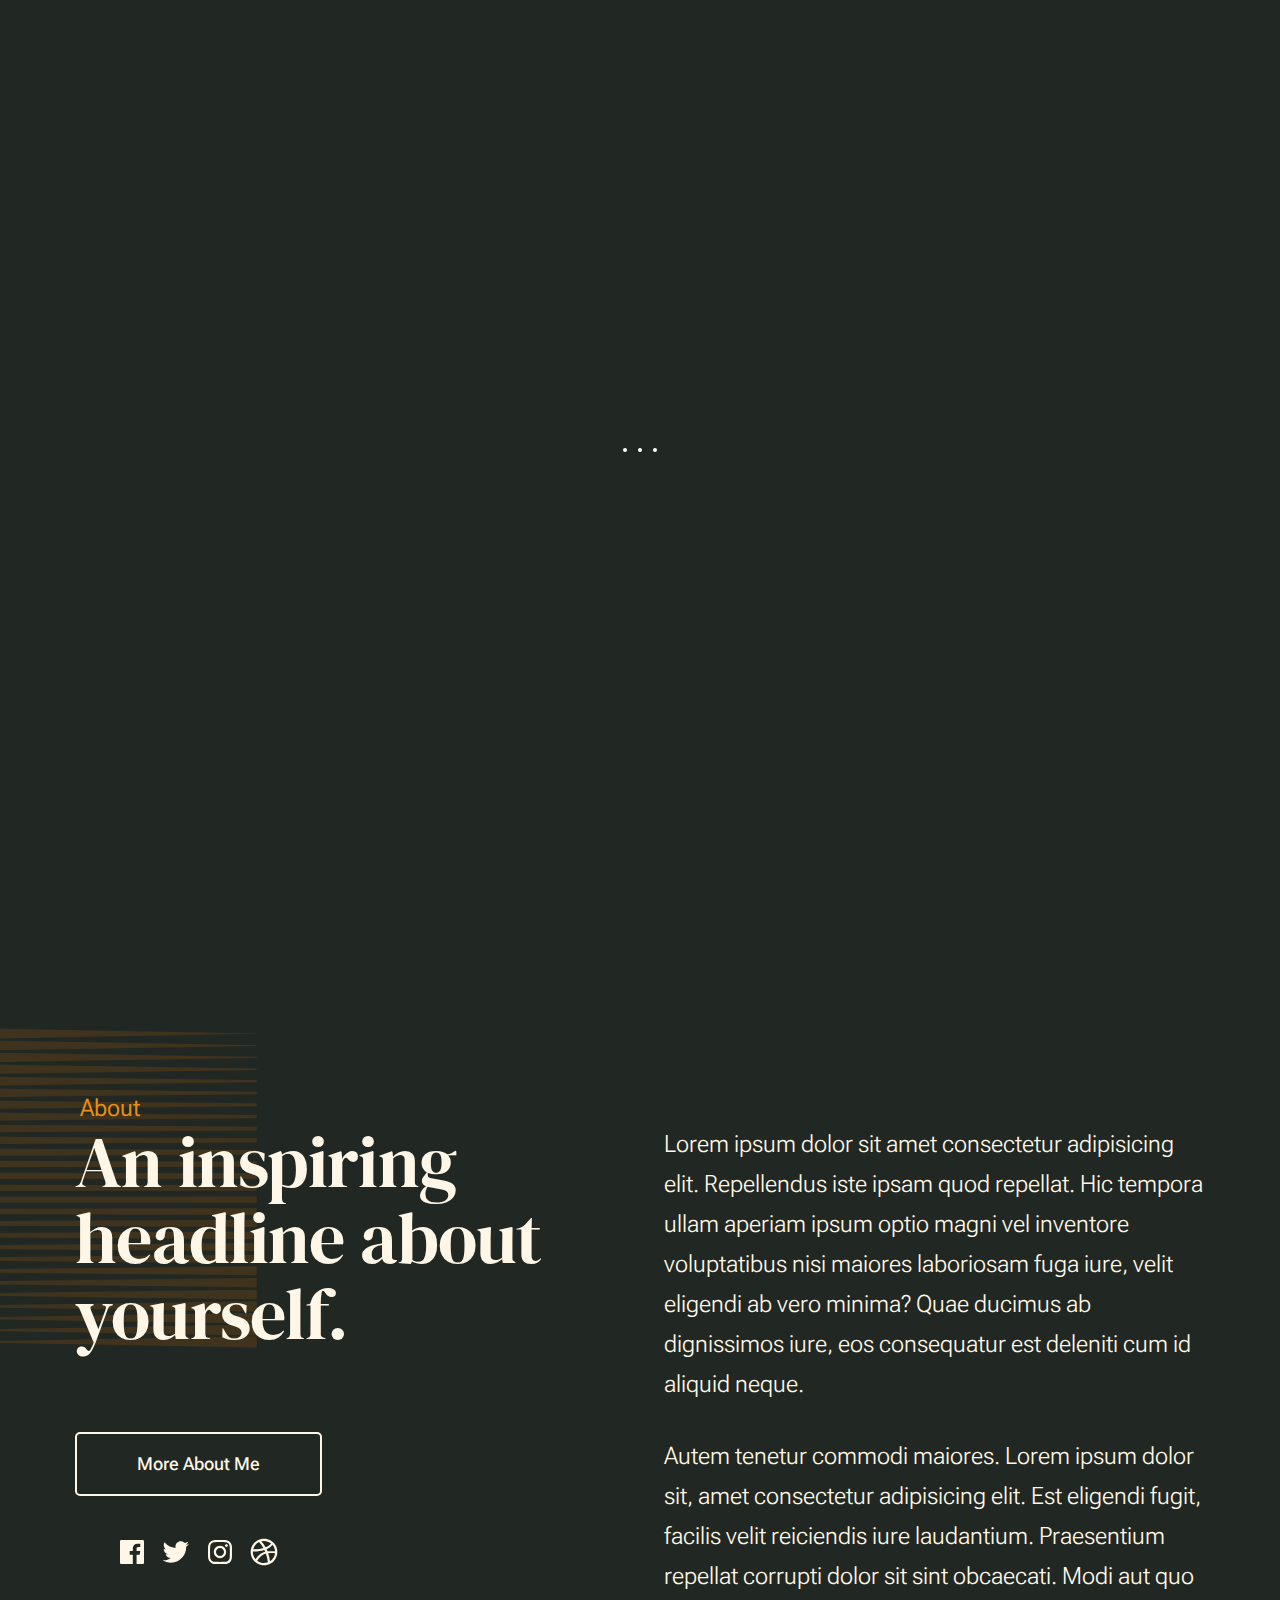
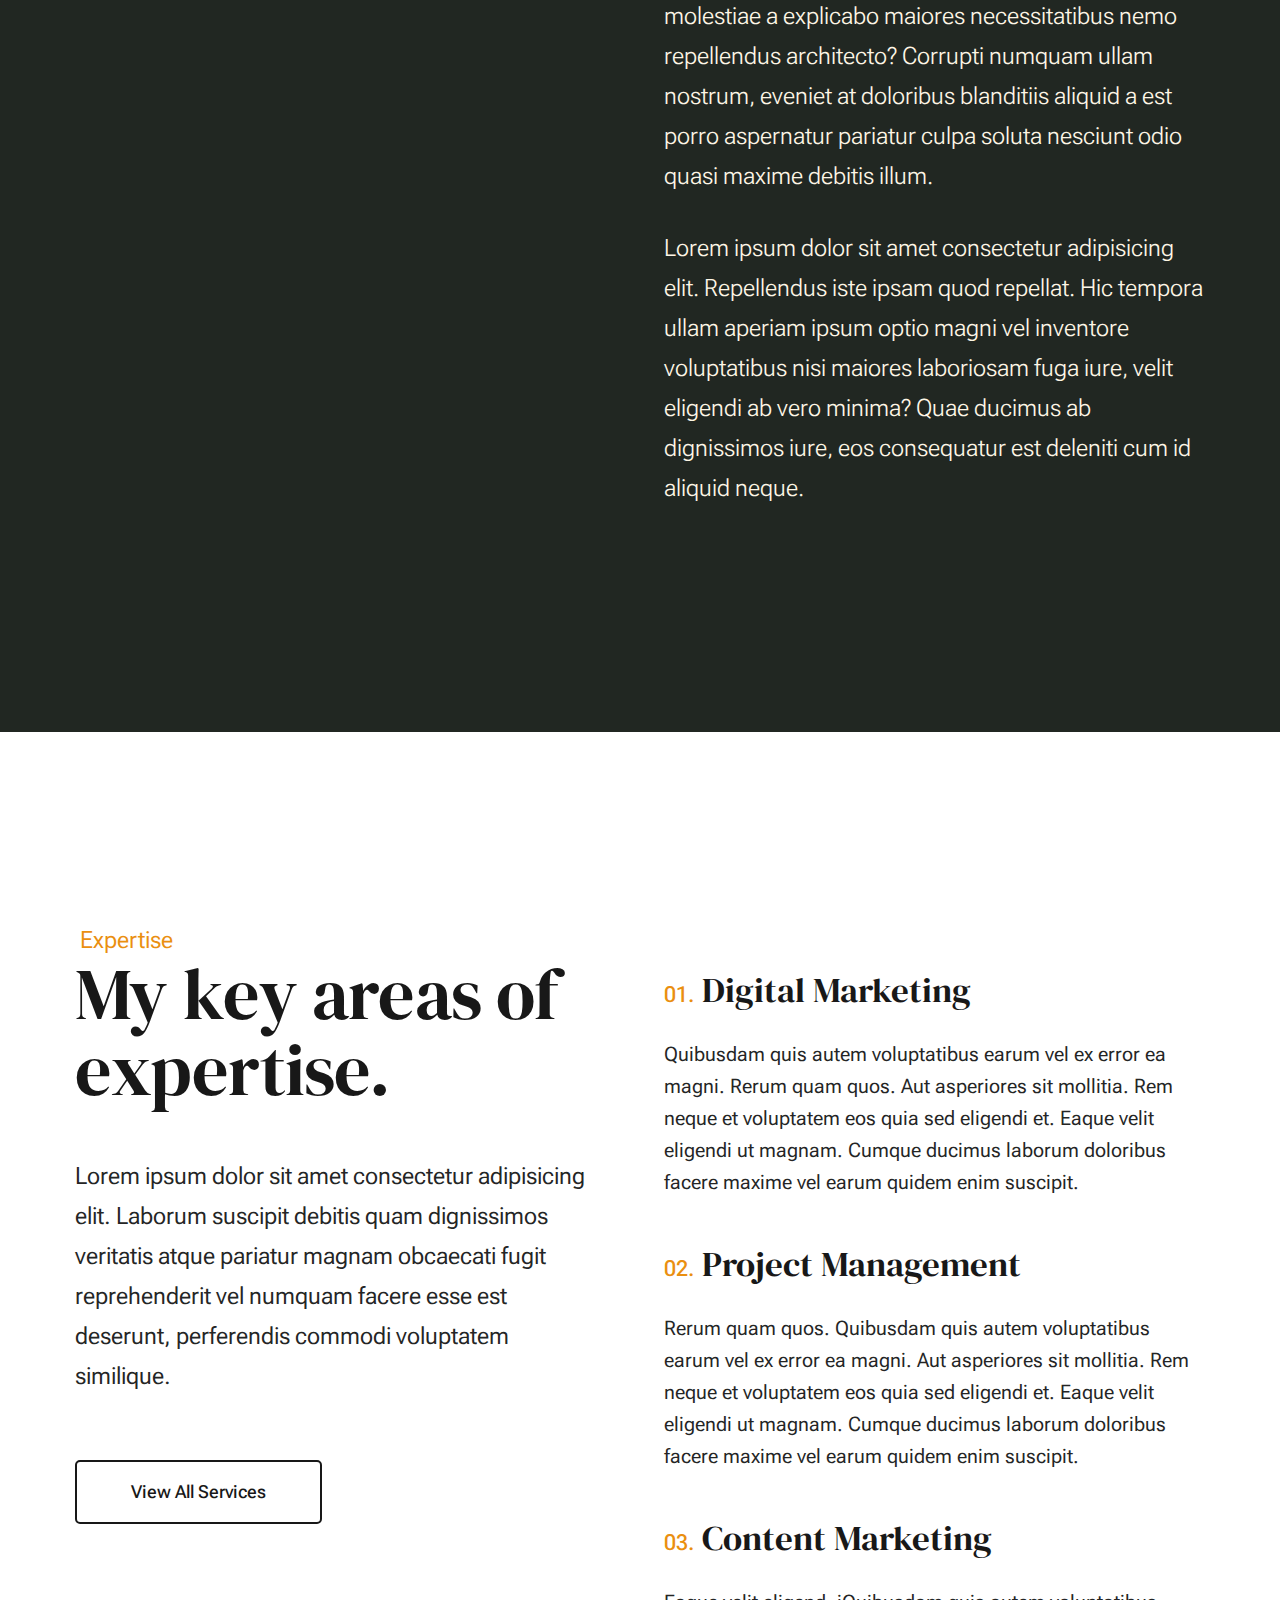
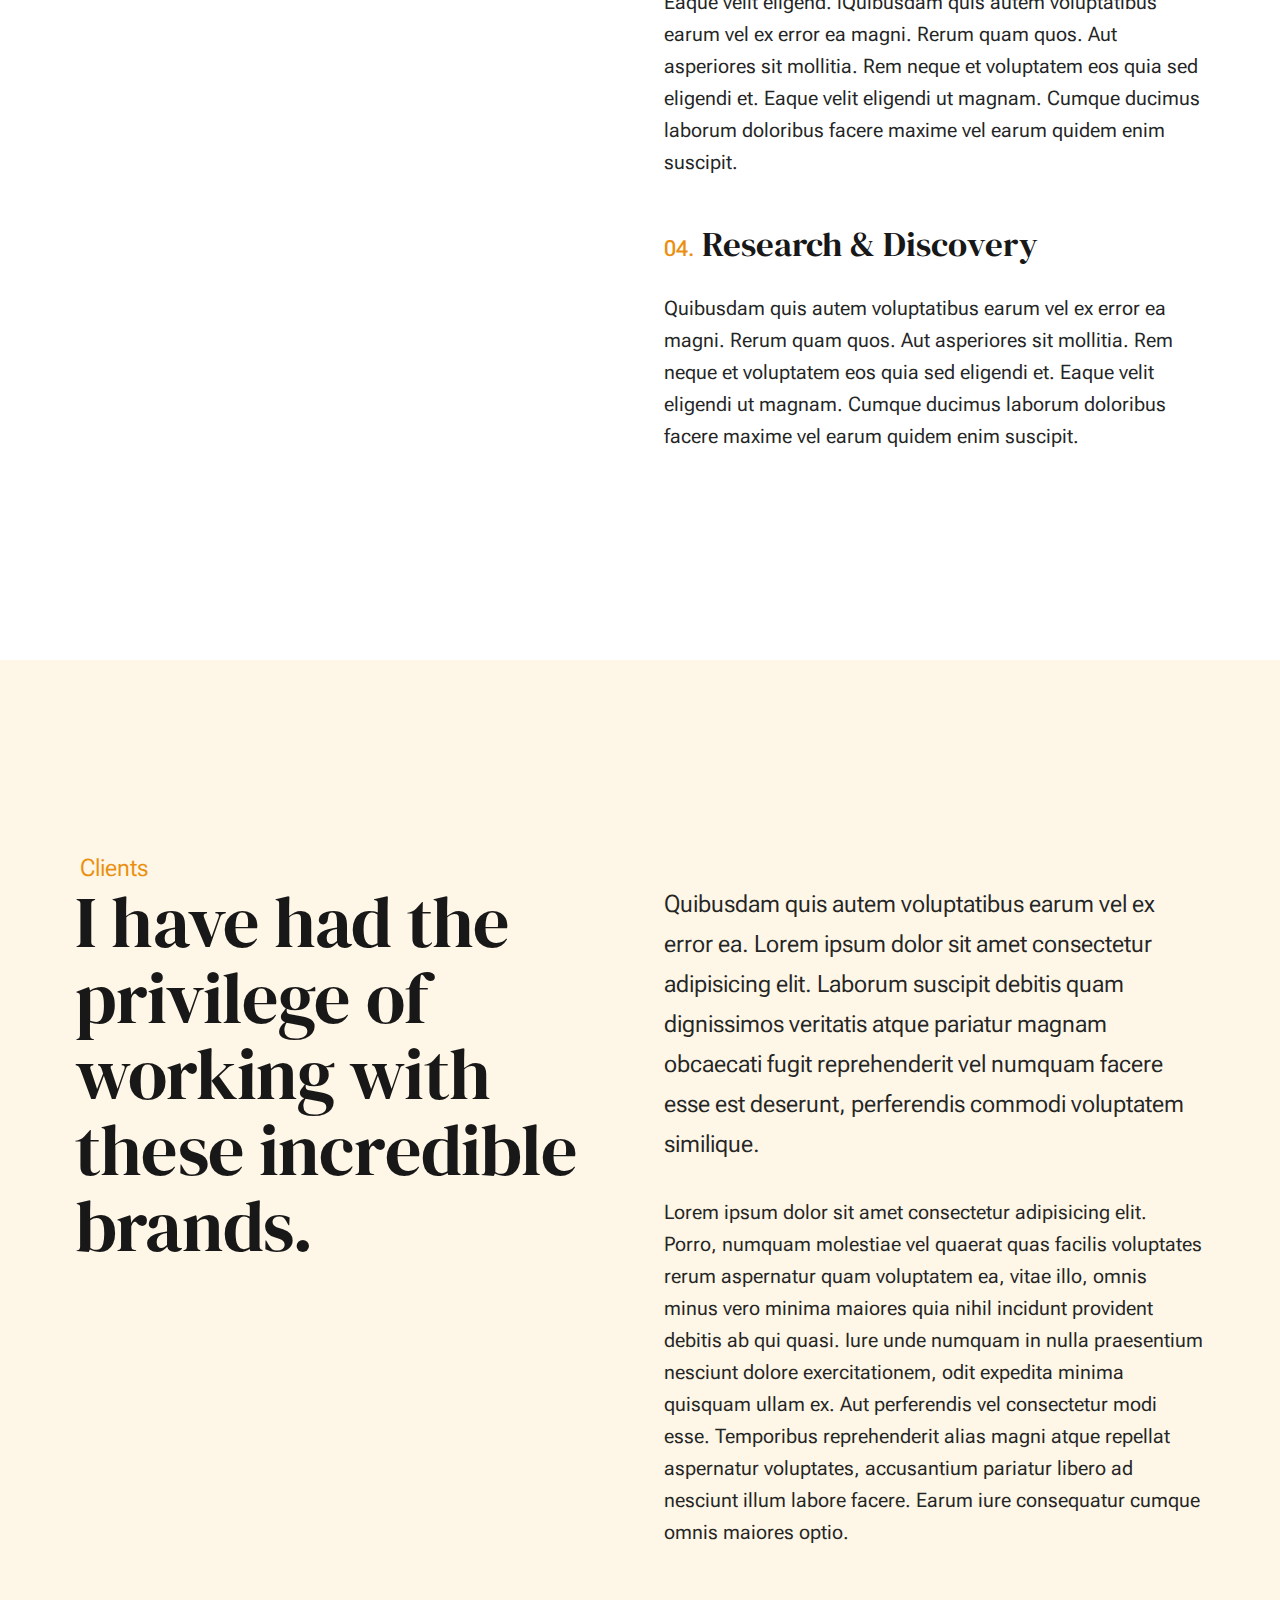
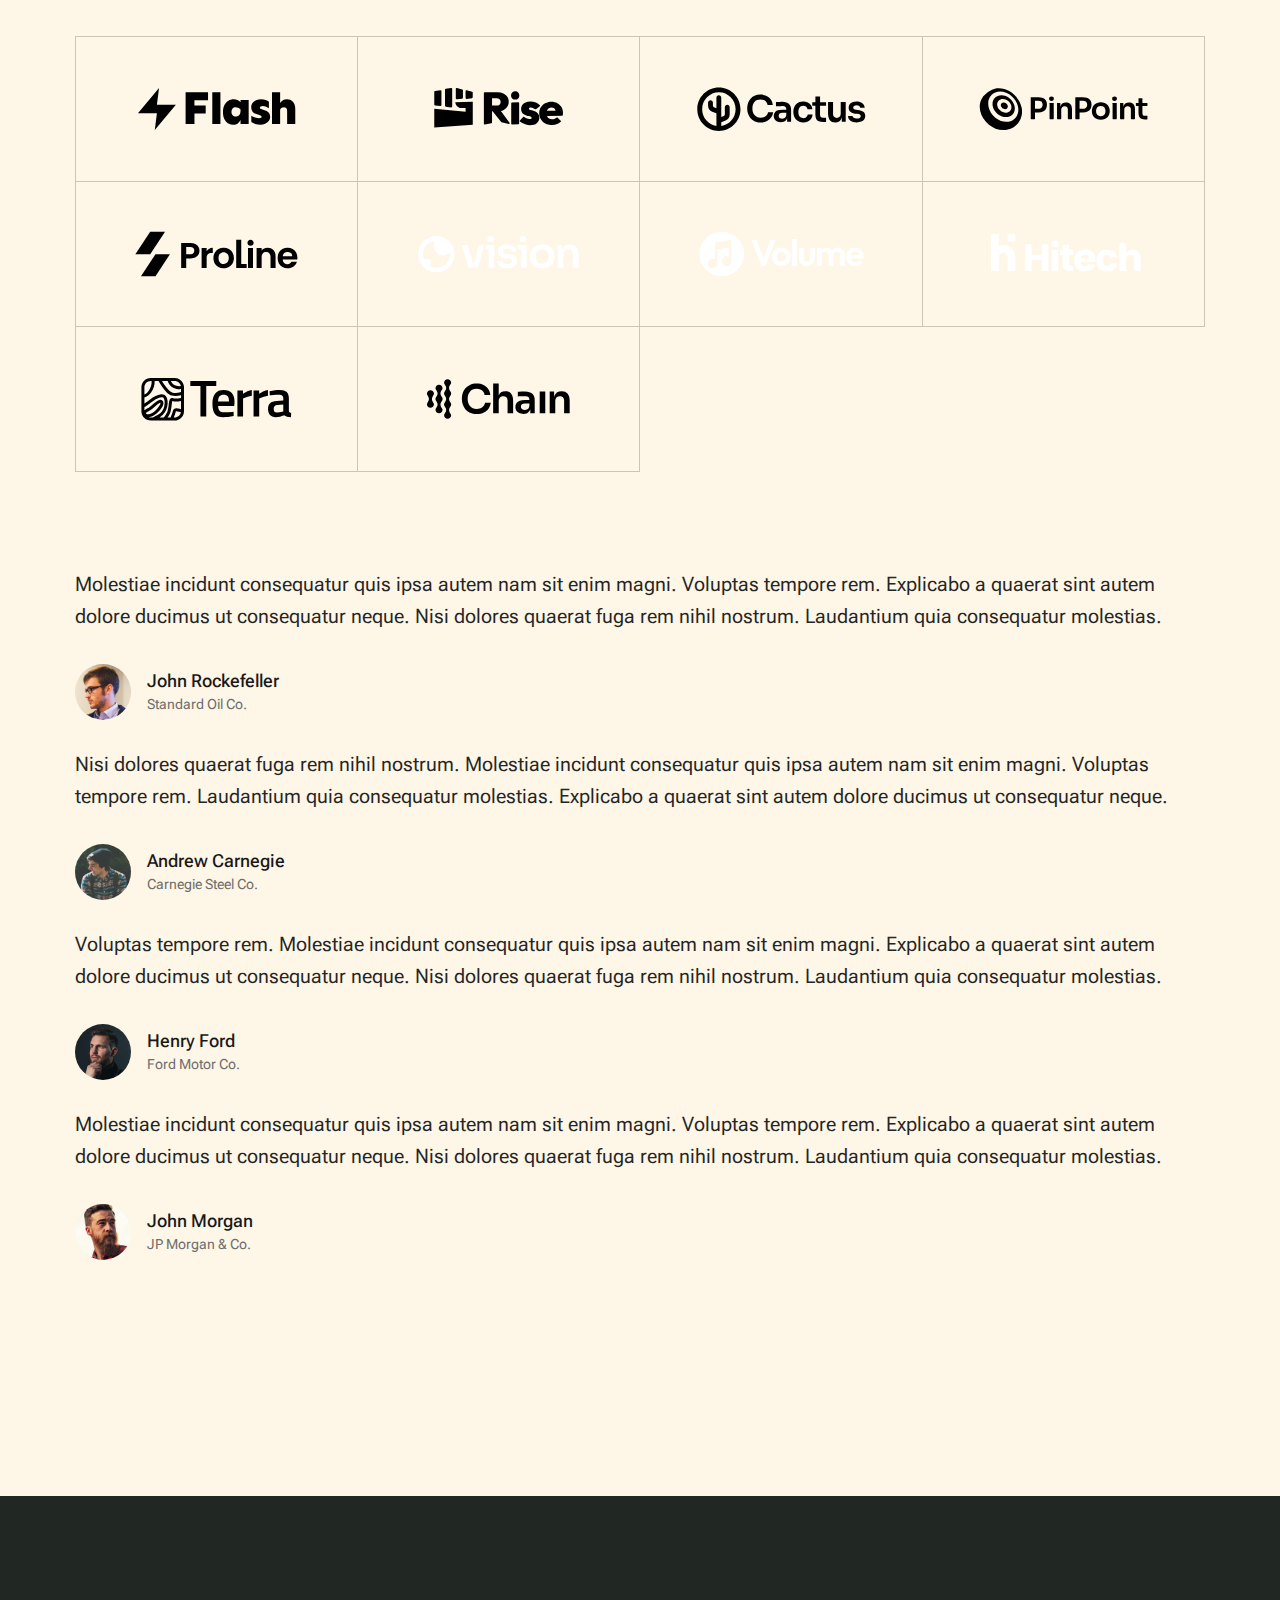
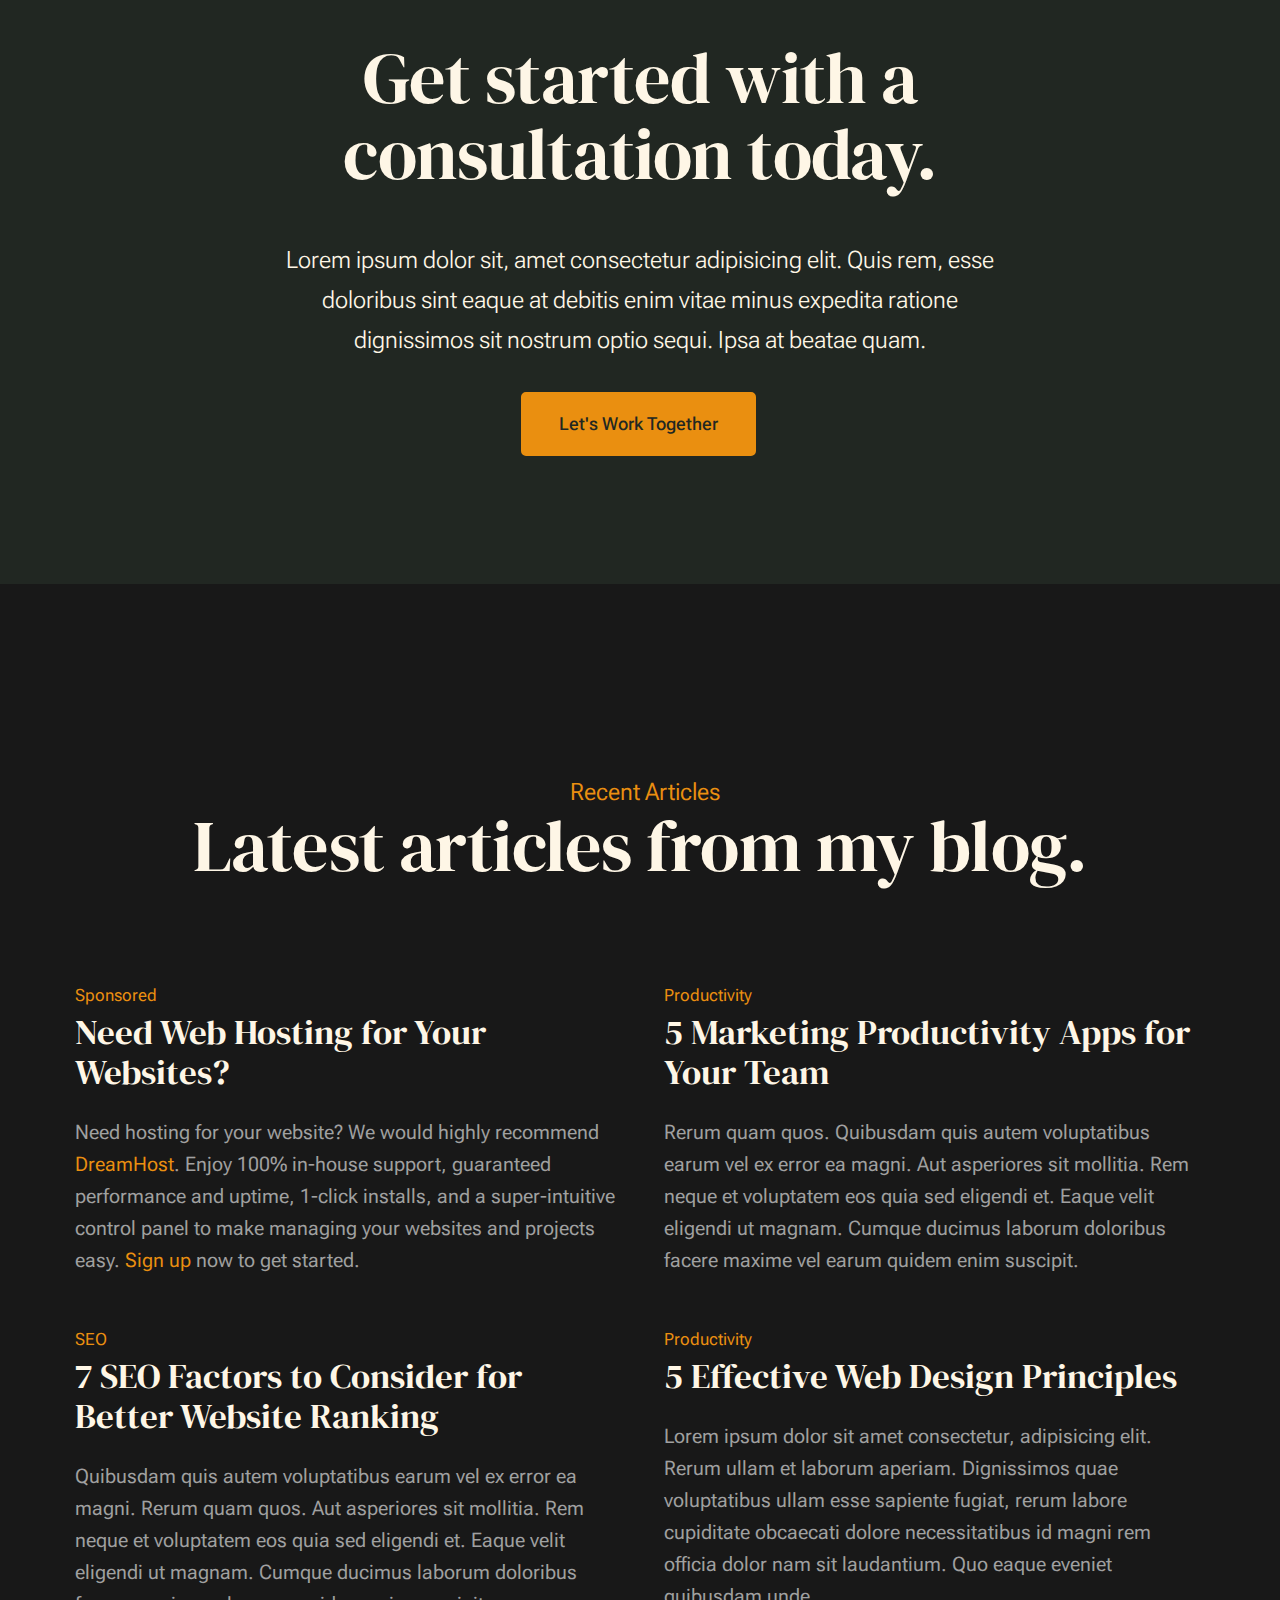
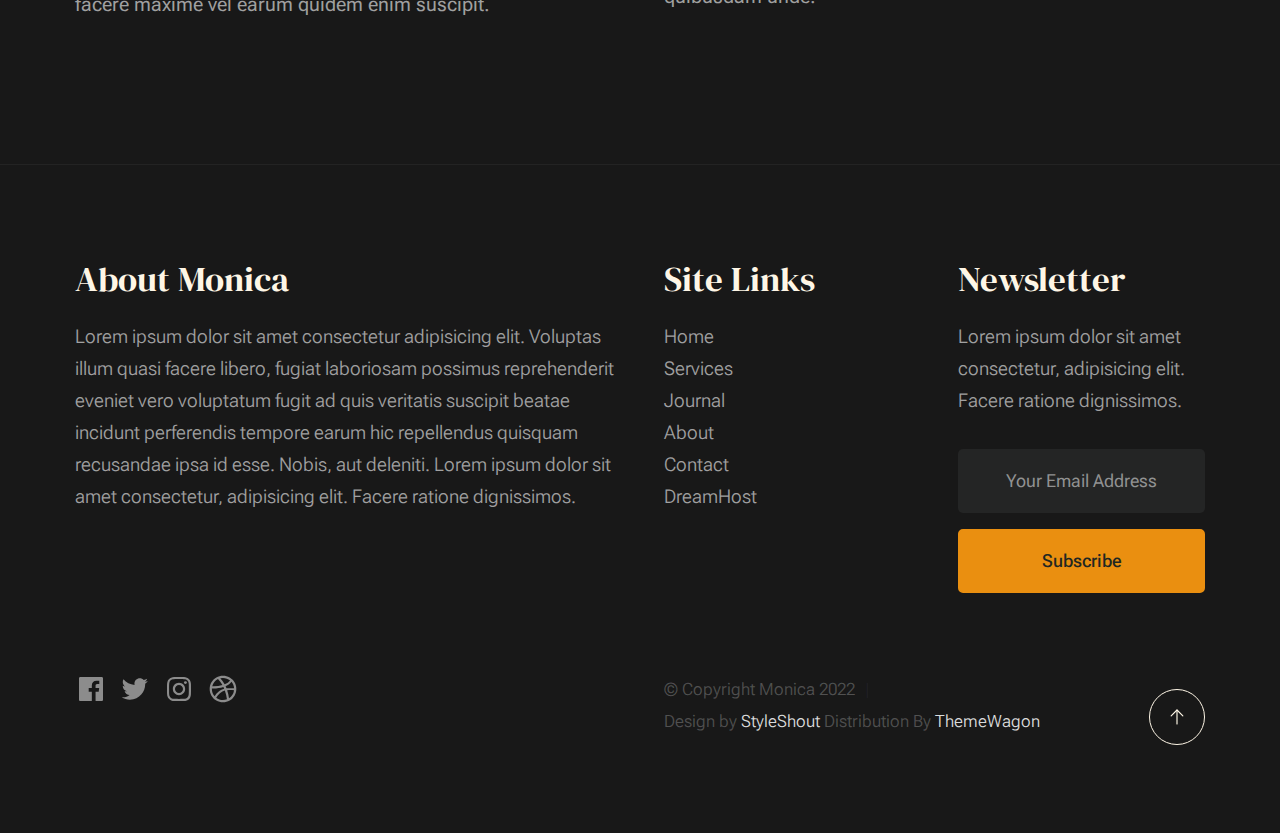
<file: index.html>
<!DOCTYPE html>
<html lang="en" class="no-js" >
<head>

    <!--- basic page needs
    ================================================== -->
    <meta charset="utf-8">
    <meta name="viewport" content="width=device-width, initial-scale=1">
    <title>Monica</title>

    <script>
        document.documentElement.classList.remove('no-js');
        document.documentElement.classList.add('js');
    </script>

    <!-- CSS
    ================================================== -->
    <link rel="stylesheet" href="css/vendor.css">
    <link rel="stylesheet" href="css/styles.css">

    <!-- favicons
    ================================================== -->
    <link rel="apple-touch-icon" sizes="180x180" href="apple-touch-icon.png">
    <link rel="icon" type="image/png" sizes="32x32" href="favicon-32x32.png">
    <link rel="icon" type="image/png" sizes="16x16" href="favicon-16x16.png">
    <link rel="manifest" href="site.webmanifest">

</head>


<body id="top">

    
    <!-- preloader
    ================================================== -->
    <div id="preloader">
        <div id="loader" class="dots-fade">
            <div></div>
            <div></div>
            <div></div>
        </div>
    </div>


    <!-- page wrap
    ================================================== -->
    <div id="page" class="s-pagewrap ss-home">


        <!-- # site header 
        ================================================== -->
        <header class="s-header">

            <div class="row s-header__inner width-sixteen-col">

                <div class="s-header__block">
                    <div class="s-header__logo">
                        <a class="logo" href="index.html">
                            <img src="images/logo.svg" alt="Homepage">
                        </a>
                    </div>

                    <a class="s-header__menu-toggle" href="#0"><span>Menu</span></a>
                </div> <!-- end s-header__block -->

                <nav class="s-header__nav">
    
                    <ul class="s-header__menu-links">
                        <li><a href="about.html">About</a></li>
                        <li><a href="services.html">Services</a></li>
                        <li><a href="blog.html">Journal</a></li>
                        <li><a href="contact.html">Contact</a></li>
                    </ul> <!-- s-header__menu-links -->

                    <div class="s-header__contact">
                        <a href="contact.html" class="btn btn--primary s-header__contact-btn">Let's Work Together</a>                        
                    </div> <!-- s-header__contact -->
    
                </nav> <!-- end s-header__nav -->

            </div> <!-- end s-header__inner -->

        </header> <!-- end s-header -->


        <!-- # site main content
        ================================================== -->
        <section id="content" class="s-content">

            <!-- intro
            ----------------------------------------------- -->
            <section id="intro" class="s-intro">

                <div class="row s-intro__content width-sixteen-col">

                    <div class="column lg-12 s-intro__content-inner grid-block">
                        
                        <div class="s-intro__content-text">
                            <div class="s-intro__content-pretitle text-pretitle">Hello, I'm Monica</div>
                            <h1 class="s-intro__content-title">
                            I create marketing <br>
                            strategies for your <br>
                            business that get <br>
                            results.
                            </h1>
                        </div> <!-- s-intro__content-text -->

                        <div class="s-intro__content-media"> 
                            <div class="s-intro__content-media-inner">                               
                                <img src="images/intro-bg.jpg" srcset="images/intro-bg.jpg 1x, images/intro-bg@2x.jpg 2x" alt="">
                                <div class="lines">                               
                                    <span></span>                                  
                                </div>
                            </div>
                        </div> <!-- s-intro__content-media -->                      

                        <div class="s-intro__scroll-down">
                            <a href="#about" class="smoothscroll">
                                <div class="scroll-icon">
                                    <svg xmlns="http://www.w3.org/2000/svg" viewBox="0 0 24 24" width="36" height="36" fill="none" stroke="#97b34a" stroke-width="1" stroke-linecap="round" stroke-linejoin="round">&lt;!--!  Atomicons Free 1.00 by @atisalab License - https://atomicons.com/license/ (Icons: CC BY 4.0) Copyright 2021 Atomicons --&gt;<polyline points="7 13 12 18 17 13"></polyline><line x1="12" y1="18" x2="12" y2="6"></line></svg>
                                </div>
                                <span>Scroll for more</span>
                            </a>
                        </div> <!-- s-intro__scroll-down -->
                        
                    </div> <!-- s-intro__content-inner -->

                </div> <!-- s-intro__content -->

            </section> <!-- end s-intro -->

            <!-- about
            ----------------------------------------------- -->
            <section id="about" class="s-about target-section">

                <div class="row s-about__content width-sixteen-col">
                    <div class="column grid-block grid-section-split">

                        <img src="images/geometric_shape.svg" alt="" class="s-about__content-imgbg">

                        <div class="section-header grid-section-split__header">
                            <div class="text-pretitle">About</div>                           
                            <h2 class="text-display-title">
                            An inspiring headline about yourself.
                            </h2>                           
                        </div> <!-- end section-header -->

                        <div class="s-about__content-main grid-section-split__primary">
                            <p class="attention-getter">
                            Lorem ipsum dolor sit amet consectetur adipisicing elit. 
                            Repellendus iste ipsam quod repellat. Hic tempora ullam aperiam 
                            ipsum optio magni vel inventore voluptatibus nisi maiores laboriosam 
                            fuga iure, velit eligendi ab vero minima? Quae ducimus ab dignissimos 
                            iure, eos consequatur est deleniti cum id aliquid neque.
                            </p>

                            <p class="attention-getter">
                            Autem tenetur commodi maiores. Lorem ipsum dolor sit, amet consectetur adipisicing elit.  
                            Est eligendi fugit, facilis velit reiciendis iure laudantium. Praesentium repellat 
                            corrupti dolor sit sint obcaecati. Modi aut quo molestiae a explicabo maiores necessitatibus 
                            nemo repellendus architecto? Corrupti numquam ullam nostrum, eveniet at doloribus blanditiis 
                            aliquid a est porro aspernatur pariatur culpa soluta nesciunt odio quasi maxime debitis illum.
                            </p>

                            <p class="attention-getter">
                            Lorem ipsum dolor sit amet consectetur adipisicing elit. 
                            Repellendus iste ipsam quod repellat. Hic tempora ullam aperiam 
                            ipsum optio magni vel inventore voluptatibus nisi maiores laboriosam 
                            fuga iure, velit eligendi ab vero minima? Quae ducimus ab dignissimos 
                            iure, eos consequatur est deleniti cum id aliquid neque.
                            </p>
                        </div> <!-- end s-about__content-main -->

                        <div class="s-about__content-btn grid-section-split__bottom">
                            <a href="about.html" class="btn btn--stroke u-fullwidth">More About Me</a>

                            <ul class="s-about__social social-list">
                                <li>
                                    <a href="#0">
                                        <svg xmlns="http://www.w3.org/2000/svg" width="24" height="24" viewBox="0 0 24 24" style="fill:rgba(0, 0, 0, 1);transform:;-ms-filter:"><path d="M20,3H4C3.447,3,3,3.448,3,4v16c0,0.552,0.447,1,1,1h8.615v-6.96h-2.338v-2.725h2.338v-2c0-2.325,1.42-3.592,3.5-3.592 c0.699-0.002,1.399,0.034,2.095,0.107v2.42h-1.435c-1.128,0-1.348,0.538-1.348,1.325v1.735h2.697l-0.35,2.725h-2.348V21H20 c0.553,0,1-0.448,1-1V4C21,3.448,20.553,3,20,3z"></path></svg>
                                        <span class="u-screen-reader-text">Facebook</span>
                                    </a>
                                </li>
                                <li>
                                    <a href="#0">
                                        <svg xmlns="http://www.w3.org/2000/svg" width="24" height="24" viewBox="0 0 24 24" style="fill:rgba(0, 0, 0, 1);transform:;-ms-filter:"><path d="M19.633,7.997c0.013,0.175,0.013,0.349,0.013,0.523c0,5.325-4.053,11.461-11.46,11.461c-2.282,0-4.402-0.661-6.186-1.809 c0.324,0.037,0.636,0.05,0.973,0.05c1.883,0,3.616-0.636,5.001-1.721c-1.771-0.037-3.255-1.197-3.767-2.793 c0.249,0.037,0.499,0.062,0.761,0.062c0.361,0,0.724-0.05,1.061-0.137c-1.847-0.374-3.23-1.995-3.23-3.953v-0.05 c0.537,0.299,1.16,0.486,1.82,0.511C3.534,9.419,2.823,8.184,2.823,6.787c0-0.748,0.199-1.434,0.548-2.032 c1.983,2.443,4.964,4.04,8.306,4.215c-0.062-0.3-0.1-0.611-0.1-0.923c0-2.22,1.796-4.028,4.028-4.028 c1.16,0,2.207,0.486,2.943,1.272c0.91-0.175,1.782-0.512,2.556-0.973c-0.299,0.935-0.936,1.721-1.771,2.22 c0.811-0.088,1.597-0.312,2.319-0.624C21.104,6.712,20.419,7.423,19.633,7.997z"></path></svg>
                                        <span class="u-screen-reader-text">Twitter</span>
                                    </a>
                                </li>
                                <li>
                                    <a href="#0">
                                        <svg xmlns="http://www.w3.org/2000/svg" width="24" height="24" viewBox="0 0 24 24" style="fill:rgba(0, 0, 0, 1);transform:;-ms-filter:"><path d="M11.999,7.377c-2.554,0-4.623,2.07-4.623,4.623c0,2.554,2.069,4.624,4.623,4.624c2.552,0,4.623-2.07,4.623-4.624 C16.622,9.447,14.551,7.377,11.999,7.377L11.999,7.377z M11.999,15.004c-1.659,0-3.004-1.345-3.004-3.003 c0-1.659,1.345-3.003,3.004-3.003s3.002,1.344,3.002,3.003C15.001,13.659,13.658,15.004,11.999,15.004L11.999,15.004z"></path><circle cx="16.806" cy="7.207" r="1.078"></circle><path d="M20.533,6.111c-0.469-1.209-1.424-2.165-2.633-2.632c-0.699-0.263-1.438-0.404-2.186-0.42 c-0.963-0.042-1.268-0.054-3.71-0.054s-2.755,0-3.71,0.054C7.548,3.074,6.809,3.215,6.11,3.479C4.9,3.946,3.945,4.902,3.477,6.111 c-0.263,0.7-0.404,1.438-0.419,2.186c-0.043,0.962-0.056,1.267-0.056,3.71c0,2.442,0,2.753,0.056,3.71 c0.015,0.748,0.156,1.486,0.419,2.187c0.469,1.208,1.424,2.164,2.634,2.632c0.696,0.272,1.435,0.426,2.185,0.45 c0.963,0.042,1.268,0.055,3.71,0.055s2.755,0,3.71-0.055c0.747-0.015,1.486-0.157,2.186-0.419c1.209-0.469,2.164-1.424,2.633-2.633 c0.263-0.7,0.404-1.438,0.419-2.186c0.043-0.962,0.056-1.267,0.056-3.71s0-2.753-0.056-3.71C20.941,7.57,20.801,6.819,20.533,6.111z M19.315,15.643c-0.007,0.576-0.111,1.147-0.311,1.688c-0.305,0.787-0.926,1.409-1.712,1.711c-0.535,0.199-1.099,0.303-1.67,0.311 c-0.95,0.044-1.218,0.055-3.654,0.055c-2.438,0-2.687,0-3.655-0.055c-0.569-0.007-1.135-0.112-1.669-0.311 c-0.789-0.301-1.414-0.923-1.719-1.711c-0.196-0.534-0.302-1.099-0.311-1.669c-0.043-0.95-0.053-1.218-0.053-3.654 c0-2.437,0-2.686,0.053-3.655c0.007-0.576,0.111-1.146,0.311-1.687c0.305-0.789,0.93-1.41,1.719-1.712 c0.534-0.198,1.1-0.303,1.669-0.311c0.951-0.043,1.218-0.055,3.655-0.055c2.437,0,2.687,0,3.654,0.055 c0.571,0.007,1.135,0.112,1.67,0.311c0.786,0.303,1.407,0.925,1.712,1.712c0.196,0.534,0.302,1.099,0.311,1.669 c0.043,0.951,0.054,1.218,0.054,3.655c0,2.436,0,2.698-0.043,3.654H19.315z"></path></svg>
                                        <span class="u-screen-reader-text">Instagram</span>
                                    </a>
                                </li>
                                <li>
                                    <a href="#0">
                                        <svg xmlns="http://www.w3.org/2000/svg" width="24" height="24" viewBox="0 0 24 24" style="fill: rgba(0, 0, 0, 1);transform: ;msFilter:;"><path d="M20.66 6.98a9.932 9.932 0 0 0-3.641-3.64C15.486 2.447 13.813 2 12 2s-3.486.447-5.02 1.34c-1.533.893-2.747 2.107-3.64 3.64S2 10.187 2 12s.446 3.487 1.34 5.02a9.924 9.924 0 0 0 3.641 3.64C8.514 21.553 10.187 22 12 22s3.486-.447 5.02-1.34a9.932 9.932 0 0 0 3.641-3.64C21.554 15.487 22 13.813 22 12s-.446-3.487-1.34-5.02zM12 3.66c2 0 3.772.64 5.32 1.919-.92 1.174-2.286 2.14-4.1 2.9-1.002-1.813-2.088-3.327-3.261-4.54A7.715 7.715 0 0 1 12 3.66zM5.51 6.8a8.116 8.116 0 0 1 2.711-2.22c1.212 1.201 2.325 2.7 3.34 4.5-2 .6-4.114.9-6.341.9-.573 0-1.006-.013-1.3-.04A8.549 8.549 0 0 1 5.51 6.8zM3.66 12c0-.054.003-.12.01-.2.007-.08.01-.146.01-.2.254.014.641.02 1.161.02 2.666 0 5.146-.367 7.439-1.1.187.373.381.793.58 1.26-1.32.293-2.674 1.006-4.061 2.14S6.4 16.247 5.76 17.5c-1.4-1.587-2.1-3.42-2.1-5.5zM12 20.34c-1.894 0-3.594-.587-5.101-1.759.601-1.187 1.524-2.322 2.771-3.401 1.246-1.08 2.483-1.753 3.71-2.02a29.441 29.441 0 0 1 1.56 6.62 8.166 8.166 0 0 1-2.94.56zm7.08-3.96a8.351 8.351 0 0 1-2.58 2.621c-.24-2.08-.7-4.107-1.379-6.081.932-.066 1.765-.1 2.5-.1.799 0 1.686.034 2.659.1a8.098 8.098 0 0 1-1.2 3.46zm-1.24-5c-1.16 0-2.233.047-3.22.14a27.053 27.053 0 0 0-.68-1.62c2.066-.906 3.532-2.006 4.399-3.3 1.2 1.414 1.854 3.027 1.96 4.84-.812-.04-1.632-.06-2.459-.06z"></path></svg>
                                        <span class="u-screen-reader-text">Dribbble</span>
                                    </a>
                                </li>
                            </ul> <!-- end s-footer__social -->
                        </div> <!-- end s-about__content-btn -->
                    
                    </div> <!-- content-inner -->
                </div>
                
            </section> <!-- end s-about -->

            <!-- expertise
            ----------------------------------------------- -->
            <section id="expertise" class="s-expertise">

                <div class="row s-expertise__content width-sixteen-col">
                    <div class="column xl-12 grid-block grid-section-split">

                        <div class="section-header grid-section-split__header">
                            <div class="text-pretitle">Expertise</div>                           
                            <h2 class="text-display-title">
                            My key areas of expertise.
                            </h2>     
                            
                            <p class="lead">
                            Lorem ipsum dolor sit amet consectetur adipisicing elit. Laborum suscipit debitis quam dignissimos veritatis atque pariatur magnam obcaecati fugit reprehenderit vel numquam facere esse est deserunt, perferendis commodi voluptatem similique.
                            </p>
                        </div> <!-- end section-header -->

                        <div class="s-expertise__content-main grid-section-split__primary">

                            <div class="grid-list-items list-items show-ctr">
                                <div class="grid-list-items__item list-items__item">
                                    <div class="grid-list-items__title list-items__item-header">
                                        <h3 class="list-items__item-title">Digital Marketing</h3>
                                    </div>
                                    <div class="grid-list-items__text list-items__item-text">
                                        <p>
                                        Quibusdam quis autem voluptatibus earum vel ex error ea magni. Rerum quam quos. Aut asperiores 
                                        sit mollitia. Rem neque et voluptatem eos quia sed eligendi et. Eaque velit eligendi ut 
                                        magnam. Cumque ducimus laborum doloribus facere maxime vel earum quidem enim suscipit.
                                        </p>
                                    </div>
                                </div> <!-- list-item -->
                                <div class="grid-list-items__item list-items__item">
                                    <div class="grid-list-items__title list-items__item-header">
                                        <h3 class="list-items__item-title">Project Management</h3>
                                    </div>
                                    <div class="grid-list-items__text list-items__item-text">
                                        <p>
                                        Rerum quam quos. Quibusdam quis autem voluptatibus earum vel ex error ea magni. Aut asperiores 
                                        sit mollitia. Rem neque et voluptatem eos quia sed eligendi et. Eaque velit eligendi ut 
                                        magnam. Cumque ducimus laborum doloribus facere maxime vel earum quidem enim suscipit.
                                        </p>
                                    </div>
                                </div> <!-- list-expertise__item -->
                                <div class="grid-list-items__item list-items__item">
                                    <div class="grid-list-items__title list-items__item-header">
                                        <h3 class="list-items__item-title">Content Marketing</h3>
                                    </div>
                                    <div class="grid-list-items__text list-items__item-text">
                                        <p>
                                        Eaque velit eligend. iQuibusdam quis autem voluptatibus earum vel ex error ea magni. 
                                        Rerum quam quos. Aut asperiores sit mollitia. Rem neque et voluptatem eos quia sed eligendi et. 
                                        Eaque velit eligendi ut magnam. Cumque ducimus laborum doloribus facere maxime vel earum quidem enim suscipit.
                                        </p>
                                    </div>
                                </div> <!-- list-expertise__item -->
                                <div class="grid-list-items__item list-items__item">
                                    <div class="grid-list-items__title list-items__item-header">
                                        <h3 class="list-items__item-title">Research & Discovery</h3>
                                    </div>
                                    <div class="grid-list-items__text list-items__item-text">
                                        <p>
                                        Quibusdam quis autem voluptatibus earum vel ex error ea magni. Rerum quam quos. Aut asperiores 
                                        sit mollitia. Rem neque et voluptatem eos quia sed eligendi et. Eaque velit eligendi ut 
                                        magnam. Cumque ducimus laborum doloribus facere maxime vel earum quidem enim suscipit.
                                        </p>
                                    </div>
                                </div> <!-- list-expertise__item -->

                            </div> <!-- grid-list-items -->
                        </div> <!-- end s-expertise__content-main -->

                        <div class="s-expertise__content-btn grid-section-split__bottom">
                            <a href="services.html" class="btn btn--stroke u-fullwidth">View All Services</a>
                        </div> <!-- end s-about__content-btn -->

                    </div> <!-- end grid-block-->
                </div> <!-- end s-expertise__content -->

            </section> <!-- end s-expertise -->

            <!-- clients
            ----------------------------------------------- -->
            <section id="clients" class="s-clients">          

                <div class="row s-clients__content-block width-sixteen-col">
                    <div class="column xl-12 grid-block grid-section-split">
                    
                        <div class="section-header grid-section-split__header">
                            <div class="text-pretitle">Clients</div>                           
                            <h2 class="text-display-title">
                            I have had the privilege of working with these incredible brands.
                            </h2>       
                        </div> <!-- end section-header -->
                    
                        <div class="grid-section-split__primary">
                            <p class="lead">
                            Quibusdam quis autem voluptatibus earum vel ex error ea. Lorem ipsum dolor sit amet consectetur 
                            adipisicing elit. Laborum suscipit debitis quam dignissimos veritatis atque pariatur magnam 
                            obcaecati fugit reprehenderit vel numquam facere esse est deserunt, perferendis commodi voluptatem similique.
                            </p>   

                            <p>
                            Lorem ipsum dolor sit amet consectetur adipisicing elit. Porro, numquam molestiae vel quaerat quas 
                            facilis voluptates rerum aspernatur quam voluptatem ea, vitae illo, omnis minus vero minima maiores 
                            quia nihil incidunt provident debitis ab qui quasi. Iure unde numquam in nulla praesentium nesciunt 
                            dolore exercitationem, odit expedita minima quisquam ullam ex. Aut perferendis vel consectetur modi esse.
                            Temporibus reprehenderit alias magni atque repellat aspernatur voluptates, accusantium pariatur libero ad 
                            nesciunt illum labore facere. Earum iure consequatur cumque omnis maiores optio.
                            </p>
                        </div> <!-- end grid-section-split__primary -->
                    
                    </div> <!-- end column -->
                </div> <!-- end row -->

                <div class="row s-clients__content-block width-sixteen-col">
                    <div class="column xl-12">
                    
                        <div class="clients-list">                            
                            <div class="clients-list__item">
                                <a href="#0">
                                    <img src="images/clients/flash.svg" alt="">
                                </a>
                            </div>
                            <div class="clients-list__item">
                                <a href="#0">
                                    <img src="images/clients/rise.svg" alt="">
                                </a>
                            </div>
                            <div class="clients-list__item">
                                <a href="#0">
                                    <img src="images/clients/cactus.svg" alt="">
                                </a>
                            </div>
                            <div class="clients-list__item">
                                <a href="#0">
                                    <img src="images/clients/pinpoint.svg" alt="">
                                </a>
                            </div>
                            <div class="clients-list__item">
                                <a href="#0">
                                    <img src="images/clients/proline.svg" alt="">
                                </a>
                            </div>
                            <div class="clients-list__item">
                                <a href="#0">
                                    <img src="images/clients/vision.svg" alt="">
                                </a>
                            </div>
                            <div class="column clients-list__item">
                                <a href="#0">
                                    <img src="images/clients/volume.svg" alt="">
                                </a>
                            </div>
                            <div class="column clients-list__item">
                                <a href="#0">
                                    <img src="images/clients/hitech.svg" alt="">
                                </a>
                            </div><div class="clients-list__item">
                                <a href="#0">
                                    <img src="images/clients/terra.svg" alt="">
                                </a>
                            </div>
                            <div class="clients-list__item">
                                <a href="#0">
                                    <img src="images/clients/chain.svg" alt="">
                                </a>
                            </div>
                        </div> <!-- end clients-list -->

                    </div> <!-- end column -->
                </div> <!-- end row -->
                                
                <div class="row s-clients__content-block width-sixteen-col">
                    <div class="column xl-12 testimonials">
                    
                        <div class="swiper-container testimonials__slider home-slider">

                            <div class="swiper-wrapper">
                                <div class="testimonials__slide swiper-slide">
                                    <p>
                                    Molestiae incidunt consequatur quis ipsa autem nam sit enim magni. Voluptas tempore rem. 
                                    Explicabo a quaerat sint autem dolore ducimus ut consequatur neque. Nisi dolores quaerat fuga rem nihil nostrum.
                                    Laudantium quia consequatur molestias.
                                    </p>
                                    <div class="testimonials__author">
                                        <img src="images/avatars/user-01.jpg" alt="Author image" class="testimonials__avatar">
                                        <cite class="testimonials__cite">
                                            <strong>John Rockefeller</strong>
                                            <span>Standard Oil Co.</span>
                                        </cite>
                                    </div>
                                </div>
                                <div class="testimonials__slide swiper-slide">
                                    <p>
                                    Nisi dolores quaerat fuga rem nihil nostrum. Molestiae incidunt consequatur quis ipsa autem nam sit enim magni. 
                                    Voluptas tempore rem. Laudantium quia consequatur molestias.
                                    Explicabo a quaerat sint autem dolore ducimus ut consequatur neque.
                                    </p>
                                    <div class="testimonials__author">
                                        <img src="images/avatars/user-04.jpg" alt="Author image" class="testimonials__avatar">
                                        <cite class="testimonials__cite">
                                            <strong>Andrew Carnegie</strong>
                                            <span>Carnegie Steel Co.</span>
                                        </cite>
                                    </div>
                                </div>
                                <div class="testimonials__slide swiper-slide">
                                    <p>
                                    Voluptas tempore rem. Molestiae incidunt consequatur quis ipsa autem nam sit enim magni.  
                                    Explicabo a quaerat sint autem dolore ducimus ut consequatur neque. 
                                    Nisi dolores quaerat fuga rem nihil nostrum. Laudantium quia consequatur molestias.
                                    </p>
                                    <div class="testimonials__author">
                                        <img src="images/avatars/user-06.jpg" alt="Author image" class="testimonials__avatar">
                                        <cite class="testimonials__cite">
                                            <strong>Henry Ford</strong>
                                            <span>Ford Motor Co.</span>
                                        </cite>
                                    </div>
                                </div>
                                <div class="testimonials__slide swiper-slide">
                                    <p>
                                    Molestiae incidunt consequatur quis ipsa autem nam sit enim magni. Voluptas tempore rem. 
                                    Explicabo a quaerat sint autem dolore ducimus ut consequatur neque. Nisi dolores quaerat fuga rem nihil nostrum.
                                    Laudantium quia consequatur molestias.
                                    </p>
                                    <div class="testimonials__author">
                                        <img src="images/avatars/user-02.jpg" alt="Author image" class="testimonials__avatar">
                                        <cite class="testimonials__cite">
                                            <strong>John Morgan</strong>
                                            <span>JP Morgan & Co.</span>
                                        </cite>
                                    </div>
                                </div> 
                            </div> <!-- end swiper-wrapper --> 

                            <div class="swiper-pagination"></div>

                        </div> <!--end testimonials__slider -->                    
                    
                    </div> <!-- end column -->
                </div> <!-- end row -->


            </section> <!-- end s-clients -->            

        </section> <!-- s-content-->

        <!-- # cta
        ================================================== -->
        <section id="cta" class="s-cta">

            <div class="row row-x-center text-center">
                <div class="column xl-8 lg-12">

                    <div class="s-cta__content">
                        <h2 class="text-display-title">
                        Get started with a consultation today.
                        </h2>
                        <p class="lead">
                        Lorem ipsum dolor sit, amet consectetur adipisicing elit. Quis rem, esse doloribus sint eaque at debitis enim vitae minus expedita ratione dignissimos sit nostrum optio sequi. Ipsa at beatae quam.
                        </p>
                        <a href="contact.html" class="btn btn--primary">Let's Work Together</a>
                    </div>

                </div>
            </div>

        </section> <!-- end s-cta -->

        <!-- # journal
        ================================================== -->
        <section id="journal" class="s-journal">

            <div class="row s-journal__content width-sixteen-col">
                <div class="column xl-12 grid-block">

                    <div class="grid-full section-header text-center">
                        <div class="text-pretitle">Recent Articles</div>                           
                        <h2 class="text-display-title">
                        Latest articles from my blog.
                        </h2>  
                    </div> <!-- end section-header --> 

                    <div class="grid-full s-journal__content-main grid-list-items">

                        <div class="grid-list-items__item blog-card">
                            <div class="blog-card__header">
                                <div class="blog-card__cat-links">
                                    <a href="https://www.dreamhost.com/r.cgi?287326">Sponsored</a>
                                </div>
                                <h3 class="blog-card__title"><a href="https://www.dreamhost.com/r.cgi?287326">Need Web Hosting for Your Websites?</a></h3>
                            </div>
                            <div class="blog-card__text">
                                <p>
                                Need hosting for your website? We would highly recommend <a href="https://www.dreamhost.com/r.cgi?287326">DreamHost</a>.
                                Enjoy 100% in-house support, guaranteed performance and uptime, 1-click installs, and a super-intuitive control 
                                panel to make managing your websites and projects easy. <a href="https://www.dreamhost.com/r.cgi?287326">Sign up</a> now to get started.
                                </p>
                            </div>
                        </div> <!-- end blog-card -->
                        <div class="grid-list-items__item blog-card">
                            <div class="blog-card__header">
                                <div class="blog-card__cat-links">
                                    <a href="blog.html">Productivity</a>
                                </div>
                                <h3 class="blog-card__title"><a href="single.html">5 Marketing Productivity Apps for Your Team</a></h3>
                            </div>
                            <div class="blog-card__text">
                                <p>
                                Rerum quam quos. Quibusdam quis autem voluptatibus earum vel ex error ea magni. Aut asperiores 
                                sit mollitia. Rem neque et voluptatem eos quia sed eligendi et. Eaque velit eligendi ut 
                                magnam. Cumque ducimus laborum doloribus facere maxime vel earum quidem enim suscipit.
                                </p>
                            </div>
                        </div> <!-- end blog-card -->
                        <div class="grid-list-items__item blog-card">
                            <div class="blog-card__header">
                                <div class="blog-card__cat-links">
                                    <a href="blog.html">SEO</a>
                                </div>
                                <h3 class="blog-card__title"><a href="single.html">7 SEO Factors to Consider for Better Website Ranking</a></h3>
                            </div>
                            <div class="blog-card__text">
                                <p>
                                Quibusdam quis autem voluptatibus earum vel ex error ea magni. Rerum quam quos. Aut asperiores 
                                sit mollitia. Rem neque et voluptatem eos quia sed eligendi et. Eaque velit eligendi ut 
                                magnam. Cumque ducimus laborum doloribus facere maxime vel earum quidem enim suscipit.
                                </p>
                            </div>
                        </div> <!-- end blog card -->
                        <div class="grid-list-items__item blog-card">
                            <div class="blog-card__header">
                                <div class="blog-card__cat-links">
                                    <a href="blog.html">Productivity</a>
                                </div>
                                <h3 class="blog-card__title"><a href="single.html">5 Effective Web Design Principles</a></h3>
                            </div>
                            <div class="blog-card__text">
                                <p>
                                Lorem ipsum dolor sit amet consectetur, adipisicing elit. Rerum ullam et laborum aperiam. 
                                Dignissimos quae voluptatibus ullam esse sapiente fugiat, rerum labore cupiditate obcaecati 
                                dolore necessitatibus id magni rem officia dolor nam sit laudantium. Quo eaque eveniet quibusdam unde. 
                                </p>
                            </div>
                        </div> <!-- end blog-card -->

                    </div> <!-- end grid-list-items -->

                </div> <!-- end grid-block-->
            </div> <!-- end s-journal__content -->

        </section> <!-- end s-journal -->


        <!-- # footer 
        ================================================== -->
        <footer class="s-footer">
            <div class="row s-footer__content">
                <div class="column xl-6 lg-6 md-12 s-footer__block s-footer__about">                    
                    <h3>About Monica</h3>
                    <p>
                    Lorem ipsum dolor sit amet consectetur adipisicing elit. Voluptas illum quasi facere libero, 
                    fugiat laboriosam possimus reprehenderit eveniet vero voluptatum fugit ad quis veritatis suscipit beatae 
                    incidunt perferendis tempore earum hic repellendus quisquam recusandae ipsa id esse. Nobis, aut deleniti.
                    Lorem ipsum dolor sit amet consectetur, adipisicing elit. Facere ratione dignissimos.
                    </p>               
                </div>                
                <div class="column xl-3 lg-6 md-12 s-footer__block s-footer__site-links">
                    <h3>Site Links</h3>
                    <ul class="link-list">
                        <li><a href="index.html">Home</a></li>
                        <li><a href="services.html">Services</a></li>
                        <li><a href="blog.html">Journal</a></li>
                        <li><a href="about.html">About</a></li>
                        <li><a href="contact.html">Contact</a></li>
                        <li><a href="https://www.dreamhost.com/r.cgi?287326">DreamHost</a></li>
                    </ul>
                </div>
                <div class="column xl-3 lg-6 md-12 tab-12 s-footer__block s-footer__newsletter">
                    <h3>Newsletter</h3>

                    <p>
                    Lorem ipsum dolor sit amet consectetur, adipisicing elit. Facere ratione dignissimos.
                    </p>

                    <div class="subscribe-form">
                        <form id="mc-form" class="mc-form">
                            <input type="email" name="EMAIL" id="mce-EMAIL" class="u-fullwidth text-center" placeholder="Your Email Address" title="The domain portion of the email address is invalid (the portion after the @)." pattern="^([^\x00-\x20\x22\x28\x29\x2c\x2e\x3a-\x3c\x3e\x40\x5b-\x5d\x7f-\xff]+|\x22([^\x0d\x22\x5c\x80-\xff]|\x5c[\x00-\x7f])*\x22)(\x2e([^\x00-\x20\x22\x28\x29\x2c\x2e\x3a-\x3c\x3e\x40\x5b-\x5d\x7f-\xff]+|\x22([^\x0d\x22\x5c\x80-\xff]|\x5c[\x00-\x7f])*\x22))*\x40([^\x00-\x20\x22\x28\x29\x2c\x2e\x3a-\x3c\x3e\x40\x5b-\x5d\x7f-\xff]+|\x5b([^\x0d\x5b-\x5d\x80-\xff]|\x5c[\x00-\x7f])*\x5d)(\x2e([^\x00-\x20\x22\x28\x29\x2c\x2e\x3a-\x3c\x3e\x40\x5b-\x5d\x7f-\xff]+|\x5b([^\x0d\x5b-\x5d\x80-\xff]|\x5c[\x00-\x7f])*\x5d))*(\.\w{2,})+$" required>
                            <input type="submit" name="subscribe" value="Subscribe" class="btn btn--primary btn--small u-fullwidth">
                            <!-- <div style="position: absolute; left: -5000px;" aria-hidden="true"><input type="text" name="b_cdb7b577e41181934ed6a6a44_9a91cfe7b3" tabindex="-1" value=""></div> -->
                            <div class="mc-status"></div>
                        </form>
                    </div>
                </div>
            </div>    
            
            <div class="row s-footer__bottom">
                <div class="column xl-6 lg-12">
                    <ul class="s-footer__social social-list">
                        <li>
                            <a href="#0">
                                <svg xmlns="http://www.w3.org/2000/svg" width="24" height="24" viewBox="0 0 24 24" style="fill:rgba(0, 0, 0, 1);transform:;-ms-filter:"><path d="M20,3H4C3.447,3,3,3.448,3,4v16c0,0.552,0.447,1,1,1h8.615v-6.96h-2.338v-2.725h2.338v-2c0-2.325,1.42-3.592,3.5-3.592 c0.699-0.002,1.399,0.034,2.095,0.107v2.42h-1.435c-1.128,0-1.348,0.538-1.348,1.325v1.735h2.697l-0.35,2.725h-2.348V21H20 c0.553,0,1-0.448,1-1V4C21,3.448,20.553,3,20,3z"></path></svg>
                                <span class="u-screen-reader-text">Facebook</span>
                            </a>
                        </li>
                        <li>
                            <a href="#0">
                                <svg xmlns="http://www.w3.org/2000/svg" width="24" height="24" viewBox="0 0 24 24" style="fill:rgba(0, 0, 0, 1);transform:;-ms-filter:"><path d="M19.633,7.997c0.013,0.175,0.013,0.349,0.013,0.523c0,5.325-4.053,11.461-11.46,11.461c-2.282,0-4.402-0.661-6.186-1.809 c0.324,0.037,0.636,0.05,0.973,0.05c1.883,0,3.616-0.636,5.001-1.721c-1.771-0.037-3.255-1.197-3.767-2.793 c0.249,0.037,0.499,0.062,0.761,0.062c0.361,0,0.724-0.05,1.061-0.137c-1.847-0.374-3.23-1.995-3.23-3.953v-0.05 c0.537,0.299,1.16,0.486,1.82,0.511C3.534,9.419,2.823,8.184,2.823,6.787c0-0.748,0.199-1.434,0.548-2.032 c1.983,2.443,4.964,4.04,8.306,4.215c-0.062-0.3-0.1-0.611-0.1-0.923c0-2.22,1.796-4.028,4.028-4.028 c1.16,0,2.207,0.486,2.943,1.272c0.91-0.175,1.782-0.512,2.556-0.973c-0.299,0.935-0.936,1.721-1.771,2.22 c0.811-0.088,1.597-0.312,2.319-0.624C21.104,6.712,20.419,7.423,19.633,7.997z"></path></svg>
                                <span class="u-screen-reader-text">Twitter</span>
                            </a>
                        </li>
                        <li>
                            <a href="#0">
                                <svg xmlns="http://www.w3.org/2000/svg" width="24" height="24" viewBox="0 0 24 24" style="fill:rgba(0, 0, 0, 1);transform:;-ms-filter:"><path d="M11.999,7.377c-2.554,0-4.623,2.07-4.623,4.623c0,2.554,2.069,4.624,4.623,4.624c2.552,0,4.623-2.07,4.623-4.624 C16.622,9.447,14.551,7.377,11.999,7.377L11.999,7.377z M11.999,15.004c-1.659,0-3.004-1.345-3.004-3.003 c0-1.659,1.345-3.003,3.004-3.003s3.002,1.344,3.002,3.003C15.001,13.659,13.658,15.004,11.999,15.004L11.999,15.004z"></path><circle cx="16.806" cy="7.207" r="1.078"></circle><path d="M20.533,6.111c-0.469-1.209-1.424-2.165-2.633-2.632c-0.699-0.263-1.438-0.404-2.186-0.42 c-0.963-0.042-1.268-0.054-3.71-0.054s-2.755,0-3.71,0.054C7.548,3.074,6.809,3.215,6.11,3.479C4.9,3.946,3.945,4.902,3.477,6.111 c-0.263,0.7-0.404,1.438-0.419,2.186c-0.043,0.962-0.056,1.267-0.056,3.71c0,2.442,0,2.753,0.056,3.71 c0.015,0.748,0.156,1.486,0.419,2.187c0.469,1.208,1.424,2.164,2.634,2.632c0.696,0.272,1.435,0.426,2.185,0.45 c0.963,0.042,1.268,0.055,3.71,0.055s2.755,0,3.71-0.055c0.747-0.015,1.486-0.157,2.186-0.419c1.209-0.469,2.164-1.424,2.633-2.633 c0.263-0.7,0.404-1.438,0.419-2.186c0.043-0.962,0.056-1.267,0.056-3.71s0-2.753-0.056-3.71C20.941,7.57,20.801,6.819,20.533,6.111z M19.315,15.643c-0.007,0.576-0.111,1.147-0.311,1.688c-0.305,0.787-0.926,1.409-1.712,1.711c-0.535,0.199-1.099,0.303-1.67,0.311 c-0.95,0.044-1.218,0.055-3.654,0.055c-2.438,0-2.687,0-3.655-0.055c-0.569-0.007-1.135-0.112-1.669-0.311 c-0.789-0.301-1.414-0.923-1.719-1.711c-0.196-0.534-0.302-1.099-0.311-1.669c-0.043-0.95-0.053-1.218-0.053-3.654 c0-2.437,0-2.686,0.053-3.655c0.007-0.576,0.111-1.146,0.311-1.687c0.305-0.789,0.93-1.41,1.719-1.712 c0.534-0.198,1.1-0.303,1.669-0.311c0.951-0.043,1.218-0.055,3.655-0.055c2.437,0,2.687,0,3.654,0.055 c0.571,0.007,1.135,0.112,1.67,0.311c0.786,0.303,1.407,0.925,1.712,1.712c0.196,0.534,0.302,1.099,0.311,1.669 c0.043,0.951,0.054,1.218,0.054,3.655c0,2.436,0,2.698-0.043,3.654H19.315z"></path></svg>
                                <span class="u-screen-reader-text">Instagram</span>
                            </a>
                        </li>
                        <li>
                            <a href="#0">
                                <svg xmlns="http://www.w3.org/2000/svg" width="24" height="24" viewBox="0 0 24 24" style="fill: rgba(0, 0, 0, 1);transform: ;msFilter:;"><path d="M20.66 6.98a9.932 9.932 0 0 0-3.641-3.64C15.486 2.447 13.813 2 12 2s-3.486.447-5.02 1.34c-1.533.893-2.747 2.107-3.64 3.64S2 10.187 2 12s.446 3.487 1.34 5.02a9.924 9.924 0 0 0 3.641 3.64C8.514 21.553 10.187 22 12 22s3.486-.447 5.02-1.34a9.932 9.932 0 0 0 3.641-3.64C21.554 15.487 22 13.813 22 12s-.446-3.487-1.34-5.02zM12 3.66c2 0 3.772.64 5.32 1.919-.92 1.174-2.286 2.14-4.1 2.9-1.002-1.813-2.088-3.327-3.261-4.54A7.715 7.715 0 0 1 12 3.66zM5.51 6.8a8.116 8.116 0 0 1 2.711-2.22c1.212 1.201 2.325 2.7 3.34 4.5-2 .6-4.114.9-6.341.9-.573 0-1.006-.013-1.3-.04A8.549 8.549 0 0 1 5.51 6.8zM3.66 12c0-.054.003-.12.01-.2.007-.08.01-.146.01-.2.254.014.641.02 1.161.02 2.666 0 5.146-.367 7.439-1.1.187.373.381.793.58 1.26-1.32.293-2.674 1.006-4.061 2.14S6.4 16.247 5.76 17.5c-1.4-1.587-2.1-3.42-2.1-5.5zM12 20.34c-1.894 0-3.594-.587-5.101-1.759.601-1.187 1.524-2.322 2.771-3.401 1.246-1.08 2.483-1.753 3.71-2.02a29.441 29.441 0 0 1 1.56 6.62 8.166 8.166 0 0 1-2.94.56zm7.08-3.96a8.351 8.351 0 0 1-2.58 2.621c-.24-2.08-.7-4.107-1.379-6.081.932-.066 1.765-.1 2.5-.1.799 0 1.686.034 2.659.1a8.098 8.098 0 0 1-1.2 3.46zm-1.24-5c-1.16 0-2.233.047-3.22.14a27.053 27.053 0 0 0-.68-1.62c2.066-.906 3.532-2.006 4.399-3.3 1.2 1.414 1.854 3.027 1.96 4.84-.812-.04-1.632-.06-2.459-.06z"></path></svg>
                                <span class="u-screen-reader-text">Dribbble</span>
                            </a>
                        </li>
                    </ul> <!-- end s-footer__social -->
                </div>
                <div class="column xl-6 lg-12">
                    <p class="ss-copyright">
                        <span>© Copyright Monica 2022</span> 
                        <span>Design by <a href="https://www.styleshout.com/">StyleShout</a> Distribution By <a href="https://themewagon.com">ThemeWagon</a></span>
                    </p>
                </div>

                <div class="ss-go-top">
                    <a class="smoothscroll" title="Back to Top" href="#top">
                        <svg xmlns="http://www.w3.org/2000/svg" viewBox="0 0 24 24" width="36" height="36" fill="none" stroke="#ffffff" stroke-width="1" stroke-linecap="round" stroke-linejoin="round">&lt;!--!  Atomicons Free 1.00 by @atisalab License - https://atomicons.com/license/ (Icons: CC BY 4.0) Copyright 2021 Atomicons --&gt;<polyline points="17 11 12 6 7 11"></polyline><line x1="12" y1="18" x2="12" y2="6"></line></svg>
                    </a>
                </div> <!-- end ss-go-top -->
            </div>
            
        </footer> <!-- end s-footer -->

    </div> <!-- end page-wrap -->

    <!-- Java Script
    ================================================== -->
    <script src="js/plugins.js"></script>
    <script src="js/main.js"></script>

</body>
</html>
</file>
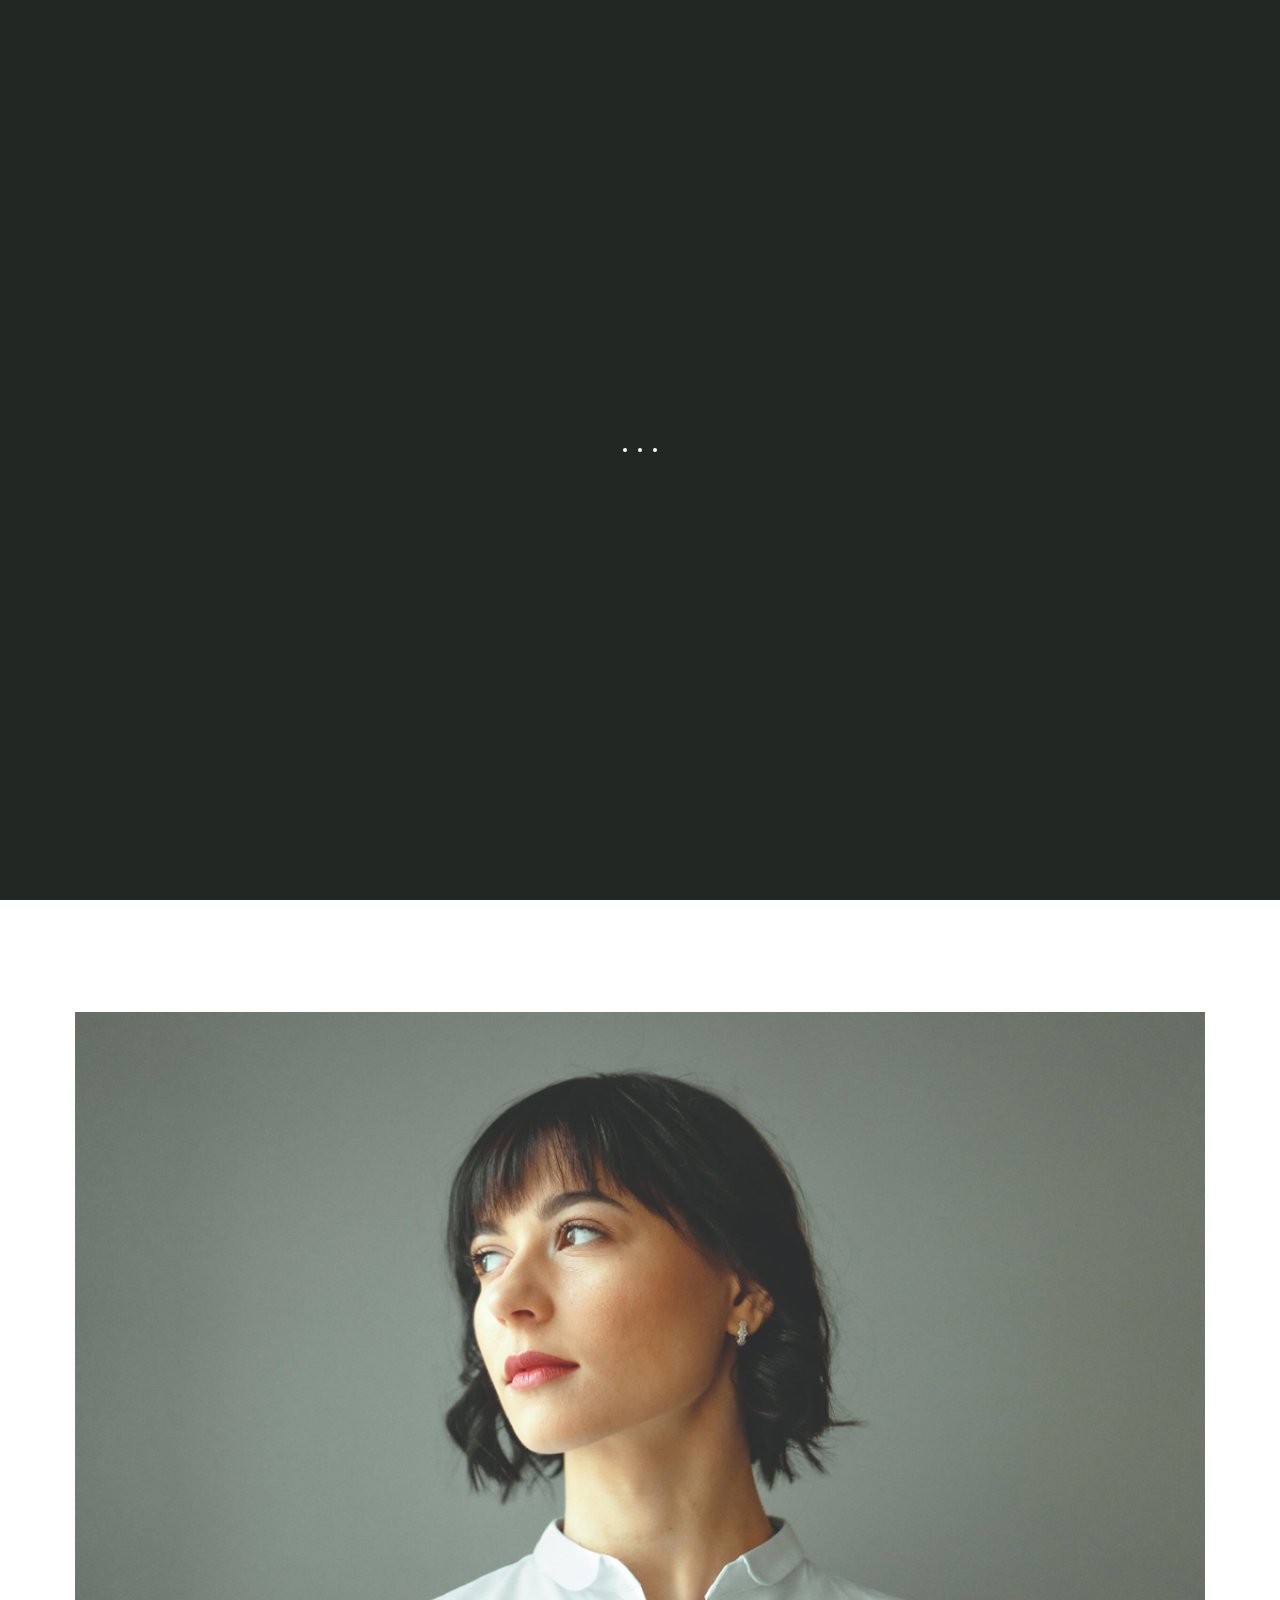
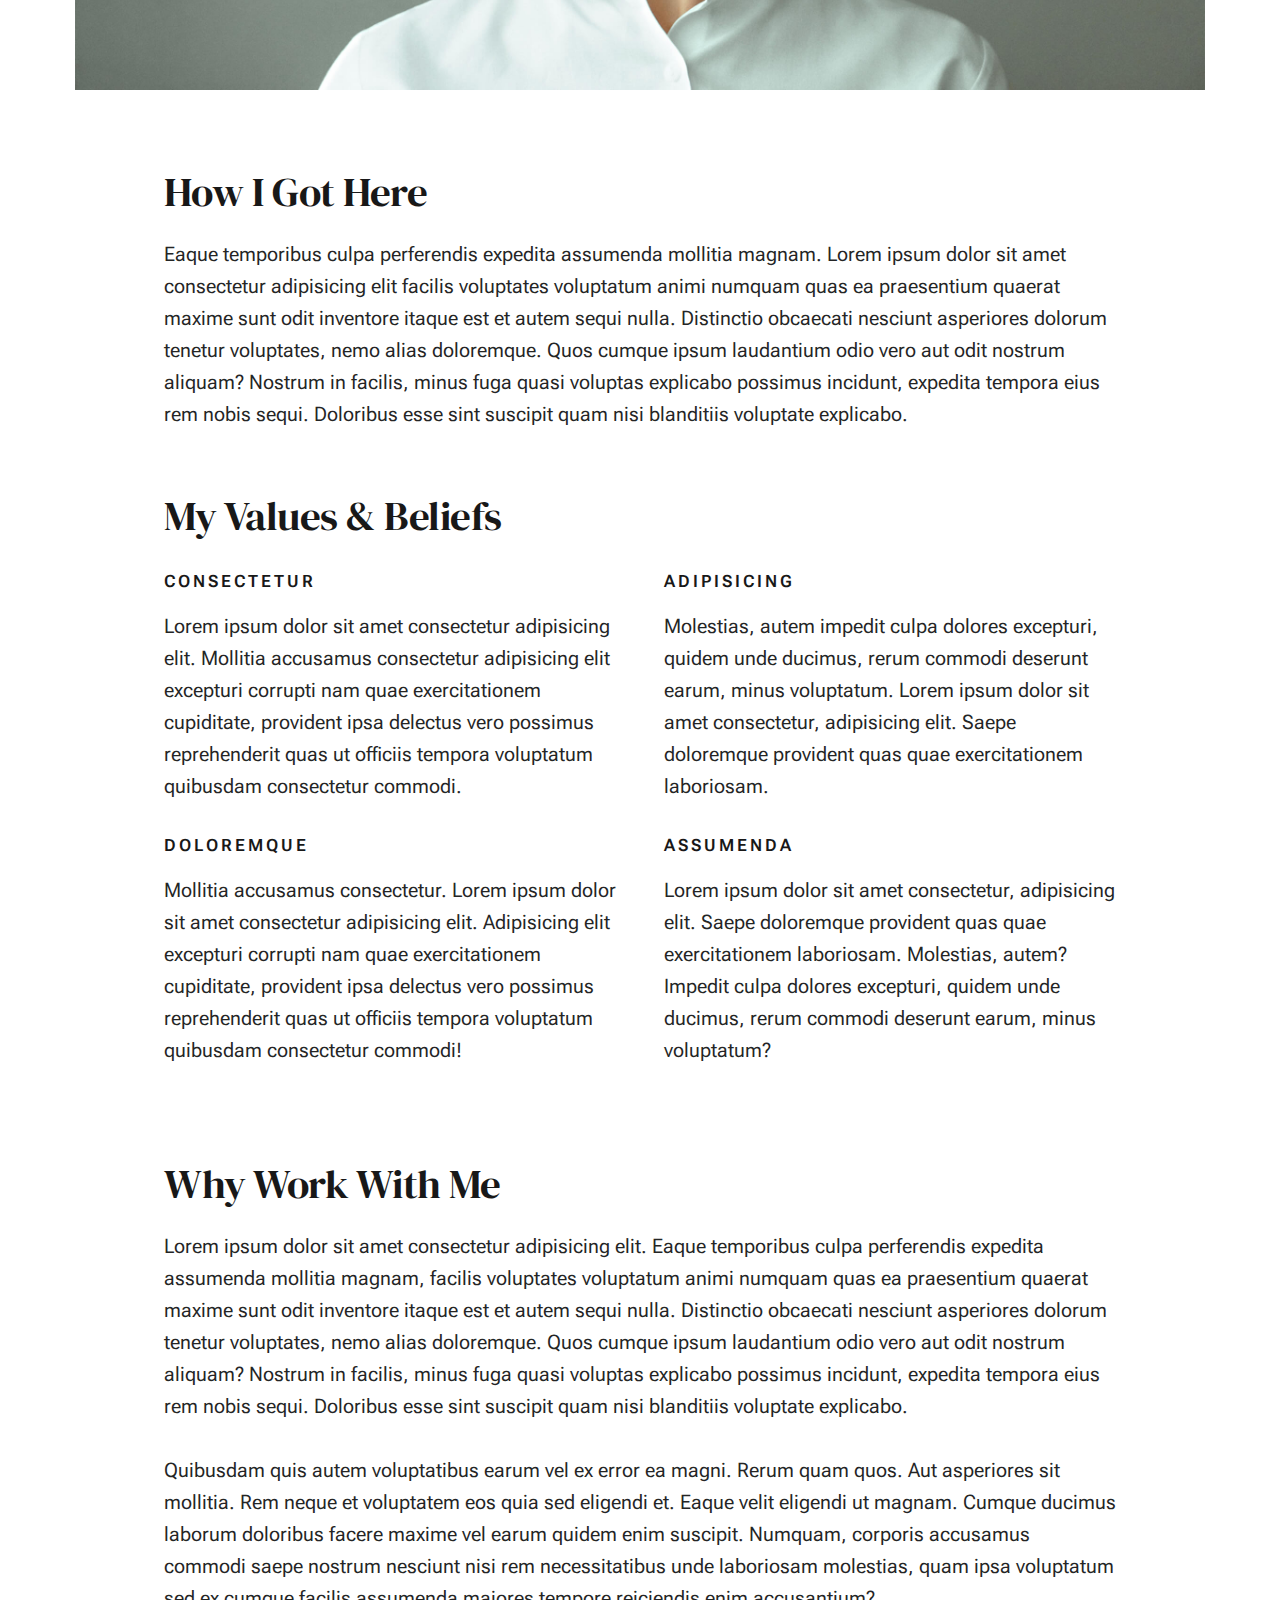
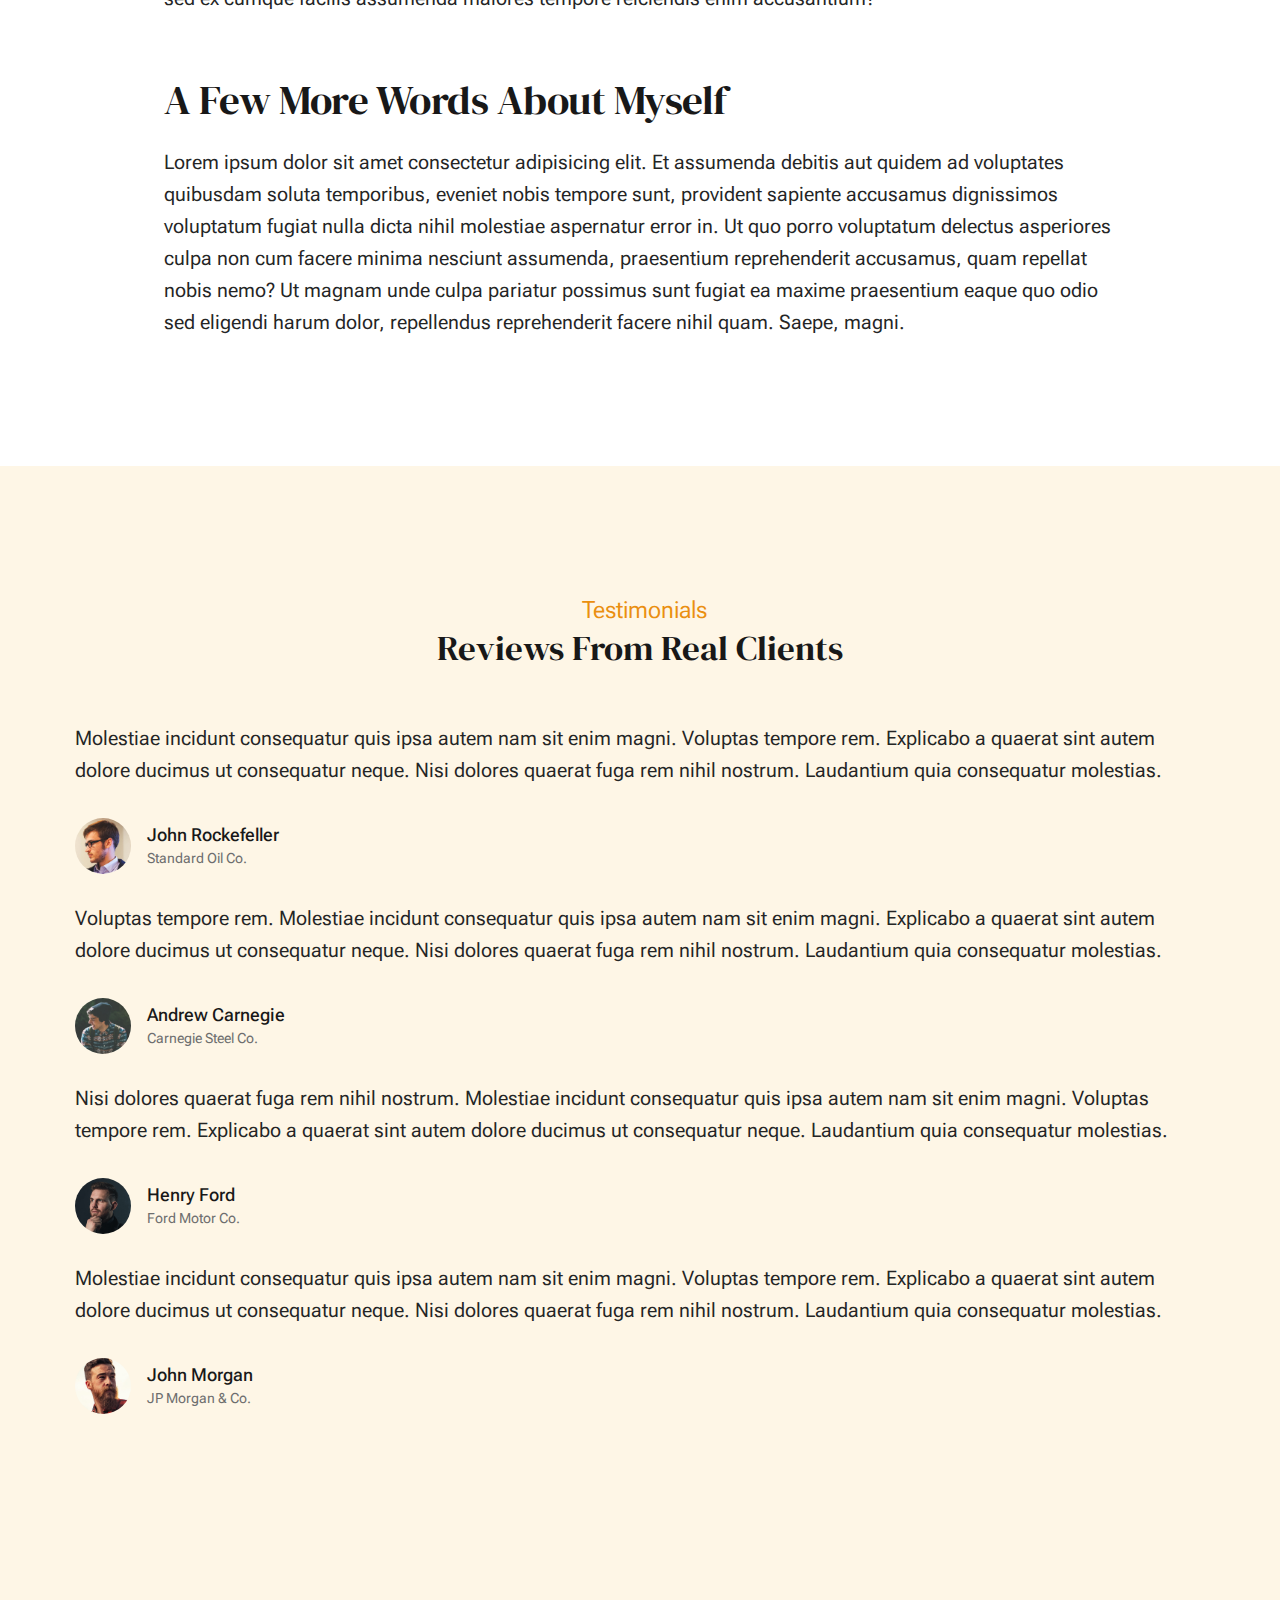
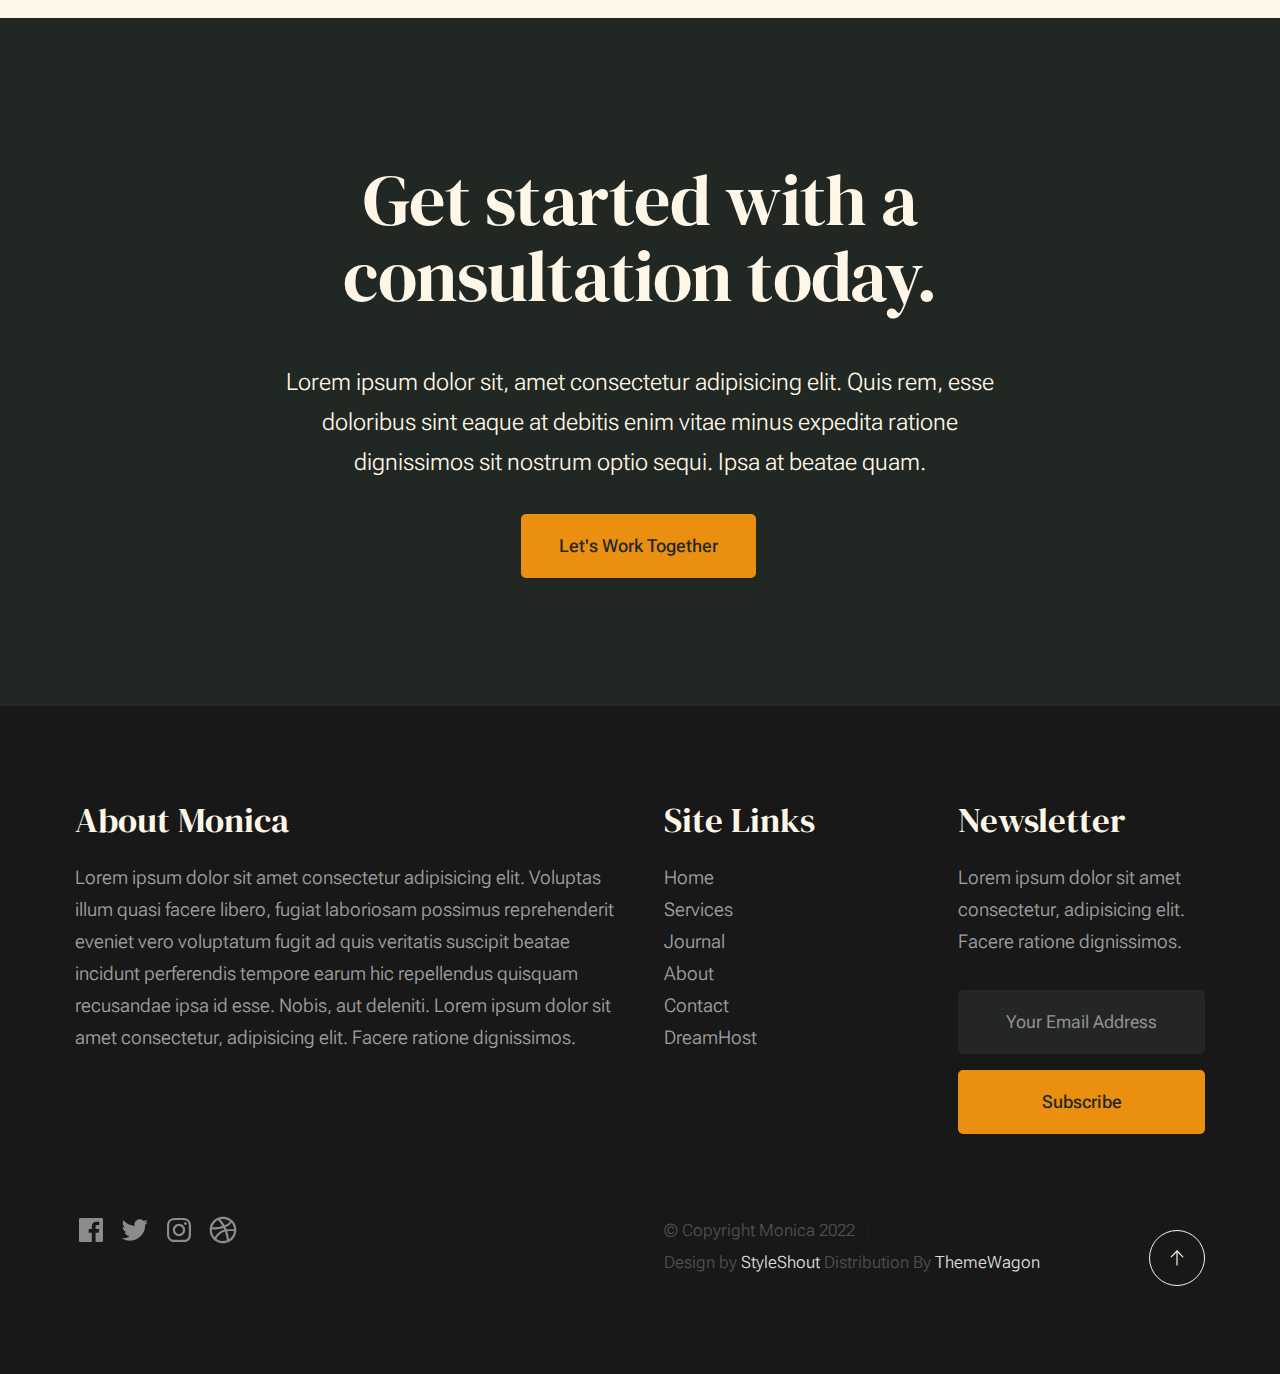
<file: about.html>
<!DOCTYPE html>
<html lang="en" class="no-js" >
<head>

    <!--- basic page needs
    ================================================== -->
    <meta charset="utf-8">
    <meta name="viewport" content="width=device-width, initial-scale=1">
    <title>About - Monica</title>

    <script>
        document.documentElement.classList.remove('no-js');
        document.documentElement.classList.add('js');
    </script>

    <!-- CSS
    ================================================== -->
    <link rel="stylesheet" href="css/vendor.css">
    <link rel="stylesheet" href="css/styles.css">

    <!-- favicons
    ================================================== -->
    <link rel="apple-touch-icon" sizes="180x180" href="apple-touch-icon.png">
    <link rel="icon" type="image/png" sizes="32x32" href="favicon-32x32.png">
    <link rel="icon" type="image/png" sizes="16x16" href="favicon-16x16.png">
    <link rel="manifest" href="site.webmanifest">

</head>


<body id="top">


    <!-- preloader
    ================================================== -->
    <div id="preloader">
        <div id="loader" class="dots-fade">
            <div></div>
            <div></div>
            <div></div>
        </div>
    </div>


    <!-- page wrap
    ================================================== -->
    <div id="page" class="s-pagewrap">


        <!-- # site header 
        ================================================== -->
        <header class="s-header">

            <div class="row s-header__inner width-sixteen-col">

                <div class="s-header__block">
                    <div class="s-header__logo">
                        <a class="logo" href="index.html">
                            <img src="images/logo.svg" alt="Homepage">
                        </a>
                    </div>

                    <a class="s-header__menu-toggle" href="#0"><span>Menu</span></a>
                </div> <!-- end s-header__block -->

                <nav class="s-header__nav">
    
                    <ul class="s-header__menu-links">
                        <li class="current"><a href="about.html">About</a></li>
                        <li><a href="services.html">Services</a></li>
                        <li><a href="blog.html">Journal</a></li>
                        <li><a href="contact.html">Contact</a></li>
                    </ul> <!-- s-header__menu-links -->

                    <div class="s-header__contact">
                        <a href="contact.html" class="btn btn--primary s-header__contact-btn">Let's Work Together</a>                        
                    </div> <!-- s-header__contact -->
    
                </nav> <!-- end s-header__nav -->

            </div> <!-- end s-header__inner -->

        </header> <!-- end s-header -->


        <!-- # site main content
        ================================================== -->
        <section id="content" class="s-content">

               <section class="s-pageheader pageheader">
                    <div class="row">
                        <div class="column xl-12">
                            <h1 class="page-title">
                                <span class="page-title__small-type text-pretitle">About</span>
                                Hi, I'm Monica
                            </h1>
                            
                        </div>
                    </div>
               </section> <!-- end pageheader --> 

               <section class="s-pagecontent pagecontent">

                    <div class="row pageintro">
                        <div class="column xl-6 lg-12">
                            <h2 class="text-display-title">Some inspiring words to describe yourself</h2>
                        </div>
                        <div class="column xl-6 lg-12 u-flexitem-x-right">
                            <p class="lead">
                            Lorem ipsum dolor sit amet consectetur, adipisicing elit. Alias eos quas blanditiis, quos sint nostrum fugit aperiam 
                            inventore optio itaque molestias corporis, ipsa tenetur eligendi nihil iste porro, natus culpa consequuntur? Maxime, 
                            corporis tempore. Sed tenetur veritatis velit recusandae eum, molestiae voluptate ducimus laudantium esse illo 
                            doloribus atque eligendi deleniti iusto. 
                            </p>
                        </div>                       
                    </div> <!-- end pageintro -->   
                    
                    <div class="row pagemedia">
                        <d class="column xl-12">
                            <figure class="page-media">                                
                                <img src="images/thumbs/about/about-1200.jpg" 
                                     srcset="images/thumbs/about/about-2400.jpg 2400w, 
                                             images/thumbs/about/about-1200.jpg 1200w, 
                                             images/thumbs/about/about-600.jpg 600w" sizes="(max-width: 2400px) 100vw, 2400px" alt="">
                            </figure>
                        </d>
                    </div> <!-- end pagemedia -->

                    <div class="row width-narrower pagemain">
                        <div class="column xl-12"> 

                            <h2>How I Got Here</h2>
                            <p>
                            Eaque temporibus culpa perferendis expedita assumenda mollitia magnam. Lorem ipsum dolor sit amet consectetur adipisicing elit
                            facilis voluptates voluptatum animi numquam quas ea praesentium quaerat maxime sunt odit inventore itaque est et autem sequi nulla. 
                            Distinctio obcaecati nesciunt asperiores dolorum tenetur voluptates, nemo alias doloremque. Quos cumque ipsum laudantium odio vero 
                            aut odit nostrum aliquam? Nostrum in facilis, minus fuga quasi voluptas explicabo possimus incidunt, expedita tempora eius rem nobis sequi. 
                            Doloribus esse sint suscipit quam nisi blanditiis voluptate explicabo.
                            </p>

                            <h2 class="u-add-bottom">My Values & Beliefs</h2>

                            <div class="grid-list-items list-items">
                                <div class="grid-list-items__item list-items__item u-remove-bottom">
                                    <div class="list-items__item-header">
                                        <h6 class="list-items__item-small-title">Consectetur</h6>
                                    </div>
                                    <p>
                                    Lorem ipsum dolor sit amet consectetur adipisicing elit. Mollitia accusamus consectetur adipisicing elit excepturi corrupti 
                                    nam quae exercitationem cupiditate, provident ipsa delectus vero possimus reprehenderit quas ut officiis tempora voluptatum 
                                    quibusdam consectetur commodi.
                                    </p>
                                </div>
                                <div class="grid-list-items__item list-items__item u-remove-bottom">
                                    <div class="list-items__item-header">
                                        <h6 class="list-items__item-small-title">Adipisicing</h6>
                                    </div>
                                    <p> 
                                    Molestias, autem impedit culpa dolores excepturi, quidem unde ducimus, rerum commodi deserunt earum, minus voluptatum.
                                    Lorem ipsum dolor sit amet consectetur, adipisicing elit. Saepe doloremque provident quas quae exercitationem laboriosam.
                                    </p>
                                </div>
                                <div class="grid-list-items__item list-items__item u-remove-bottom">
                                    <div class="list-items__item-header">
                                        <h6 class="list-items__item-small-title">Doloremque</h6>
                                    </div>
                                    <p>
                                    Mollitia accusamus consectetur. Lorem ipsum dolor sit amet consectetur adipisicing elit. Adipisicing elit excepturi corrupti 
                                    nam quae exercitationem cupiditate, provident ipsa delectus vero possimus reprehenderit quas ut officiis tempora voluptatum 
                                    quibusdam consectetur commodi!
                                    </p>
                                </div>
                                <div class="grid-list-items__item list-items__item u-remove-bottom">
                                    <div class="list-items__item-header">
                                        <h6 class="list-items__item-small-title">Assumenda</h6>
                                    </div>
                                    <p>
                                    Lorem ipsum dolor sit amet consectetur, adipisicing elit. Saepe doloremque provident quas quae exercitationem laboriosam. 
                                    Molestias, autem? Impedit culpa dolores excepturi, quidem unde ducimus, rerum commodi deserunt earum, minus voluptatum?
                                    </p>
                                </div>
                            </div> <!--grid-list-items -->

                            <h2>Why Work With Me</h2>
                            <p>
                            Lorem ipsum dolor sit amet consectetur adipisicing elit. Eaque temporibus culpa perferendis expedita assumenda mollitia magnam, 
                            facilis voluptates voluptatum animi numquam quas ea praesentium quaerat maxime sunt odit inventore itaque est et autem sequi nulla. 
                            Distinctio obcaecati nesciunt asperiores dolorum tenetur voluptates, nemo alias doloremque. Quos cumque ipsum laudantium odio vero aut 
                            odit nostrum aliquam? Nostrum in facilis, minus fuga quasi voluptas explicabo possimus incidunt, expedita tempora eius rem nobis sequi. 
                            Doloribus esse sint suscipit quam nisi blanditiis voluptate explicabo.
                            </p>

                            <p>
                            Quibusdam quis autem voluptatibus earum vel ex error ea magni. Rerum quam quos. Aut asperiores sit mollitia. Rem neque et voluptatem 
                            eos quia sed eligendi et. Eaque velit eligendi ut magnam. Cumque ducimus laborum doloribus facere maxime vel earum quidem enim suscipit. 
                            Numquam, corporis accusamus commodi saepe nostrum nesciunt nisi rem necessitatibus unde laboriosam molestias, quam ipsa voluptatum sed 
                            ex cumque facilis assumenda maiores tempore reiciendis enim accusantium?
                            </p>                   

                            <h2>A Few More Words About Myself</h2>
                            <p>
                            Lorem ipsum dolor sit amet consectetur adipisicing elit. Et assumenda debitis aut quidem ad voluptates quibusdam soluta temporibus, 
                            eveniet nobis tempore sunt, provident sapiente accusamus dignissimos voluptatum fugiat nulla dicta nihil molestiae aspernatur error in. 
                            Ut quo porro voluptatum delectus asperiores culpa non cum facere minima nesciunt assumenda, praesentium reprehenderit accusamus, quam 
                            repellat nobis nemo? Ut magnam unde culpa pariatur possimus sunt fugiat ea maxime praesentium eaque quo odio sed eligendi harum dolor, 
                            repellendus reprehenderit facere nihil quam. Saepe, magni.
                            </p>

                        </div> <!-- end grid-block-->
                    </div> <!-- end pagemain -->

               </section> <!-- pagecontent -->

               <section class="s-testimonials">

                    <div class="s-testimonials__header row row-x-center text-center">
                        <div class="column xl-8 lg-12">
        
                            <p class="text-pretitle">
                            Testimonials
                            </p>
                            <h3>
                            Reviews From Real Clients
                            </h3>                        
        
                        </div>
                    </div> <!--end s-testimonials__header -->

                    <div class="row s-testimonials__content">
                        <div class="column xl-12 testimonials">

                            <div class="swiper-container testimonials__slider page-slider">

                                <div class="swiper-wrapper">
                                    <div class="testimonials__slide swiper-slide">
                                        <p>
                                        Molestiae incidunt consequatur quis ipsa autem nam sit enim magni. Voluptas tempore rem. 
                                        Explicabo a quaerat sint autem dolore ducimus ut consequatur neque. Nisi dolores quaerat fuga rem nihil nostrum.
                                        Laudantium quia consequatur molestias.
                                        </p>
                                        <div class="testimonials__author">
                                            <img src="images/avatars/user-01.jpg" alt="Author image" class="testimonials__avatar">
                                            <cite class="testimonials__cite">
                                                <strong>John Rockefeller</strong>
                                                <span>Standard Oil Co.</span>
                                            </cite>
                                        </div>
                                    </div>
                                    <div class="testimonials__slide swiper-slide">
                                        <p>
                                        Voluptas tempore rem. Molestiae incidunt consequatur quis ipsa autem nam sit enim magni. 
                                        Explicabo a quaerat sint autem dolore ducimus ut consequatur neque. Nisi dolores quaerat fuga rem nihil nostrum.
                                        Laudantium quia consequatur molestias.
                                        </p>
                                        <div class="testimonials__author">
                                            <img src="images/avatars/user-04.jpg" alt="Author image" class="testimonials__avatar">
                                            <cite class="testimonials__cite">
                                                <strong>Andrew Carnegie</strong>
                                                <span>Carnegie Steel Co.</span>
                                            </cite>
                                        </div>
                                    </div>
                                    <div class="testimonials__slide swiper-slide">
                                        <p>
                                        Nisi dolores quaerat fuga rem nihil nostrum. Molestiae incidunt consequatur quis ipsa autem nam sit enim magni. 
                                        Voluptas tempore rem. Explicabo a quaerat sint autem dolore ducimus ut consequatur neque. 
                                        Laudantium quia consequatur molestias.
                                        </p>
                                        <div class="testimonials__author">
                                            <img src="images/avatars/user-06.jpg" alt="Author image" class="testimonials__avatar">
                                            <cite class="testimonials__cite">
                                                <strong>Henry Ford</strong>
                                                <span>Ford Motor Co.</span>
                                            </cite>
                                        </div>
                                    </div>
                                    <div class="testimonials__slide swiper-slide">
                                        <p>
                                        Molestiae incidunt consequatur quis ipsa autem nam sit enim magni. Voluptas tempore rem. 
                                        Explicabo a quaerat sint autem dolore ducimus ut consequatur neque. Nisi dolores quaerat fuga rem nihil nostrum.
                                        Laudantium quia consequatur molestias.
                                        </p>
                                        <div class="testimonials__author">
                                            <img src="images/avatars/user-02.jpg" alt="Author image" class="testimonials__avatar">
                                            <cite class="testimonials__cite">
                                                <strong>John Morgan</strong>
                                                <span>JP Morgan & Co.</span>
                                            </cite>
                                        </div>
                                    </div> 
                                </div> <!-- end swiper-wrapper --> 

                                <div class="swiper-pagination"></div>

                            </div> <!--end testimonials__slider --> 

                        </div> <!-- testimonials -->
                    </div> <!--end s-testimonials__content -->

               </section> <!-- end s-testimonials -->

        </section> <!-- s-content-->

        <!-- # cta
        ================================================== -->
        <section id="cta" class="s-cta">

            <div class="row row-x-center text-center">
                <div class="column xl-8 lg-12">

                    <div class="s-cta__content">
                        <h2 class="text-display-title">
                        Get started with a consultation today.
                        </h2>
                        <p class="lead">
                        Lorem ipsum dolor sit, amet consectetur adipisicing elit. Quis rem, esse doloribus sint eaque at debitis enim vitae minus expedita ratione dignissimos sit nostrum optio sequi. Ipsa at beatae quam.
                        </p>
                        <a href="contact.html" class="btn btn--primary">Let's Work Together</a>
                    </div>

                </div>
            </div>

        </section> <!-- end s-cta -->


        <!-- # footer 
        ================================================== -->
        <footer class="s-footer">
            <div class="row s-footer__content">
                <div class="column xl-6 lg-6 md-12 s-footer__block s-footer__about">                    
                    <h3>About Monica</h3>
                    <p>
                    Lorem ipsum dolor sit amet consectetur adipisicing elit. Voluptas illum quasi facere libero, 
                    fugiat laboriosam possimus reprehenderit eveniet vero voluptatum fugit ad quis veritatis suscipit beatae 
                    incidunt perferendis tempore earum hic repellendus quisquam recusandae ipsa id esse. Nobis, aut deleniti.
                    Lorem ipsum dolor sit amet consectetur, adipisicing elit. Facere ratione dignissimos.
                    </p>               
                </div>                
                <div class="column xl-3 lg-6 md-12 s-footer__block s-footer__site-links">
                    <h3>Site Links</h3>
                    <ul class="link-list">
                        <li><a href="index.html">Home</a></li>
                        <li><a href="services.html">Services</a></li>
                        <li><a href="blog.html">Journal</a></li>
                        <li><a href="about.html">About</a></li>
                        <li><a href="contact.html">Contact</a></li>
                        <li><a href="https://www.dreamhost.com/r.cgi?287326">DreamHost</a></li>
                    </ul>
                </div>
                <div class="column xl-3 lg-6 md-12 tab-12 s-footer__block s-footer__newsletter">
                    <h3>Newsletter</h3>

                    <p>
                    Lorem ipsum dolor sit amet consectetur, adipisicing elit. Facere ratione dignissimos.
                    </p>

                    <div class="subscribe-form">
                        <form id="mc-form" class="mc-form">
                            <input type="email" name="EMAIL" id="mce-EMAIL" class="u-fullwidth text-center" placeholder="Your Email Address" title="The domain portion of the email address is invalid (the portion after the @)." pattern="^([^\x00-\x20\x22\x28\x29\x2c\x2e\x3a-\x3c\x3e\x40\x5b-\x5d\x7f-\xff]+|\x22([^\x0d\x22\x5c\x80-\xff]|\x5c[\x00-\x7f])*\x22)(\x2e([^\x00-\x20\x22\x28\x29\x2c\x2e\x3a-\x3c\x3e\x40\x5b-\x5d\x7f-\xff]+|\x22([^\x0d\x22\x5c\x80-\xff]|\x5c[\x00-\x7f])*\x22))*\x40([^\x00-\x20\x22\x28\x29\x2c\x2e\x3a-\x3c\x3e\x40\x5b-\x5d\x7f-\xff]+|\x5b([^\x0d\x5b-\x5d\x80-\xff]|\x5c[\x00-\x7f])*\x5d)(\x2e([^\x00-\x20\x22\x28\x29\x2c\x2e\x3a-\x3c\x3e\x40\x5b-\x5d\x7f-\xff]+|\x5b([^\x0d\x5b-\x5d\x80-\xff]|\x5c[\x00-\x7f])*\x5d))*(\.\w{2,})+$" required>
                            <input type="submit" name="subscribe" value="Subscribe" class="btn btn--primary btn--small u-fullwidth">
                            <!-- <div style="position: absolute; left: -5000px;" aria-hidden="true"><input type="text" name="b_cdb7b577e41181934ed6a6a44_9a91cfe7b3" tabindex="-1" value=""></div> -->
                            <div class="mc-status"></div>
                        </form>
                    </div>
                </div>
            </div>    
            
            <div class="row s-footer__bottom">
                <div class="column xl-6 lg-12">
                    <ul class="s-footer__social social-list">
                        <li>
                            <a href="#0">
                                <svg xmlns="http://www.w3.org/2000/svg" width="24" height="24" viewBox="0 0 24 24" style="fill:rgba(0, 0, 0, 1);transform:;-ms-filter:"><path d="M20,3H4C3.447,3,3,3.448,3,4v16c0,0.552,0.447,1,1,1h8.615v-6.96h-2.338v-2.725h2.338v-2c0-2.325,1.42-3.592,3.5-3.592 c0.699-0.002,1.399,0.034,2.095,0.107v2.42h-1.435c-1.128,0-1.348,0.538-1.348,1.325v1.735h2.697l-0.35,2.725h-2.348V21H20 c0.553,0,1-0.448,1-1V4C21,3.448,20.553,3,20,3z"></path></svg>
                                <span class="u-screen-reader-text">Facebook</span>
                            </a>
                        </li>
                        <li>
                            <a href="#0">
                                <svg xmlns="http://www.w3.org/2000/svg" width="24" height="24" viewBox="0 0 24 24" style="fill:rgba(0, 0, 0, 1);transform:;-ms-filter:"><path d="M19.633,7.997c0.013,0.175,0.013,0.349,0.013,0.523c0,5.325-4.053,11.461-11.46,11.461c-2.282,0-4.402-0.661-6.186-1.809 c0.324,0.037,0.636,0.05,0.973,0.05c1.883,0,3.616-0.636,5.001-1.721c-1.771-0.037-3.255-1.197-3.767-2.793 c0.249,0.037,0.499,0.062,0.761,0.062c0.361,0,0.724-0.05,1.061-0.137c-1.847-0.374-3.23-1.995-3.23-3.953v-0.05 c0.537,0.299,1.16,0.486,1.82,0.511C3.534,9.419,2.823,8.184,2.823,6.787c0-0.748,0.199-1.434,0.548-2.032 c1.983,2.443,4.964,4.04,8.306,4.215c-0.062-0.3-0.1-0.611-0.1-0.923c0-2.22,1.796-4.028,4.028-4.028 c1.16,0,2.207,0.486,2.943,1.272c0.91-0.175,1.782-0.512,2.556-0.973c-0.299,0.935-0.936,1.721-1.771,2.22 c0.811-0.088,1.597-0.312,2.319-0.624C21.104,6.712,20.419,7.423,19.633,7.997z"></path></svg>
                                <span class="u-screen-reader-text">Twitter</span>
                            </a>
                        </li>
                        <li>
                            <a href="#0">
                                <svg xmlns="http://www.w3.org/2000/svg" width="24" height="24" viewBox="0 0 24 24" style="fill:rgba(0, 0, 0, 1);transform:;-ms-filter:"><path d="M11.999,7.377c-2.554,0-4.623,2.07-4.623,4.623c0,2.554,2.069,4.624,4.623,4.624c2.552,0,4.623-2.07,4.623-4.624 C16.622,9.447,14.551,7.377,11.999,7.377L11.999,7.377z M11.999,15.004c-1.659,0-3.004-1.345-3.004-3.003 c0-1.659,1.345-3.003,3.004-3.003s3.002,1.344,3.002,3.003C15.001,13.659,13.658,15.004,11.999,15.004L11.999,15.004z"></path><circle cx="16.806" cy="7.207" r="1.078"></circle><path d="M20.533,6.111c-0.469-1.209-1.424-2.165-2.633-2.632c-0.699-0.263-1.438-0.404-2.186-0.42 c-0.963-0.042-1.268-0.054-3.71-0.054s-2.755,0-3.71,0.054C7.548,3.074,6.809,3.215,6.11,3.479C4.9,3.946,3.945,4.902,3.477,6.111 c-0.263,0.7-0.404,1.438-0.419,2.186c-0.043,0.962-0.056,1.267-0.056,3.71c0,2.442,0,2.753,0.056,3.71 c0.015,0.748,0.156,1.486,0.419,2.187c0.469,1.208,1.424,2.164,2.634,2.632c0.696,0.272,1.435,0.426,2.185,0.45 c0.963,0.042,1.268,0.055,3.71,0.055s2.755,0,3.71-0.055c0.747-0.015,1.486-0.157,2.186-0.419c1.209-0.469,2.164-1.424,2.633-2.633 c0.263-0.7,0.404-1.438,0.419-2.186c0.043-0.962,0.056-1.267,0.056-3.71s0-2.753-0.056-3.71C20.941,7.57,20.801,6.819,20.533,6.111z M19.315,15.643c-0.007,0.576-0.111,1.147-0.311,1.688c-0.305,0.787-0.926,1.409-1.712,1.711c-0.535,0.199-1.099,0.303-1.67,0.311 c-0.95,0.044-1.218,0.055-3.654,0.055c-2.438,0-2.687,0-3.655-0.055c-0.569-0.007-1.135-0.112-1.669-0.311 c-0.789-0.301-1.414-0.923-1.719-1.711c-0.196-0.534-0.302-1.099-0.311-1.669c-0.043-0.95-0.053-1.218-0.053-3.654 c0-2.437,0-2.686,0.053-3.655c0.007-0.576,0.111-1.146,0.311-1.687c0.305-0.789,0.93-1.41,1.719-1.712 c0.534-0.198,1.1-0.303,1.669-0.311c0.951-0.043,1.218-0.055,3.655-0.055c2.437,0,2.687,0,3.654,0.055 c0.571,0.007,1.135,0.112,1.67,0.311c0.786,0.303,1.407,0.925,1.712,1.712c0.196,0.534,0.302,1.099,0.311,1.669 c0.043,0.951,0.054,1.218,0.054,3.655c0,2.436,0,2.698-0.043,3.654H19.315z"></path></svg>
                                <span class="u-screen-reader-text">Instagram</span>
                            </a>
                        </li>
                        <li>
                            <a href="#0">
                                <svg xmlns="http://www.w3.org/2000/svg" width="24" height="24" viewBox="0 0 24 24" style="fill: rgba(0, 0, 0, 1);transform: ;msFilter:;"><path d="M20.66 6.98a9.932 9.932 0 0 0-3.641-3.64C15.486 2.447 13.813 2 12 2s-3.486.447-5.02 1.34c-1.533.893-2.747 2.107-3.64 3.64S2 10.187 2 12s.446 3.487 1.34 5.02a9.924 9.924 0 0 0 3.641 3.64C8.514 21.553 10.187 22 12 22s3.486-.447 5.02-1.34a9.932 9.932 0 0 0 3.641-3.64C21.554 15.487 22 13.813 22 12s-.446-3.487-1.34-5.02zM12 3.66c2 0 3.772.64 5.32 1.919-.92 1.174-2.286 2.14-4.1 2.9-1.002-1.813-2.088-3.327-3.261-4.54A7.715 7.715 0 0 1 12 3.66zM5.51 6.8a8.116 8.116 0 0 1 2.711-2.22c1.212 1.201 2.325 2.7 3.34 4.5-2 .6-4.114.9-6.341.9-.573 0-1.006-.013-1.3-.04A8.549 8.549 0 0 1 5.51 6.8zM3.66 12c0-.054.003-.12.01-.2.007-.08.01-.146.01-.2.254.014.641.02 1.161.02 2.666 0 5.146-.367 7.439-1.1.187.373.381.793.58 1.26-1.32.293-2.674 1.006-4.061 2.14S6.4 16.247 5.76 17.5c-1.4-1.587-2.1-3.42-2.1-5.5zM12 20.34c-1.894 0-3.594-.587-5.101-1.759.601-1.187 1.524-2.322 2.771-3.401 1.246-1.08 2.483-1.753 3.71-2.02a29.441 29.441 0 0 1 1.56 6.62 8.166 8.166 0 0 1-2.94.56zm7.08-3.96a8.351 8.351 0 0 1-2.58 2.621c-.24-2.08-.7-4.107-1.379-6.081.932-.066 1.765-.1 2.5-.1.799 0 1.686.034 2.659.1a8.098 8.098 0 0 1-1.2 3.46zm-1.24-5c-1.16 0-2.233.047-3.22.14a27.053 27.053 0 0 0-.68-1.62c2.066-.906 3.532-2.006 4.399-3.3 1.2 1.414 1.854 3.027 1.96 4.84-.812-.04-1.632-.06-2.459-.06z"></path></svg>
                                <span class="u-screen-reader-text">Dribbble</span>
                            </a>
                        </li>
                    </ul> <!-- end s-footer__social -->
                </div>
                <div class="column xl-6 lg-12">
                    <p class="ss-copyright">
                        <span>© Copyright Monica 2022</span> 
                        <span>Design by <a href="https://www.styleshout.com/">StyleShout</a> Distribution By <a href="https://themewagon.com">ThemeWagon</a></span>
                    </p>
                </div>

                <div class="ss-go-top">
                    <a class="smoothscroll" title="Back to Top" href="#top">
                        <svg xmlns="http://www.w3.org/2000/svg" viewBox="0 0 24 24" width="36" height="36" fill="none" stroke="#ffffff" stroke-width="1" stroke-linecap="round" stroke-linejoin="round">&lt;!--!  Atomicons Free 1.00 by @atisalab License - https://atomicons.com/license/ (Icons: CC BY 4.0) Copyright 2021 Atomicons --&gt;<polyline points="17 11 12 6 7 11"></polyline><line x1="12" y1="18" x2="12" y2="6"></line></svg>
                    </a>
                </div> <!-- end ss-go-top -->
            </div>
            
        </footer> <!-- end s-footer -->

    </div> <!-- end page-wrap -->

    <!-- Java Script
    ================================================== -->
    <script src="js/plugins.js"></script>
    <script src="js/main.js"></script>

</body>
</html>
</file>
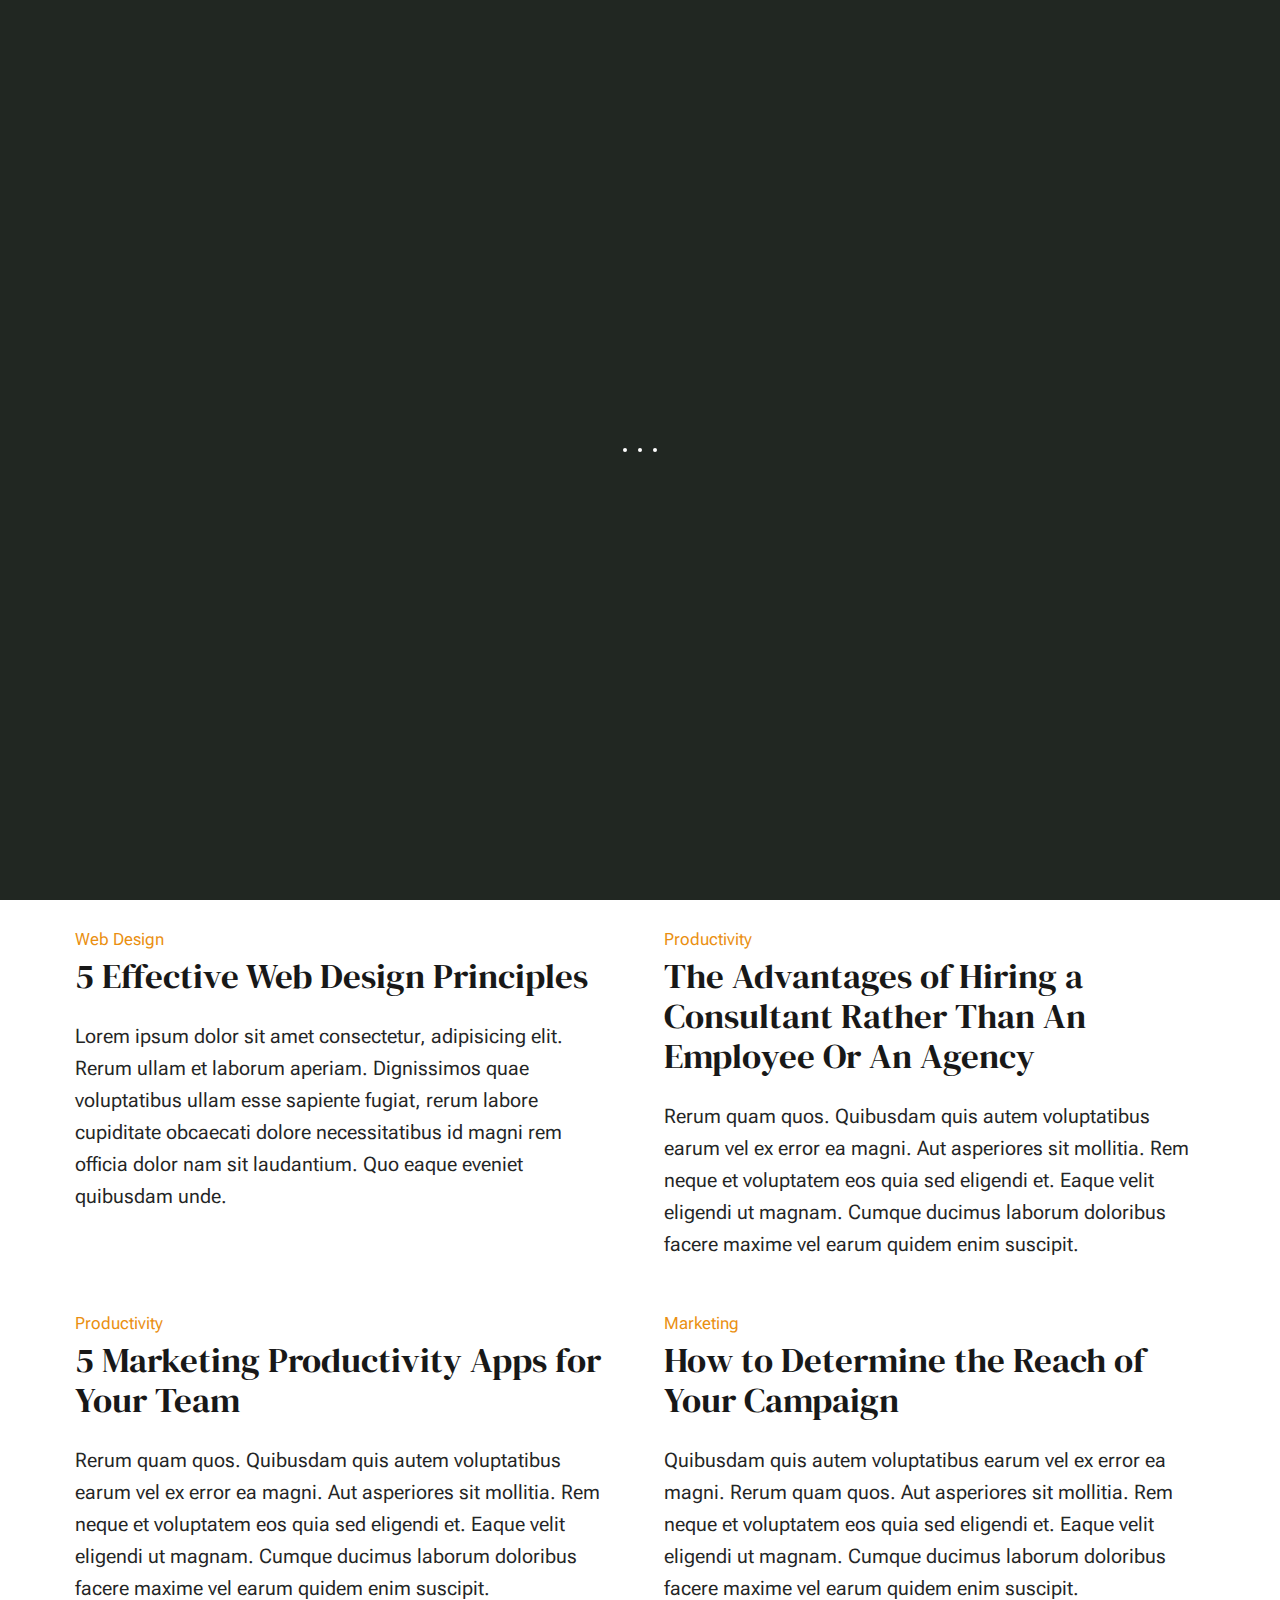
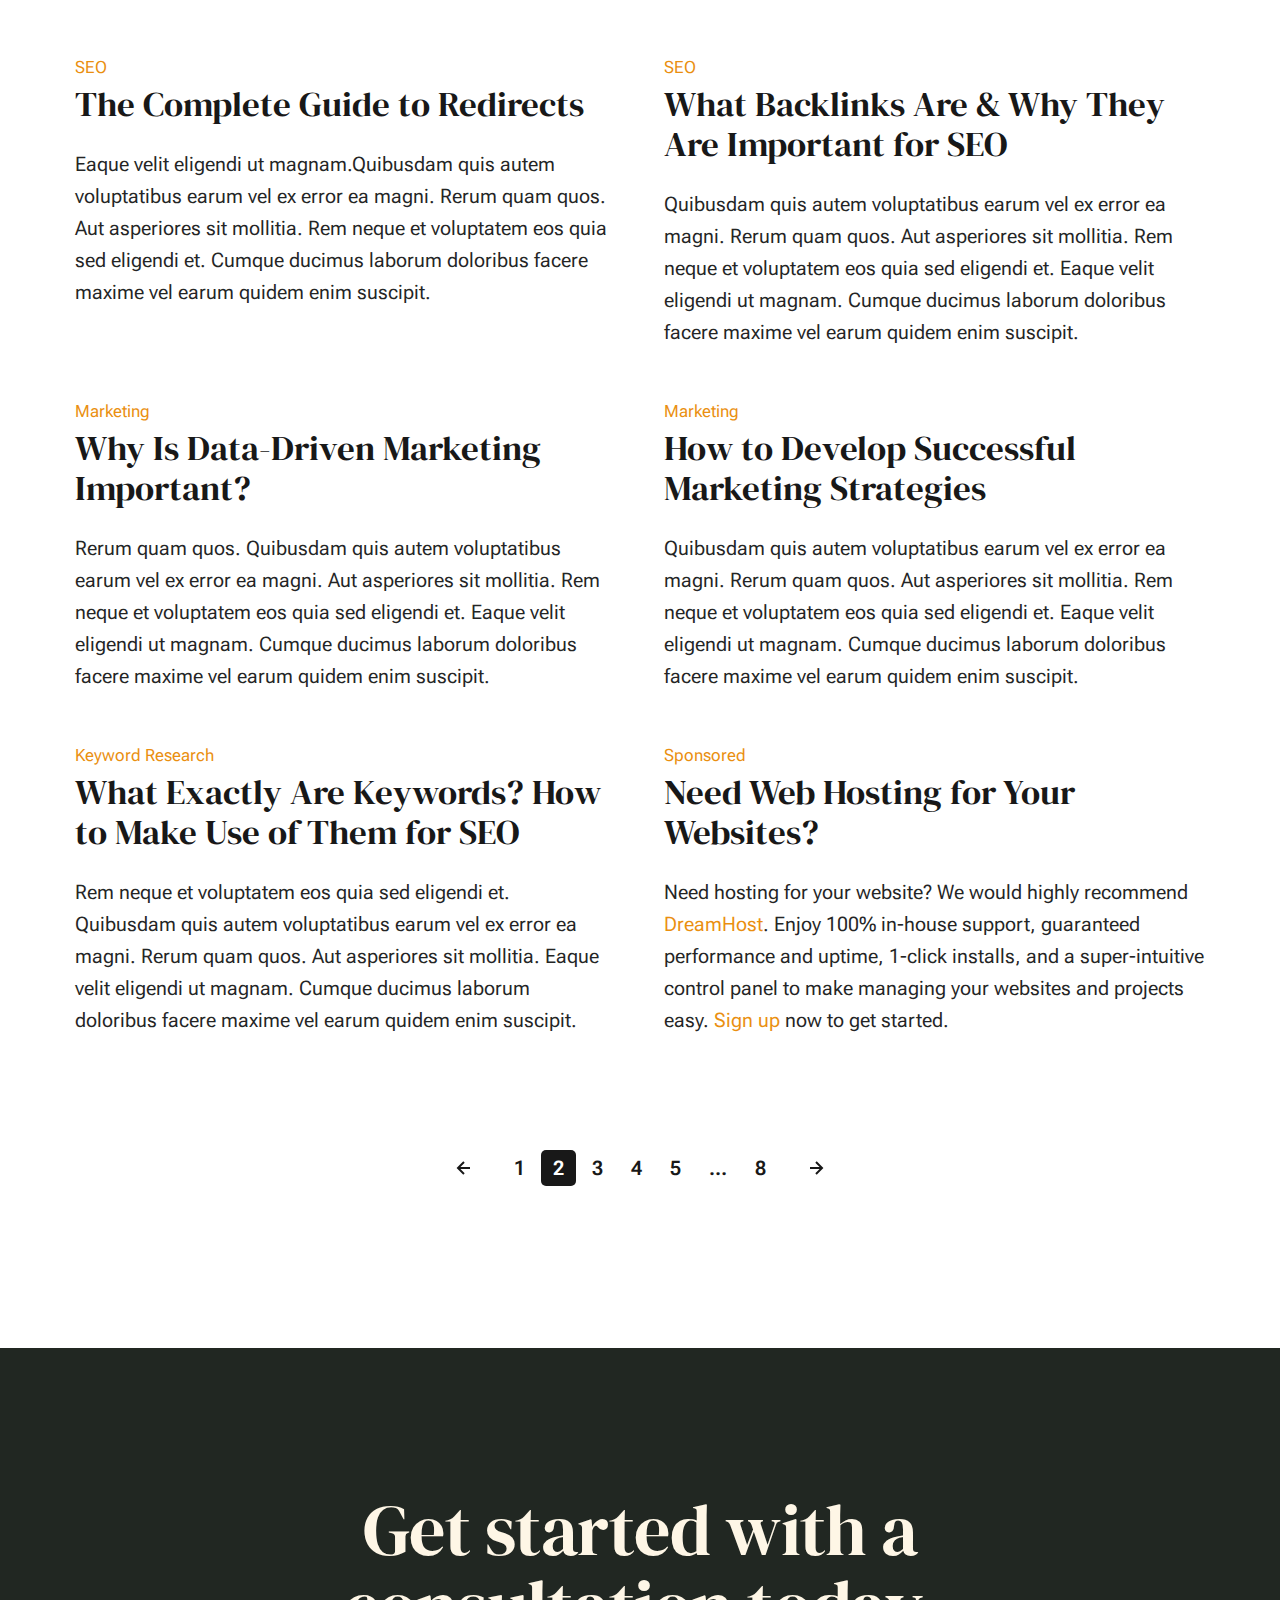
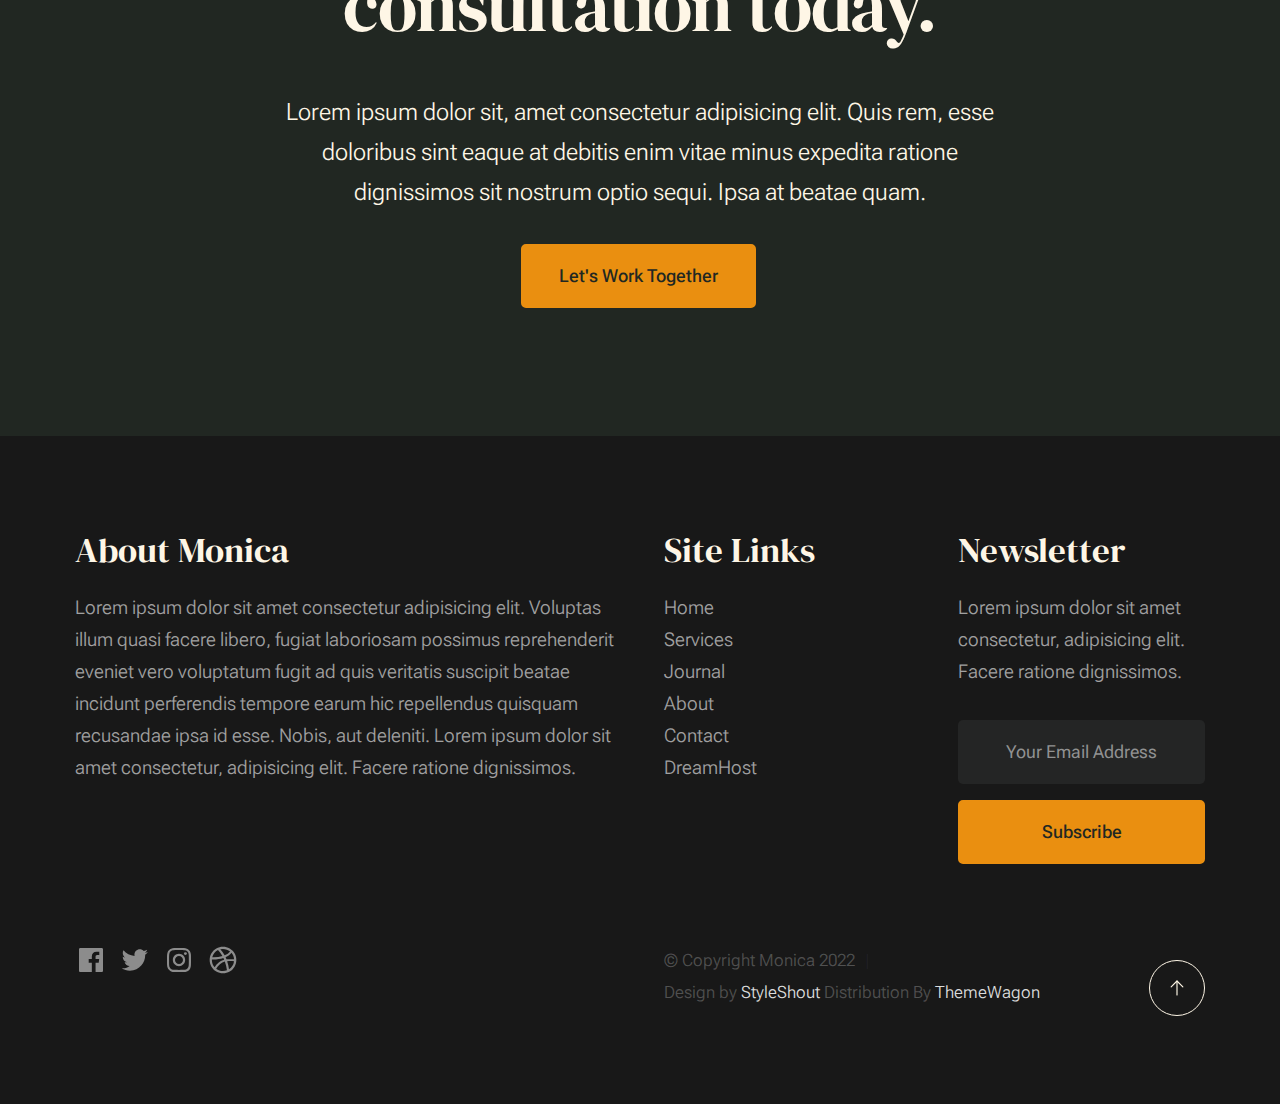
<file: blog.html>
<!DOCTYPE html>
<html lang="en" class="no-js" >
<head>

    <!--- basic page needs
    ================================================== -->
    <meta charset="utf-8">
    <meta name="viewport" content="width=device-width, initial-scale=1">
    <title>Blog - Monica</title>

    <script>
        document.documentElement.classList.remove('no-js');
        document.documentElement.classList.add('js');
    </script>

    <!-- CSS
    ================================================== -->
    <link rel="stylesheet" href="css/vendor.css">
    <link rel="stylesheet" href="css/styles.css">

    <!-- favicons
    ================================================== -->
    <link rel="apple-touch-icon" sizes="180x180" href="apple-touch-icon.png">
    <link rel="icon" type="image/png" sizes="32x32" href="favicon-32x32.png">
    <link rel="icon" type="image/png" sizes="16x16" href="favicon-16x16.png">
    <link rel="manifest" href="site.webmanifest">

</head>


<body id="top">


    <!-- preloader
    ================================================== -->
    <div id="preloader">
        <div id="loader" class="dots-fade">
            <div></div>
            <div></div>
            <div></div>
        </div>
    </div>


    <!-- page wrap
    ================================================== -->
    <div id="page" class="s-pagewrap">

        <!-- # site header 
        ================================================== -->
        <header class="s-header">

            <div class="row s-header__inner width-sixteen-col">

                <div class="s-header__block">
                    <div class="s-header__logo">
                        <a class="logo" href="index.html">
                            <img src="images/logo.svg" alt="Homepage">
                        </a>
                    </div>

                    <a class="s-header__menu-toggle" href="#0"><span>Menu</span></a>
                </div> <!-- end s-header__block -->

                <nav class="s-header__nav">
    
                    <ul class="s-header__menu-links">
                        <li><a href="about.html">About</a></li>
                        <li><a href="services.html">Services</a></li>
                        <li class="current"><a href="blog.html">Journal</a></li>
                        <li><a href="contact.html">Contact</a></li>
                    </ul> <!-- s-header__menu-links -->

                    <div class="s-header__contact">
                        <a href="contact.html" class="btn btn--primary s-header__contact-btn">Let's Work Together</a>                        
                    </div> <!-- s-header__contact -->
    
                </nav> <!-- end s-header__nav -->

            </div> <!-- end s-header__inner -->

        </header> <!-- end s-header -->


        <!-- # site main content
        ================================================== -->
        <section id="content" class="s-content">

               <section class="s-pageheader pageheader">
                    <div class="row">
                        <div class="column xl-12">
                            <h1 class="page-title">
                                <span class="page-title__small-type text-pretitle">My Blog</span>
                                Recent Writings
                            </h1>
                        </div>
                    </div>
               </section>   

               <section class="s-pagecontent pagecontent">

                    <div class="row">
                        <div class="column xl-12 grid-block">          
        
                            <!-- <div class="grid-full">         -->
                                <div class="grid-full grid-list-items">

                                    <div class="grid-list-items__item blog-card">
                                        <div class="blog-card__header">
                                            <div class="blog-card__cat-links">
                                                <a href="blog.html">Sponsored</a>
                                            </div>
                                            <h3 class="blog-card__title"><a href="https://www.dreamhost.com/r.cgi?287326">Need Web Hosting for Your Websites?</a></h3>
                                        </div>
                                        <div class="blog-card__text">
                                            <p>
                                            Need hosting for your website? We would highly recommend <a href="https://www.dreamhost.com/r.cgi?287326">DreamHost</a>.
                                            Enjoy 100% in-house support, guaranteed performance and uptime, 1-click installs, and a super-intuitive control 
                                            panel to make managing your websites and projects easy. <a href="https://www.dreamhost.com/r.cgi?287326">Sign up</a> now to get started.
                                            </p>
                                        </div>
                                    </div> <!-- end blog-card -->
                                    <div class="grid-list-items__item blog-card">
                                        <div class="blog-card__header">
                                            <div class="blog-card__cat-links">
                                                <a href="blog.html">SEO</a>
                                            </div>
                                            <h3 class="blog-card__title"><a href="single.html">7 SEO Factors to Consider for Better Website Ranking</a></h3>
                                        </div>
                                        <div class="blog-card__text">
                                            <p>
                                            Quibusdam quis autem voluptatibus earum vel ex error ea magni. Rerum quam quos. Aut asperiores 
                                            sit mollitia. Rem neque et voluptatem eos quia sed eligendi et. Eaque velit eligendi ut 
                                            magnam. Cumque ducimus laborum doloribus facere maxime vel earum quidem enim suscipit.
                                            </p>
                                        </div>
                                    </div> <!-- end blog-card -->
                                    <div class="grid-list-items__item blog-card">
                                        <div class="blog-card__header">
                                            <div class="blog-card__cat-links">
                                                <a href="blog.html">Web Design</a>
                                            </div>
                                            <h3 class="blog-card__title"><a href="single.html">5 Effective Web Design Principles</a></h3>
                                        </div>
                                        <div class="blog-card__text">
                                            <p>
                                            Lorem ipsum dolor sit amet consectetur, adipisicing elit. Rerum ullam et laborum aperiam. 
                                            Dignissimos quae voluptatibus ullam esse sapiente fugiat, rerum labore cupiditate obcaecati 
                                            dolore necessitatibus id magni rem officia dolor nam sit laudantium. Quo eaque eveniet quibusdam unde. 
                                            </p>
                                        </div>
                                    </div> <!-- end blog card -->
                                    <div class="grid-list-items__item blog-card">
                                        <div class="blog-card__header">
                                            <div class="blog-card__cat-links">
                                                <a href="blog.html">Productivity</a>
                                            </div>
                                            <h3 class="blog-card__title"><a href="single.html">The Advantages of Hiring a Consultant Rather Than An Employee Or An Agency</a></h3>
                                        </div>
                                        <div class="blog-card__text">
                                            <p>
                                            Rerum quam quos. Quibusdam quis autem voluptatibus earum vel ex error ea magni. Aut asperiores 
                                            sit mollitia. Rem neque et voluptatem eos quia sed eligendi et. Eaque velit eligendi ut 
                                            magnam. Cumque ducimus laborum doloribus facere maxime vel earum quidem enim suscipit.
                                            </p>
                                        </div>
                                    </div> <!-- end blog-card -->
                                    <div class="grid-list-items__item blog-card">
                                        <div class="blog-card__header">
                                            <div class="blog-card__cat-links">
                                                <a href="blog.html">Productivity</a>
                                            </div>
                                            <h3 class="blog-card__title"><a href="single.html">5 Marketing Productivity Apps for Your Team</a></h3>
                                        </div>
                                        <div class="blog-card__text">
                                            <p>
                                            Rerum quam quos. Quibusdam quis autem voluptatibus earum vel ex error ea magni. Aut asperiores 
                                            sit mollitia. Rem neque et voluptatem eos quia sed eligendi et. Eaque velit eligendi ut 
                                            magnam. Cumque ducimus laborum doloribus facere maxime vel earum quidem enim suscipit.
                                            </p>
                                        </div>
                                    </div> <!-- end blog-card -->
                                    <div class="grid-list-items__item blog-card">
                                        <div class="blog-card__header">
                                            <div class="blog-card__cat-links">
                                                <a href="blog.html">Marketing</a>
                                            </div>
                                            <h3 class="blog-card__title"><a href="single.html">How to Determine the Reach of Your Campaign</a></h3>
                                        </div>
                                        <div class="blog-card__text">
                                            <p>
                                            Quibusdam quis autem voluptatibus earum vel ex error ea magni. Rerum quam quos. Aut asperiores 
                                            sit mollitia. Rem neque et voluptatem eos quia sed eligendi et. Eaque velit eligendi ut 
                                            magnam. Cumque ducimus laborum doloribus facere maxime vel earum quidem enim suscipit.
                                            </p>
                                        </div>
                                    </div> <!-- end blog-card -->
                                    <div class="grid-list-items__item blog-card">
                                        <div class="blog-card__header">
                                            <div class="blog-card__cat-links">
                                                <a href="blog.html">SEO</a>
                                            </div>
                                            <h3 class="blog-card__title"><a href="single.html">The Complete Guide to Redirects</a></h3>
                                        </div>
                                        <div class="blog-card__text">
                                            <p>
                                            Eaque velit eligendi ut magnam.Quibusdam quis autem voluptatibus earum vel 
                                            ex error ea magni. Rerum quam quos. Aut asperiores sit mollitia. Rem neque et 
                                            voluptatem eos quia sed eligendi et. Cumque ducimus laborum doloribus facere maxime 
                                            vel earum quidem enim suscipit.
                                            </p>
                                        </div>
                                    </div> <!-- end blog card -->
                                    <div class="grid-list-items__item blog-card">
                                        <div class="blog-card__header">
                                            <div class="blog-card__cat-links">
                                                <a href="blog.html">SEO</a>
                                            </div>
                                            <h3 class="blog-card__title"><a href="single.html">What Backlinks Are & Why They Are Important for SEO</a></h3>
                                        </div>
                                        <div class="blog-card__text">
                                            <p>
                                            Quibusdam quis autem voluptatibus earum vel ex error ea magni. Rerum quam quos. Aut asperiores 
                                            sit mollitia. Rem neque et voluptatem eos quia sed eligendi et. Eaque velit eligendi ut 
                                            magnam. Cumque ducimus laborum doloribus facere maxime vel earum quidem enim suscipit.
                                            </p>
                                        </div>
                                    </div> <!-- end blog-card -->
                                    <div class="grid-list-items__item blog-card">
                                        <div class="blog-card__header">
                                            <div class="blog-card__cat-links">
                                                <a href="blog.html">Marketing</a>
                                            </div>
                                            <h3 class="blog-card__title"><a href="single.html">Why Is Data-Driven Marketing Important?</a></h3>
                                        </div>
                                        <div class="blog-card__text">
                                            <p>
                                            Rerum quam quos. Quibusdam quis autem voluptatibus earum vel ex error ea magni. Aut asperiores 
                                            sit mollitia. Rem neque et voluptatem eos quia sed eligendi et. Eaque velit eligendi ut 
                                            magnam. Cumque ducimus laborum doloribus facere maxime vel earum quidem enim suscipit.
                                            </p>
                                        </div>
                                    </div> <!-- end blog card -->
                                    <div class="grid-list-items__item blog-card">
                                        <div class="blog-card__header">
                                            <div class="blog-card__cat-links">
                                                <a href="blog.html">Marketing</a>
                                            </div>
                                            <h3 class="blog-card__title"><a href="single.html">How to Develop Successful Marketing Strategies</a></h3>
                                        </div>
                                        <div class="blog-card__text">
                                            <p>
                                            Quibusdam quis autem voluptatibus earum vel ex error ea magni. Rerum quam quos. Aut asperiores 
                                            sit mollitia. Rem neque et voluptatem eos quia sed eligendi et. Eaque velit eligendi ut 
                                            magnam. Cumque ducimus laborum doloribus facere maxime vel earum quidem enim suscipit.
                                            </p>
                                        </div>
                                    </div> <!-- end blog-card -->
                                    <div class="grid-list-items__item blog-card">
                                        <div class="blog-card__header">
                                            <div class="blog-card__cat-links">
                                                <a href="blog.html">Keyword Research</a>
                                            </div>
                                            <h3 class="blog-card__title"><a href="single.html">What Exactly Are Keywords? How to Make Use of Them for SEO</a></h3>
                                        </div>
                                        <div class="blog-card__text">
                                            <p>
                                            Rem neque et voluptatem eos quia sed eligendi et. Quibusdam quis autem voluptatibus earum vel ex error ea magni. 
                                            Rerum quam quos. Aut asperiores sit mollitia. Eaque velit eligendi ut 
                                            magnam. Cumque ducimus laborum doloribus facere maxime vel earum quidem enim suscipit.
                                            </p>
                                        </div>
                                    </div> <!-- end blog-card -->
                                    <div class="grid-list-items__item blog-card">
                                        <div class="blog-card__header">
                                            <div class="blog-card__cat-links">
                                                <a href="blog.html">Sponsored</a>
                                            </div>
                                            <h3 class="blog-card__title"><a href="https://www.dreamhost.com/r.cgi?287326">Need Web Hosting for Your Websites?</a></h3>
                                        </div>
                                        <div class="blog-card__text">
                                            <p>
                                            Need hosting for your website? We would highly recommend <a href="https://www.dreamhost.com/r.cgi?287326">DreamHost</a>.
                                            Enjoy 100% in-house support, guaranteed performance and uptime, 1-click installs, and a super-intuitive control 
                                            panel to make managing your websites and projects easy. <a href="https://www.dreamhost.com/r.cgi?287326">Sign up</a> now to get started.
                                            </p>
                                        </div>
                                    </div> <!-- end blog card -->
        
                                </div> <!-- grid-list-items -->
                            <!-- </div>     -->

                        </div> <!-- end grid-block-->
                    </div> <!-- end row -->

                    <!-- pagination -->
                    <div class="row navigation pagination">
                        <div class="column xl-12">
                            <nav class="pgn">
                                <ul>
                                    <li>
                                        <a class="pgn__prev" href="#0">
                                            <svg xmlns="http://www.w3.org/2000/svg" width="24" height="24" viewBox="0 0 24 24"><path d="M12.707 17.293L8.414 13H18v-2H8.414l4.293-4.293-1.414-1.414L4.586 12l6.707 6.707z"/></svg>
                                        </a>
                                    </li>
                                    <li><a class="pgn__num" href="#0">1</a></li>
                                    <li><span class="pgn__num current">2</span></li>
                                    <li><a class="pgn__num" href="#0">3</a></li>
                                    <li><a class="pgn__num" href="#0">4</a></li>
                                    <li><a class="pgn__num" href="#0">5</a></li>
                                    <li><span class="pgn__num dots">…</span></li>
                                    <li><a class="pgn__num" href="#0">8</a></li>
                                    <li>
                                        <a class="pgn__next" href="#0">
                                            <svg xmlns="http://www.w3.org/2000/svg" width="24" height="24" viewBox="0 0 24 24"><path d="M11.293 17.293l1.414 1.414L19.414 12l-6.707-6.707-1.414 1.414L15.586 11H6v2h9.586z"/></svg>
                                        </a>
                                    </li>
                                </ul>
                            </nav>
                        </div> <!-- end column -->
                    </div> <!-- end pagination -->

               </section>

        </section> <!-- s-content-->

        <!-- # cta
        ================================================== -->
        <section id="cta" class="s-cta">

            <div class="row row-x-center text-center">
                <div class="column xl-8 lg-12">

                    <div class="s-cta__content">
                        <h2 class="text-display-title">
                        Get started with a consultation today.
                        </h2>
                        <p class="lead">
                        Lorem ipsum dolor sit, amet consectetur adipisicing elit. Quis rem, esse doloribus sint eaque at debitis enim vitae minus expedita ratione dignissimos sit nostrum optio sequi. Ipsa at beatae quam.
                        </p>
                        <a href="contact.html" class="btn btn--primary">Let's Work Together</a>
                    </div>

                </div>
            </div>

        </section> <!-- end s-cta -->


        <!-- # footer 
        ================================================== -->
        <footer class="s-footer">
            <div class="row s-footer__content">
                <div class="column xl-6 lg-6 md-12 s-footer__block s-footer__about">                    
                    <h3>About Monica</h3>
                    <p>
                    Lorem ipsum dolor sit amet consectetur adipisicing elit. Voluptas illum quasi facere libero, 
                    fugiat laboriosam possimus reprehenderit eveniet vero voluptatum fugit ad quis veritatis suscipit beatae 
                    incidunt perferendis tempore earum hic repellendus quisquam recusandae ipsa id esse. Nobis, aut deleniti.
                    Lorem ipsum dolor sit amet consectetur, adipisicing elit. Facere ratione dignissimos.
                    </p>               
                </div>                
                <div class="column xl-3 lg-6 md-12 s-footer__block s-footer__site-links">
                    <h3>Site Links</h3>
                    <ul class="link-list">
                        <li><a href="index.html">Home</a></li>
                        <li><a href="services.html">Services</a></li>
                        <li><a href="blog.html">Journal</a></li>
                        <li><a href="about.html">About</a></li>
                        <li><a href="contact.html">Contact</a></li>
                        <li><a href="https://www.dreamhost.com/r.cgi?287326">DreamHost</a></li>
                    </ul>
                </div>
                <div class="column xl-3 lg-6 md-12 tab-12 s-footer__block s-footer__newsletter">
                    <h3>Newsletter</h3>

                    <p>
                    Lorem ipsum dolor sit amet consectetur, adipisicing elit. Facere ratione dignissimos.
                    </p>

                    <div class="subscribe-form">
                        <form id="mc-form" class="mc-form">
                            <input type="email" name="EMAIL" id="mce-EMAIL" class="u-fullwidth text-center" placeholder="Your Email Address" title="The domain portion of the email address is invalid (the portion after the @)." pattern="^([^\x00-\x20\x22\x28\x29\x2c\x2e\x3a-\x3c\x3e\x40\x5b-\x5d\x7f-\xff]+|\x22([^\x0d\x22\x5c\x80-\xff]|\x5c[\x00-\x7f])*\x22)(\x2e([^\x00-\x20\x22\x28\x29\x2c\x2e\x3a-\x3c\x3e\x40\x5b-\x5d\x7f-\xff]+|\x22([^\x0d\x22\x5c\x80-\xff]|\x5c[\x00-\x7f])*\x22))*\x40([^\x00-\x20\x22\x28\x29\x2c\x2e\x3a-\x3c\x3e\x40\x5b-\x5d\x7f-\xff]+|\x5b([^\x0d\x5b-\x5d\x80-\xff]|\x5c[\x00-\x7f])*\x5d)(\x2e([^\x00-\x20\x22\x28\x29\x2c\x2e\x3a-\x3c\x3e\x40\x5b-\x5d\x7f-\xff]+|\x5b([^\x0d\x5b-\x5d\x80-\xff]|\x5c[\x00-\x7f])*\x5d))*(\.\w{2,})+$" required>
                            <input type="submit" name="subscribe" value="Subscribe" class="btn btn--primary btn--small u-fullwidth">
                            <!-- <div style="position: absolute; left: -5000px;" aria-hidden="true"><input type="text" name="b_cdb7b577e41181934ed6a6a44_9a91cfe7b3" tabindex="-1" value=""></div> -->
                            <div class="mc-status"></div>
                        </form>
                    </div>
                </div>
            </div>    
            
            <div class="row s-footer__bottom">
                <div class="column xl-6 lg-12">
                    <ul class="s-footer__social social-list">
                        <li>
                            <a href="#0">
                                <svg xmlns="http://www.w3.org/2000/svg" width="24" height="24" viewBox="0 0 24 24" style="fill:rgba(0, 0, 0, 1);transform:;-ms-filter:"><path d="M20,3H4C3.447,3,3,3.448,3,4v16c0,0.552,0.447,1,1,1h8.615v-6.96h-2.338v-2.725h2.338v-2c0-2.325,1.42-3.592,3.5-3.592 c0.699-0.002,1.399,0.034,2.095,0.107v2.42h-1.435c-1.128,0-1.348,0.538-1.348,1.325v1.735h2.697l-0.35,2.725h-2.348V21H20 c0.553,0,1-0.448,1-1V4C21,3.448,20.553,3,20,3z"></path></svg>
                                <span class="u-screen-reader-text">Facebook</span>
                            </a>
                        </li>
                        <li>
                            <a href="#0">
                                <svg xmlns="http://www.w3.org/2000/svg" width="24" height="24" viewBox="0 0 24 24" style="fill:rgba(0, 0, 0, 1);transform:;-ms-filter:"><path d="M19.633,7.997c0.013,0.175,0.013,0.349,0.013,0.523c0,5.325-4.053,11.461-11.46,11.461c-2.282,0-4.402-0.661-6.186-1.809 c0.324,0.037,0.636,0.05,0.973,0.05c1.883,0,3.616-0.636,5.001-1.721c-1.771-0.037-3.255-1.197-3.767-2.793 c0.249,0.037,0.499,0.062,0.761,0.062c0.361,0,0.724-0.05,1.061-0.137c-1.847-0.374-3.23-1.995-3.23-3.953v-0.05 c0.537,0.299,1.16,0.486,1.82,0.511C3.534,9.419,2.823,8.184,2.823,6.787c0-0.748,0.199-1.434,0.548-2.032 c1.983,2.443,4.964,4.04,8.306,4.215c-0.062-0.3-0.1-0.611-0.1-0.923c0-2.22,1.796-4.028,4.028-4.028 c1.16,0,2.207,0.486,2.943,1.272c0.91-0.175,1.782-0.512,2.556-0.973c-0.299,0.935-0.936,1.721-1.771,2.22 c0.811-0.088,1.597-0.312,2.319-0.624C21.104,6.712,20.419,7.423,19.633,7.997z"></path></svg>
                                <span class="u-screen-reader-text">Twitter</span>
                            </a>
                        </li>
                        <li>
                            <a href="#0">
                                <svg xmlns="http://www.w3.org/2000/svg" width="24" height="24" viewBox="0 0 24 24" style="fill:rgba(0, 0, 0, 1);transform:;-ms-filter:"><path d="M11.999,7.377c-2.554,0-4.623,2.07-4.623,4.623c0,2.554,2.069,4.624,4.623,4.624c2.552,0,4.623-2.07,4.623-4.624 C16.622,9.447,14.551,7.377,11.999,7.377L11.999,7.377z M11.999,15.004c-1.659,0-3.004-1.345-3.004-3.003 c0-1.659,1.345-3.003,3.004-3.003s3.002,1.344,3.002,3.003C15.001,13.659,13.658,15.004,11.999,15.004L11.999,15.004z"></path><circle cx="16.806" cy="7.207" r="1.078"></circle><path d="M20.533,6.111c-0.469-1.209-1.424-2.165-2.633-2.632c-0.699-0.263-1.438-0.404-2.186-0.42 c-0.963-0.042-1.268-0.054-3.71-0.054s-2.755,0-3.71,0.054C7.548,3.074,6.809,3.215,6.11,3.479C4.9,3.946,3.945,4.902,3.477,6.111 c-0.263,0.7-0.404,1.438-0.419,2.186c-0.043,0.962-0.056,1.267-0.056,3.71c0,2.442,0,2.753,0.056,3.71 c0.015,0.748,0.156,1.486,0.419,2.187c0.469,1.208,1.424,2.164,2.634,2.632c0.696,0.272,1.435,0.426,2.185,0.45 c0.963,0.042,1.268,0.055,3.71,0.055s2.755,0,3.71-0.055c0.747-0.015,1.486-0.157,2.186-0.419c1.209-0.469,2.164-1.424,2.633-2.633 c0.263-0.7,0.404-1.438,0.419-2.186c0.043-0.962,0.056-1.267,0.056-3.71s0-2.753-0.056-3.71C20.941,7.57,20.801,6.819,20.533,6.111z M19.315,15.643c-0.007,0.576-0.111,1.147-0.311,1.688c-0.305,0.787-0.926,1.409-1.712,1.711c-0.535,0.199-1.099,0.303-1.67,0.311 c-0.95,0.044-1.218,0.055-3.654,0.055c-2.438,0-2.687,0-3.655-0.055c-0.569-0.007-1.135-0.112-1.669-0.311 c-0.789-0.301-1.414-0.923-1.719-1.711c-0.196-0.534-0.302-1.099-0.311-1.669c-0.043-0.95-0.053-1.218-0.053-3.654 c0-2.437,0-2.686,0.053-3.655c0.007-0.576,0.111-1.146,0.311-1.687c0.305-0.789,0.93-1.41,1.719-1.712 c0.534-0.198,1.1-0.303,1.669-0.311c0.951-0.043,1.218-0.055,3.655-0.055c2.437,0,2.687,0,3.654,0.055 c0.571,0.007,1.135,0.112,1.67,0.311c0.786,0.303,1.407,0.925,1.712,1.712c0.196,0.534,0.302,1.099,0.311,1.669 c0.043,0.951,0.054,1.218,0.054,3.655c0,2.436,0,2.698-0.043,3.654H19.315z"></path></svg>
                                <span class="u-screen-reader-text">Instagram</span>
                            </a>
                        </li>
                        <li>
                            <a href="#0">
                                <svg xmlns="http://www.w3.org/2000/svg" width="24" height="24" viewBox="0 0 24 24" style="fill: rgba(0, 0, 0, 1);transform: ;msFilter:;"><path d="M20.66 6.98a9.932 9.932 0 0 0-3.641-3.64C15.486 2.447 13.813 2 12 2s-3.486.447-5.02 1.34c-1.533.893-2.747 2.107-3.64 3.64S2 10.187 2 12s.446 3.487 1.34 5.02a9.924 9.924 0 0 0 3.641 3.64C8.514 21.553 10.187 22 12 22s3.486-.447 5.02-1.34a9.932 9.932 0 0 0 3.641-3.64C21.554 15.487 22 13.813 22 12s-.446-3.487-1.34-5.02zM12 3.66c2 0 3.772.64 5.32 1.919-.92 1.174-2.286 2.14-4.1 2.9-1.002-1.813-2.088-3.327-3.261-4.54A7.715 7.715 0 0 1 12 3.66zM5.51 6.8a8.116 8.116 0 0 1 2.711-2.22c1.212 1.201 2.325 2.7 3.34 4.5-2 .6-4.114.9-6.341.9-.573 0-1.006-.013-1.3-.04A8.549 8.549 0 0 1 5.51 6.8zM3.66 12c0-.054.003-.12.01-.2.007-.08.01-.146.01-.2.254.014.641.02 1.161.02 2.666 0 5.146-.367 7.439-1.1.187.373.381.793.58 1.26-1.32.293-2.674 1.006-4.061 2.14S6.4 16.247 5.76 17.5c-1.4-1.587-2.1-3.42-2.1-5.5zM12 20.34c-1.894 0-3.594-.587-5.101-1.759.601-1.187 1.524-2.322 2.771-3.401 1.246-1.08 2.483-1.753 3.71-2.02a29.441 29.441 0 0 1 1.56 6.62 8.166 8.166 0 0 1-2.94.56zm7.08-3.96a8.351 8.351 0 0 1-2.58 2.621c-.24-2.08-.7-4.107-1.379-6.081.932-.066 1.765-.1 2.5-.1.799 0 1.686.034 2.659.1a8.098 8.098 0 0 1-1.2 3.46zm-1.24-5c-1.16 0-2.233.047-3.22.14a27.053 27.053 0 0 0-.68-1.62c2.066-.906 3.532-2.006 4.399-3.3 1.2 1.414 1.854 3.027 1.96 4.84-.812-.04-1.632-.06-2.459-.06z"></path></svg>
                                <span class="u-screen-reader-text">Dribbble</span>
                            </a>
                        </li>
                    </ul> <!-- end s-footer__social -->
                </div>
                <div class="column xl-6 lg-12">
                    <p class="ss-copyright">
                        <span>© Copyright Monica 2022</span> 
                        <span>Design by <a href="https://www.styleshout.com/">StyleShout</a> Distribution By <a href="https://themewagon.com">ThemeWagon</a></span>
                    </p>
                </div>

                <div class="ss-go-top">
                    <a class="smoothscroll" title="Back to Top" href="#top">
                        <svg xmlns="http://www.w3.org/2000/svg" viewBox="0 0 24 24" width="36" height="36" fill="none" stroke="#ffffff" stroke-width="1" stroke-linecap="round" stroke-linejoin="round">&lt;!--!  Atomicons Free 1.00 by @atisalab License - https://atomicons.com/license/ (Icons: CC BY 4.0) Copyright 2021 Atomicons --&gt;<polyline points="17 11 12 6 7 11"></polyline><line x1="12" y1="18" x2="12" y2="6"></line></svg>
                    </a>
                </div> <!-- end ss-go-top -->
            </div>
            
        </footer> <!-- end s-footer -->

    </div> <!-- end page-wrap -->

    <!-- Java Script
    ================================================== -->
    <script src="js/plugins.js"></script>
    <script src="js/main.js"></script>

</body>
</html>
</file>
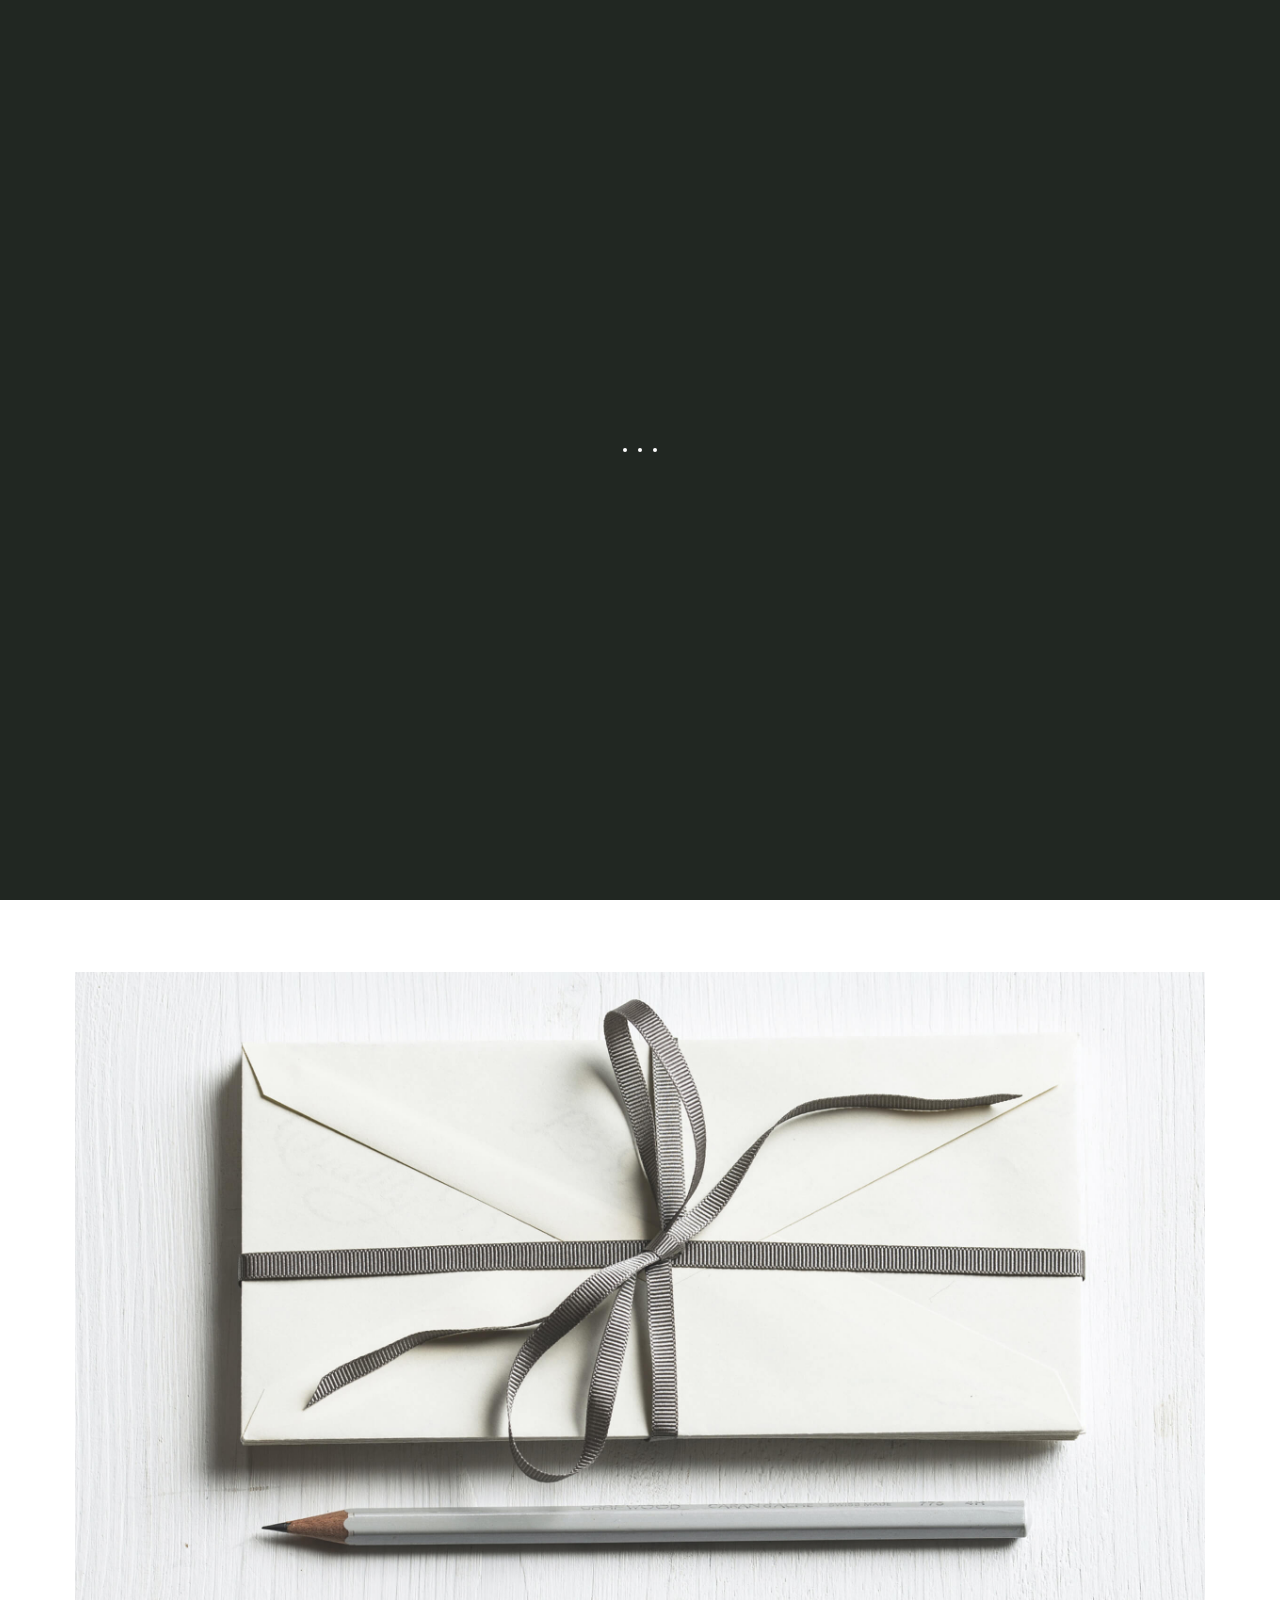
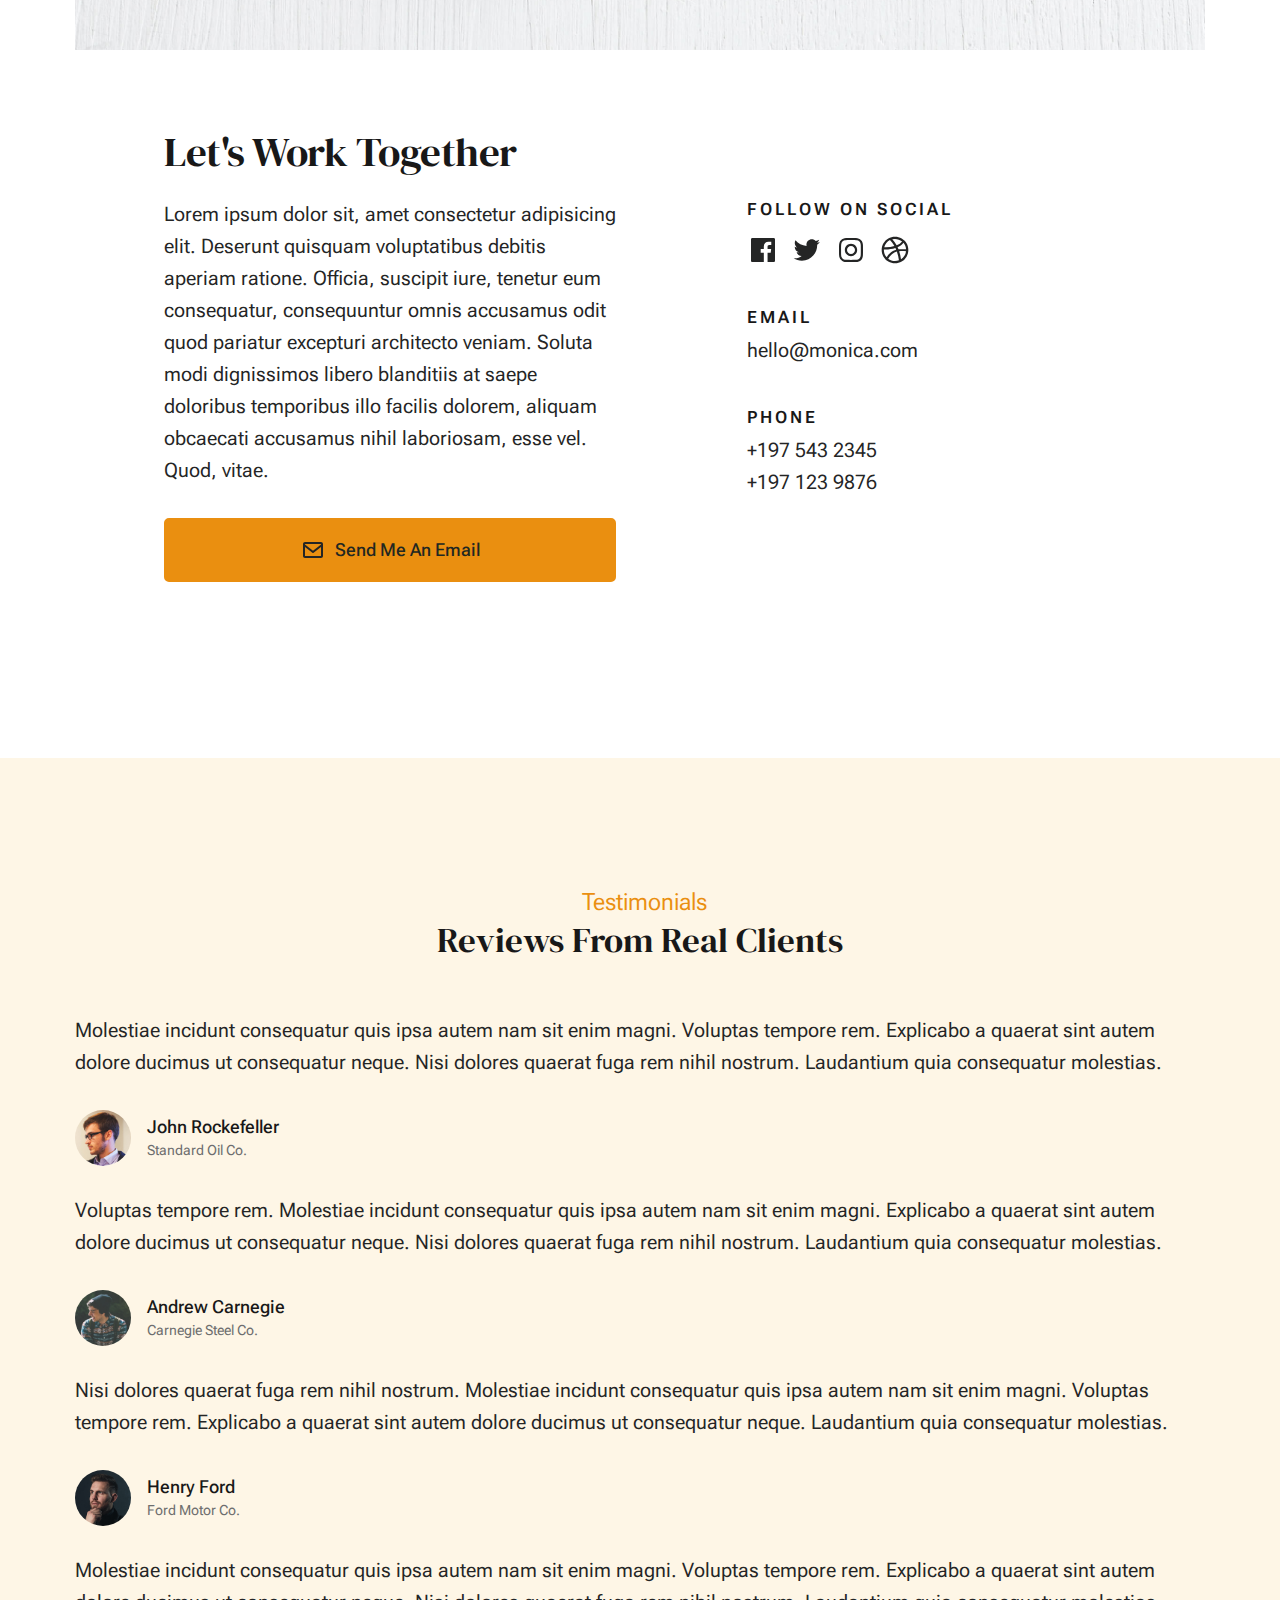
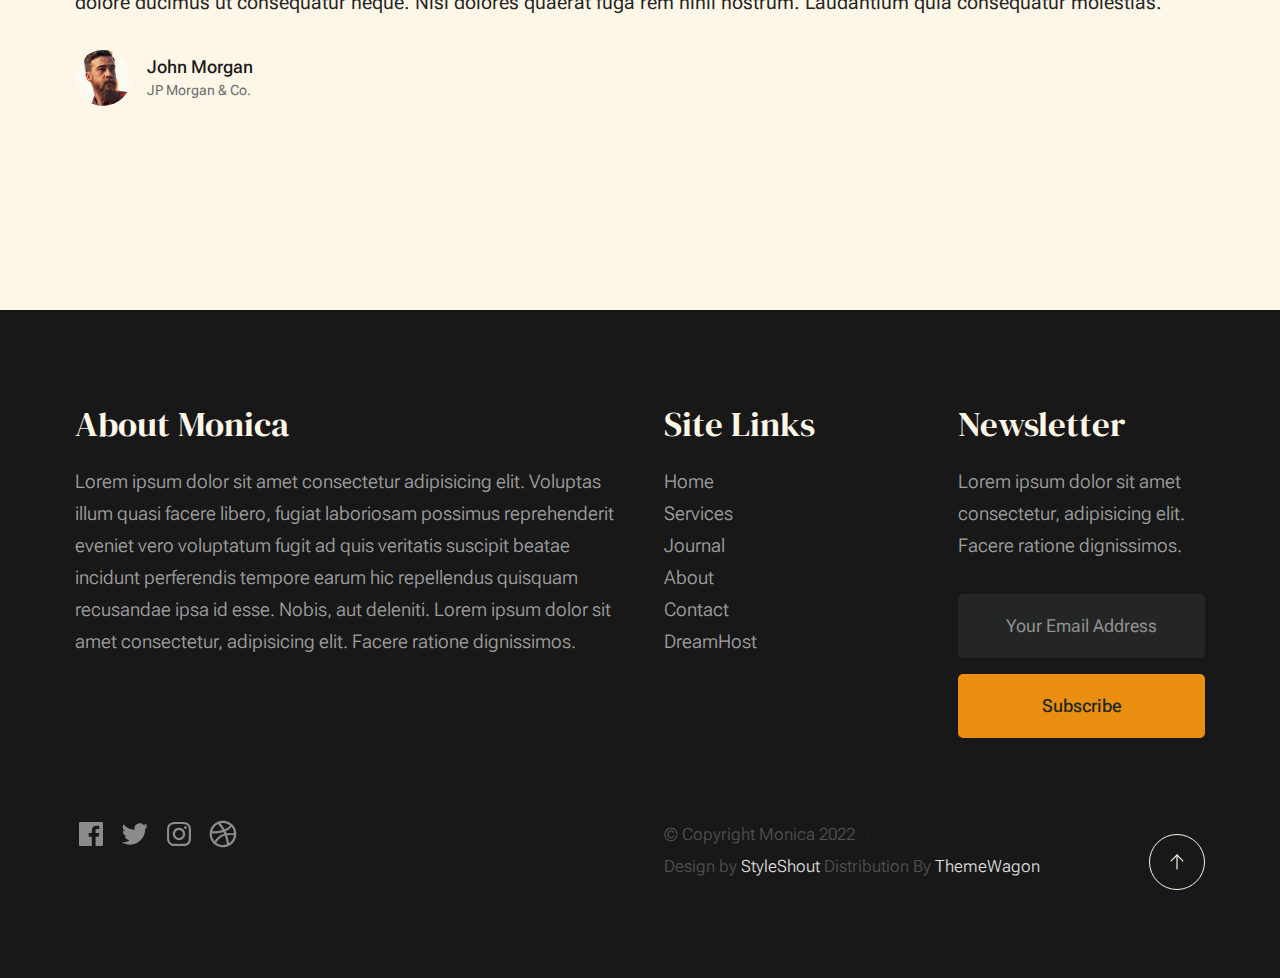
<file: contact.html>
<!DOCTYPE html>
<html lang="en" class="no-js" >
<head>

    <!--- basic page needs
    ================================================== -->
    <meta charset="utf-8">
    <meta name="viewport" content="width=device-width, initial-scale=1">
    <title>Contact - Monica</title>

    <script>
        document.documentElement.classList.remove('no-js');
        document.documentElement.classList.add('js');
    </script>

    <!-- CSS
    ================================================== -->
    <link rel="stylesheet" href="css/vendor.css">
    <link rel="stylesheet" href="css/styles.css">

    <!-- favicons
    ================================================== -->
    <link rel="apple-touch-icon" sizes="180x180" href="apple-touch-icon.png">
    <link rel="icon" type="image/png" sizes="32x32" href="favicon-32x32.png">
    <link rel="icon" type="image/png" sizes="16x16" href="favicon-16x16.png">
    <link rel="manifest" href="site.webmanifest">

</head>


<body id="top">


    <!-- preloader
    ================================================== -->
    <div id="preloader">
        <div id="loader" class="dots-fade">
            <div></div>
            <div></div>
            <div></div>
        </div>
    </div>


    <!-- page wrap
    ================================================== -->
    <div id="page" class="s-pagewrap">


        <!-- # site header 
        ================================================== -->
        <header class="s-header">
            <div class="row s-header__inner width-sixteen-col">

                <div class="s-header__block">
                    <div class="s-header__logo">
                        <a class="logo" href="index.html">
                            <img src="images/logo.svg" alt="Homepage">
                        </a>
                    </div>

                    <a class="s-header__menu-toggle" href="#0"><span>Menu</span></a>
                </div> <!-- end s-header__block -->

                <nav class="s-header__nav">
    
                    <ul class="s-header__menu-links">
                        <li><a href="about.html">About</a></li>
                        <li><a href="services.html">Services</a></li>
                        <li><a href="blog.html">Journal</a></li>
                        <li class="current"><a href="contact.html">Contact</a></li>
                    </ul> <!-- s-header__menu-links -->

                    <div class="s-header__contact">
                        <a href="contact.html" class="btn btn--primary s-header__contact-btn">Let's Work Together</a>                        
                    </div> <!-- s-header__contact -->
    
                </nav> <!-- end s-header__nav -->

            </div> <!-- end s-header__inner -->
        </header> <!-- end s-header -->


        <!-- # site main content
        ================================================== -->
        <section id="content" class="s-content">

               <section class="s-pageheader pageheader">
                    <div class="row">
                        <div class="column xl-12">
                            <h1 class="page-title">
                                <span class="page-title__small-type text-pretitle">Contact</span>
                                Get In Touch
                            </h1>                            
                        </div>
                    </div>
               </section> <!--pageheader -->  

               <section class="s-pagecontent pagecontent">

                    <div class="row pageintro">
                        <div class="column xl-6 lg-12">
                            <h2 class="text-display-title">Let's take your business to the next level.</h2>
                        </div>
                        <div class="column xl-6 lg-12 u-flexitem-x-right">
                            <p class="lead">
                            Lorem ipsum dolor sit amet consectetur, adipisicing elit. Alias eos quas blanditiis, quos sint nostrum fugit aperiam 
                            inventore optio itaque molestias corporis, ipsa tenetur eligendi nihil iste porro, natus culpa consequuntur. Maxime, 
                            corporis tempore. Sed tenetur veritatis velit recusandae eum, molestiae voluptate ducimus laudantium esse illo. 
                            </p>
                        </div>                       
                    </div> <!-- pageintro -->   
                    
                    <div class="row pagemedia">
                        <d class="column xl-12">
                            <figure class="page-media">                                
                                <img src="images/thumbs/contact/contact-1200.jpg" 
                                     srcset="images/thumbs/contact/contact-2400.jpg 2400w, 
                                             images/thumbs/contact/contact-1200.jpg 1200w, 
                                             images/thumbs/contact/contact-600.jpg 600w" sizes="(max-width: 2400px) 100vw, 2400px" alt="">
                            </figure>
                        </d>
                    </div> <!-- pagemedia --> 

                    <div class="row width-narrower pagemain">
                        <div class="column xl-12">
                            <h2>Let's Work Together</h2>

                            <div class="row">
                                <div class="column xl-6 md-12 contact-cta">     
                                    <p>
                                    Lorem ipsum dolor sit, amet consectetur adipisicing elit. Deserunt quisquam voluptatibus debitis aperiam ratione. Officia, 
                                    suscipit iure, tenetur eum consequatur, consequuntur omnis accusamus odit quod pariatur excepturi architecto veniam. Soluta 
                                    modi dignissimos libero blanditiis at saepe doloribus temporibus illo facilis dolorem, aliquam obcaecati accusamus nihil 
                                    laboriosam, esse vel. Quod, vitae.
                                    </p>
        
                                    <a href="mailto:#0" class="btn btn--primary u-fullwidth contact-btn">
                                        <svg xmlns="http://www.w3.org/2000/svg" width="24" height="24" viewBox="0 0 24 24" style="fill: rgba(0, 0, 0, 1);transform: ;msFilter:;"><path d="M20 4H4c-1.103 0-2 .897-2 2v12c0 1.103.897 2 2 2h16c1.103 0 2-.897 2-2V6c0-1.103-.897-2-2-2zm0 2v.511l-8 6.223-8-6.222V6h16zM4 18V9.044l7.386 5.745a.994.994 0 0 0 1.228 0L20 9.044 20.002 18H4z"></path></svg>
                                        Send Me An Email
                                    </a>
                                </div> 
                                <div class="column xl-5 md-12 u-flexitem-x-right">

                                    <div class="contact-block">
                                        <h6>Follow On Social</h6>
                                        <ul class="contact-social social-list">
                                            <li>
                                                <a href="#0">
                                                    <svg xmlns="http://www.w3.org/2000/svg" width="24" height="24" viewBox="0 0 24 24" style="fill:rgba(0, 0, 0, 1);transform:;-ms-filter:"><path d="M20,3H4C3.447,3,3,3.448,3,4v16c0,0.552,0.447,1,1,1h8.615v-6.96h-2.338v-2.725h2.338v-2c0-2.325,1.42-3.592,3.5-3.592 c0.699-0.002,1.399,0.034,2.095,0.107v2.42h-1.435c-1.128,0-1.348,0.538-1.348,1.325v1.735h2.697l-0.35,2.725h-2.348V21H20 c0.553,0,1-0.448,1-1V4C21,3.448,20.553,3,20,3z"></path></svg>
                                                    <span class="u-screen-reader-text">Facebook</span>
                                                </a>
                                            </li>
                                            <li>
                                                <a href="#0">
                                                    <svg xmlns="http://www.w3.org/2000/svg" width="24" height="24" viewBox="0 0 24 24" style="fill:rgba(0, 0, 0, 1);transform:;-ms-filter:"><path d="M19.633,7.997c0.013,0.175,0.013,0.349,0.013,0.523c0,5.325-4.053,11.461-11.46,11.461c-2.282,0-4.402-0.661-6.186-1.809 c0.324,0.037,0.636,0.05,0.973,0.05c1.883,0,3.616-0.636,5.001-1.721c-1.771-0.037-3.255-1.197-3.767-2.793 c0.249,0.037,0.499,0.062,0.761,0.062c0.361,0,0.724-0.05,1.061-0.137c-1.847-0.374-3.23-1.995-3.23-3.953v-0.05 c0.537,0.299,1.16,0.486,1.82,0.511C3.534,9.419,2.823,8.184,2.823,6.787c0-0.748,0.199-1.434,0.548-2.032 c1.983,2.443,4.964,4.04,8.306,4.215c-0.062-0.3-0.1-0.611-0.1-0.923c0-2.22,1.796-4.028,4.028-4.028 c1.16,0,2.207,0.486,2.943,1.272c0.91-0.175,1.782-0.512,2.556-0.973c-0.299,0.935-0.936,1.721-1.771,2.22 c0.811-0.088,1.597-0.312,2.319-0.624C21.104,6.712,20.419,7.423,19.633,7.997z"></path></svg>
                                                    <span class="u-screen-reader-text">Twitter</span>
                                                </a>
                                            </li>
                                            <li>
                                                <a href="#0">
                                                    <svg xmlns="http://www.w3.org/2000/svg" width="24" height="24" viewBox="0 0 24 24" style="fill:rgba(0, 0, 0, 1);transform:;-ms-filter:"><path d="M11.999,7.377c-2.554,0-4.623,2.07-4.623,4.623c0,2.554,2.069,4.624,4.623,4.624c2.552,0,4.623-2.07,4.623-4.624 C16.622,9.447,14.551,7.377,11.999,7.377L11.999,7.377z M11.999,15.004c-1.659,0-3.004-1.345-3.004-3.003 c0-1.659,1.345-3.003,3.004-3.003s3.002,1.344,3.002,3.003C15.001,13.659,13.658,15.004,11.999,15.004L11.999,15.004z"></path><circle cx="16.806" cy="7.207" r="1.078"></circle><path d="M20.533,6.111c-0.469-1.209-1.424-2.165-2.633-2.632c-0.699-0.263-1.438-0.404-2.186-0.42 c-0.963-0.042-1.268-0.054-3.71-0.054s-2.755,0-3.71,0.054C7.548,3.074,6.809,3.215,6.11,3.479C4.9,3.946,3.945,4.902,3.477,6.111 c-0.263,0.7-0.404,1.438-0.419,2.186c-0.043,0.962-0.056,1.267-0.056,3.71c0,2.442,0,2.753,0.056,3.71 c0.015,0.748,0.156,1.486,0.419,2.187c0.469,1.208,1.424,2.164,2.634,2.632c0.696,0.272,1.435,0.426,2.185,0.45 c0.963,0.042,1.268,0.055,3.71,0.055s2.755,0,3.71-0.055c0.747-0.015,1.486-0.157,2.186-0.419c1.209-0.469,2.164-1.424,2.633-2.633 c0.263-0.7,0.404-1.438,0.419-2.186c0.043-0.962,0.056-1.267,0.056-3.71s0-2.753-0.056-3.71C20.941,7.57,20.801,6.819,20.533,6.111z M19.315,15.643c-0.007,0.576-0.111,1.147-0.311,1.688c-0.305,0.787-0.926,1.409-1.712,1.711c-0.535,0.199-1.099,0.303-1.67,0.311 c-0.95,0.044-1.218,0.055-3.654,0.055c-2.438,0-2.687,0-3.655-0.055c-0.569-0.007-1.135-0.112-1.669-0.311 c-0.789-0.301-1.414-0.923-1.719-1.711c-0.196-0.534-0.302-1.099-0.311-1.669c-0.043-0.95-0.053-1.218-0.053-3.654 c0-2.437,0-2.686,0.053-3.655c0.007-0.576,0.111-1.146,0.311-1.687c0.305-0.789,0.93-1.41,1.719-1.712 c0.534-0.198,1.1-0.303,1.669-0.311c0.951-0.043,1.218-0.055,3.655-0.055c2.437,0,2.687,0,3.654,0.055 c0.571,0.007,1.135,0.112,1.67,0.311c0.786,0.303,1.407,0.925,1.712,1.712c0.196,0.534,0.302,1.099,0.311,1.669 c0.043,0.951,0.054,1.218,0.054,3.655c0,2.436,0,2.698-0.043,3.654H19.315z"></path></svg>
                                                    <span class="u-screen-reader-text">Instagram</span>
                                                </a>
                                            </li>
                                            <li>
                                                <a href="#0">
                                                    <svg xmlns="http://www.w3.org/2000/svg" width="24" height="24" viewBox="0 0 24 24" style="fill: rgba(0, 0, 0, 1);transform: ;msFilter:;"><path d="M20.66 6.98a9.932 9.932 0 0 0-3.641-3.64C15.486 2.447 13.813 2 12 2s-3.486.447-5.02 1.34c-1.533.893-2.747 2.107-3.64 3.64S2 10.187 2 12s.446 3.487 1.34 5.02a9.924 9.924 0 0 0 3.641 3.64C8.514 21.553 10.187 22 12 22s3.486-.447 5.02-1.34a9.932 9.932 0 0 0 3.641-3.64C21.554 15.487 22 13.813 22 12s-.446-3.487-1.34-5.02zM12 3.66c2 0 3.772.64 5.32 1.919-.92 1.174-2.286 2.14-4.1 2.9-1.002-1.813-2.088-3.327-3.261-4.54A7.715 7.715 0 0 1 12 3.66zM5.51 6.8a8.116 8.116 0 0 1 2.711-2.22c1.212 1.201 2.325 2.7 3.34 4.5-2 .6-4.114.9-6.341.9-.573 0-1.006-.013-1.3-.04A8.549 8.549 0 0 1 5.51 6.8zM3.66 12c0-.054.003-.12.01-.2.007-.08.01-.146.01-.2.254.014.641.02 1.161.02 2.666 0 5.146-.367 7.439-1.1.187.373.381.793.58 1.26-1.32.293-2.674 1.006-4.061 2.14S6.4 16.247 5.76 17.5c-1.4-1.587-2.1-3.42-2.1-5.5zM12 20.34c-1.894 0-3.594-.587-5.101-1.759.601-1.187 1.524-2.322 2.771-3.401 1.246-1.08 2.483-1.753 3.71-2.02a29.441 29.441 0 0 1 1.56 6.62 8.166 8.166 0 0 1-2.94.56zm7.08-3.96a8.351 8.351 0 0 1-2.58 2.621c-.24-2.08-.7-4.107-1.379-6.081.932-.066 1.765-.1 2.5-.1.799 0 1.686.034 2.659.1a8.098 8.098 0 0 1-1.2 3.46zm-1.24-5c-1.16 0-2.233.047-3.22.14a27.053 27.053 0 0 0-.68-1.62c2.066-.906 3.532-2.006 4.399-3.3 1.2 1.414 1.854 3.027 1.96 4.84-.812-.04-1.632-.06-2.459-.06z"></path></svg>
                                                    <span class="u-screen-reader-text">Dribbble</span>
                                                </a>
                                            </li>
                                        </ul> <!-- end s-footer__social -->
                                    </div>

                                    <div class="contact-block">
                                        <h6>Email</h6>
                                        <a href="mailto:#0">hello@monica.com</a>
                                    </div>

                                    <div class="contact-block">
                                        <h6>Phone</h6>
                                        <ul class="contact-list">
                                            <li><a href="tel:197-543-2345">+197 543 2345</a></li>
                                            <li><a href="tel:197-123-9876">+197 123 9876</a></li>
                                        </ul>
                                    </div>

                                </div>
                            </div>
                        </div>                        
                    </div> <!-- end pagemain -->

               </section> <!-- pagecontent -->

               <section class="s-testimonials">

                    <div class="s-testimonials__header row row-x-center text-center">
                        <div class="column xl-8 lg-12">
        
                            <p class="text-pretitle">
                            Testimonials
                            </p>
                            <h3>
                            Reviews From Real Clients
                            </h3>                        
        
                        </div>
                    </div> <!--end s-testimonials__header -->

                    <div class="row s-testimonials__content">
                        <div class="column xl-12 testimonials">

                            <div class="swiper-container testimonials__slider page-slider">

                                <div class="swiper-wrapper">
                                    <div class="testimonials__slide swiper-slide">
                                        <p>
                                        Molestiae incidunt consequatur quis ipsa autem nam sit enim magni. Voluptas tempore rem. 
                                        Explicabo a quaerat sint autem dolore ducimus ut consequatur neque. Nisi dolores quaerat fuga rem nihil nostrum.
                                        Laudantium quia consequatur molestias.
                                        </p>
                                        <div class="testimonials__author">
                                            <img src="images/avatars/user-01.jpg" alt="Author image" class="testimonials__avatar">
                                            <cite class="testimonials__cite">
                                                <strong>John Rockefeller</strong>
                                                <span>Standard Oil Co.</span>
                                            </cite>
                                        </div>
                                    </div>
                                    <div class="testimonials__slide swiper-slide">
                                        <p>
                                        Voluptas tempore rem. Molestiae incidunt consequatur quis ipsa autem nam sit enim magni. 
                                        Explicabo a quaerat sint autem dolore ducimus ut consequatur neque. Nisi dolores quaerat fuga rem nihil nostrum.
                                        Laudantium quia consequatur molestias.
                                        </p>
                                        <div class="testimonials__author">
                                            <img src="images/avatars/user-04.jpg" alt="Author image" class="testimonials__avatar">
                                            <cite class="testimonials__cite">
                                                <strong>Andrew Carnegie</strong>
                                                <span>Carnegie Steel Co.</span>
                                            </cite>
                                        </div>
                                    </div>
                                    <div class="testimonials__slide swiper-slide">
                                        <p>
                                        Nisi dolores quaerat fuga rem nihil nostrum. Molestiae incidunt consequatur quis ipsa autem nam sit enim magni. 
                                        Voluptas tempore rem. Explicabo a quaerat sint autem dolore ducimus ut consequatur neque. 
                                        Laudantium quia consequatur molestias.
                                        </p>
                                        <div class="testimonials__author">
                                            <img src="images/avatars/user-06.jpg" alt="Author image" class="testimonials__avatar">
                                            <cite class="testimonials__cite">
                                                <strong>Henry Ford</strong>
                                                <span>Ford Motor Co.</span>
                                            </cite>
                                        </div>
                                    </div>
                                    <div class="testimonials__slide swiper-slide">
                                        <p>
                                        Molestiae incidunt consequatur quis ipsa autem nam sit enim magni. Voluptas tempore rem. 
                                        Explicabo a quaerat sint autem dolore ducimus ut consequatur neque. Nisi dolores quaerat fuga rem nihil nostrum.
                                        Laudantium quia consequatur molestias.
                                        </p>
                                        <div class="testimonials__author">
                                            <img src="images/avatars/user-02.jpg" alt="Author image" class="testimonials__avatar">
                                            <cite class="testimonials__cite">
                                                <strong>John Morgan</strong>
                                                <span>JP Morgan & Co.</span>
                                            </cite>
                                        </div>
                                    </div> 
                                </div> <!-- end swiper-wrapper --> 

                                <div class="swiper-pagination"></div>

                            </div> <!--end testimonials__slider --> 

                        </div> <!-- testimonials -->
                    </div> <!--end s-testimonials__content -->

               </section> <!-- end s-testimonials -->

        </section> <!-- s-content-->

        <!-- # footer 
        ================================================== -->
        <footer class="s-footer">
            <div class="row s-footer__content">
                <div class="column xl-6 lg-6 md-12 s-footer__block s-footer__about">                    
                    <h3>About Monica</h3>
                    <p>
                    Lorem ipsum dolor sit amet consectetur adipisicing elit. Voluptas illum quasi facere libero, 
                    fugiat laboriosam possimus reprehenderit eveniet vero voluptatum fugit ad quis veritatis suscipit beatae 
                    incidunt perferendis tempore earum hic repellendus quisquam recusandae ipsa id esse. Nobis, aut deleniti.
                    Lorem ipsum dolor sit amet consectetur, adipisicing elit. Facere ratione dignissimos.
                    </p>               
                </div>                
                <div class="column xl-3 lg-6 md-12 s-footer__block s-footer__site-links">
                    <h3>Site Links</h3>
                    <ul class="link-list">
                        <li><a href="index.html">Home</a></li>
                        <li><a href="services.html">Services</a></li>
                        <li><a href="blog.html">Journal</a></li>
                        <li><a href="about.html">About</a></li>
                        <li><a href="contact.html">Contact</a></li>
                        <li><a href="https://www.dreamhost.com/r.cgi?287326">DreamHost</a></li>
                    </ul>
                </div>
                <div class="column xl-3 lg-6 md-12 tab-12 s-footer__block s-footer__newsletter">
                    <h3>Newsletter</h3>

                    <p>
                    Lorem ipsum dolor sit amet consectetur, adipisicing elit. Facere ratione dignissimos.
                    </p>

                    <div class="subscribe-form">
                        <form id="mc-form" class="mc-form">
                            <input type="email" name="EMAIL" id="mce-EMAIL" class="u-fullwidth text-center" placeholder="Your Email Address" title="The domain portion of the email address is invalid (the portion after the @)." pattern="^([^\x00-\x20\x22\x28\x29\x2c\x2e\x3a-\x3c\x3e\x40\x5b-\x5d\x7f-\xff]+|\x22([^\x0d\x22\x5c\x80-\xff]|\x5c[\x00-\x7f])*\x22)(\x2e([^\x00-\x20\x22\x28\x29\x2c\x2e\x3a-\x3c\x3e\x40\x5b-\x5d\x7f-\xff]+|\x22([^\x0d\x22\x5c\x80-\xff]|\x5c[\x00-\x7f])*\x22))*\x40([^\x00-\x20\x22\x28\x29\x2c\x2e\x3a-\x3c\x3e\x40\x5b-\x5d\x7f-\xff]+|\x5b([^\x0d\x5b-\x5d\x80-\xff]|\x5c[\x00-\x7f])*\x5d)(\x2e([^\x00-\x20\x22\x28\x29\x2c\x2e\x3a-\x3c\x3e\x40\x5b-\x5d\x7f-\xff]+|\x5b([^\x0d\x5b-\x5d\x80-\xff]|\x5c[\x00-\x7f])*\x5d))*(\.\w{2,})+$" required>
                            <input type="submit" name="subscribe" value="Subscribe" class="btn btn--primary btn--small u-fullwidth">
                            <!-- <div style="position: absolute; left: -5000px;" aria-hidden="true"><input type="text" name="b_cdb7b577e41181934ed6a6a44_9a91cfe7b3" tabindex="-1" value=""></div> -->
                            <div class="mc-status"></div>
                        </form>
                    </div>
                </div>
            </div>    
            
            <div class="row s-footer__bottom">
                <div class="column xl-6 lg-12">
                    <ul class="s-footer__social social-list">
                        <li>
                            <a href="#0">
                                <svg xmlns="http://www.w3.org/2000/svg" width="24" height="24" viewBox="0 0 24 24" style="fill:rgba(0, 0, 0, 1);transform:;-ms-filter:"><path d="M20,3H4C3.447,3,3,3.448,3,4v16c0,0.552,0.447,1,1,1h8.615v-6.96h-2.338v-2.725h2.338v-2c0-2.325,1.42-3.592,3.5-3.592 c0.699-0.002,1.399,0.034,2.095,0.107v2.42h-1.435c-1.128,0-1.348,0.538-1.348,1.325v1.735h2.697l-0.35,2.725h-2.348V21H20 c0.553,0,1-0.448,1-1V4C21,3.448,20.553,3,20,3z"></path></svg>
                                <span class="u-screen-reader-text">Facebook</span>
                            </a>
                        </li>
                        <li>
                            <a href="#0">
                                <svg xmlns="http://www.w3.org/2000/svg" width="24" height="24" viewBox="0 0 24 24" style="fill:rgba(0, 0, 0, 1);transform:;-ms-filter:"><path d="M19.633,7.997c0.013,0.175,0.013,0.349,0.013,0.523c0,5.325-4.053,11.461-11.46,11.461c-2.282,0-4.402-0.661-6.186-1.809 c0.324,0.037,0.636,0.05,0.973,0.05c1.883,0,3.616-0.636,5.001-1.721c-1.771-0.037-3.255-1.197-3.767-2.793 c0.249,0.037,0.499,0.062,0.761,0.062c0.361,0,0.724-0.05,1.061-0.137c-1.847-0.374-3.23-1.995-3.23-3.953v-0.05 c0.537,0.299,1.16,0.486,1.82,0.511C3.534,9.419,2.823,8.184,2.823,6.787c0-0.748,0.199-1.434,0.548-2.032 c1.983,2.443,4.964,4.04,8.306,4.215c-0.062-0.3-0.1-0.611-0.1-0.923c0-2.22,1.796-4.028,4.028-4.028 c1.16,0,2.207,0.486,2.943,1.272c0.91-0.175,1.782-0.512,2.556-0.973c-0.299,0.935-0.936,1.721-1.771,2.22 c0.811-0.088,1.597-0.312,2.319-0.624C21.104,6.712,20.419,7.423,19.633,7.997z"></path></svg>
                                <span class="u-screen-reader-text">Twitter</span>
                            </a>
                        </li>
                        <li>
                            <a href="#0">
                                <svg xmlns="http://www.w3.org/2000/svg" width="24" height="24" viewBox="0 0 24 24" style="fill:rgba(0, 0, 0, 1);transform:;-ms-filter:"><path d="M11.999,7.377c-2.554,0-4.623,2.07-4.623,4.623c0,2.554,2.069,4.624,4.623,4.624c2.552,0,4.623-2.07,4.623-4.624 C16.622,9.447,14.551,7.377,11.999,7.377L11.999,7.377z M11.999,15.004c-1.659,0-3.004-1.345-3.004-3.003 c0-1.659,1.345-3.003,3.004-3.003s3.002,1.344,3.002,3.003C15.001,13.659,13.658,15.004,11.999,15.004L11.999,15.004z"></path><circle cx="16.806" cy="7.207" r="1.078"></circle><path d="M20.533,6.111c-0.469-1.209-1.424-2.165-2.633-2.632c-0.699-0.263-1.438-0.404-2.186-0.42 c-0.963-0.042-1.268-0.054-3.71-0.054s-2.755,0-3.71,0.054C7.548,3.074,6.809,3.215,6.11,3.479C4.9,3.946,3.945,4.902,3.477,6.111 c-0.263,0.7-0.404,1.438-0.419,2.186c-0.043,0.962-0.056,1.267-0.056,3.71c0,2.442,0,2.753,0.056,3.71 c0.015,0.748,0.156,1.486,0.419,2.187c0.469,1.208,1.424,2.164,2.634,2.632c0.696,0.272,1.435,0.426,2.185,0.45 c0.963,0.042,1.268,0.055,3.71,0.055s2.755,0,3.71-0.055c0.747-0.015,1.486-0.157,2.186-0.419c1.209-0.469,2.164-1.424,2.633-2.633 c0.263-0.7,0.404-1.438,0.419-2.186c0.043-0.962,0.056-1.267,0.056-3.71s0-2.753-0.056-3.71C20.941,7.57,20.801,6.819,20.533,6.111z M19.315,15.643c-0.007,0.576-0.111,1.147-0.311,1.688c-0.305,0.787-0.926,1.409-1.712,1.711c-0.535,0.199-1.099,0.303-1.67,0.311 c-0.95,0.044-1.218,0.055-3.654,0.055c-2.438,0-2.687,0-3.655-0.055c-0.569-0.007-1.135-0.112-1.669-0.311 c-0.789-0.301-1.414-0.923-1.719-1.711c-0.196-0.534-0.302-1.099-0.311-1.669c-0.043-0.95-0.053-1.218-0.053-3.654 c0-2.437,0-2.686,0.053-3.655c0.007-0.576,0.111-1.146,0.311-1.687c0.305-0.789,0.93-1.41,1.719-1.712 c0.534-0.198,1.1-0.303,1.669-0.311c0.951-0.043,1.218-0.055,3.655-0.055c2.437,0,2.687,0,3.654,0.055 c0.571,0.007,1.135,0.112,1.67,0.311c0.786,0.303,1.407,0.925,1.712,1.712c0.196,0.534,0.302,1.099,0.311,1.669 c0.043,0.951,0.054,1.218,0.054,3.655c0,2.436,0,2.698-0.043,3.654H19.315z"></path></svg>
                                <span class="u-screen-reader-text">Instagram</span>
                            </a>
                        </li>
                        <li>
                            <a href="#0">
                                <svg xmlns="http://www.w3.org/2000/svg" width="24" height="24" viewBox="0 0 24 24" style="fill: rgba(0, 0, 0, 1);transform: ;msFilter:;"><path d="M20.66 6.98a9.932 9.932 0 0 0-3.641-3.64C15.486 2.447 13.813 2 12 2s-3.486.447-5.02 1.34c-1.533.893-2.747 2.107-3.64 3.64S2 10.187 2 12s.446 3.487 1.34 5.02a9.924 9.924 0 0 0 3.641 3.64C8.514 21.553 10.187 22 12 22s3.486-.447 5.02-1.34a9.932 9.932 0 0 0 3.641-3.64C21.554 15.487 22 13.813 22 12s-.446-3.487-1.34-5.02zM12 3.66c2 0 3.772.64 5.32 1.919-.92 1.174-2.286 2.14-4.1 2.9-1.002-1.813-2.088-3.327-3.261-4.54A7.715 7.715 0 0 1 12 3.66zM5.51 6.8a8.116 8.116 0 0 1 2.711-2.22c1.212 1.201 2.325 2.7 3.34 4.5-2 .6-4.114.9-6.341.9-.573 0-1.006-.013-1.3-.04A8.549 8.549 0 0 1 5.51 6.8zM3.66 12c0-.054.003-.12.01-.2.007-.08.01-.146.01-.2.254.014.641.02 1.161.02 2.666 0 5.146-.367 7.439-1.1.187.373.381.793.58 1.26-1.32.293-2.674 1.006-4.061 2.14S6.4 16.247 5.76 17.5c-1.4-1.587-2.1-3.42-2.1-5.5zM12 20.34c-1.894 0-3.594-.587-5.101-1.759.601-1.187 1.524-2.322 2.771-3.401 1.246-1.08 2.483-1.753 3.71-2.02a29.441 29.441 0 0 1 1.56 6.62 8.166 8.166 0 0 1-2.94.56zm7.08-3.96a8.351 8.351 0 0 1-2.58 2.621c-.24-2.08-.7-4.107-1.379-6.081.932-.066 1.765-.1 2.5-.1.799 0 1.686.034 2.659.1a8.098 8.098 0 0 1-1.2 3.46zm-1.24-5c-1.16 0-2.233.047-3.22.14a27.053 27.053 0 0 0-.68-1.62c2.066-.906 3.532-2.006 4.399-3.3 1.2 1.414 1.854 3.027 1.96 4.84-.812-.04-1.632-.06-2.459-.06z"></path></svg>
                                <span class="u-screen-reader-text">Dribbble</span>
                            </a>
                        </li>
                    </ul> <!-- end s-footer__social -->
                </div>
                <div class="column xl-6 lg-12">
                    <p class="ss-copyright">
                        <span>© Copyright Monica 2022</span> 
                        <span>Design by <a href="https://www.styleshout.com/">StyleShout</a> Distribution By <a href="https://themewagon.com">ThemeWagon</a></span>
                    </p>
                </div>

                <div class="ss-go-top">
                    <a class="smoothscroll" title="Back to Top" href="#top">
                        <svg xmlns="http://www.w3.org/2000/svg" viewBox="0 0 24 24" width="36" height="36" fill="none" stroke="#ffffff" stroke-width="1" stroke-linecap="round" stroke-linejoin="round">&lt;!--!  Atomicons Free 1.00 by @atisalab License - https://atomicons.com/license/ (Icons: CC BY 4.0) Copyright 2021 Atomicons --&gt;<polyline points="17 11 12 6 7 11"></polyline><line x1="12" y1="18" x2="12" y2="6"></line></svg>
                    </a>
                </div> <!-- end ss-go-top -->
            </div>
            
        </footer> <!-- end s-footer -->

    </div> <!-- end page-wrap -->

    <!-- Java Script
    ================================================== -->
    <script src="js/plugins.js"></script>
    <script src="js/main.js"></script>

</body>
</html>
</file>
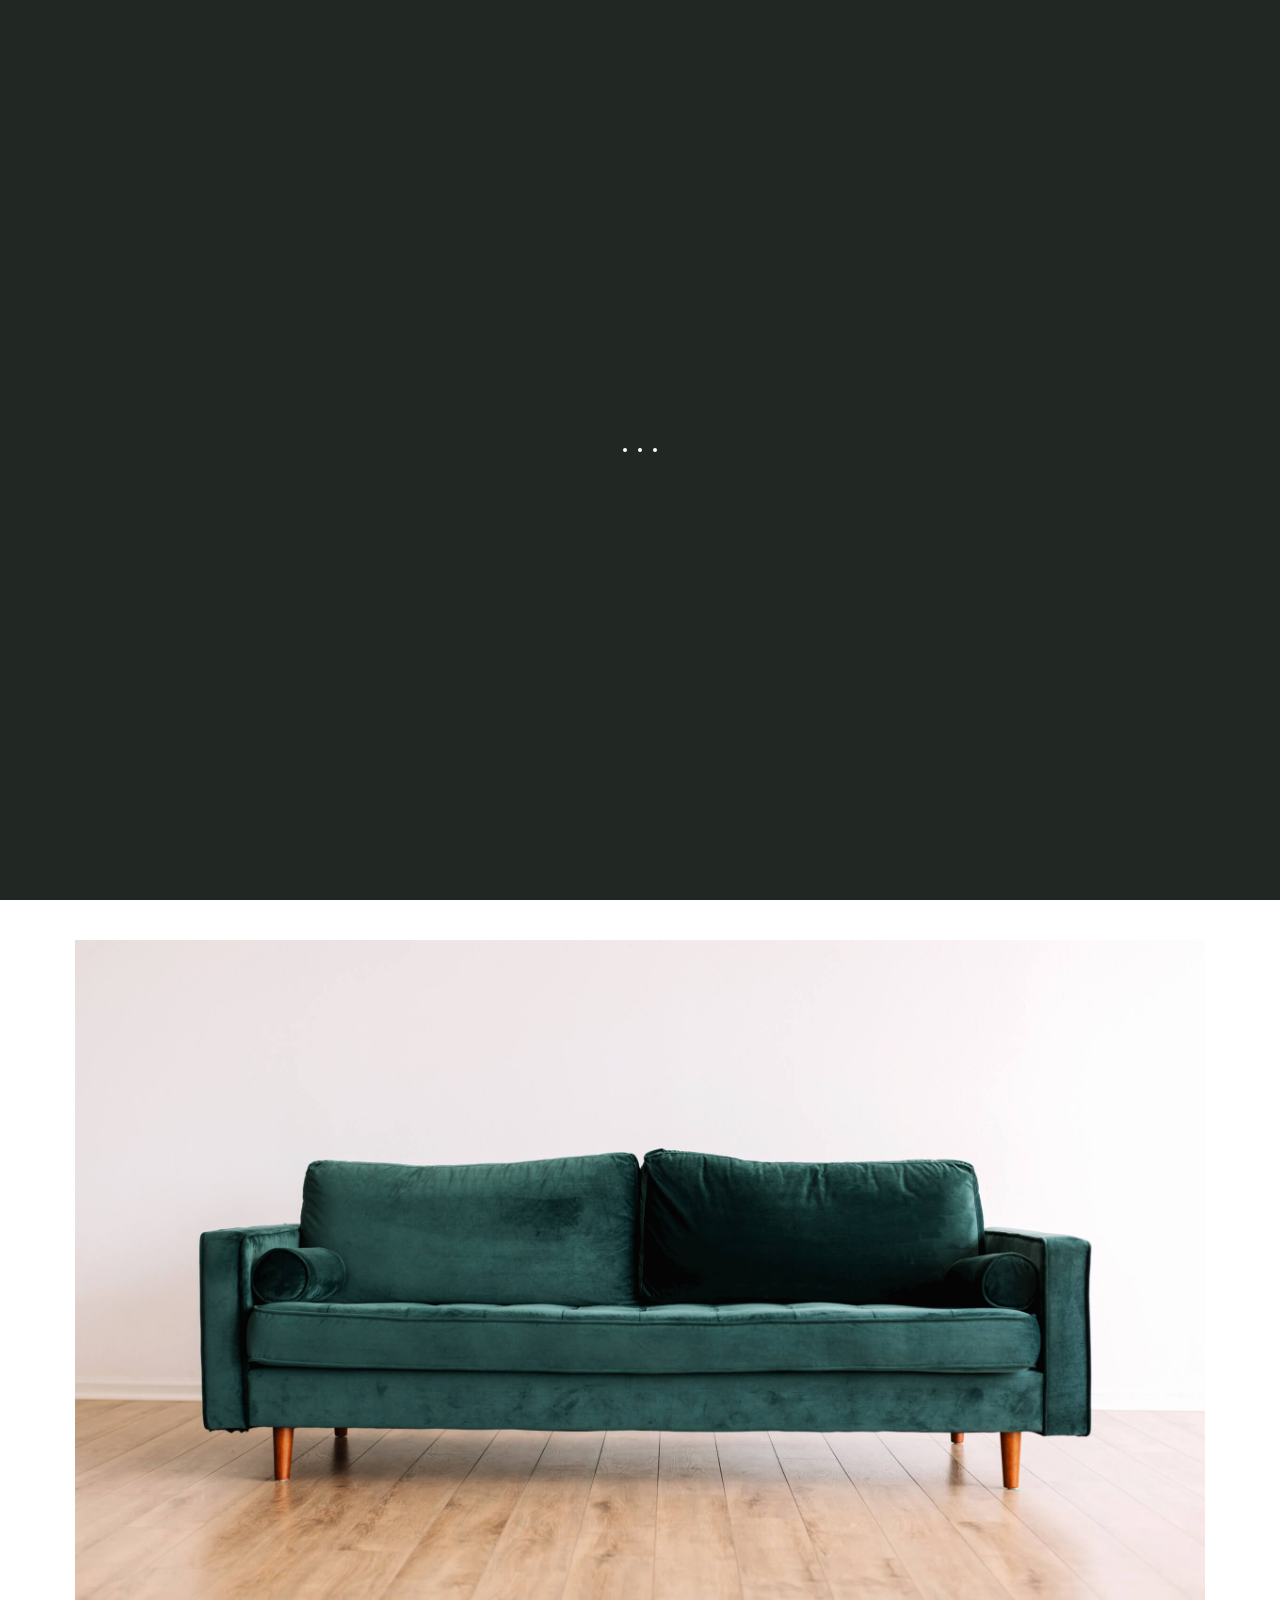
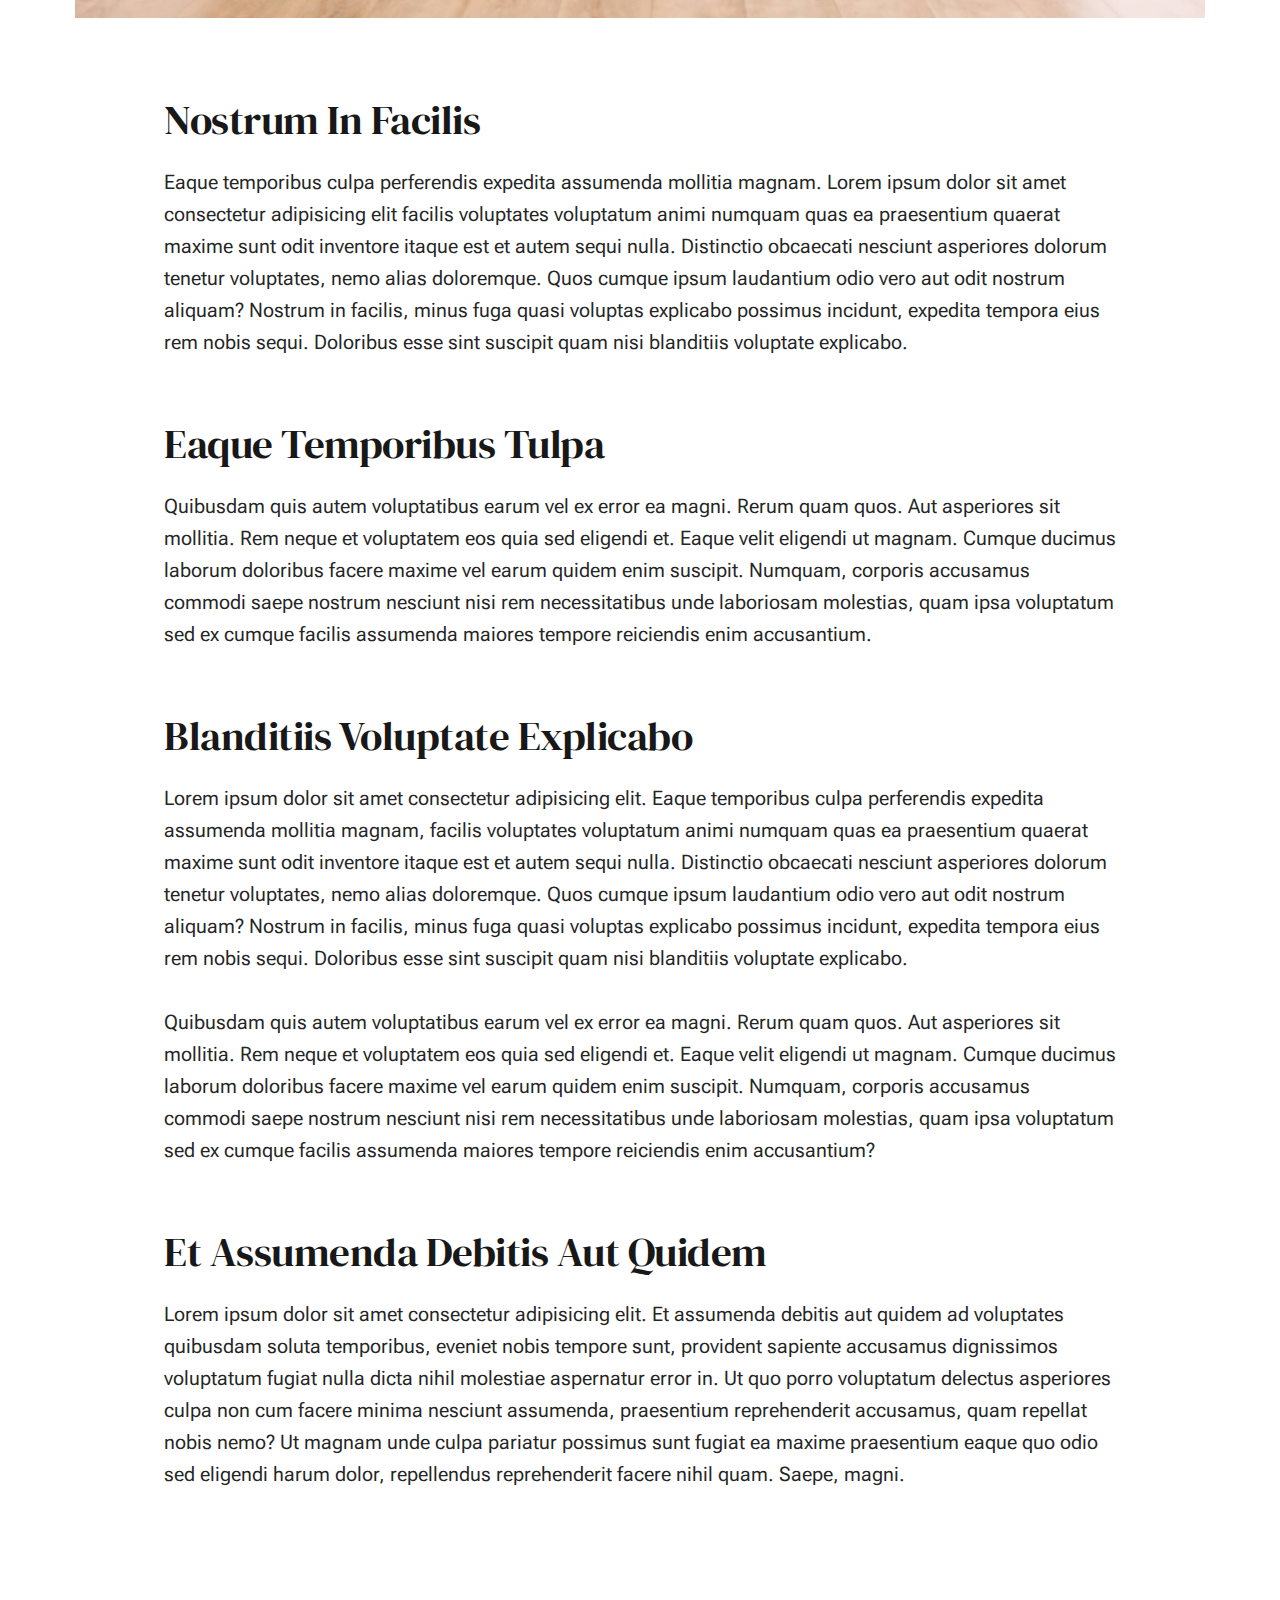
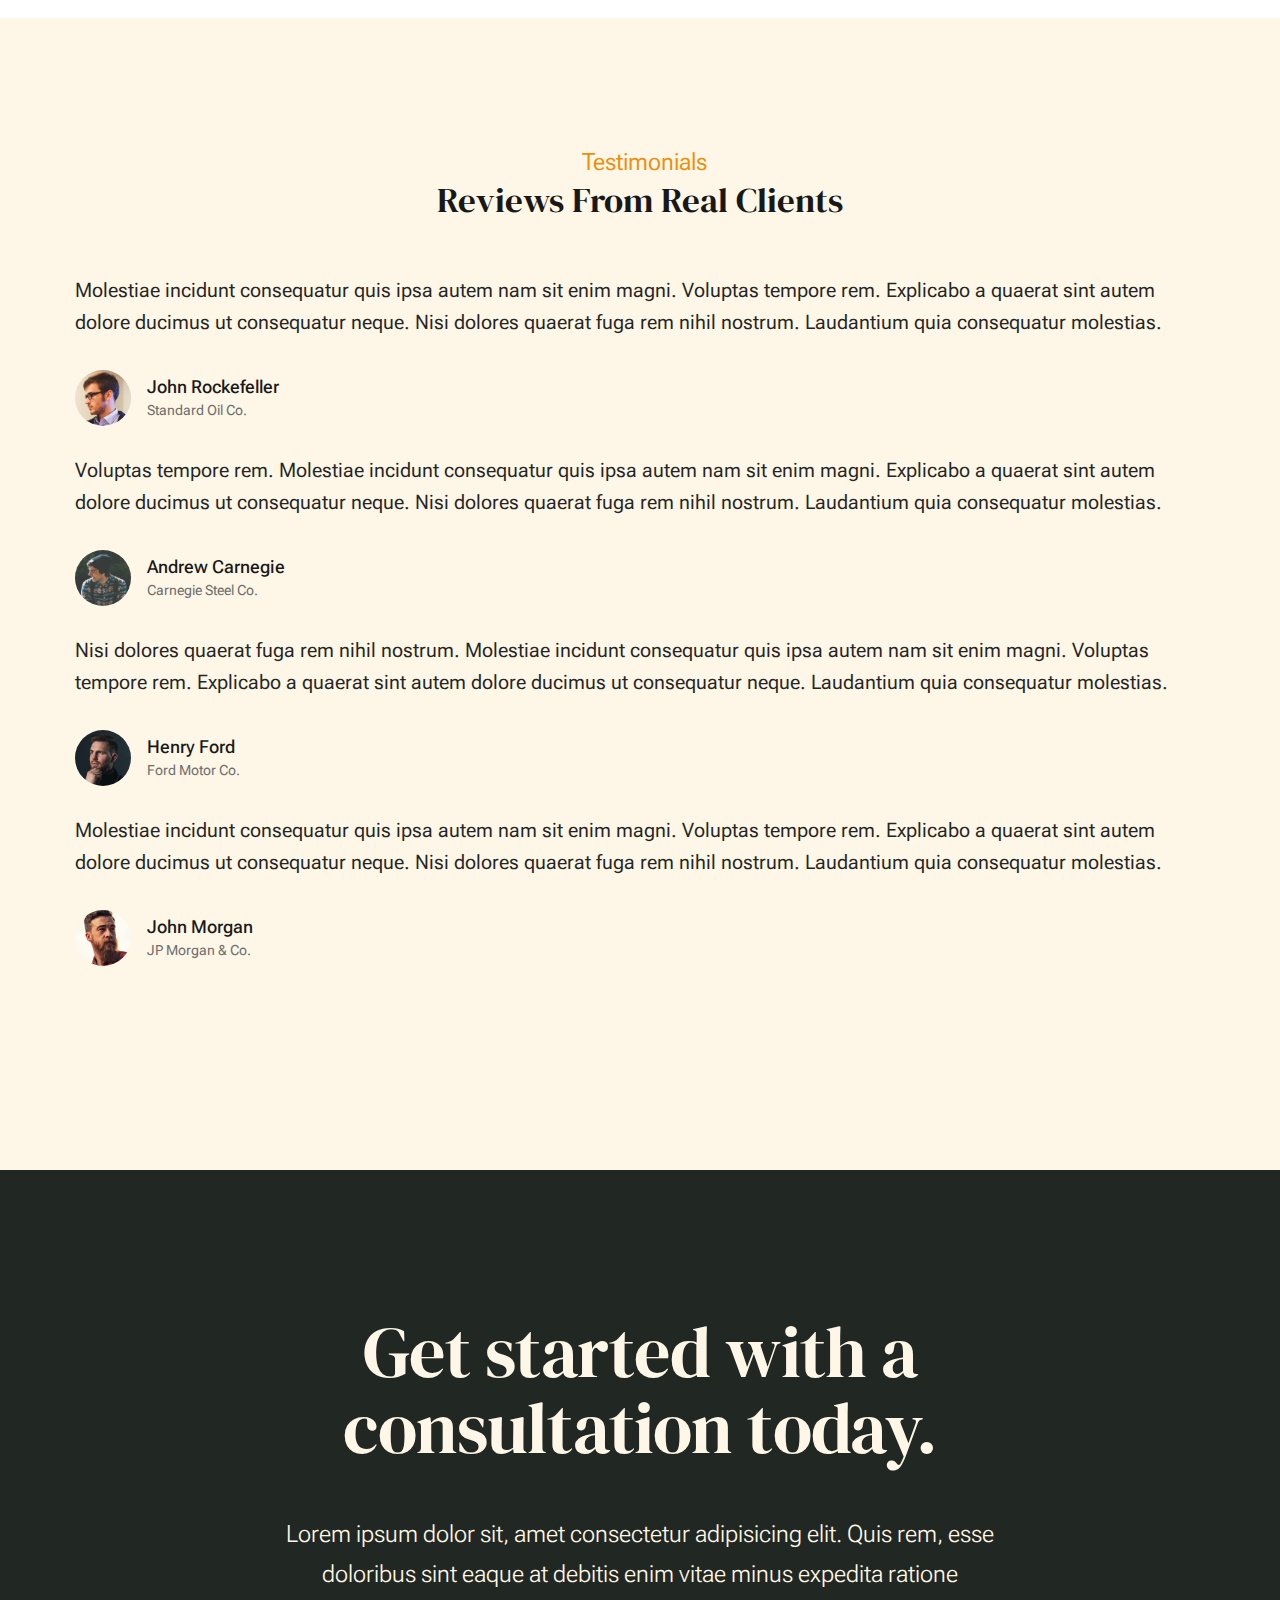
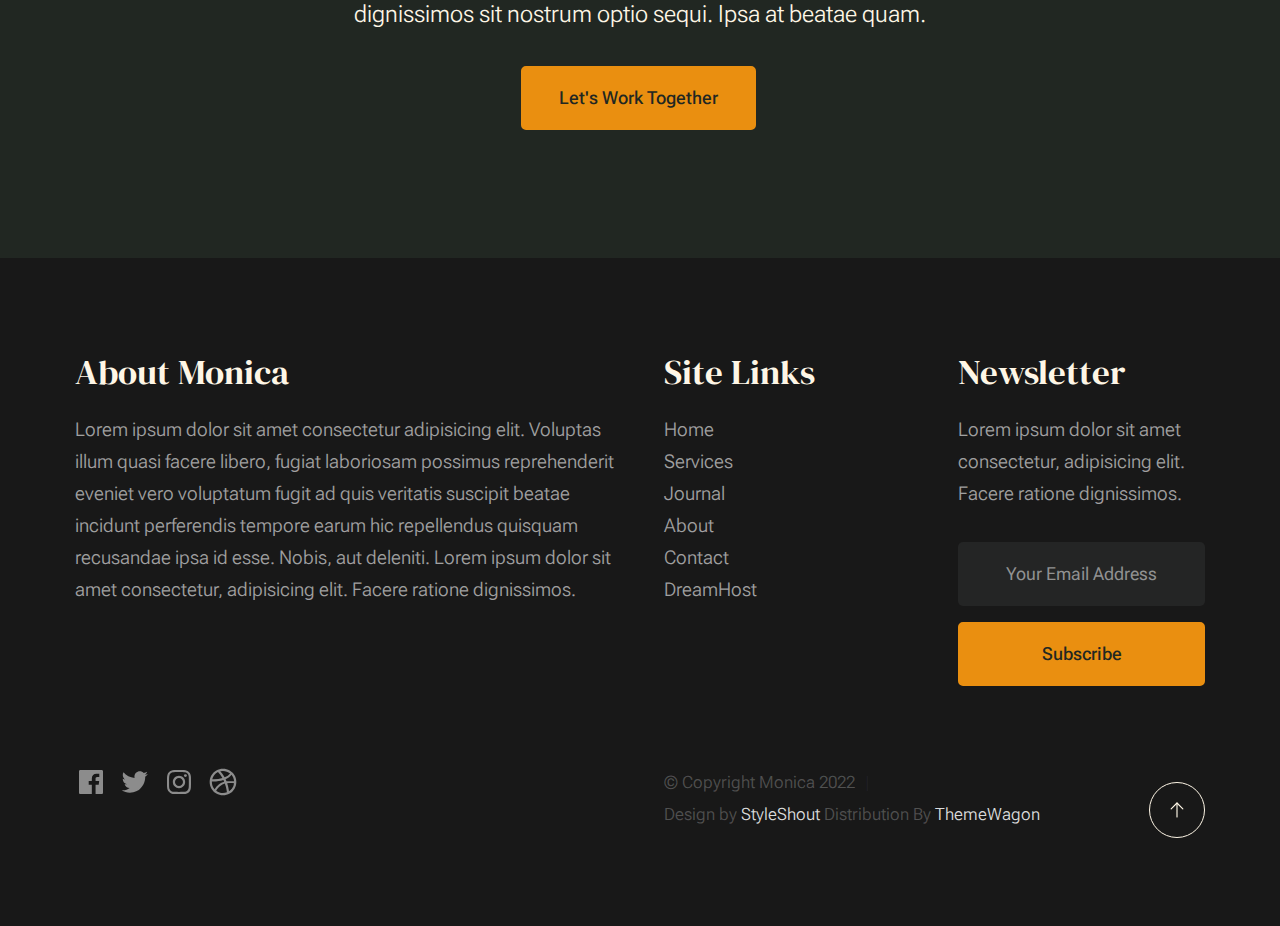
<file: generic.html>
<!DOCTYPE html>
<html lang="en" class="no-js" >
<head>

    <!--- basic page needs
    ================================================== -->
    <meta charset="utf-8">
    <meta name="viewport" content="width=device-width, initial-scale=1">
    <title>Generic - Monica</title>

    <script>
        document.documentElement.classList.remove('no-js');
        document.documentElement.classList.add('js');
    </script>

    <!-- CSS
    ================================================== -->
    <link rel="stylesheet" href="css/vendor.css">
    <link rel="stylesheet" href="css/styles.css">

    <!-- favicons
    ================================================== -->
    <link rel="apple-touch-icon" sizes="180x180" href="apple-touch-icon.png">
    <link rel="icon" type="image/png" sizes="32x32" href="favicon-32x32.png">
    <link rel="icon" type="image/png" sizes="16x16" href="favicon-16x16.png">
    <link rel="manifest" href="site.webmanifest">

</head>


<body id="top">


    <!-- preloader
    ================================================== -->
    <div id="preloader">
        <div id="loader" class="dots-fade">
            <div></div>
            <div></div>
            <div></div>
        </div>
    </div>


    <!-- page wrap
    ================================================== -->
    <div id="page" class="s-pagewrap">


        <!-- # site header 
        ================================================== -->
        <header class="s-header">

            <div class="row s-header__inner width-sixteen-col">

                <div class="s-header__block">
                    <div class="s-header__logo">
                        <a class="logo" href="index.html">
                            <img src="images/logo.svg" alt="Homepage">
                        </a>
                    </div>

                    <a class="s-header__menu-toggle" href="#0"><span>Menu</span></a>
                </div> <!-- end s-header__block -->

                <nav class="s-header__nav">
    
                    <ul class="s-header__menu-links">
                        <li><a href="about.html">About</a></li>
                        <li><a href="services.html">Services</a></li>
                        <li><a href="blog.html">Journal</a></li>
                        <li><a href="contact.html">Contact</a></li>
                    </ul> <!-- s-header__menu-links -->

                    <div class="s-header__contact">
                        <a href="contact.html" class="btn btn--primary s-header__contact-btn">Let's Work Together</a>                        
                    </div> <!-- s-header__contact -->
    
                </nav> <!-- end s-header__nav -->

            </div> <!-- end s-header__inner -->

        </header> <!-- end s-header -->


        <!-- # site main content
        ================================================== -->
        <section id="content" class="s-content">

               <section class="s-pageheader pageheader">
                    <div class="row">
                        <div class="column xl-12">
                            <h1 class="page-title">
                               A Simple Generic Page
                            </h1>
                            
                        </div>
                    </div>
               </section> <!-- end pageheader --> 

               <section class="s-pagecontent pagecontent">

                    <div class="row pageintro">
                        <div class="column xl-6 lg-12">
                            <h2 class="text-display-title">A short phrase about whatever you want to say</h2>
                        </div>
                        <div class="column xl-6 lg-12 u-flexitem-x-right">
                            <p class="lead">
                            Lorem ipsum dolor sit amet consectetur, adipisicing elit. Alias eos quas blanditiis, quos sint nostrum fugit aperiam 
                            inventore optio itaque molestias corporis, ipsa tenetur eligendi nihil iste porro, natus culpa consequuntur? Maxime, 
                            corporis tempore. Sed tenetur veritatis velit recusandae eum, molestiae voluptate ducimus laudantium esse illo. 
                            </p>
                        </div>                       
                    </div> <!-- end pageintro -->   
                    
                    <div class="row pagemedia">
                        <d class="column xl-12">
                            <figure class="page-media">                                
                                <img src="images/sample-1200.jpg" 
                                     srcset="images/sample-2400.jpg 2400w, 
                                             images/sample-1200.jpg 1200w, 
                                             images/sample-600.jpg 600w" sizes="(max-width: 2400px) 100vw, 2400px" alt="">
                            </figure>
                        </d>
                    </div> <!-- end pagemedia -->

                    <div class="row width-narrower pagemain">
                        <div class="column xl-12"> 

                            <h2>Nostrum In Facilis</h2>
                            <p>
                            Eaque temporibus culpa perferendis expedita assumenda mollitia magnam. Lorem ipsum dolor sit amet consectetur adipisicing elit
                            facilis voluptates voluptatum animi numquam quas ea praesentium quaerat maxime sunt odit inventore itaque est et autem sequi nulla. 
                            Distinctio obcaecati nesciunt asperiores dolorum tenetur voluptates, nemo alias doloremque. Quos cumque ipsum laudantium odio vero 
                            aut odit nostrum aliquam? Nostrum in facilis, minus fuga quasi voluptas explicabo possimus incidunt, expedita tempora eius rem nobis sequi. 
                            Doloribus esse sint suscipit quam nisi blanditiis voluptate explicabo.
                            </p>

                            <h2>Eaque Temporibus Tulpa</h2>

                            <p>
                            Quibusdam quis autem voluptatibus earum vel ex error ea magni. Rerum quam quos. Aut asperiores sit mollitia. Rem neque et voluptatem 
                            eos quia sed eligendi et. Eaque velit eligendi ut magnam. Cumque ducimus laborum doloribus facere maxime vel earum quidem enim suscipit. 
                            Numquam, corporis accusamus commodi saepe nostrum nesciunt nisi rem necessitatibus unde laboriosam molestias, quam ipsa voluptatum sed 
                            ex cumque facilis assumenda maiores tempore reiciendis enim accusantium.
                            </p>

                            <h2>Blanditiis Voluptate Explicabo</h2>
                            <p>
                            Lorem ipsum dolor sit amet consectetur adipisicing elit. Eaque temporibus culpa perferendis expedita assumenda mollitia magnam, 
                            facilis voluptates voluptatum animi numquam quas ea praesentium quaerat maxime sunt odit inventore itaque est et autem sequi nulla. 
                            Distinctio obcaecati nesciunt asperiores dolorum tenetur voluptates, nemo alias doloremque. Quos cumque ipsum laudantium odio vero aut 
                            odit nostrum aliquam? Nostrum in facilis, minus fuga quasi voluptas explicabo possimus incidunt, expedita tempora eius rem nobis sequi. 
                            Doloribus esse sint suscipit quam nisi blanditiis voluptate explicabo.
                            </p>

                            <p>
                            Quibusdam quis autem voluptatibus earum vel ex error ea magni. Rerum quam quos. Aut asperiores sit mollitia. Rem neque et voluptatem 
                            eos quia sed eligendi et. Eaque velit eligendi ut magnam. Cumque ducimus laborum doloribus facere maxime vel earum quidem enim suscipit. 
                            Numquam, corporis accusamus commodi saepe nostrum nesciunt nisi rem necessitatibus unde laboriosam molestias, quam ipsa voluptatum sed 
                            ex cumque facilis assumenda maiores tempore reiciendis enim accusantium?
                            </p>                   

                            <h2>Et Assumenda Debitis Aut Quidem</h2>
                            <p>
                            Lorem ipsum dolor sit amet consectetur adipisicing elit. Et assumenda debitis aut quidem ad voluptates quibusdam soluta temporibus, 
                            eveniet nobis tempore sunt, provident sapiente accusamus dignissimos voluptatum fugiat nulla dicta nihil molestiae aspernatur error in. 
                            Ut quo porro voluptatum delectus asperiores culpa non cum facere minima nesciunt assumenda, praesentium reprehenderit accusamus, quam 
                            repellat nobis nemo? Ut magnam unde culpa pariatur possimus sunt fugiat ea maxime praesentium eaque quo odio sed eligendi harum dolor, 
                            repellendus reprehenderit facere nihil quam. Saepe, magni.
                            </p>

                        </div> <!-- end grid-block-->
                    </div> <!-- end pagemain -->

               </section> <!-- pagecontent -->

               <section class="s-testimonials">

                    <div class="s-testimonials__header row row-x-center text-center">
                        <div class="column xl-8 lg-12">
        
                            <p class="text-pretitle">
                            Testimonials
                            </p>
                            <h3>
                            Reviews From Real Clients
                            </h3>                        
        
                        </div>
                    </div> <!--end s-testimonials__header -->

                    <div class="row s-testimonials__content">
                        <div class="column xl-12 testimonials">

                            <div class="swiper-container testimonials__slider page-slider">

                                <div class="swiper-wrapper">
                                    <div class="testimonials__slide swiper-slide">
                                        <p>
                                        Molestiae incidunt consequatur quis ipsa autem nam sit enim magni. Voluptas tempore rem. 
                                        Explicabo a quaerat sint autem dolore ducimus ut consequatur neque. Nisi dolores quaerat fuga rem nihil nostrum.
                                        Laudantium quia consequatur molestias.
                                        </p>
                                        <div class="testimonials__author">
                                            <img src="images/avatars/user-01.jpg" alt="Author image" class="testimonials__avatar">
                                            <cite class="testimonials__cite">
                                                <strong>John Rockefeller</strong>
                                                <span>Standard Oil Co.</span>
                                            </cite>
                                        </div>
                                    </div>
                                    <div class="testimonials__slide swiper-slide">
                                        <p>
                                        Voluptas tempore rem. Molestiae incidunt consequatur quis ipsa autem nam sit enim magni. 
                                        Explicabo a quaerat sint autem dolore ducimus ut consequatur neque. Nisi dolores quaerat fuga rem nihil nostrum.
                                        Laudantium quia consequatur molestias.
                                        </p>
                                        <div class="testimonials__author">
                                            <img src="images/avatars/user-04.jpg" alt="Author image" class="testimonials__avatar">
                                            <cite class="testimonials__cite">
                                                <strong>Andrew Carnegie</strong>
                                                <span>Carnegie Steel Co.</span>
                                            </cite>
                                        </div>
                                    </div>
                                    <div class="testimonials__slide swiper-slide">
                                        <p>
                                        Nisi dolores quaerat fuga rem nihil nostrum. Molestiae incidunt consequatur quis ipsa autem nam sit enim magni. 
                                        Voluptas tempore rem. Explicabo a quaerat sint autem dolore ducimus ut consequatur neque. 
                                        Laudantium quia consequatur molestias.
                                        </p>
                                        <div class="testimonials__author">
                                            <img src="images/avatars/user-06.jpg" alt="Author image" class="testimonials__avatar">
                                            <cite class="testimonials__cite">
                                                <strong>Henry Ford</strong>
                                                <span>Ford Motor Co.</span>
                                            </cite>
                                        </div>
                                    </div>
                                    <div class="testimonials__slide swiper-slide">
                                        <p>
                                        Molestiae incidunt consequatur quis ipsa autem nam sit enim magni. Voluptas tempore rem. 
                                        Explicabo a quaerat sint autem dolore ducimus ut consequatur neque. Nisi dolores quaerat fuga rem nihil nostrum.
                                        Laudantium quia consequatur molestias.
                                        </p>
                                        <div class="testimonials__author">
                                            <img src="images/avatars/user-02.jpg" alt="Author image" class="testimonials__avatar">
                                            <cite class="testimonials__cite">
                                                <strong>John Morgan</strong>
                                                <span>JP Morgan & Co.</span>
                                            </cite>
                                        </div>
                                    </div> 
                                </div> <!-- end swiper-wrapper --> 

                                <div class="swiper-pagination"></div>

                            </div> <!--end testimonials__slider --> 

                        </div> <!-- testimonials -->
                    </div> <!--end s-testimonials__content -->

               </section> <!-- end s-testimonials -->

        </section> <!-- s-content-->

        <!-- # cta
        ================================================== -->
        <section id="cta" class="s-cta">

            <div class="row row-x-center text-center">
                <div class="column xl-8 lg-12">

                    <div class="s-cta__content">
                        <h2 class="text-display-title">
                        Get started with a consultation today.
                        </h2>
                        <p class="lead">
                        Lorem ipsum dolor sit, amet consectetur adipisicing elit. Quis rem, esse doloribus sint eaque at debitis enim vitae minus expedita ratione dignissimos sit nostrum optio sequi. Ipsa at beatae quam.
                        </p>
                        <a href="contact.html" class="btn btn--primary">Let's Work Together</a>
                    </div>

                </div>
            </div>

        </section> <!-- end s-cta -->


        <!-- # footer 
        ================================================== -->
        <footer class="s-footer">
            <div class="row s-footer__content">
                <div class="column xl-6 lg-6 md-12 s-footer__block s-footer__about">                    
                    <h3>About Monica</h3>
                    <p>
                    Lorem ipsum dolor sit amet consectetur adipisicing elit. Voluptas illum quasi facere libero, 
                    fugiat laboriosam possimus reprehenderit eveniet vero voluptatum fugit ad quis veritatis suscipit beatae 
                    incidunt perferendis tempore earum hic repellendus quisquam recusandae ipsa id esse. Nobis, aut deleniti.
                    Lorem ipsum dolor sit amet consectetur, adipisicing elit. Facere ratione dignissimos.
                    </p>               
                </div>                
                <div class="column xl-3 lg-6 md-12 s-footer__block s-footer__site-links">
                    <h3>Site Links</h3>
                    <ul class="link-list">
                        <li><a href="index.html">Home</a></li>
                        <li><a href="services.html">Services</a></li>
                        <li><a href="blog.html">Journal</a></li>
                        <li><a href="about.html">About</a></li>
                        <li><a href="contact.html">Contact</a></li>
                        <li><a href="https://www.dreamhost.com/r.cgi?287326">DreamHost</a></li>
                    </ul>
                </div>
                <div class="column xl-3 lg-6 md-12 tab-12 s-footer__block s-footer__newsletter">
                    <h3>Newsletter</h3>

                    <p>
                    Lorem ipsum dolor sit amet consectetur, adipisicing elit. Facere ratione dignissimos.
                    </p>

                    <div class="subscribe-form">
                        <form id="mc-form" class="mc-form">
                            <input type="email" name="EMAIL" id="mce-EMAIL" class="u-fullwidth text-center" placeholder="Your Email Address" title="The domain portion of the email address is invalid (the portion after the @)." pattern="^([^\x00-\x20\x22\x28\x29\x2c\x2e\x3a-\x3c\x3e\x40\x5b-\x5d\x7f-\xff]+|\x22([^\x0d\x22\x5c\x80-\xff]|\x5c[\x00-\x7f])*\x22)(\x2e([^\x00-\x20\x22\x28\x29\x2c\x2e\x3a-\x3c\x3e\x40\x5b-\x5d\x7f-\xff]+|\x22([^\x0d\x22\x5c\x80-\xff]|\x5c[\x00-\x7f])*\x22))*\x40([^\x00-\x20\x22\x28\x29\x2c\x2e\x3a-\x3c\x3e\x40\x5b-\x5d\x7f-\xff]+|\x5b([^\x0d\x5b-\x5d\x80-\xff]|\x5c[\x00-\x7f])*\x5d)(\x2e([^\x00-\x20\x22\x28\x29\x2c\x2e\x3a-\x3c\x3e\x40\x5b-\x5d\x7f-\xff]+|\x5b([^\x0d\x5b-\x5d\x80-\xff]|\x5c[\x00-\x7f])*\x5d))*(\.\w{2,})+$" required>
                            <input type="submit" name="subscribe" value="Subscribe" class="btn btn--primary btn--small u-fullwidth">
                            <!-- <div style="position: absolute; left: -5000px;" aria-hidden="true"><input type="text" name="b_cdb7b577e41181934ed6a6a44_9a91cfe7b3" tabindex="-1" value=""></div> -->
                            <div class="mc-status"></div>
                        </form>
                    </div>
                </div>
            </div>    
            
            <div class="row s-footer__bottom">
                <div class="column xl-6 lg-12">
                    <ul class="s-footer__social social-list">
                        <li>
                            <a href="#0">
                                <svg xmlns="http://www.w3.org/2000/svg" width="24" height="24" viewBox="0 0 24 24" style="fill:rgba(0, 0, 0, 1);transform:;-ms-filter:"><path d="M20,3H4C3.447,3,3,3.448,3,4v16c0,0.552,0.447,1,1,1h8.615v-6.96h-2.338v-2.725h2.338v-2c0-2.325,1.42-3.592,3.5-3.592 c0.699-0.002,1.399,0.034,2.095,0.107v2.42h-1.435c-1.128,0-1.348,0.538-1.348,1.325v1.735h2.697l-0.35,2.725h-2.348V21H20 c0.553,0,1-0.448,1-1V4C21,3.448,20.553,3,20,3z"></path></svg>
                                <span class="u-screen-reader-text">Facebook</span>
                            </a>
                        </li>
                        <li>
                            <a href="#0">
                                <svg xmlns="http://www.w3.org/2000/svg" width="24" height="24" viewBox="0 0 24 24" style="fill:rgba(0, 0, 0, 1);transform:;-ms-filter:"><path d="M19.633,7.997c0.013,0.175,0.013,0.349,0.013,0.523c0,5.325-4.053,11.461-11.46,11.461c-2.282,0-4.402-0.661-6.186-1.809 c0.324,0.037,0.636,0.05,0.973,0.05c1.883,0,3.616-0.636,5.001-1.721c-1.771-0.037-3.255-1.197-3.767-2.793 c0.249,0.037,0.499,0.062,0.761,0.062c0.361,0,0.724-0.05,1.061-0.137c-1.847-0.374-3.23-1.995-3.23-3.953v-0.05 c0.537,0.299,1.16,0.486,1.82,0.511C3.534,9.419,2.823,8.184,2.823,6.787c0-0.748,0.199-1.434,0.548-2.032 c1.983,2.443,4.964,4.04,8.306,4.215c-0.062-0.3-0.1-0.611-0.1-0.923c0-2.22,1.796-4.028,4.028-4.028 c1.16,0,2.207,0.486,2.943,1.272c0.91-0.175,1.782-0.512,2.556-0.973c-0.299,0.935-0.936,1.721-1.771,2.22 c0.811-0.088,1.597-0.312,2.319-0.624C21.104,6.712,20.419,7.423,19.633,7.997z"></path></svg>
                                <span class="u-screen-reader-text">Twitter</span>
                            </a>
                        </li>
                        <li>
                            <a href="#0">
                                <svg xmlns="http://www.w3.org/2000/svg" width="24" height="24" viewBox="0 0 24 24" style="fill:rgba(0, 0, 0, 1);transform:;-ms-filter:"><path d="M11.999,7.377c-2.554,0-4.623,2.07-4.623,4.623c0,2.554,2.069,4.624,4.623,4.624c2.552,0,4.623-2.07,4.623-4.624 C16.622,9.447,14.551,7.377,11.999,7.377L11.999,7.377z M11.999,15.004c-1.659,0-3.004-1.345-3.004-3.003 c0-1.659,1.345-3.003,3.004-3.003s3.002,1.344,3.002,3.003C15.001,13.659,13.658,15.004,11.999,15.004L11.999,15.004z"></path><circle cx="16.806" cy="7.207" r="1.078"></circle><path d="M20.533,6.111c-0.469-1.209-1.424-2.165-2.633-2.632c-0.699-0.263-1.438-0.404-2.186-0.42 c-0.963-0.042-1.268-0.054-3.71-0.054s-2.755,0-3.71,0.054C7.548,3.074,6.809,3.215,6.11,3.479C4.9,3.946,3.945,4.902,3.477,6.111 c-0.263,0.7-0.404,1.438-0.419,2.186c-0.043,0.962-0.056,1.267-0.056,3.71c0,2.442,0,2.753,0.056,3.71 c0.015,0.748,0.156,1.486,0.419,2.187c0.469,1.208,1.424,2.164,2.634,2.632c0.696,0.272,1.435,0.426,2.185,0.45 c0.963,0.042,1.268,0.055,3.71,0.055s2.755,0,3.71-0.055c0.747-0.015,1.486-0.157,2.186-0.419c1.209-0.469,2.164-1.424,2.633-2.633 c0.263-0.7,0.404-1.438,0.419-2.186c0.043-0.962,0.056-1.267,0.056-3.71s0-2.753-0.056-3.71C20.941,7.57,20.801,6.819,20.533,6.111z M19.315,15.643c-0.007,0.576-0.111,1.147-0.311,1.688c-0.305,0.787-0.926,1.409-1.712,1.711c-0.535,0.199-1.099,0.303-1.67,0.311 c-0.95,0.044-1.218,0.055-3.654,0.055c-2.438,0-2.687,0-3.655-0.055c-0.569-0.007-1.135-0.112-1.669-0.311 c-0.789-0.301-1.414-0.923-1.719-1.711c-0.196-0.534-0.302-1.099-0.311-1.669c-0.043-0.95-0.053-1.218-0.053-3.654 c0-2.437,0-2.686,0.053-3.655c0.007-0.576,0.111-1.146,0.311-1.687c0.305-0.789,0.93-1.41,1.719-1.712 c0.534-0.198,1.1-0.303,1.669-0.311c0.951-0.043,1.218-0.055,3.655-0.055c2.437,0,2.687,0,3.654,0.055 c0.571,0.007,1.135,0.112,1.67,0.311c0.786,0.303,1.407,0.925,1.712,1.712c0.196,0.534,0.302,1.099,0.311,1.669 c0.043,0.951,0.054,1.218,0.054,3.655c0,2.436,0,2.698-0.043,3.654H19.315z"></path></svg>
                                <span class="u-screen-reader-text">Instagram</span>
                            </a>
                        </li>
                        <li>
                            <a href="#0">
                                <svg xmlns="http://www.w3.org/2000/svg" width="24" height="24" viewBox="0 0 24 24" style="fill: rgba(0, 0, 0, 1);transform: ;msFilter:;"><path d="M20.66 6.98a9.932 9.932 0 0 0-3.641-3.64C15.486 2.447 13.813 2 12 2s-3.486.447-5.02 1.34c-1.533.893-2.747 2.107-3.64 3.64S2 10.187 2 12s.446 3.487 1.34 5.02a9.924 9.924 0 0 0 3.641 3.64C8.514 21.553 10.187 22 12 22s3.486-.447 5.02-1.34a9.932 9.932 0 0 0 3.641-3.64C21.554 15.487 22 13.813 22 12s-.446-3.487-1.34-5.02zM12 3.66c2 0 3.772.64 5.32 1.919-.92 1.174-2.286 2.14-4.1 2.9-1.002-1.813-2.088-3.327-3.261-4.54A7.715 7.715 0 0 1 12 3.66zM5.51 6.8a8.116 8.116 0 0 1 2.711-2.22c1.212 1.201 2.325 2.7 3.34 4.5-2 .6-4.114.9-6.341.9-.573 0-1.006-.013-1.3-.04A8.549 8.549 0 0 1 5.51 6.8zM3.66 12c0-.054.003-.12.01-.2.007-.08.01-.146.01-.2.254.014.641.02 1.161.02 2.666 0 5.146-.367 7.439-1.1.187.373.381.793.58 1.26-1.32.293-2.674 1.006-4.061 2.14S6.4 16.247 5.76 17.5c-1.4-1.587-2.1-3.42-2.1-5.5zM12 20.34c-1.894 0-3.594-.587-5.101-1.759.601-1.187 1.524-2.322 2.771-3.401 1.246-1.08 2.483-1.753 3.71-2.02a29.441 29.441 0 0 1 1.56 6.62 8.166 8.166 0 0 1-2.94.56zm7.08-3.96a8.351 8.351 0 0 1-2.58 2.621c-.24-2.08-.7-4.107-1.379-6.081.932-.066 1.765-.1 2.5-.1.799 0 1.686.034 2.659.1a8.098 8.098 0 0 1-1.2 3.46zm-1.24-5c-1.16 0-2.233.047-3.22.14a27.053 27.053 0 0 0-.68-1.62c2.066-.906 3.532-2.006 4.399-3.3 1.2 1.414 1.854 3.027 1.96 4.84-.812-.04-1.632-.06-2.459-.06z"></path></svg>
                                <span class="u-screen-reader-text">Dribbble</span>
                            </a>
                        </li>
                    </ul> <!-- end s-footer__social -->
                </div>
                <div class="column xl-6 lg-12">
                    <p class="ss-copyright">
                        <span>© Copyright Monica 2022</span> 
                        <span>Design by <a href="https://www.styleshout.com/">StyleShout</a> Distribution By <a href="https://themewagon.com">ThemeWagon</a></span>
                    </p>
                </div>

                <div class="ss-go-top">
                    <a class="smoothscroll" title="Back to Top" href="#top">
                        <svg xmlns="http://www.w3.org/2000/svg" viewBox="0 0 24 24" width="36" height="36" fill="none" stroke="#ffffff" stroke-width="1" stroke-linecap="round" stroke-linejoin="round">&lt;!--!  Atomicons Free 1.00 by @atisalab License - https://atomicons.com/license/ (Icons: CC BY 4.0) Copyright 2021 Atomicons --&gt;<polyline points="17 11 12 6 7 11"></polyline><line x1="12" y1="18" x2="12" y2="6"></line></svg>
                    </a>
                </div> <!-- end ss-go-top -->
            </div>
            
        </footer> <!-- end s-footer -->

    </div> <!-- end page-wrap -->

    <!-- Java Script
    ================================================== -->
    <script src="js/plugins.js"></script>
    <script src="js/main.js"></script>

</body>
</html>
</file>
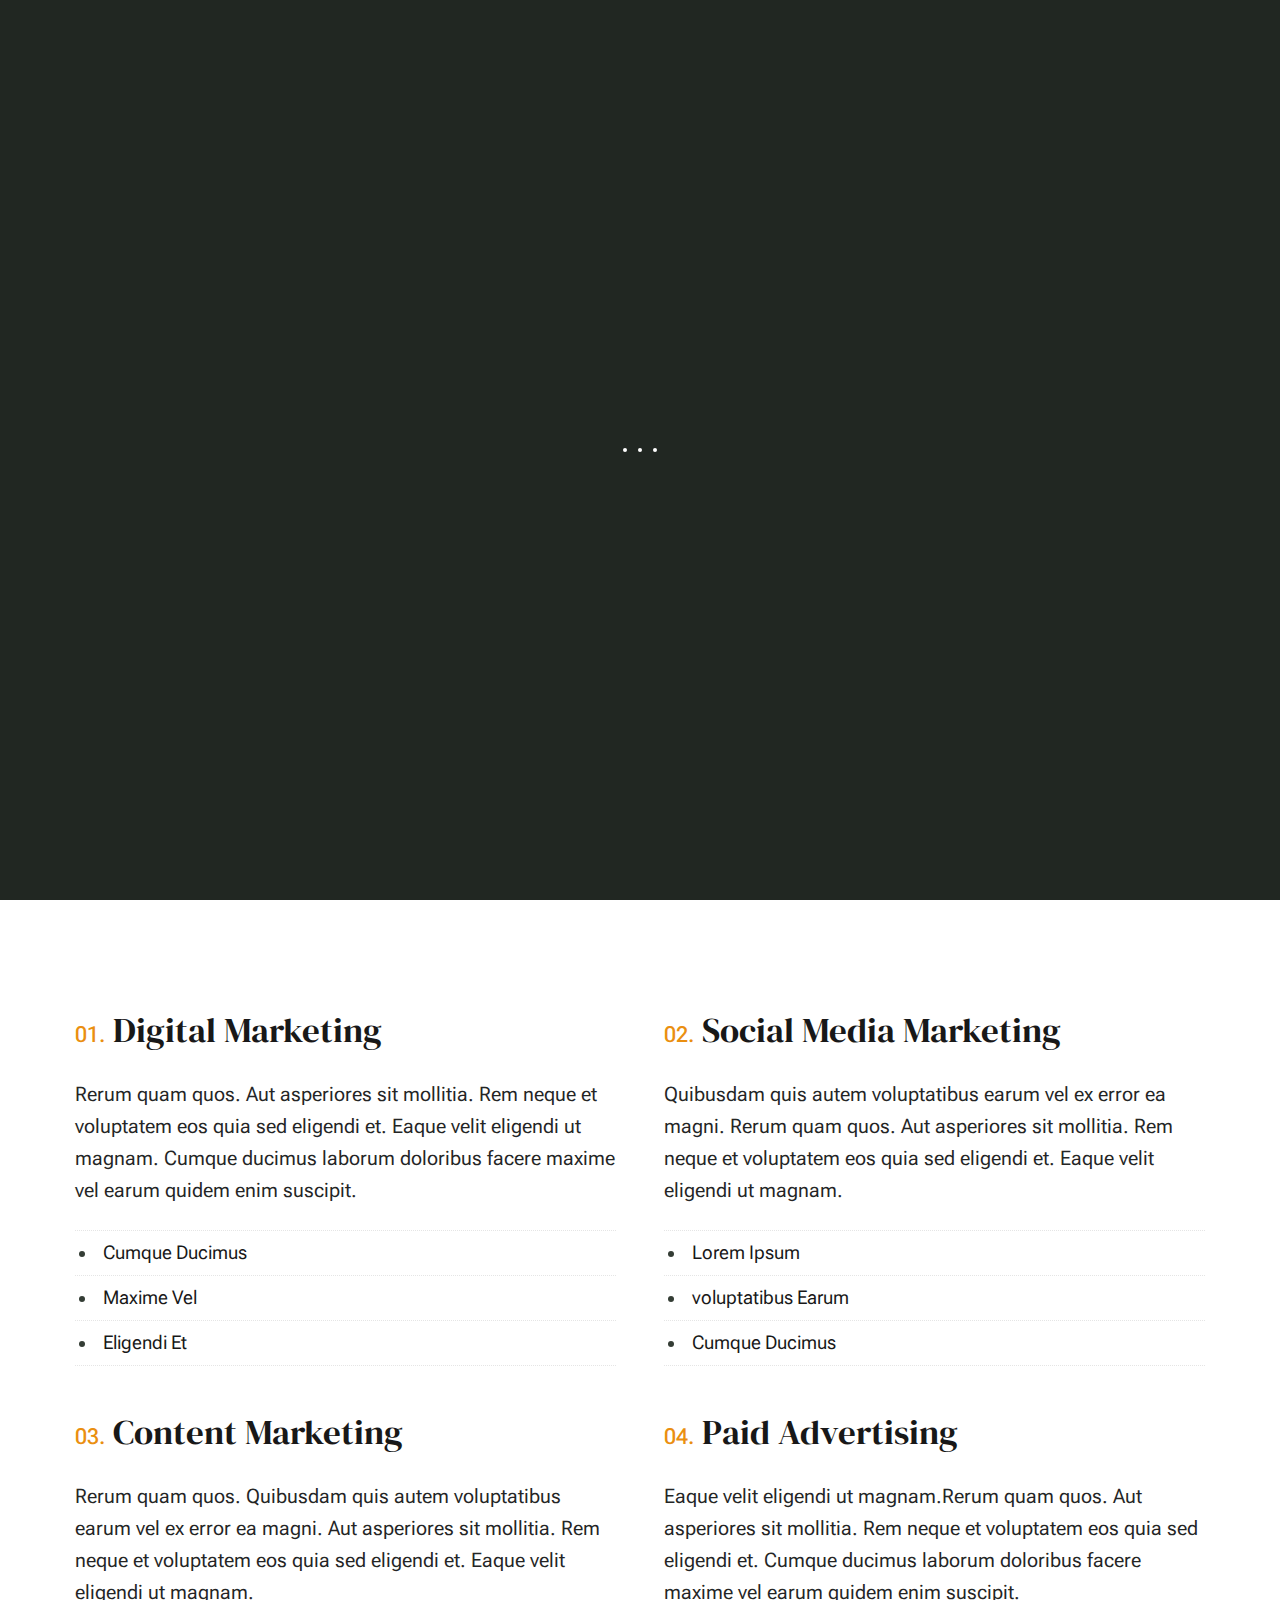
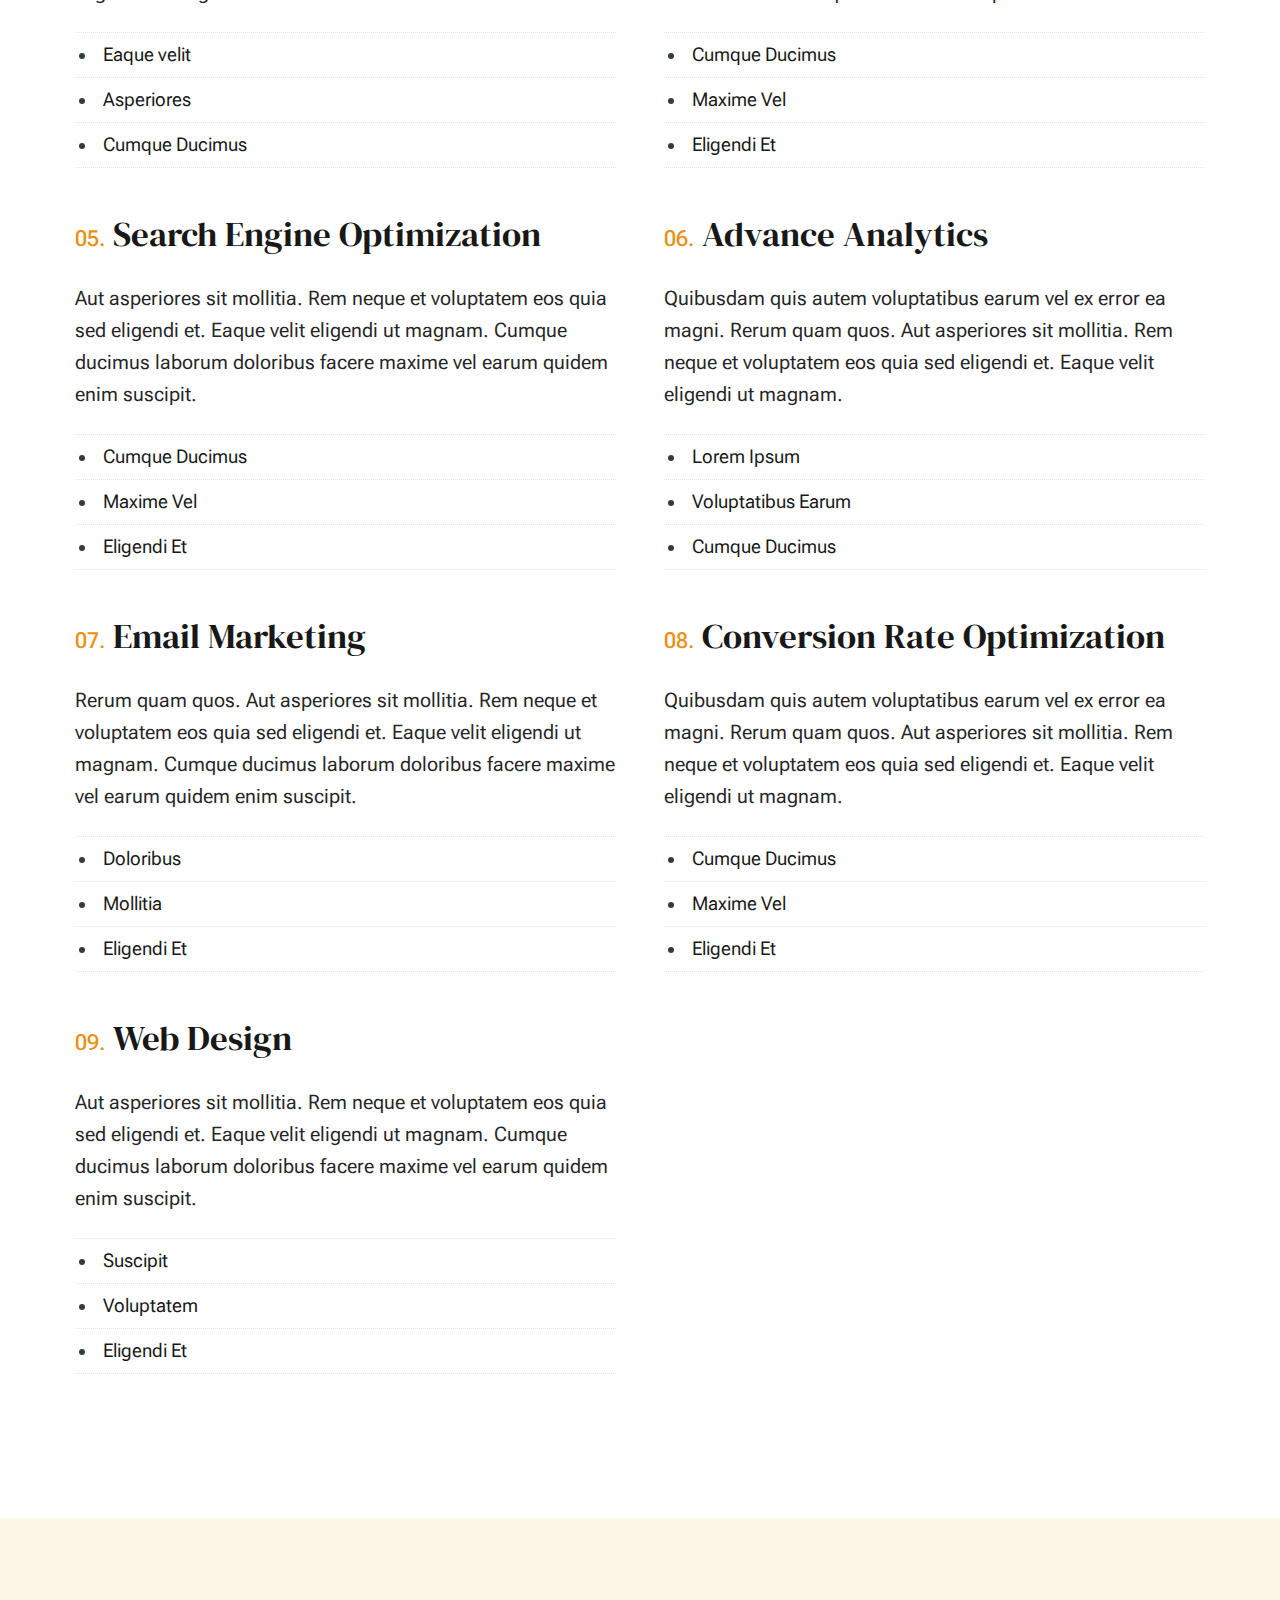
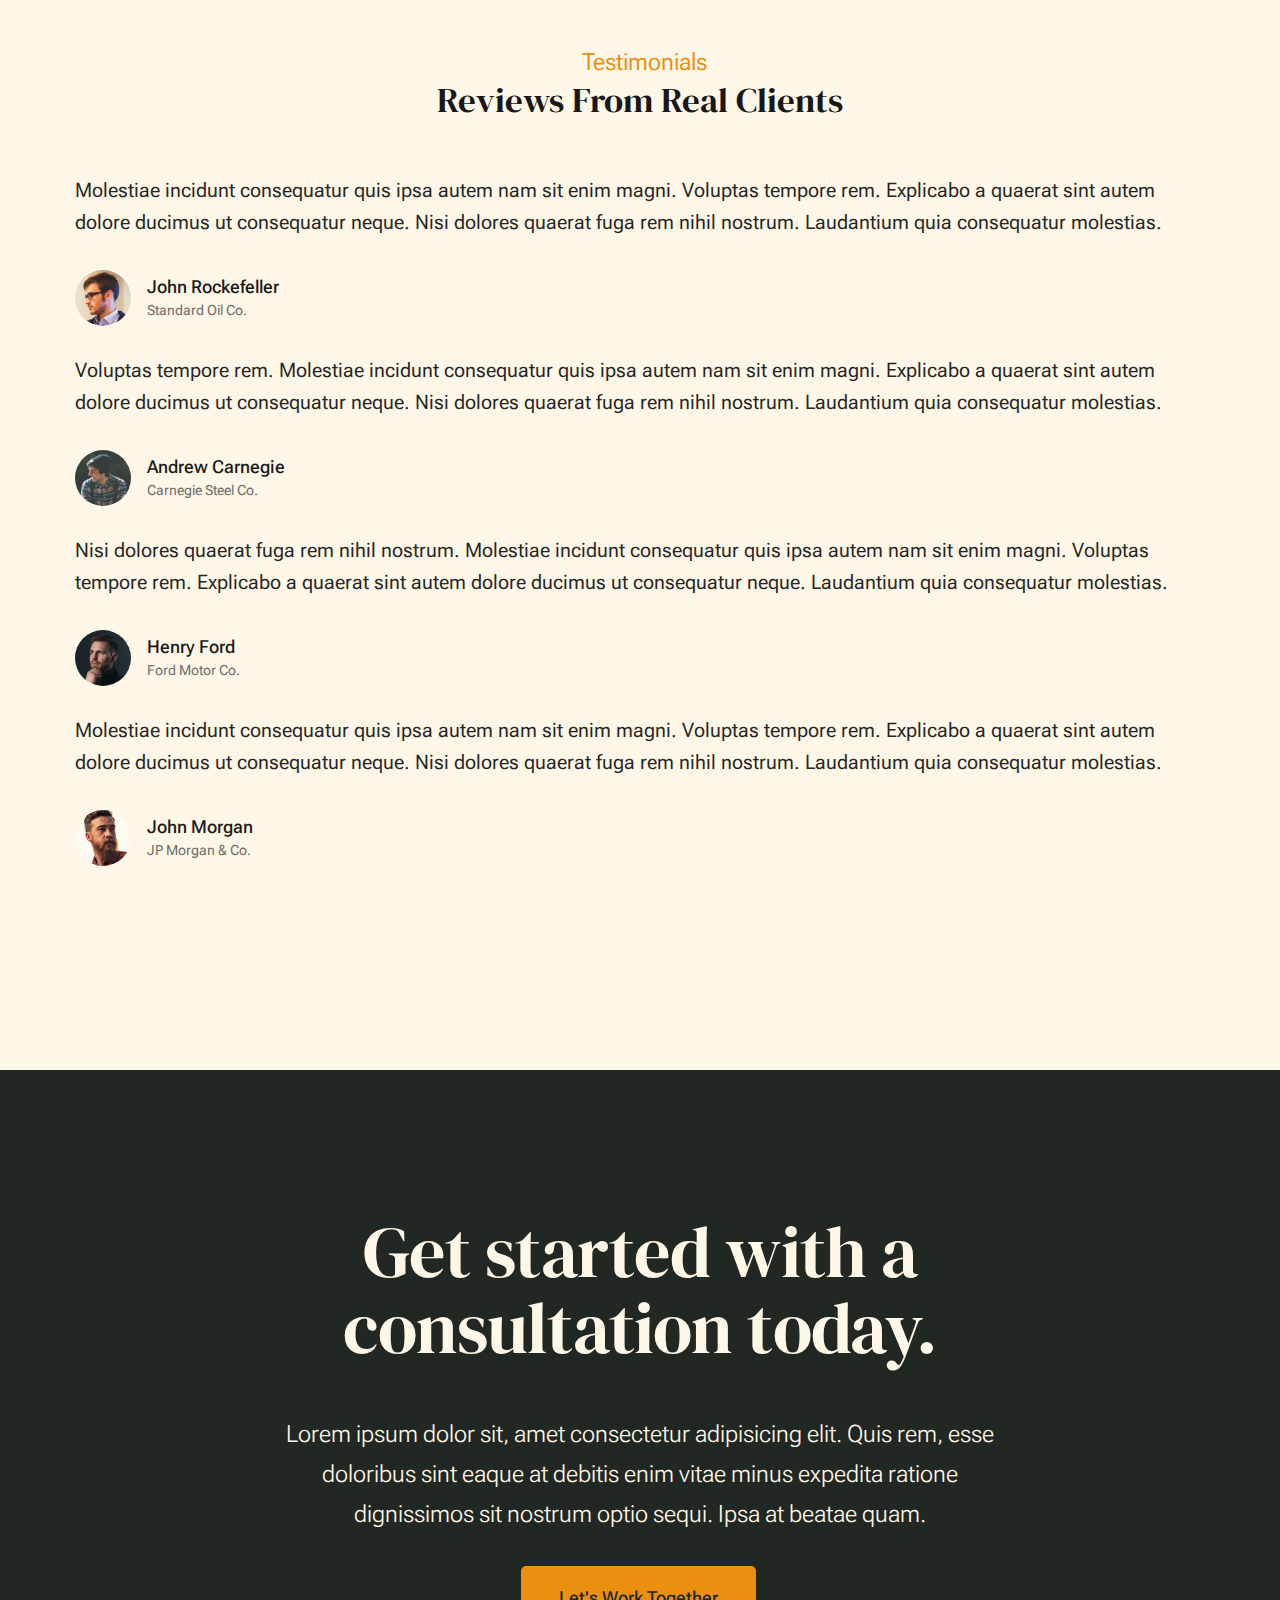
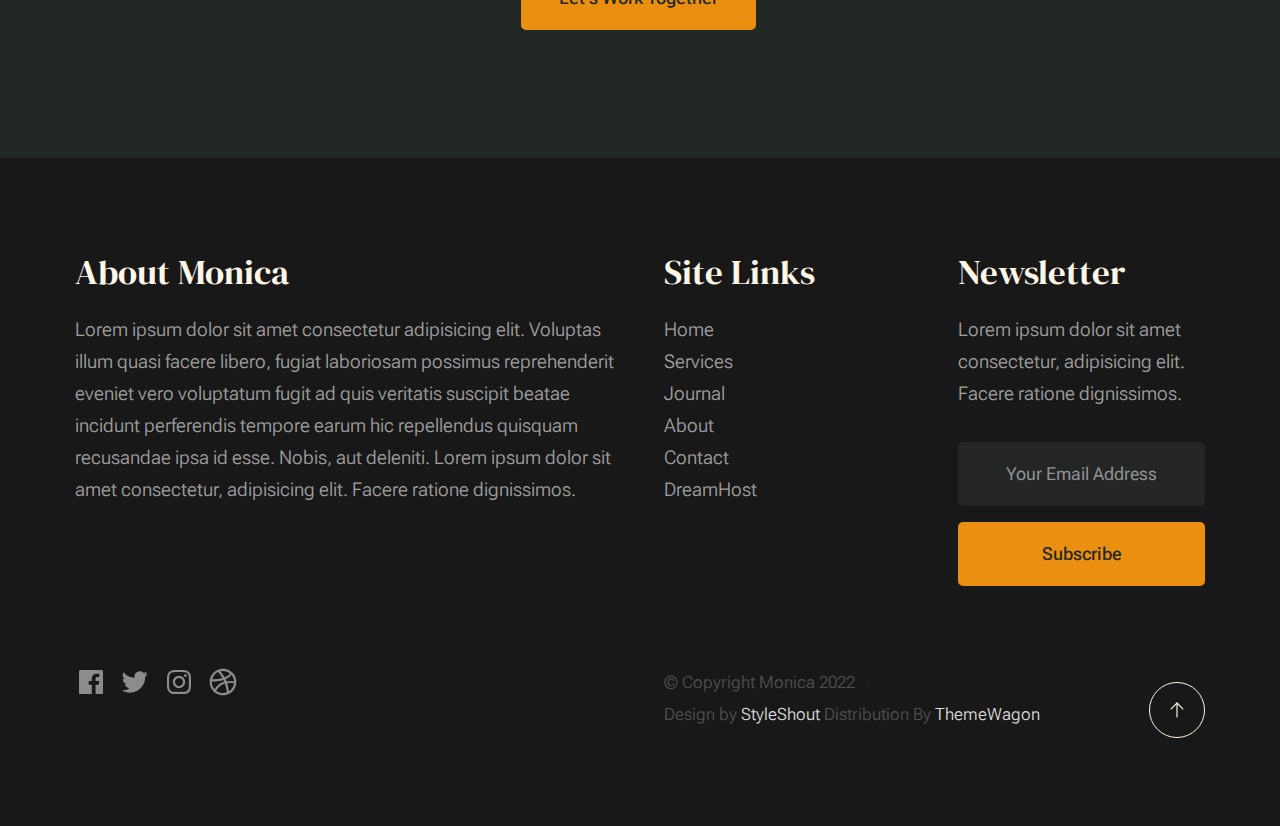
<file: services.html>
<!DOCTYPE html>
<html lang="en" class="no-js" >
<head>

    <!--- basic page needs
    ================================================== -->
    <meta charset="utf-8">
    <meta name="viewport" content="width=device-width, initial-scale=1">
    <title>Services - Monica</title>

    <script>
        document.documentElement.classList.remove('no-js');
        document.documentElement.classList.add('js');
    </script>

    <!-- CSS
    ================================================== -->
    <link rel="stylesheet" href="css/vendor.css">
    <link rel="stylesheet" href="css/styles.css">

    <!-- favicons
    ================================================== -->
    <link rel="apple-touch-icon" sizes="180x180" href="apple-touch-icon.png">
    <link rel="icon" type="image/png" sizes="32x32" href="favicon-32x32.png">
    <link rel="icon" type="image/png" sizes="16x16" href="favicon-16x16.png">
    <link rel="manifest" href="site.webmanifest">

</head>


<body id="top">


    <!-- preloader
    ================================================== -->
    <div id="preloader">
        <div id="loader" class="dots-fade">
            <div></div>
            <div></div>
            <div></div>
        </div>
    </div>


    <!-- page wrap
    ================================================== -->
    <div id="page" class="s-pagewrap">

        <!-- # site header 
        ================================================== -->
        <header class="s-header">

            <div class="row s-header__inner width-sixteen-col">

                <div class="s-header__block">
                    <div class="s-header__logo">
                        <a class="logo" href="index.html">
                            <img src="images/logo.svg" alt="Homepage">
                        </a>
                    </div>

                    <a class="s-header__menu-toggle" href="#0"><span>Menu</span></a>
                </div> <!-- end s-header__block -->

                <nav class="s-header__nav">
    
                    <ul class="s-header__menu-links">
                        <li><a href="about.html">About</a></li>
                        <li class="current"><a href="services.html">Services</a></li>
                        <li><a href="blog.html">Journal</a></li>
                        <li><a href="contact.html">Contact</a></li>
                    </ul> <!-- s-header__menu-links -->

                    <div class="s-header__contact">
                        <a href="contact.html" class="btn btn--primary s-header__contact-btn">Let's Work Together</a>                        
                    </div> <!-- s-header__contact -->
    
                </nav> <!-- end s-header__nav -->

            </div> <!-- end s-header__inner -->

        </header> <!-- end s-header -->

        <!-- # site main content
        ================================================== -->
        <section id="content" class="s-content">

               <section class="s-pageheader pageheader">
                    <div class="row">
                        <div class="column xl-12">
                            <h1 class="page-title">
                                <span class="page-title__small-type text-pretitle">Services</span>
                                High-Impact Services
                            </h1>
                            
                        </div>
                    </div>
               </section> <!-- pageheader -->  

               <section class="s-pagecontent pagecontent">

                    <div class="row pageintro">
                        <div class="column xl-6 lg-12">
                            <h2 class="text-display-title">High-impact services to help your business</h2>
                        </div>
                        <div class="column xl-6 lg-12 u-flexitem-x-right">
                            <p class="lead">
                            Lorem ipsum dolor sit amet consectetur, adipisicing elit. Alias eos quas blanditiis, quos sint nostrum fugit aperiam 
                            inventore optio itaque molestias corporis, ipsa tenetur eligendi nihil iste porro, natus culpa consequuntur? Maxime, 
                            corporis tempore. Sed tenetur veritatis velit recusandae eum, molestiae voluptate ducimus laudantium esse illo 
                            doloribus atque eligendi deleniti iusto. 
                            </p>
                        </div>                       
                    </div>  <!-- pageintro -->       

                    <div class="row">
                        <div class="column xl-12 grid-block">             
                            
                            <div class="grid-full grid-list-items list-items show-ctr">
                                
                                <div class="grid-list-items__item list-items__item">
                                    <div class="list-items__item-header">
                                        <h3 class="list-items__item-title">Digital Marketing</h3>
                                    </div>
                                    <div class="list-items__item-text">
                                        <p>
                                        Rerum quam quos. Aut asperiores 
                                        sit mollitia. Rem neque et voluptatem eos quia sed eligendi et. Eaque velit eligendi ut 
                                        magnam. Cumque ducimus laborum doloribus facere maxime vel earum quidem enim suscipit.
                                        </p>

                                        <ul class="list-services">
                                            <li>Cumque Ducimus</li>
                                            <li>Maxime Vel</li>
                                            <li>Eligendi Et</li>
                                        </ul>
                                    </div>
                                </div> <!-- end list-items__item -->
                                <div class="grid-list-items__item list-items__item">
                                    <div class="list-items__item-header">
                                        <h3 class="list-items__item-title">Social Media Marketing</h3>
                                    </div>
                                    <div class="list-items__item-text">
                                        <p>
                                        Quibusdam quis autem voluptatibus earum vel ex error ea magni. Rerum quam quos. Aut asperiores 
                                        sit mollitia. Rem neque et voluptatem eos quia sed eligendi et. Eaque velit eligendi ut 
                                        magnam.
                                        </p>

                                        <ul class="list-services">
                                            <li>Lorem Ipsum</li>
                                            <li>voluptatibus Earum</li>
                                            <li>Cumque Ducimus</li>
                                        </ul>
                                    </div>
                                </div> <!-- end list-items__item -->
                                <div class="grid-list-items__item list-items__item">
                                    <div class="list-items__item-header">
                                        <h3 class="list-items__item-title">Content Marketing</h3>
                                    </div>
                                    <div class="list-items__item-text">
                                        <p>
                                        Rerum quam quos. Quibusdam quis autem voluptatibus earum vel ex error ea magni. Aut asperiores 
                                        sit mollitia. Rem neque et voluptatem eos quia sed eligendi et. Eaque velit eligendi ut 
                                        magnam.
                                        </p>

                                        <ul class="list-services">
                                            <li>Eaque velit</li>
                                            <li>Asperiores</li>
                                            <li>Cumque Ducimus</li>
                                        </ul>
                                    </div>
                                </div> <!-- end list-items__item -->
                                <div class="grid-list-items__item list-items__item">
                                    <div class="list-items__item-header">
                                        <h3 class="list-items__item-title">Paid Advertising</h3>
                                    </div>
                                    <div class="list-items__item-text">
                                        <p>
                                        Eaque velit eligendi ut magnam.Rerum quam quos. Aut asperiores 
                                        sit mollitia. Rem neque et voluptatem eos quia sed eligendi et. 
                                        Cumque ducimus laborum doloribus facere maxime vel earum quidem enim suscipit.
                                        </p>

                                        <ul class="list-services">
                                            <li>Cumque Ducimus</li>
                                            <li>Maxime Vel</li>
                                            <li>Eligendi Et</li>
                                        </ul>
                                    </div>
                                </div> <!-- end list-items__item -->
                                <div class="grid-list-items__item list-items__item">
                                    <div class="list-items__item-header">
                                        <h3 class="list-items__item-title">Search Engine Optimization</h3>
                                    </div>
                                    <div class="list-items__item-text">
                                        <p>
                                        Aut asperiores sit mollitia. Rem neque et voluptatem eos quia sed eligendi et. Eaque velit eligendi ut 
                                        magnam. Cumque ducimus laborum doloribus facere maxime vel earum quidem enim suscipit.
                                        </p>

                                        <ul class="list-services">
                                            <li>Cumque Ducimus</li>
                                            <li>Maxime Vel</li>
                                            <li>Eligendi Et</li>
                                        </ul>
                                    </div>
                                </div> <!-- end list-items__item -->
                                <div class="grid-list-items__item list-items__item">
                                    <div class="list-items__item-header">
                                        <h3 class="list-items__item-title">Advance Analytics</h3>
                                    </div>
                                    <div class="list-items__item-text">
                                        <p>
                                        Quibusdam quis autem voluptatibus earum vel ex error ea magni. Rerum quam quos. Aut asperiores 
                                        sit mollitia. Rem neque et voluptatem eos quia sed eligendi et. Eaque velit eligendi ut 
                                        magnam.
                                        </p>

                                        <ul class="list-services">
                                            <li>Lorem Ipsum</li>
                                            <li>Voluptatibus Earum</li>
                                            <li>Cumque Ducimus</li>
                                        </ul>
                                    </div>
                                </div> <!-- end list-items__item -->
                                <div class="grid-list-items__item list-items__item">
                                    <div class="list-items__item-header">
                                        <h3 class="list-items__item-title">Email Marketing</h3>
                                    </div>
                                    <div class="list-items__item-text">
                                        <p>
                                        Rerum quam quos. Aut asperiores 
                                        sit mollitia. Rem neque et voluptatem eos quia sed eligendi et. Eaque velit eligendi ut 
                                        magnam. Cumque ducimus laborum doloribus facere maxime vel earum quidem enim suscipit.
                                        </p>

                                        <ul class="list-services">
                                            <li>Doloribus</li>
                                            <li>Mollitia</li>
                                            <li>Eligendi Et</li>
                                        </ul>
                                    </div>
                                </div> <!-- end list-items__item -->
                                <div class="grid-list-items__item list-items__item">
                                    <div class="list-items__item-header">
                                        <h3 class="list-items__item-title">Conversion Rate Optimization</h3>
                                    </div>
                                    <div class="list-items__item-text">
                                        <p>
                                        Quibusdam quis autem voluptatibus earum vel ex error ea magni. Rerum quam quos. Aut asperiores 
                                        sit mollitia. Rem neque et voluptatem eos quia sed eligendi et. Eaque velit eligendi ut 
                                        magnam.
                                        </p>

                                        <ul class="list-services">
                                            <li>Cumque Ducimus</li>
                                            <li>Maxime Vel</li>
                                            <li>Eligendi Et</li>
                                        </ul>
                                    </div>
                                </div> <!-- end list-items__item -->
                                <div class="grid-list-items__item list-items__item">
                                    <div class="list-items__item-header">
                                        <h3 class="list-items__item-title">Web Design</h3>
                                    </div>
                                    <div class="list-items__item-text">
                                        <p>
                                        Aut asperiores sit mollitia. Rem neque et voluptatem eos quia sed eligendi et. Eaque velit eligendi ut 
                                        magnam. Cumque ducimus laborum doloribus facere maxime vel earum quidem enim suscipit.
                                        </p>

                                        <ul class="list-services">
                                            <li>Suscipit</li>
                                            <li>Voluptatem</li>
                                            <li>Eligendi Et</li>
                                        </ul>
                                    </div>
                                </div> <!-- end list-items__item -->
    
                            </div> <!-- grid-list-items -->
                           

                        </div> <!-- end grid-block-->
                    </div> <!-- end row -->

               </section> <!-- pagecontent -->

               <section class="s-testimonials">

                    <div class="s-testimonials__header row row-x-center text-center">
                        <div class="column xl-8 lg-12">
        
                            <p class="text-pretitle">
                            Testimonials
                            </p>
                            <h3>
                            Reviews From Real Clients
                            </h3>                        
        
                        </div>
                    </div> <!--end s-testimonials__header -->

                    <div class="row s-testimonials__content">
                        <div class="column xl-12 testimonials">

                            <div class="swiper-container testimonials__slider page-slider">

                                <div class="swiper-wrapper">
                                    <div class="testimonials__slide swiper-slide">
                                        <p>
                                        Molestiae incidunt consequatur quis ipsa autem nam sit enim magni. Voluptas tempore rem. 
                                        Explicabo a quaerat sint autem dolore ducimus ut consequatur neque. Nisi dolores quaerat fuga rem nihil nostrum.
                                        Laudantium quia consequatur molestias.
                                        </p>
                                        <div class="testimonials__author">
                                            <img src="images/avatars/user-01.jpg" alt="Author image" class="testimonials__avatar">
                                            <cite class="testimonials__cite">
                                                <strong>John Rockefeller</strong>
                                                <span>Standard Oil Co.</span>
                                            </cite>
                                        </div>
                                    </div>
                                    <div class="testimonials__slide swiper-slide">
                                        <p>
                                        Voluptas tempore rem. Molestiae incidunt consequatur quis ipsa autem nam sit enim magni. 
                                        Explicabo a quaerat sint autem dolore ducimus ut consequatur neque. Nisi dolores quaerat fuga rem nihil nostrum.
                                        Laudantium quia consequatur molestias.
                                        </p>
                                        <div class="testimonials__author">
                                            <img src="images/avatars/user-04.jpg" alt="Author image" class="testimonials__avatar">
                                            <cite class="testimonials__cite">
                                                <strong>Andrew Carnegie</strong>
                                                <span>Carnegie Steel Co.</span>
                                            </cite>
                                        </div>
                                    </div>
                                    <div class="testimonials__slide swiper-slide">
                                        <p>
                                        Nisi dolores quaerat fuga rem nihil nostrum. Molestiae incidunt consequatur quis ipsa autem nam sit enim magni. 
                                        Voluptas tempore rem. Explicabo a quaerat sint autem dolore ducimus ut consequatur neque. 
                                        Laudantium quia consequatur molestias.
                                        </p>
                                        <div class="testimonials__author">
                                            <img src="images/avatars/user-06.jpg" alt="Author image" class="testimonials__avatar">
                                            <cite class="testimonials__cite">
                                                <strong>Henry Ford</strong>
                                                <span>Ford Motor Co.</span>
                                            </cite>
                                        </div>
                                    </div>
                                    <div class="testimonials__slide swiper-slide">
                                        <p>
                                        Molestiae incidunt consequatur quis ipsa autem nam sit enim magni. Voluptas tempore rem. 
                                        Explicabo a quaerat sint autem dolore ducimus ut consequatur neque. Nisi dolores quaerat fuga rem nihil nostrum.
                                        Laudantium quia consequatur molestias.
                                        </p>
                                        <div class="testimonials__author">
                                            <img src="images/avatars/user-02.jpg" alt="Author image" class="testimonials__avatar">
                                            <cite class="testimonials__cite">
                                                <strong>John Morgan</strong>
                                                <span>JP Morgan & Co.</span>
                                            </cite>
                                        </div>
                                    </div> 
                                </div> <!-- end swiper-wrapper --> 

                                <div class="swiper-pagination"></div>

                            </div> <!--end testimonials__slider --> 

                        </div> <!-- testimonials -->
                    </div> <!--end s-testimonials__content -->

               </section> <!-- end s-testimonials -->

        </section> <!-- s-content-->

        <!-- # cta
        ================================================== -->
        <section id="cta" class="s-cta">

            <div class="row row-x-center text-center">
                <div class="column xl-8 lg-12">

                    <div class="s-cta__content">
                        <h2 class="text-display-title">
                        Get started with a consultation today.
                        </h2>
                        <p class="lead">
                        Lorem ipsum dolor sit, amet consectetur adipisicing elit. Quis rem, esse doloribus sint eaque at debitis enim vitae minus expedita ratione dignissimos sit nostrum optio sequi. Ipsa at beatae quam.
                        </p>
                        <a href="contact.html" class="btn btn--primary">Let's Work Together</a>
                    </div>

                </div>
            </div>

        </section> <!-- end s-cta -->


        <!-- # footer 
        ================================================== -->
        <footer class="s-footer">
            <div class="row s-footer__content">
                <div class="column xl-6 lg-6 md-12 s-footer__block s-footer__about">                    
                    <h3>About Monica</h3>
                    <p>
                    Lorem ipsum dolor sit amet consectetur adipisicing elit. Voluptas illum quasi facere libero, 
                    fugiat laboriosam possimus reprehenderit eveniet vero voluptatum fugit ad quis veritatis suscipit beatae 
                    incidunt perferendis tempore earum hic repellendus quisquam recusandae ipsa id esse. Nobis, aut deleniti.
                    Lorem ipsum dolor sit amet consectetur, adipisicing elit. Facere ratione dignissimos.
                    </p>               
                </div>                
                <div class="column xl-3 lg-6 md-12 s-footer__block s-footer__site-links">
                    <h3>Site Links</h3>
                    <ul class="link-list">
                        <li><a href="index.html">Home</a></li>
                        <li><a href="services.html">Services</a></li>
                        <li><a href="blog.html">Journal</a></li>
                        <li><a href="about.html">About</a></li>
                        <li><a href="contact.html">Contact</a></li>
                        <li><a href="https://www.dreamhost.com/r.cgi?287326">DreamHost</a></li>
                    </ul>
                </div>
                <div class="column xl-3 lg-6 md-12 tab-12 s-footer__block s-footer__newsletter">
                    <h3>Newsletter</h3>

                    <p>
                    Lorem ipsum dolor sit amet consectetur, adipisicing elit. Facere ratione dignissimos.
                    </p>

                    <div class="subscribe-form">
                        <form id="mc-form" class="mc-form">
                            <input type="email" name="EMAIL" id="mce-EMAIL" class="u-fullwidth text-center" placeholder="Your Email Address" title="The domain portion of the email address is invalid (the portion after the @)." pattern="^([^\x00-\x20\x22\x28\x29\x2c\x2e\x3a-\x3c\x3e\x40\x5b-\x5d\x7f-\xff]+|\x22([^\x0d\x22\x5c\x80-\xff]|\x5c[\x00-\x7f])*\x22)(\x2e([^\x00-\x20\x22\x28\x29\x2c\x2e\x3a-\x3c\x3e\x40\x5b-\x5d\x7f-\xff]+|\x22([^\x0d\x22\x5c\x80-\xff]|\x5c[\x00-\x7f])*\x22))*\x40([^\x00-\x20\x22\x28\x29\x2c\x2e\x3a-\x3c\x3e\x40\x5b-\x5d\x7f-\xff]+|\x5b([^\x0d\x5b-\x5d\x80-\xff]|\x5c[\x00-\x7f])*\x5d)(\x2e([^\x00-\x20\x22\x28\x29\x2c\x2e\x3a-\x3c\x3e\x40\x5b-\x5d\x7f-\xff]+|\x5b([^\x0d\x5b-\x5d\x80-\xff]|\x5c[\x00-\x7f])*\x5d))*(\.\w{2,})+$" required>
                            <input type="submit" name="subscribe" value="Subscribe" class="btn btn--primary btn--small u-fullwidth">
                            <!-- <div style="position: absolute; left: -5000px;" aria-hidden="true"><input type="text" name="b_cdb7b577e41181934ed6a6a44_9a91cfe7b3" tabindex="-1" value=""></div> -->
                            <div class="mc-status"></div>
                        </form>
                    </div>
                </div>
            </div>    
            
            <div class="row s-footer__bottom">
                <div class="column xl-6 lg-12">
                    <ul class="s-footer__social social-list">
                        <li>
                            <a href="#0">
                                <svg xmlns="http://www.w3.org/2000/svg" width="24" height="24" viewBox="0 0 24 24" style="fill:rgba(0, 0, 0, 1);transform:;-ms-filter:"><path d="M20,3H4C3.447,3,3,3.448,3,4v16c0,0.552,0.447,1,1,1h8.615v-6.96h-2.338v-2.725h2.338v-2c0-2.325,1.42-3.592,3.5-3.592 c0.699-0.002,1.399,0.034,2.095,0.107v2.42h-1.435c-1.128,0-1.348,0.538-1.348,1.325v1.735h2.697l-0.35,2.725h-2.348V21H20 c0.553,0,1-0.448,1-1V4C21,3.448,20.553,3,20,3z"></path></svg>
                                <span class="u-screen-reader-text">Facebook</span>
                            </a>
                        </li>
                        <li>
                            <a href="#0">
                                <svg xmlns="http://www.w3.org/2000/svg" width="24" height="24" viewBox="0 0 24 24" style="fill:rgba(0, 0, 0, 1);transform:;-ms-filter:"><path d="M19.633,7.997c0.013,0.175,0.013,0.349,0.013,0.523c0,5.325-4.053,11.461-11.46,11.461c-2.282,0-4.402-0.661-6.186-1.809 c0.324,0.037,0.636,0.05,0.973,0.05c1.883,0,3.616-0.636,5.001-1.721c-1.771-0.037-3.255-1.197-3.767-2.793 c0.249,0.037,0.499,0.062,0.761,0.062c0.361,0,0.724-0.05,1.061-0.137c-1.847-0.374-3.23-1.995-3.23-3.953v-0.05 c0.537,0.299,1.16,0.486,1.82,0.511C3.534,9.419,2.823,8.184,2.823,6.787c0-0.748,0.199-1.434,0.548-2.032 c1.983,2.443,4.964,4.04,8.306,4.215c-0.062-0.3-0.1-0.611-0.1-0.923c0-2.22,1.796-4.028,4.028-4.028 c1.16,0,2.207,0.486,2.943,1.272c0.91-0.175,1.782-0.512,2.556-0.973c-0.299,0.935-0.936,1.721-1.771,2.22 c0.811-0.088,1.597-0.312,2.319-0.624C21.104,6.712,20.419,7.423,19.633,7.997z"></path></svg>
                                <span class="u-screen-reader-text">Twitter</span>
                            </a>
                        </li>
                        <li>
                            <a href="#0">
                                <svg xmlns="http://www.w3.org/2000/svg" width="24" height="24" viewBox="0 0 24 24" style="fill:rgba(0, 0, 0, 1);transform:;-ms-filter:"><path d="M11.999,7.377c-2.554,0-4.623,2.07-4.623,4.623c0,2.554,2.069,4.624,4.623,4.624c2.552,0,4.623-2.07,4.623-4.624 C16.622,9.447,14.551,7.377,11.999,7.377L11.999,7.377z M11.999,15.004c-1.659,0-3.004-1.345-3.004-3.003 c0-1.659,1.345-3.003,3.004-3.003s3.002,1.344,3.002,3.003C15.001,13.659,13.658,15.004,11.999,15.004L11.999,15.004z"></path><circle cx="16.806" cy="7.207" r="1.078"></circle><path d="M20.533,6.111c-0.469-1.209-1.424-2.165-2.633-2.632c-0.699-0.263-1.438-0.404-2.186-0.42 c-0.963-0.042-1.268-0.054-3.71-0.054s-2.755,0-3.71,0.054C7.548,3.074,6.809,3.215,6.11,3.479C4.9,3.946,3.945,4.902,3.477,6.111 c-0.263,0.7-0.404,1.438-0.419,2.186c-0.043,0.962-0.056,1.267-0.056,3.71c0,2.442,0,2.753,0.056,3.71 c0.015,0.748,0.156,1.486,0.419,2.187c0.469,1.208,1.424,2.164,2.634,2.632c0.696,0.272,1.435,0.426,2.185,0.45 c0.963,0.042,1.268,0.055,3.71,0.055s2.755,0,3.71-0.055c0.747-0.015,1.486-0.157,2.186-0.419c1.209-0.469,2.164-1.424,2.633-2.633 c0.263-0.7,0.404-1.438,0.419-2.186c0.043-0.962,0.056-1.267,0.056-3.71s0-2.753-0.056-3.71C20.941,7.57,20.801,6.819,20.533,6.111z M19.315,15.643c-0.007,0.576-0.111,1.147-0.311,1.688c-0.305,0.787-0.926,1.409-1.712,1.711c-0.535,0.199-1.099,0.303-1.67,0.311 c-0.95,0.044-1.218,0.055-3.654,0.055c-2.438,0-2.687,0-3.655-0.055c-0.569-0.007-1.135-0.112-1.669-0.311 c-0.789-0.301-1.414-0.923-1.719-1.711c-0.196-0.534-0.302-1.099-0.311-1.669c-0.043-0.95-0.053-1.218-0.053-3.654 c0-2.437,0-2.686,0.053-3.655c0.007-0.576,0.111-1.146,0.311-1.687c0.305-0.789,0.93-1.41,1.719-1.712 c0.534-0.198,1.1-0.303,1.669-0.311c0.951-0.043,1.218-0.055,3.655-0.055c2.437,0,2.687,0,3.654,0.055 c0.571,0.007,1.135,0.112,1.67,0.311c0.786,0.303,1.407,0.925,1.712,1.712c0.196,0.534,0.302,1.099,0.311,1.669 c0.043,0.951,0.054,1.218,0.054,3.655c0,2.436,0,2.698-0.043,3.654H19.315z"></path></svg>
                                <span class="u-screen-reader-text">Instagram</span>
                            </a>
                        </li>
                        <li>
                            <a href="#0">
                                <svg xmlns="http://www.w3.org/2000/svg" width="24" height="24" viewBox="0 0 24 24" style="fill: rgba(0, 0, 0, 1);transform: ;msFilter:;"><path d="M20.66 6.98a9.932 9.932 0 0 0-3.641-3.64C15.486 2.447 13.813 2 12 2s-3.486.447-5.02 1.34c-1.533.893-2.747 2.107-3.64 3.64S2 10.187 2 12s.446 3.487 1.34 5.02a9.924 9.924 0 0 0 3.641 3.64C8.514 21.553 10.187 22 12 22s3.486-.447 5.02-1.34a9.932 9.932 0 0 0 3.641-3.64C21.554 15.487 22 13.813 22 12s-.446-3.487-1.34-5.02zM12 3.66c2 0 3.772.64 5.32 1.919-.92 1.174-2.286 2.14-4.1 2.9-1.002-1.813-2.088-3.327-3.261-4.54A7.715 7.715 0 0 1 12 3.66zM5.51 6.8a8.116 8.116 0 0 1 2.711-2.22c1.212 1.201 2.325 2.7 3.34 4.5-2 .6-4.114.9-6.341.9-.573 0-1.006-.013-1.3-.04A8.549 8.549 0 0 1 5.51 6.8zM3.66 12c0-.054.003-.12.01-.2.007-.08.01-.146.01-.2.254.014.641.02 1.161.02 2.666 0 5.146-.367 7.439-1.1.187.373.381.793.58 1.26-1.32.293-2.674 1.006-4.061 2.14S6.4 16.247 5.76 17.5c-1.4-1.587-2.1-3.42-2.1-5.5zM12 20.34c-1.894 0-3.594-.587-5.101-1.759.601-1.187 1.524-2.322 2.771-3.401 1.246-1.08 2.483-1.753 3.71-2.02a29.441 29.441 0 0 1 1.56 6.62 8.166 8.166 0 0 1-2.94.56zm7.08-3.96a8.351 8.351 0 0 1-2.58 2.621c-.24-2.08-.7-4.107-1.379-6.081.932-.066 1.765-.1 2.5-.1.799 0 1.686.034 2.659.1a8.098 8.098 0 0 1-1.2 3.46zm-1.24-5c-1.16 0-2.233.047-3.22.14a27.053 27.053 0 0 0-.68-1.62c2.066-.906 3.532-2.006 4.399-3.3 1.2 1.414 1.854 3.027 1.96 4.84-.812-.04-1.632-.06-2.459-.06z"></path></svg>
                                <span class="u-screen-reader-text">Dribbble</span>
                            </a>
                        </li>
                    </ul> <!-- end s-footer__social -->
                </div>
                <div class="column xl-6 lg-12">
                    <p class="ss-copyright">
                        <span>© Copyright Monica 2022</span> 
                        <span>Design by <a href="https://www.styleshout.com/">StyleShout</a> Distribution By <a href="https://themewagon.com">ThemeWagon</a></span>
                    </p>
                </div>

                <div class="ss-go-top">
                    <a class="smoothscroll" title="Back to Top" href="#top">
                        <svg xmlns="http://www.w3.org/2000/svg" viewBox="0 0 24 24" width="36" height="36" fill="none" stroke="#ffffff" stroke-width="1" stroke-linecap="round" stroke-linejoin="round">&lt;!--!  Atomicons Free 1.00 by @atisalab License - https://atomicons.com/license/ (Icons: CC BY 4.0) Copyright 2021 Atomicons --&gt;<polyline points="17 11 12 6 7 11"></polyline><line x1="12" y1="18" x2="12" y2="6"></line></svg>
                    </a>
                </div> <!-- end ss-go-top -->
            </div>
            
        </footer> <!-- end s-footer -->

    </div> <!-- end page-wrap -->

    <!-- Java Script
    ================================================== -->
    <script src="js/plugins.js"></script>
    <script src="js/main.js"></script>

</body>
</html>
</file>
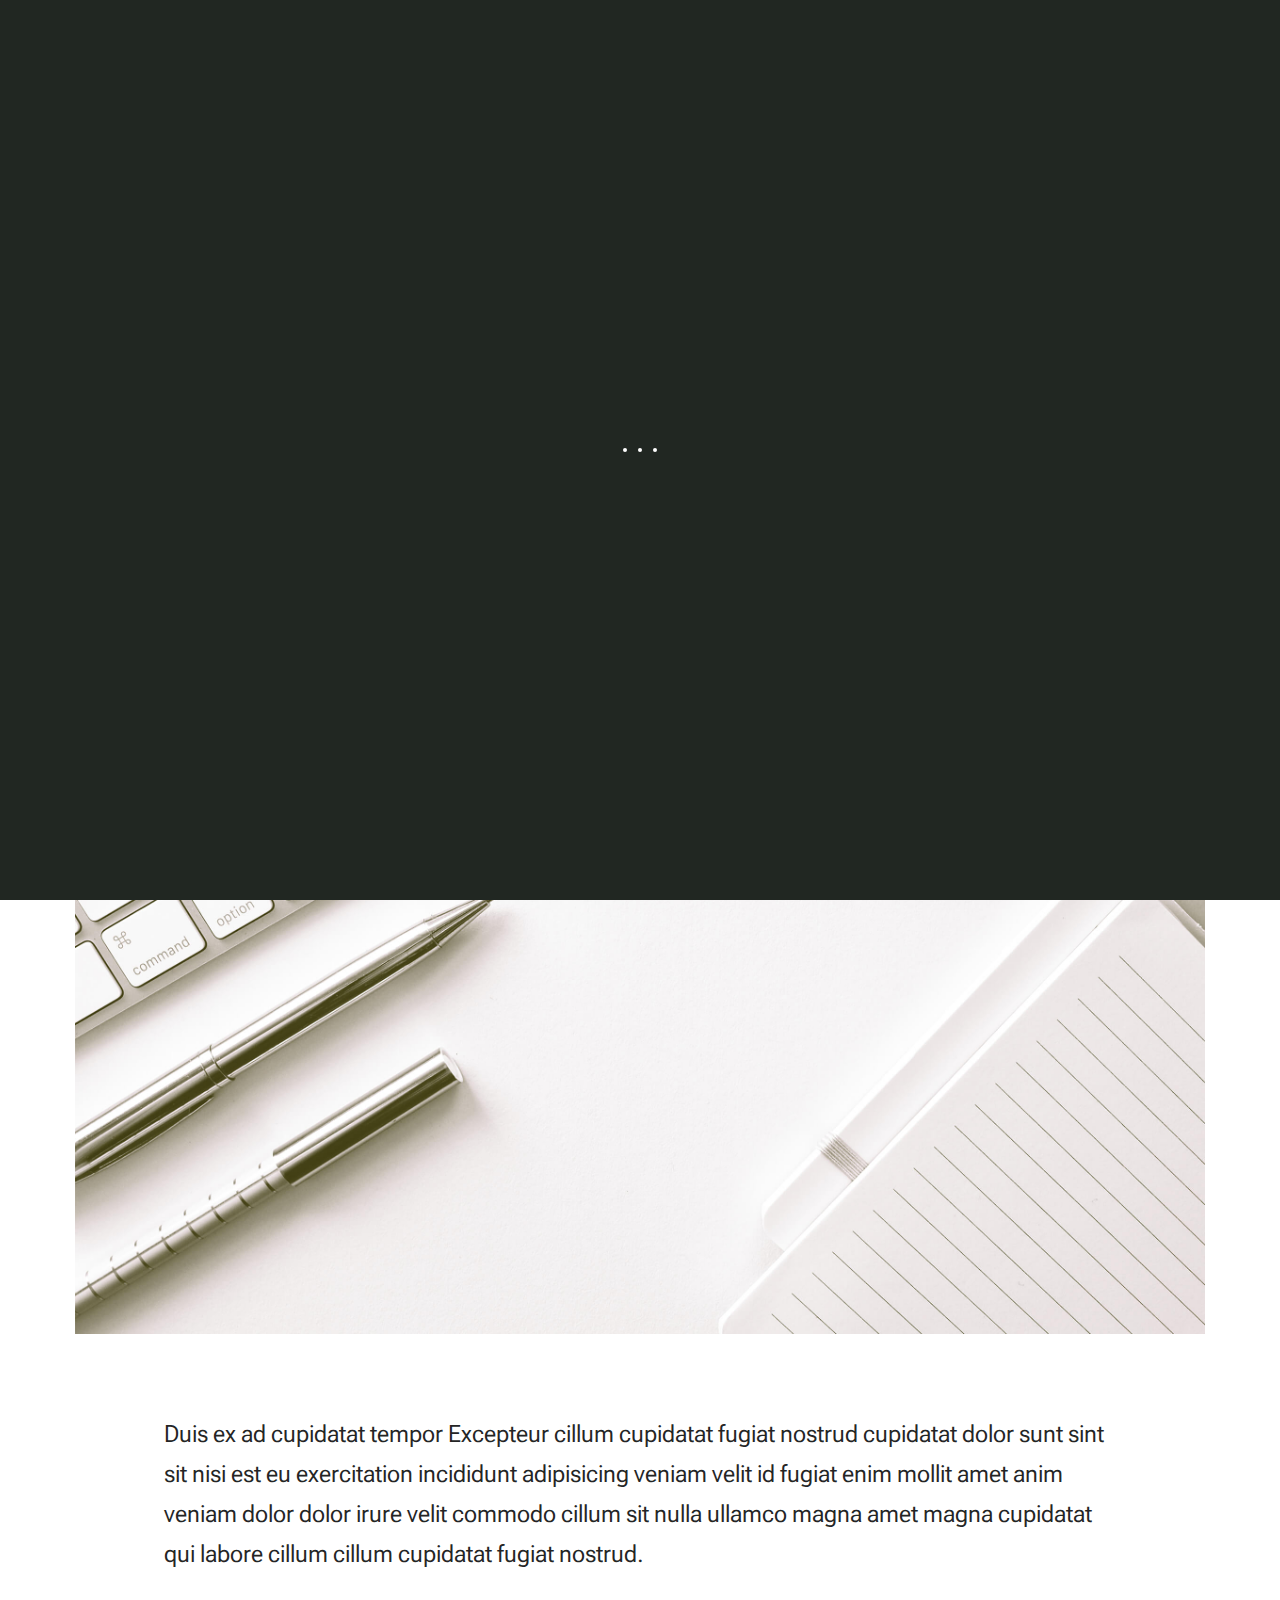
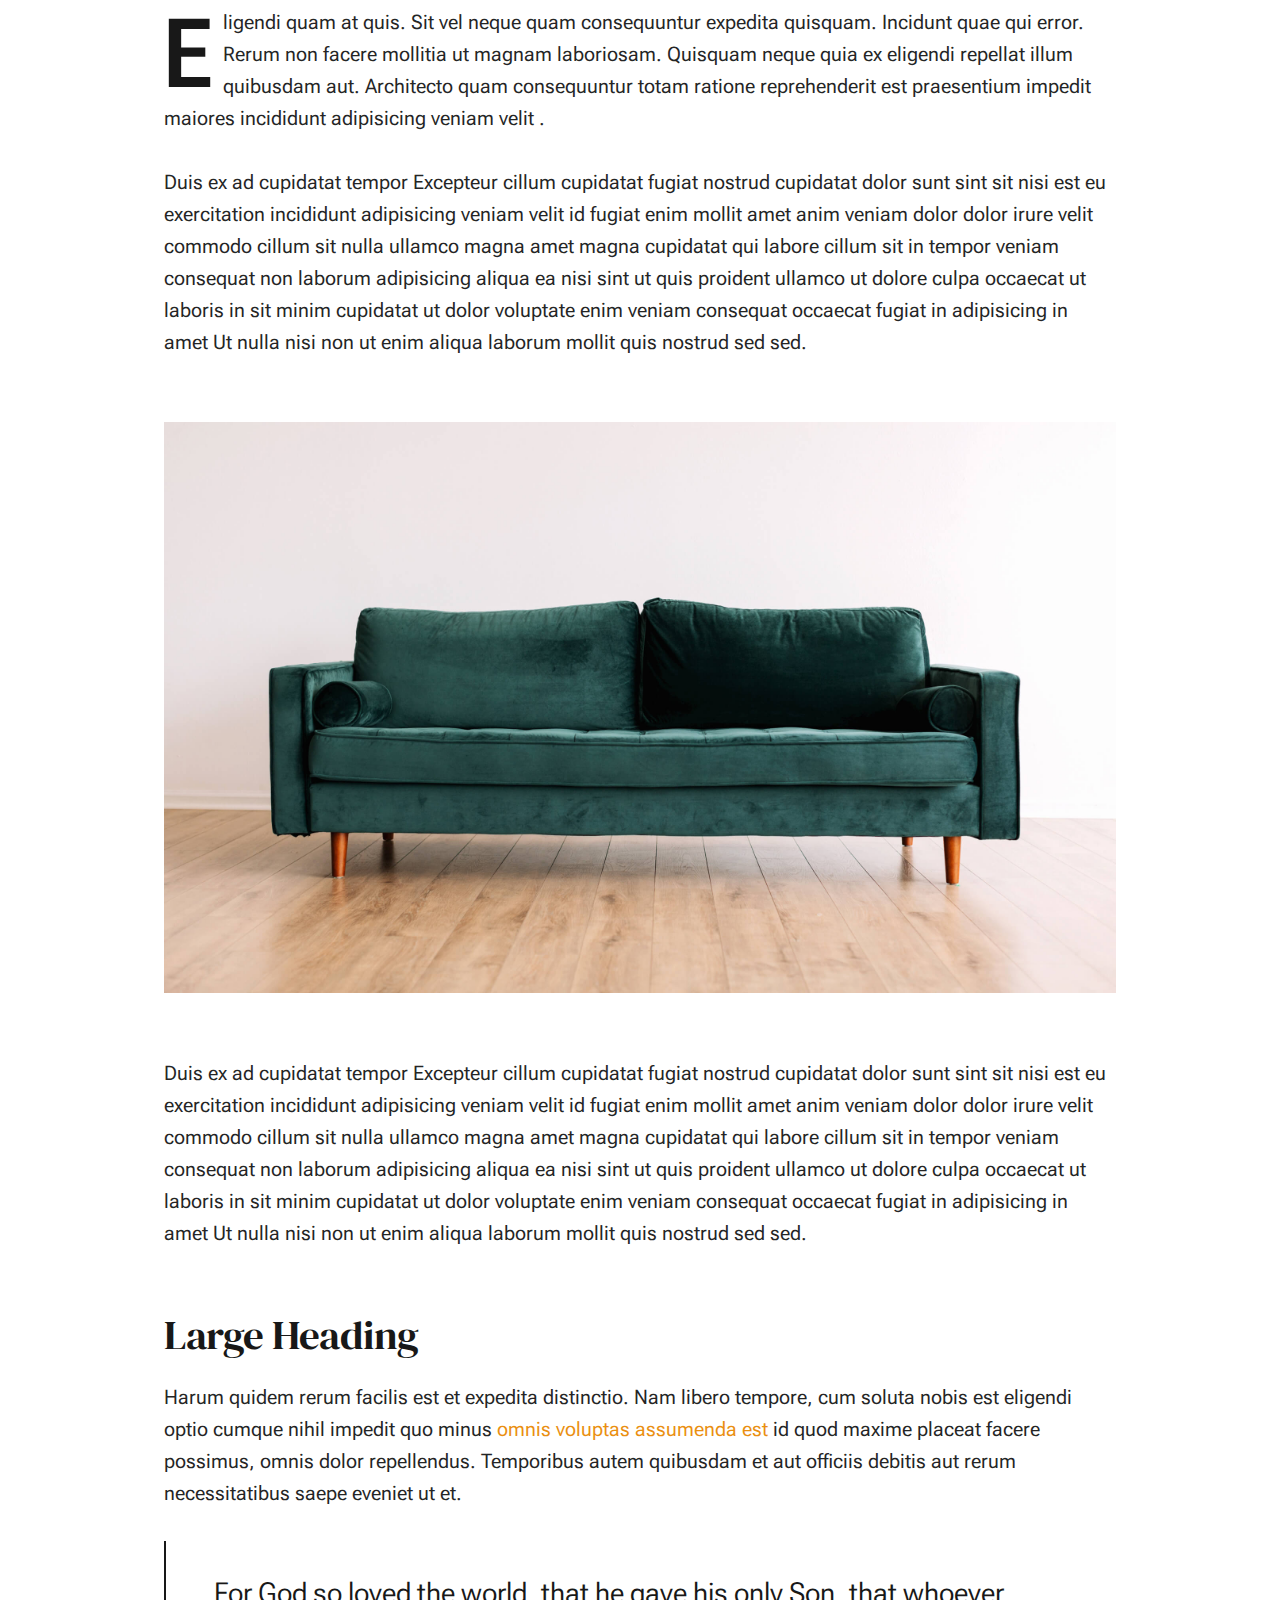
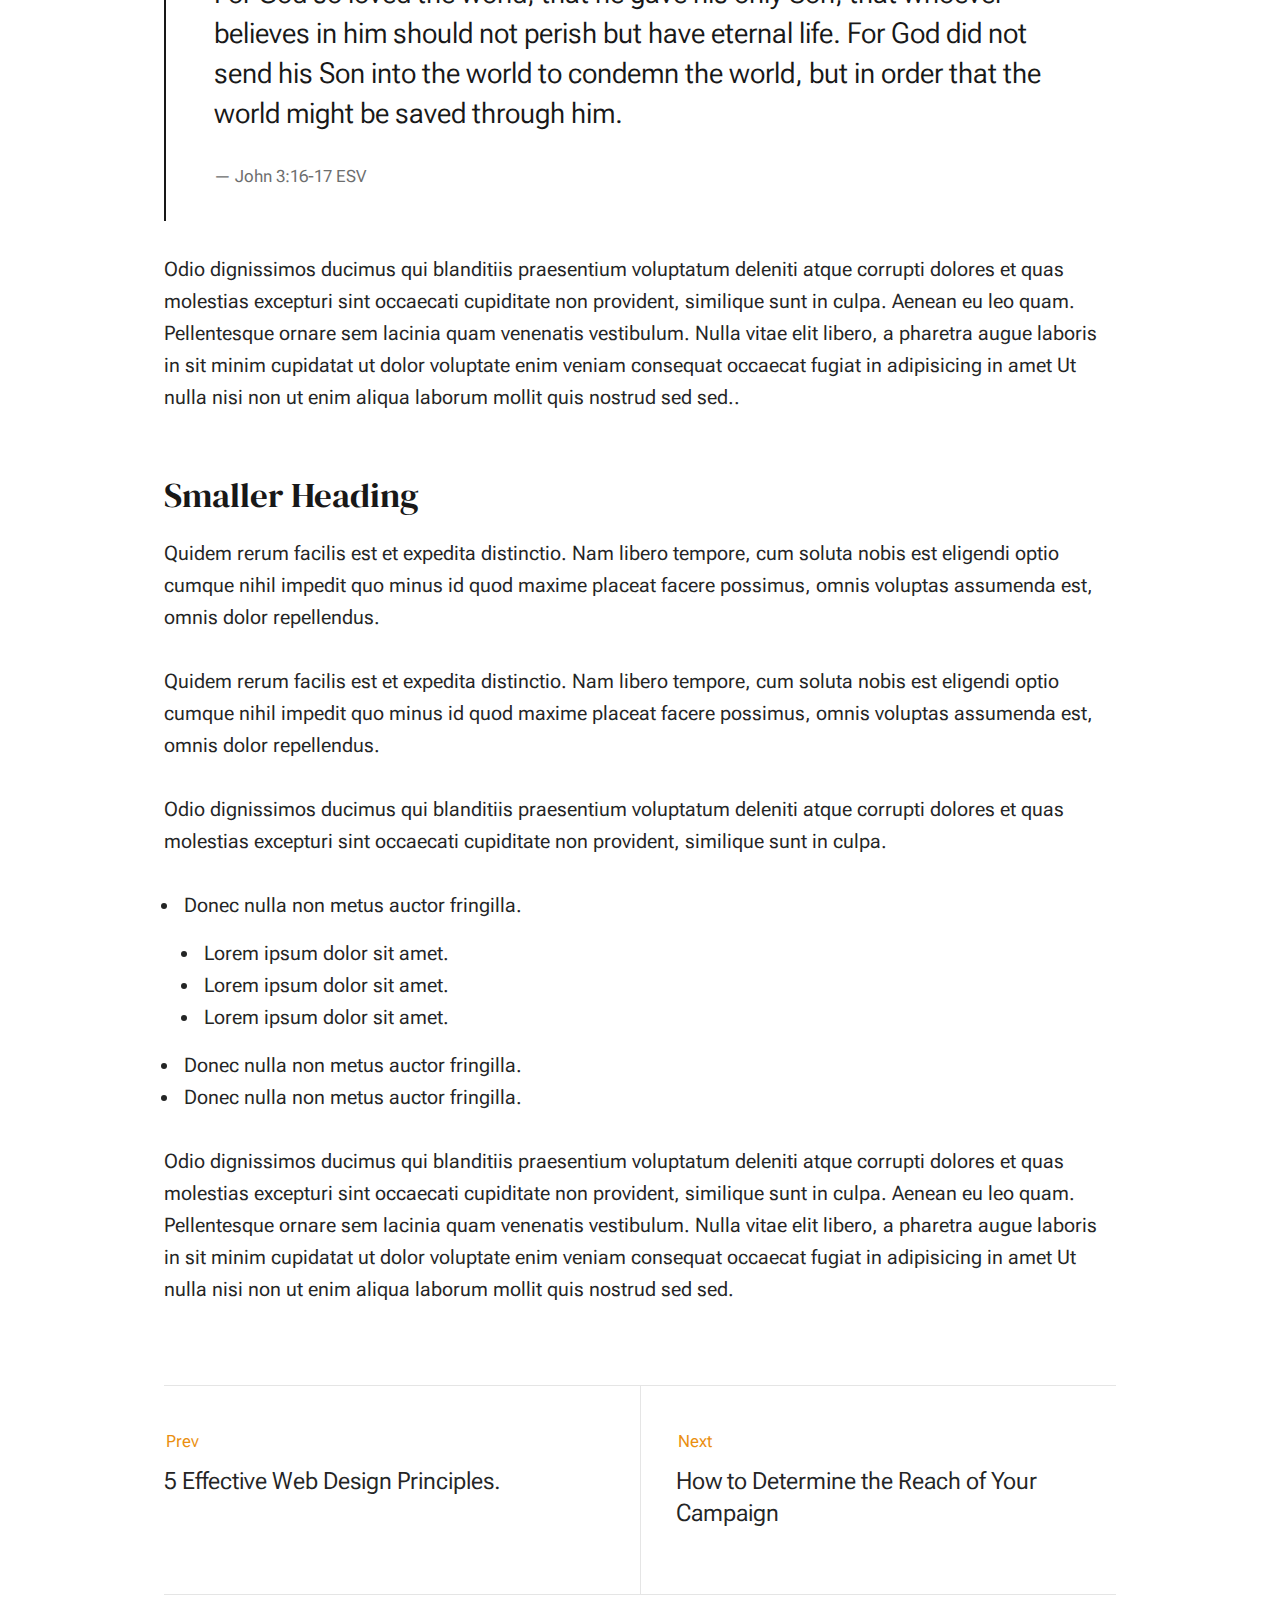
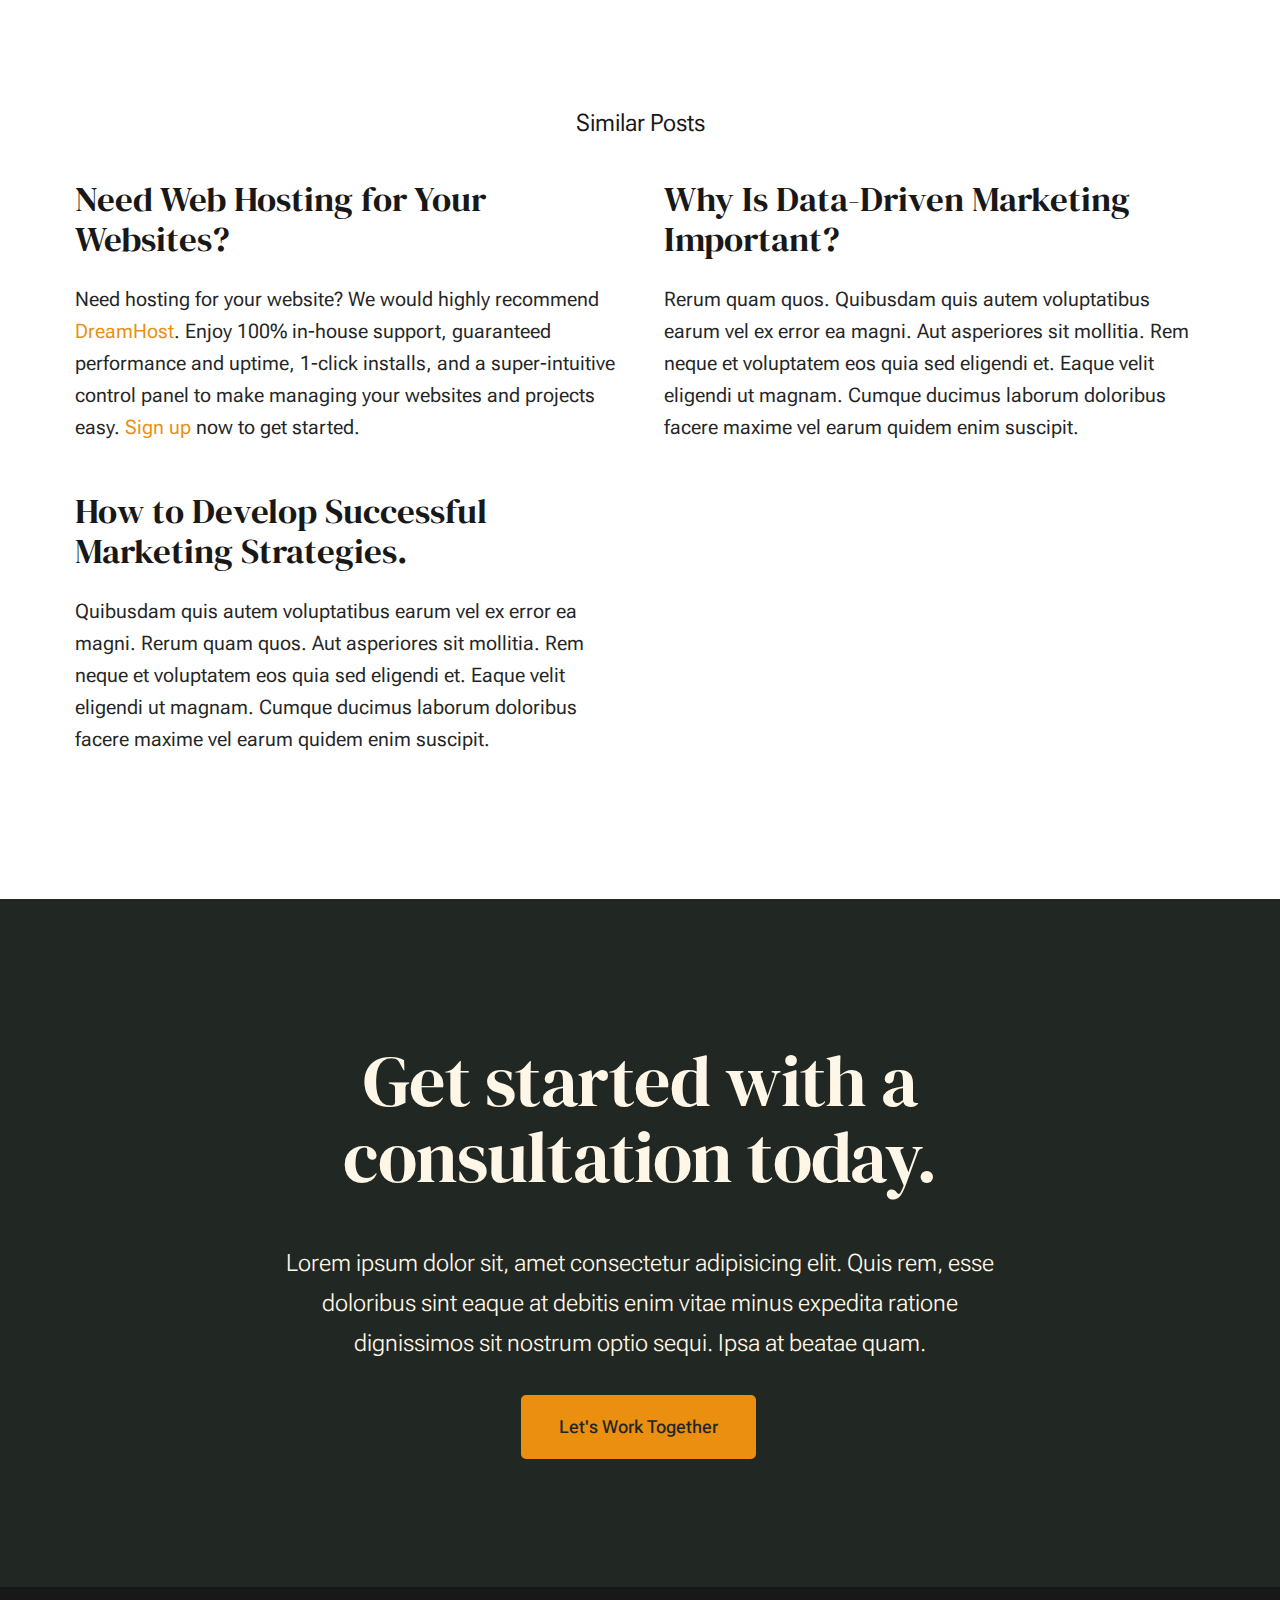
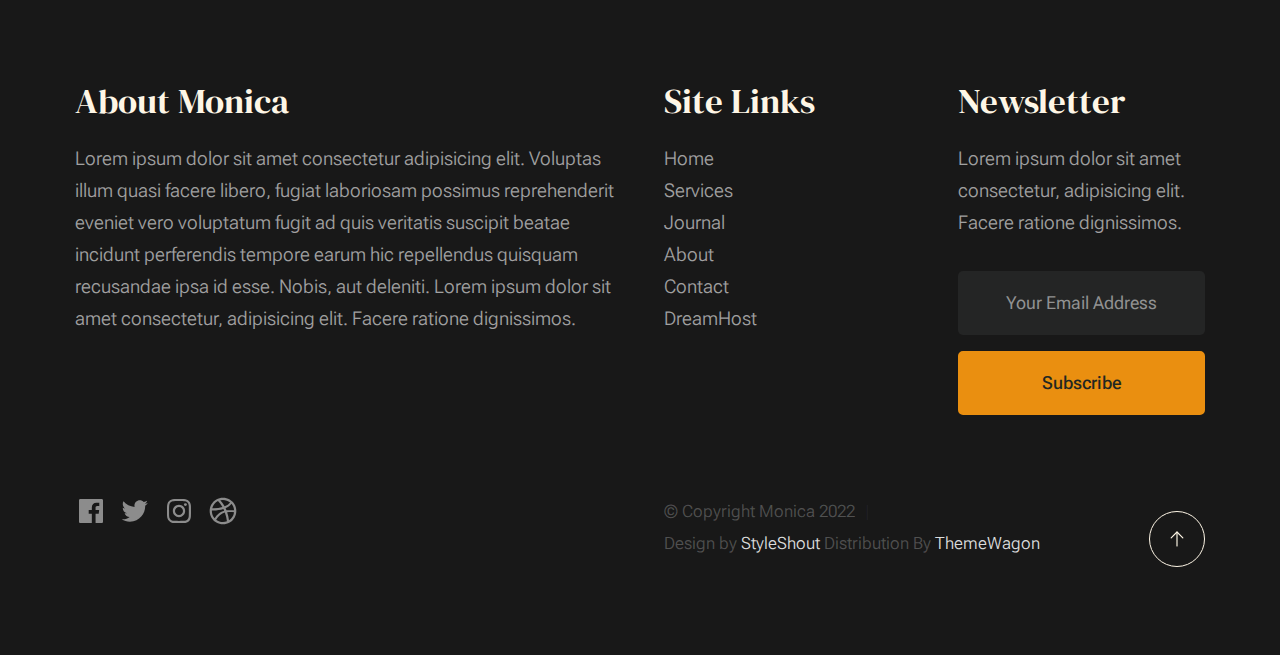
<file: single.html>
<!DOCTYPE html>
<html lang="en" class="no-js" >
<head>

    <!--- basic page needs
    ================================================== -->
    <meta charset="utf-8">
    <meta name="viewport" content="width=device-width, initial-scale=1">
    <title>Single - Monica</title>

    <script>
        document.documentElement.classList.remove('no-js');
        document.documentElement.classList.add('js');
    </script>

    <!-- CSS
    ================================================== -->
    <link rel="stylesheet" href="css/vendor.css">
    <link rel="stylesheet" href="css/styles.css">

    <!-- favicons
    ================================================== -->
    <link rel="apple-touch-icon" sizes="180x180" href="apple-touch-icon.png">
    <link rel="icon" type="image/png" sizes="32x32" href="favicon-32x32.png">
    <link rel="icon" type="image/png" sizes="16x16" href="favicon-16x16.png">
    <link rel="manifest" href="site.webmanifest">

</head>


<body id="top">


    <!-- preloader
    ================================================== -->
    <div id="preloader">
        <div id="loader" class="dots-fade">
            <div></div>
            <div></div>
            <div></div>
        </div>
    </div>


    <!-- page wrap
    ================================================== -->
    <div id="page" class="s-pagewrap">


        <!-- # site header 
        ================================================== -->
        <header class="s-header">

            <div class="row s-header__inner width-sixteen-col">

                <div class="s-header__block">
                    <div class="s-header__logo">
                        <a class="logo" href="index.html">
                            <img src="images/logo.svg" alt="Homepage">
                        </a>
                    </div>

                    <a class="s-header__menu-toggle" href="#0"><span>Menu</span></a>
                </div> <!-- end s-header__block -->

                <nav class="s-header__nav">    
                    <ul class="s-header__menu-links">
                        <li><a href="about.html">About</a></li>
                        <li><a href="services.html">Services</a></li>
                        <li class="current"><a href="blog.html">Journal</a></li>
                        <li><a href="contact.html">Contact</a></li>
                    </ul> <!-- s-header__menu-links -->

                    <div class="s-header__contact">
                        <a href="contact.html" class="btn btn--primary s-header__contact-btn">Let's Work Together</a>
                        
                    </div> <!-- s-header__contact -->    
                </nav> <!-- end s-header__nav -->

            </div> <!-- end s-header__inner -->

        </header> <!-- end s-header -->


        <!-- # site main content
        ================================================== -->
        <article id="content" class="s-content entry">

            <div class="s-pageheader entry__header">
                <div class="row">
                    <div class="column xl-12">

                        <h1 class="entry__title">
                            5 Marketing Productivity Apps for Your Team
                        </h1> <!-- end entry__title -->

                        <div class="entry__meta">
                            <div class="entry__meta-date">
                                <svg width="24" height="24" fill="none" viewBox="0 0 24 24">
                                    <circle cx="12" cy="12" r="7.25" stroke="currentColor" stroke-width="1.5"></circle>
                                    <path stroke="currentColor" stroke-width="1.5" d="M12 8V12L14 14"></path>
                                </svg>
                                December 15, 2022 
                            </div>
                            <div class="entry__meta-cat">
                                <svg width="24" height="24" fill="none" viewBox="0 0 24 24">
                                    <path stroke="currentColor" stroke-linecap="round" stroke-linejoin="round" stroke-width="1.5" d="M19.25 17.25V9.75C19.25 8.64543 18.3546 7.75 17.25 7.75H4.75V17.25C4.75 18.3546 5.64543 19.25 6.75 19.25H17.25C18.3546 19.25 19.25 18.3546 19.25 17.25Z"></path>
                                    <path stroke="currentColor" stroke-linecap="round" stroke-linejoin="round" stroke-width="1.5" d="M13.5 7.5L12.5685 5.7923C12.2181 5.14977 11.5446 4.75 10.8127 4.75H6.75C5.64543 4.75 4.75 5.64543 4.75 6.75V11"></path>
                                </svg>                                      
                                <span class="cat-links">
                                    <a href="blog.html">Productivity</a>
                                    <a href="blog.html">Marketing</a>
                                </span>
                            </div>
                        </div> <!-- end entry__meta -->

                    </div>
                </div>
            </div> <!-- end entry__header --> 

            <div class="s-pagecontent entry__content">

                <div class="row entry__media">
                    <div class="column xl-12">
                        <figure class="featured-image">
                            <img src="images/thumbs/single/standard-1200.jpg" 
                                 srcset="images/thumbs/single/standard-2400.jpg 2400w, 
                                         images/thumbs/single/standard-1200.jpg 1200w, 
                                         images/thumbs/single/standard-600.jpg 600w" sizes="(max-width: 2400px) 100vw, 2400px" alt="">
                        </figure>
                    </div>
                </div> <!-- end entry__media -->

                <div class="row entry__primary width-narrower">
                    <div class="column xl-12"> 

                            <p class="lead">
                            Duis ex ad cupidatat tempor Excepteur cillum cupidatat fugiat nostrud cupidatat dolor 
                            sunt sint sit nisi est eu exercitation incididunt adipisicing veniam velit id fugiat 
                            enim mollit amet anim veniam dolor dolor irure velit commodo cillum sit nulla ullamco 
                            magna amet magna cupidatat qui labore cillum cillum cupidatat fugiat nostrud. </p> 

                            <p class="drop-cap">
                            Eligendi quam at quis. Sit vel neque quam consequuntur expedita quisquam. Incidunt quae 
                            qui error. Rerum non facere mollitia ut magnam laboriosam. Quisquam neque quia ex eligendi 
                            repellat illum quibusdam aut. Architecto quam consequuntur totam ratione reprehenderit est 
                            praesentium impedit maiores incididunt adipisicing veniam velit .
                            </p>
    
                            <p>
                            Duis ex ad cupidatat tempor Excepteur cillum cupidatat fugiat nostrud cupidatat dolor 
                            sunt sint sit nisi est eu exercitation incididunt adipisicing veniam velit id fugiat 
                            enim mollit amet anim veniam dolor dolor irure velit commodo cillum sit nulla ullamco 
                            magna amet magna cupidatat qui labore cillum sit in tempor veniam consequat non laborum 
                            adipisicing aliqua ea nisi sint ut quis proident ullamco ut dolore culpa occaecat ut 
                            laboris in sit minim cupidatat ut dolor voluptate enim veniam consequat occaecat fugiat 
                            in adipisicing in amet Ut nulla nisi non ut enim aliqua laborum mollit quis nostrud sed sed.
                            </p>
            
                            <figure class="alignwide">
                                <img src="images/sample-1200.jpg" 
                                     srcset="images/sample-2400.jpg 2400w, 
                                             images/sample-1200.jpg 1200w, 
                                             images/sample-600.jpg 600w" sizes="(max-width: 2400px) 100vw, 2400px" alt="">
                            </figure>
    
                            <p>
                            Duis ex ad cupidatat tempor Excepteur cillum cupidatat fugiat nostrud cupidatat dolor 
                            sunt sint sit nisi est eu exercitation incididunt adipisicing veniam velit id fugiat 
                            enim mollit amet anim veniam dolor dolor irure velit commodo cillum sit nulla ullamco 
                            magna amet magna cupidatat qui labore cillum sit in tempor veniam consequat non laborum 
                            adipisicing aliqua ea nisi sint ut quis proident ullamco ut dolore culpa occaecat ut 
                            laboris in sit minim cupidatat ut dolor voluptate enim veniam consequat occaecat fugiat 
                            in adipisicing in amet Ut nulla nisi non ut enim aliqua laborum mollit quis nostrud sed sed.
                            </p>
    
                            <h2>Large Heading</h2>
        
                            <p>
                            Harum quidem rerum facilis est et expedita distinctio. Nam libero tempore, cum soluta 
                            nobis est eligendi optio cumque nihil impedit quo minus <a href="http://#">omnis voluptas assumenda est</a> 
                            id quod maxime placeat facere possimus, omnis dolor repellendus. Temporibus autem quibusdam et 
                            aut officiis debitis aut rerum necessitatibus saepe eveniet ut et.</p>
    
                            <blockquote>
                                <p>
                                For God so loved the world, that he gave his only Son, that whoever believes in 
                                him should not perish but have eternal life. For God did not send his Son into 
                                the world to condemn the world, but in order that the world might be 
                                saved through him.
                                </p>
                                <cite>John 3:16-17 ESV</cite>
                            </blockquote>
    
                            <p>
                            Odio dignissimos ducimus qui blanditiis praesentium voluptatum deleniti atque corrupti dolores 
                            et quas molestias excepturi sint occaecati cupiditate non provident, similique sunt in culpa. 
                            Aenean eu leo quam. Pellentesque ornare sem lacinia quam venenatis vestibulum. Nulla vitae elit 
                            libero, a pharetra augue laboris in sit minim cupidatat ut dolor voluptate enim veniam consequat 
                            occaecat fugiat in adipisicing in amet Ut nulla nisi non ut enim aliqua laborum mollit quis nostrud sed sed..</p>
    
                            <h3>Smaller Heading</h3>
    
                            <p>
                            Quidem rerum facilis est et expedita distinctio. Nam libero tempore, cum soluta nobis est 
                            eligendi optio cumque nihil impedit quo minus id quod maxime placeat facere possimus, omnis voluptas 
                            assumenda est, omnis dolor repellendus.
                            </p>
    
                            <p>
                            Quidem rerum facilis est et expedita distinctio. Nam libero tempore, cum soluta nobis est 
                            eligendi optio cumque nihil impedit quo minus id quod maxime placeat facere possimus, omnis voluptas 
                            assumenda est, omnis dolor repellendus.
                            </p>
                                    
                            <p>
                            Odio dignissimos ducimus qui blanditiis praesentium voluptatum deleniti atque corrupti dolores et 
                            quas molestias excepturi sint occaecati cupiditate non provident, similique sunt in culpa.</p>
    
                            <ul>
                                <li>Donec nulla non metus auctor fringilla.
                                    <ul>
                                        <li>Lorem ipsum dolor sit amet.</li>
                                        <li>Lorem ipsum dolor sit amet.</li>
                                        <li>Lorem ipsum dolor sit amet.</li>
                                    </ul>
                                </li>
                                <li>Donec nulla non metus auctor fringilla.</li>
                                <li>Donec nulla non metus auctor fringilla.</li>
                            </ul>
    
                            <p>
                            Odio dignissimos ducimus qui blanditiis praesentium voluptatum deleniti atque corrupti dolores et quas 
                            molestias excepturi sint occaecati cupiditate non provident, similique sunt in culpa. Aenean eu leo quam. 
                            Pellentesque ornare sem lacinia quam venenatis vestibulum. Nulla vitae elit libero, a pharetra augue 
                            laboris in sit minim cupidatat ut dolor voluptate enim veniam consequat occaecat fugiat in adipisicing 
                            in amet Ut nulla nisi non ut enim aliqua laborum mollit quis nostrud sed sed.
                            </p>        

                            <div class="post-nav">
                                <div class="post-nav__prev">
                                    <a href="single-standard.html" rel="prev">
                                        <span>Prev</span>
                                        5 Effective Web Design Principles. 
                                    </a>
                                </div>
                                <div class="post-nav__next">
                                    <a href="single-standard.html" rel="next">
                                        <span>Next</span>
                                        How to Determine the Reach of Your Campaign
                                    </a>
                                </div>
                            </div> <!-- end post-nav -->                                                   
                   
                    </div> <!-- end column-->
                </div> <!-- end entry__primary -->    
                
                <div class="row related-posts">
                    <div class="column xl-12">

                        <h4 class="text-center">Similar Posts</h4>

                        <div class="grid-list-items">
                
                            <div class="grid-list-items__item blog-card">
                                <div class="blog-card__header">
                                    <h3 class="blog-card__title"><a href="https://www.dreamhost.com/r.cgi?287326">Need Web Hosting for Your Websites?</a></h3>
                                </div>
                                <div class="blog-card__text">
                                    <p>
                                    Need hosting for your website? We would highly recommend <a href="https://www.dreamhost.com/r.cgi?287326">DreamHost</a>.
                                    Enjoy 100% in-house support, guaranteed performance and uptime, 1-click installs, and a super-intuitive control 
                                    panel to make managing your websites and projects easy. <a href="https://www.dreamhost.com/r.cgi?287326">Sign up</a> now to get started.
                                    </p>
                                </div>
                            </div> <!-- end blog-card -->
                            <div class="grid-list-items__item blog-card">
                                <div class="blog-card__header">
                                    <h3 class="blog-card__title"><a href="single.html">Why Is Data-Driven Marketing Important?</a></h3>
                                </div>
                                <div class="blog-card__text">
                                    <p>
                                    Rerum quam quos. Quibusdam quis autem voluptatibus earum vel ex error ea magni. Aut asperiores 
                                    sit mollitia. Rem neque et voluptatem eos quia sed eligendi et. Eaque velit eligendi ut 
                                    magnam. Cumque ducimus laborum doloribus facere maxime vel earum quidem enim suscipit.
                                    </p>
                                </div>
                            </div> <!-- end blog-card -->
                            <div class="grid-list-items__item blog-card">
                                <div class="blog-card__header">
                                    <h3 class="blog-card__title"><a href="single.html">How to Develop Successful Marketing Strategies.</a></h3>
                                </div>
                                <div class="blog-card__text">
                                    <p>
                                    Quibusdam quis autem voluptatibus earum vel ex error ea magni. Rerum quam quos. Aut asperiores 
                                    sit mollitia. Rem neque et voluptatem eos quia sed eligendi et. Eaque velit eligendi ut 
                                    magnam. Cumque ducimus laborum doloribus facere maxime vel earum quidem enim suscipit.
                                    </p>
                                </div>
                            </div> <!-- end blog card -->
                        
                        </div> <!-- end grid-list-items -->
                          
                    </div> <!-- end column -->
                </div> <!-- end related-posts --> 

            </div> <!-- end entry__content -->

        </article> <!-- s-content entry-->
        

        <!-- # cta
        ================================================== -->
        <section id="cta" class="s-cta">

            <div class="row row-x-center text-center">
                <div class="column xl-8 lg-12">

                    <div class="s-cta__content">
                        <h2 class="text-display-title">
                        Get started with a consultation today.
                        </h2>
                        <p class="lead">
                        Lorem ipsum dolor sit, amet consectetur adipisicing elit. Quis rem, esse doloribus sint eaque at debitis enim vitae minus expedita ratione dignissimos sit nostrum optio sequi. Ipsa at beatae quam.
                        </p>
                        <a href="contact.html" class="btn btn--primary">Let's Work Together</a>
                    </div>

                </div>
            </div>

        </section> <!-- end s-cta -->


        <!-- # footer 
        ================================================== -->
        <footer class="s-footer">
            <div class="row s-footer__content">
                <div class="column xl-6 lg-6 md-12 s-footer__block s-footer__about">                    
                    <h3>About Monica</h3>
                    <p>
                    Lorem ipsum dolor sit amet consectetur adipisicing elit. Voluptas illum quasi facere libero, 
                    fugiat laboriosam possimus reprehenderit eveniet vero voluptatum fugit ad quis veritatis suscipit beatae 
                    incidunt perferendis tempore earum hic repellendus quisquam recusandae ipsa id esse. Nobis, aut deleniti.
                    Lorem ipsum dolor sit amet consectetur, adipisicing elit. Facere ratione dignissimos.
                    </p>               
                </div>                
                <div class="column xl-3 lg-6 md-12 s-footer__block s-footer__site-links">
                    <h3>Site Links</h3>
                    <ul class="link-list">
                        <li><a href="index.html">Home</a></li>
                        <li><a href="services.html">Services</a></li>
                        <li><a href="blog.html">Journal</a></li>
                        <li><a href="about.html">About</a></li>
                        <li><a href="contact.html">Contact</a></li>
                        <li><a href="https://www.dreamhost.com/r.cgi?287326">DreamHost</a></li>
                    </ul>
                </div>
                <div class="column xl-3 lg-6 md-12 tab-12 s-footer__block s-footer__newsletter">
                    <h3>Newsletter</h3>

                    <p>
                    Lorem ipsum dolor sit amet consectetur, adipisicing elit. Facere ratione dignissimos.
                    </p>

                    <div class="subscribe-form">
                        <form id="mc-form" class="mc-form">
                            <input type="email" name="EMAIL" id="mce-EMAIL" class="u-fullwidth text-center" placeholder="Your Email Address" title="The domain portion of the email address is invalid (the portion after the @)." pattern="^([^\x00-\x20\x22\x28\x29\x2c\x2e\x3a-\x3c\x3e\x40\x5b-\x5d\x7f-\xff]+|\x22([^\x0d\x22\x5c\x80-\xff]|\x5c[\x00-\x7f])*\x22)(\x2e([^\x00-\x20\x22\x28\x29\x2c\x2e\x3a-\x3c\x3e\x40\x5b-\x5d\x7f-\xff]+|\x22([^\x0d\x22\x5c\x80-\xff]|\x5c[\x00-\x7f])*\x22))*\x40([^\x00-\x20\x22\x28\x29\x2c\x2e\x3a-\x3c\x3e\x40\x5b-\x5d\x7f-\xff]+|\x5b([^\x0d\x5b-\x5d\x80-\xff]|\x5c[\x00-\x7f])*\x5d)(\x2e([^\x00-\x20\x22\x28\x29\x2c\x2e\x3a-\x3c\x3e\x40\x5b-\x5d\x7f-\xff]+|\x5b([^\x0d\x5b-\x5d\x80-\xff]|\x5c[\x00-\x7f])*\x5d))*(\.\w{2,})+$" required>
                            <input type="submit" name="subscribe" value="Subscribe" class="btn btn--primary btn--small u-fullwidth">
                            <!-- <div style="position: absolute; left: -5000px;" aria-hidden="true"><input type="text" name="b_cdb7b577e41181934ed6a6a44_9a91cfe7b3" tabindex="-1" value=""></div> -->
                            <div class="mc-status"></div>
                        </form>
                    </div>
                </div>
            </div>    
            
            <div class="row s-footer__bottom">
                <div class="column xl-6 lg-12">
                    <ul class="s-footer__social social-list">
                        <li>
                            <a href="#0">
                                <svg xmlns="http://www.w3.org/2000/svg" width="24" height="24" viewBox="0 0 24 24" style="fill:rgba(0, 0, 0, 1);transform:;-ms-filter:"><path d="M20,3H4C3.447,3,3,3.448,3,4v16c0,0.552,0.447,1,1,1h8.615v-6.96h-2.338v-2.725h2.338v-2c0-2.325,1.42-3.592,3.5-3.592 c0.699-0.002,1.399,0.034,2.095,0.107v2.42h-1.435c-1.128,0-1.348,0.538-1.348,1.325v1.735h2.697l-0.35,2.725h-2.348V21H20 c0.553,0,1-0.448,1-1V4C21,3.448,20.553,3,20,3z"></path></svg>
                                <span class="u-screen-reader-text">Facebook</span>
                            </a>
                        </li>
                        <li>
                            <a href="#0">
                                <svg xmlns="http://www.w3.org/2000/svg" width="24" height="24" viewBox="0 0 24 24" style="fill:rgba(0, 0, 0, 1);transform:;-ms-filter:"><path d="M19.633,7.997c0.013,0.175,0.013,0.349,0.013,0.523c0,5.325-4.053,11.461-11.46,11.461c-2.282,0-4.402-0.661-6.186-1.809 c0.324,0.037,0.636,0.05,0.973,0.05c1.883,0,3.616-0.636,5.001-1.721c-1.771-0.037-3.255-1.197-3.767-2.793 c0.249,0.037,0.499,0.062,0.761,0.062c0.361,0,0.724-0.05,1.061-0.137c-1.847-0.374-3.23-1.995-3.23-3.953v-0.05 c0.537,0.299,1.16,0.486,1.82,0.511C3.534,9.419,2.823,8.184,2.823,6.787c0-0.748,0.199-1.434,0.548-2.032 c1.983,2.443,4.964,4.04,8.306,4.215c-0.062-0.3-0.1-0.611-0.1-0.923c0-2.22,1.796-4.028,4.028-4.028 c1.16,0,2.207,0.486,2.943,1.272c0.91-0.175,1.782-0.512,2.556-0.973c-0.299,0.935-0.936,1.721-1.771,2.22 c0.811-0.088,1.597-0.312,2.319-0.624C21.104,6.712,20.419,7.423,19.633,7.997z"></path></svg>
                                <span class="u-screen-reader-text">Twitter</span>
                            </a>
                        </li>
                        <li>
                            <a href="#0">
                                <svg xmlns="http://www.w3.org/2000/svg" width="24" height="24" viewBox="0 0 24 24" style="fill:rgba(0, 0, 0, 1);transform:;-ms-filter:"><path d="M11.999,7.377c-2.554,0-4.623,2.07-4.623,4.623c0,2.554,2.069,4.624,4.623,4.624c2.552,0,4.623-2.07,4.623-4.624 C16.622,9.447,14.551,7.377,11.999,7.377L11.999,7.377z M11.999,15.004c-1.659,0-3.004-1.345-3.004-3.003 c0-1.659,1.345-3.003,3.004-3.003s3.002,1.344,3.002,3.003C15.001,13.659,13.658,15.004,11.999,15.004L11.999,15.004z"></path><circle cx="16.806" cy="7.207" r="1.078"></circle><path d="M20.533,6.111c-0.469-1.209-1.424-2.165-2.633-2.632c-0.699-0.263-1.438-0.404-2.186-0.42 c-0.963-0.042-1.268-0.054-3.71-0.054s-2.755,0-3.71,0.054C7.548,3.074,6.809,3.215,6.11,3.479C4.9,3.946,3.945,4.902,3.477,6.111 c-0.263,0.7-0.404,1.438-0.419,2.186c-0.043,0.962-0.056,1.267-0.056,3.71c0,2.442,0,2.753,0.056,3.71 c0.015,0.748,0.156,1.486,0.419,2.187c0.469,1.208,1.424,2.164,2.634,2.632c0.696,0.272,1.435,0.426,2.185,0.45 c0.963,0.042,1.268,0.055,3.71,0.055s2.755,0,3.71-0.055c0.747-0.015,1.486-0.157,2.186-0.419c1.209-0.469,2.164-1.424,2.633-2.633 c0.263-0.7,0.404-1.438,0.419-2.186c0.043-0.962,0.056-1.267,0.056-3.71s0-2.753-0.056-3.71C20.941,7.57,20.801,6.819,20.533,6.111z M19.315,15.643c-0.007,0.576-0.111,1.147-0.311,1.688c-0.305,0.787-0.926,1.409-1.712,1.711c-0.535,0.199-1.099,0.303-1.67,0.311 c-0.95,0.044-1.218,0.055-3.654,0.055c-2.438,0-2.687,0-3.655-0.055c-0.569-0.007-1.135-0.112-1.669-0.311 c-0.789-0.301-1.414-0.923-1.719-1.711c-0.196-0.534-0.302-1.099-0.311-1.669c-0.043-0.95-0.053-1.218-0.053-3.654 c0-2.437,0-2.686,0.053-3.655c0.007-0.576,0.111-1.146,0.311-1.687c0.305-0.789,0.93-1.41,1.719-1.712 c0.534-0.198,1.1-0.303,1.669-0.311c0.951-0.043,1.218-0.055,3.655-0.055c2.437,0,2.687,0,3.654,0.055 c0.571,0.007,1.135,0.112,1.67,0.311c0.786,0.303,1.407,0.925,1.712,1.712c0.196,0.534,0.302,1.099,0.311,1.669 c0.043,0.951,0.054,1.218,0.054,3.655c0,2.436,0,2.698-0.043,3.654H19.315z"></path></svg>
                                <span class="u-screen-reader-text">Instagram</span>
                            </a>
                        </li>
                        <li>
                            <a href="#0">
                                <svg xmlns="http://www.w3.org/2000/svg" width="24" height="24" viewBox="0 0 24 24" style="fill: rgba(0, 0, 0, 1);transform: ;msFilter:;"><path d="M20.66 6.98a9.932 9.932 0 0 0-3.641-3.64C15.486 2.447 13.813 2 12 2s-3.486.447-5.02 1.34c-1.533.893-2.747 2.107-3.64 3.64S2 10.187 2 12s.446 3.487 1.34 5.02a9.924 9.924 0 0 0 3.641 3.64C8.514 21.553 10.187 22 12 22s3.486-.447 5.02-1.34a9.932 9.932 0 0 0 3.641-3.64C21.554 15.487 22 13.813 22 12s-.446-3.487-1.34-5.02zM12 3.66c2 0 3.772.64 5.32 1.919-.92 1.174-2.286 2.14-4.1 2.9-1.002-1.813-2.088-3.327-3.261-4.54A7.715 7.715 0 0 1 12 3.66zM5.51 6.8a8.116 8.116 0 0 1 2.711-2.22c1.212 1.201 2.325 2.7 3.34 4.5-2 .6-4.114.9-6.341.9-.573 0-1.006-.013-1.3-.04A8.549 8.549 0 0 1 5.51 6.8zM3.66 12c0-.054.003-.12.01-.2.007-.08.01-.146.01-.2.254.014.641.02 1.161.02 2.666 0 5.146-.367 7.439-1.1.187.373.381.793.58 1.26-1.32.293-2.674 1.006-4.061 2.14S6.4 16.247 5.76 17.5c-1.4-1.587-2.1-3.42-2.1-5.5zM12 20.34c-1.894 0-3.594-.587-5.101-1.759.601-1.187 1.524-2.322 2.771-3.401 1.246-1.08 2.483-1.753 3.71-2.02a29.441 29.441 0 0 1 1.56 6.62 8.166 8.166 0 0 1-2.94.56zm7.08-3.96a8.351 8.351 0 0 1-2.58 2.621c-.24-2.08-.7-4.107-1.379-6.081.932-.066 1.765-.1 2.5-.1.799 0 1.686.034 2.659.1a8.098 8.098 0 0 1-1.2 3.46zm-1.24-5c-1.16 0-2.233.047-3.22.14a27.053 27.053 0 0 0-.68-1.62c2.066-.906 3.532-2.006 4.399-3.3 1.2 1.414 1.854 3.027 1.96 4.84-.812-.04-1.632-.06-2.459-.06z"></path></svg>
                                <span class="u-screen-reader-text">Dribbble</span>
                            </a>
                        </li>
                    </ul> <!-- end s-footer__social -->
                </div>
                <div class="column xl-6 lg-12">
                    <p class="ss-copyright">
                        <span>© Copyright Monica 2022</span> 
                        <span>Design by <a href="https://www.styleshout.com/">StyleShout</a> Distribution By <a href="https://themewagon.com">ThemeWagon</a></span>
                    </p>
                </div>

                <div class="ss-go-top">
                    <a class="smoothscroll" title="Back to Top" href="#top">
                        <svg xmlns="http://www.w3.org/2000/svg" viewBox="0 0 24 24" width="36" height="36" fill="none" stroke="#ffffff" stroke-width="1" stroke-linecap="round" stroke-linejoin="round">&lt;!--!  Atomicons Free 1.00 by @atisalab License - https://atomicons.com/license/ (Icons: CC BY 4.0) Copyright 2021 Atomicons --&gt;<polyline points="17 11 12 6 7 11"></polyline><line x1="12" y1="18" x2="12" y2="6"></line></svg>
                    </a>
                </div> <!-- end ss-go-top -->
            </div>
            
        </footer> <!-- end s-footer -->

    </div> <!-- end page-wrap -->

    <!-- Java Script
    ================================================== -->
    <script src="js/plugins.js"></script>
    <script src="js/main.js"></script>

</body>
</html>
</file>
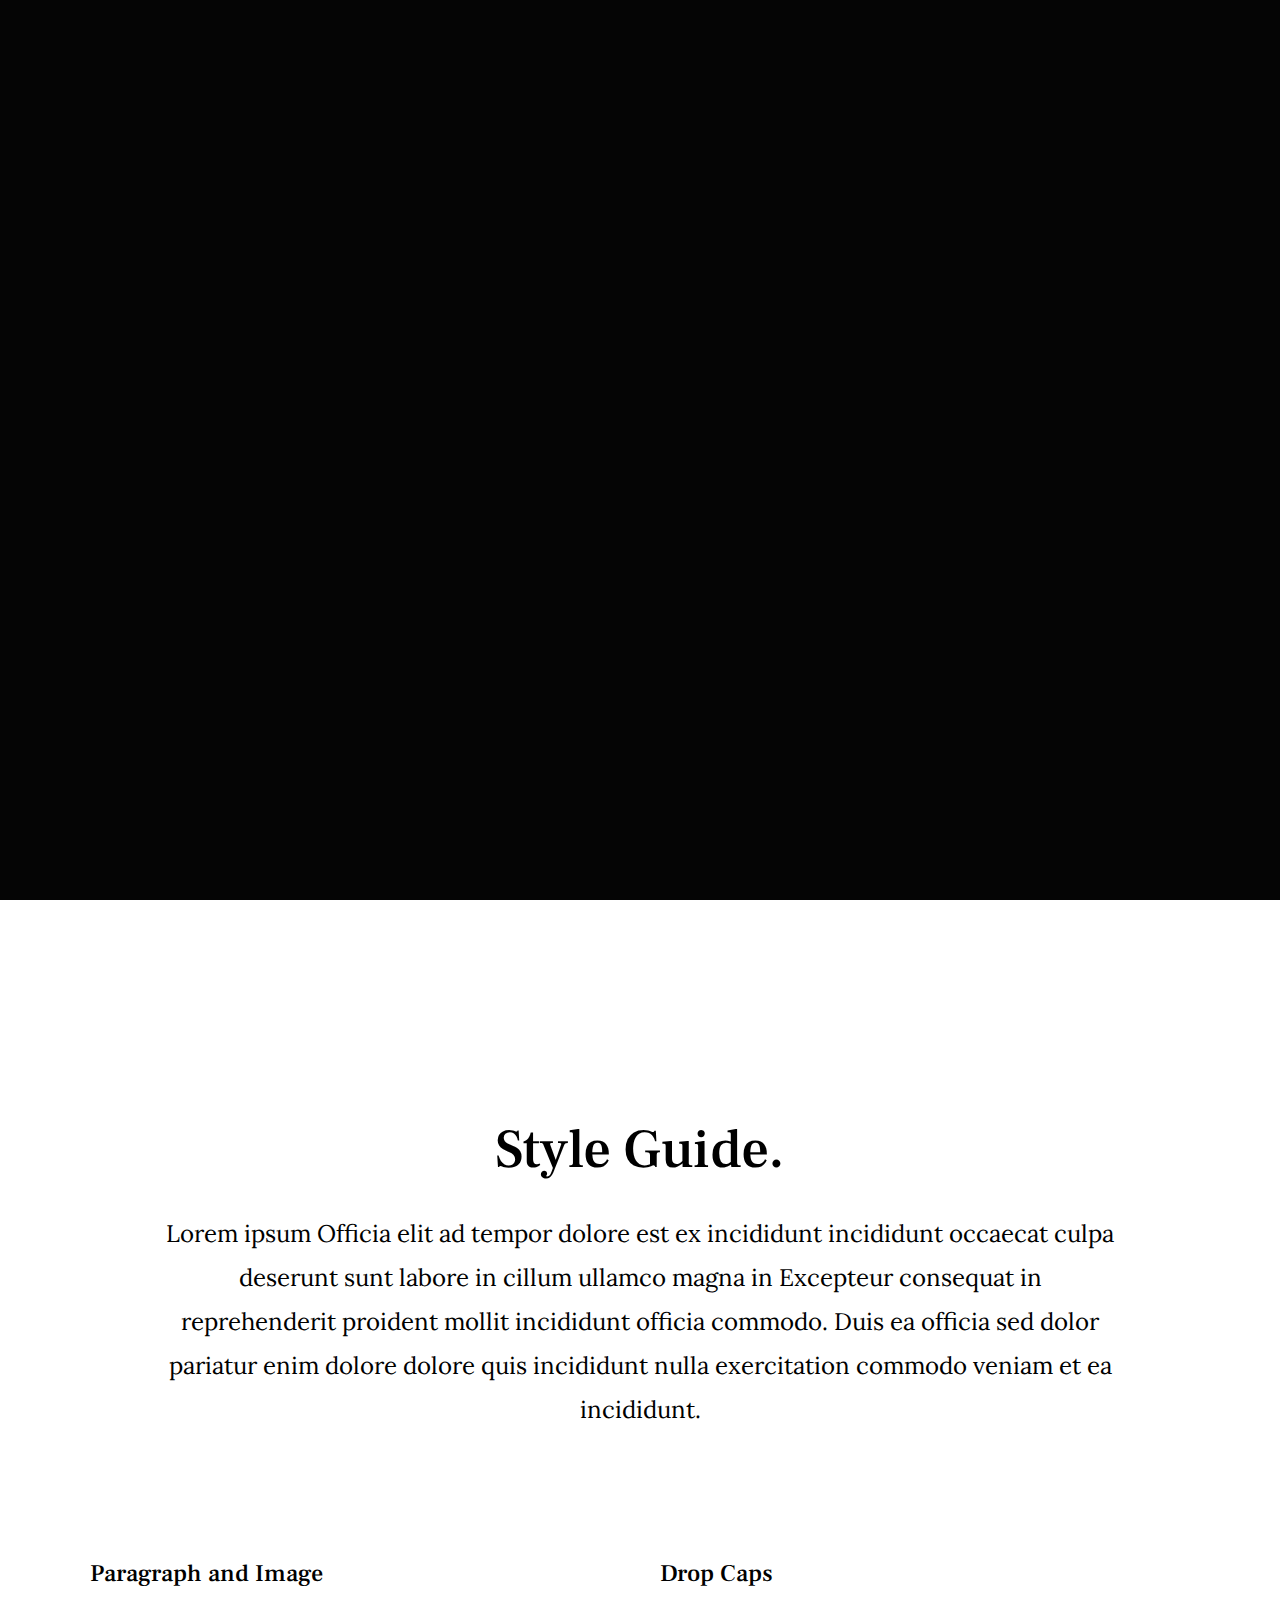
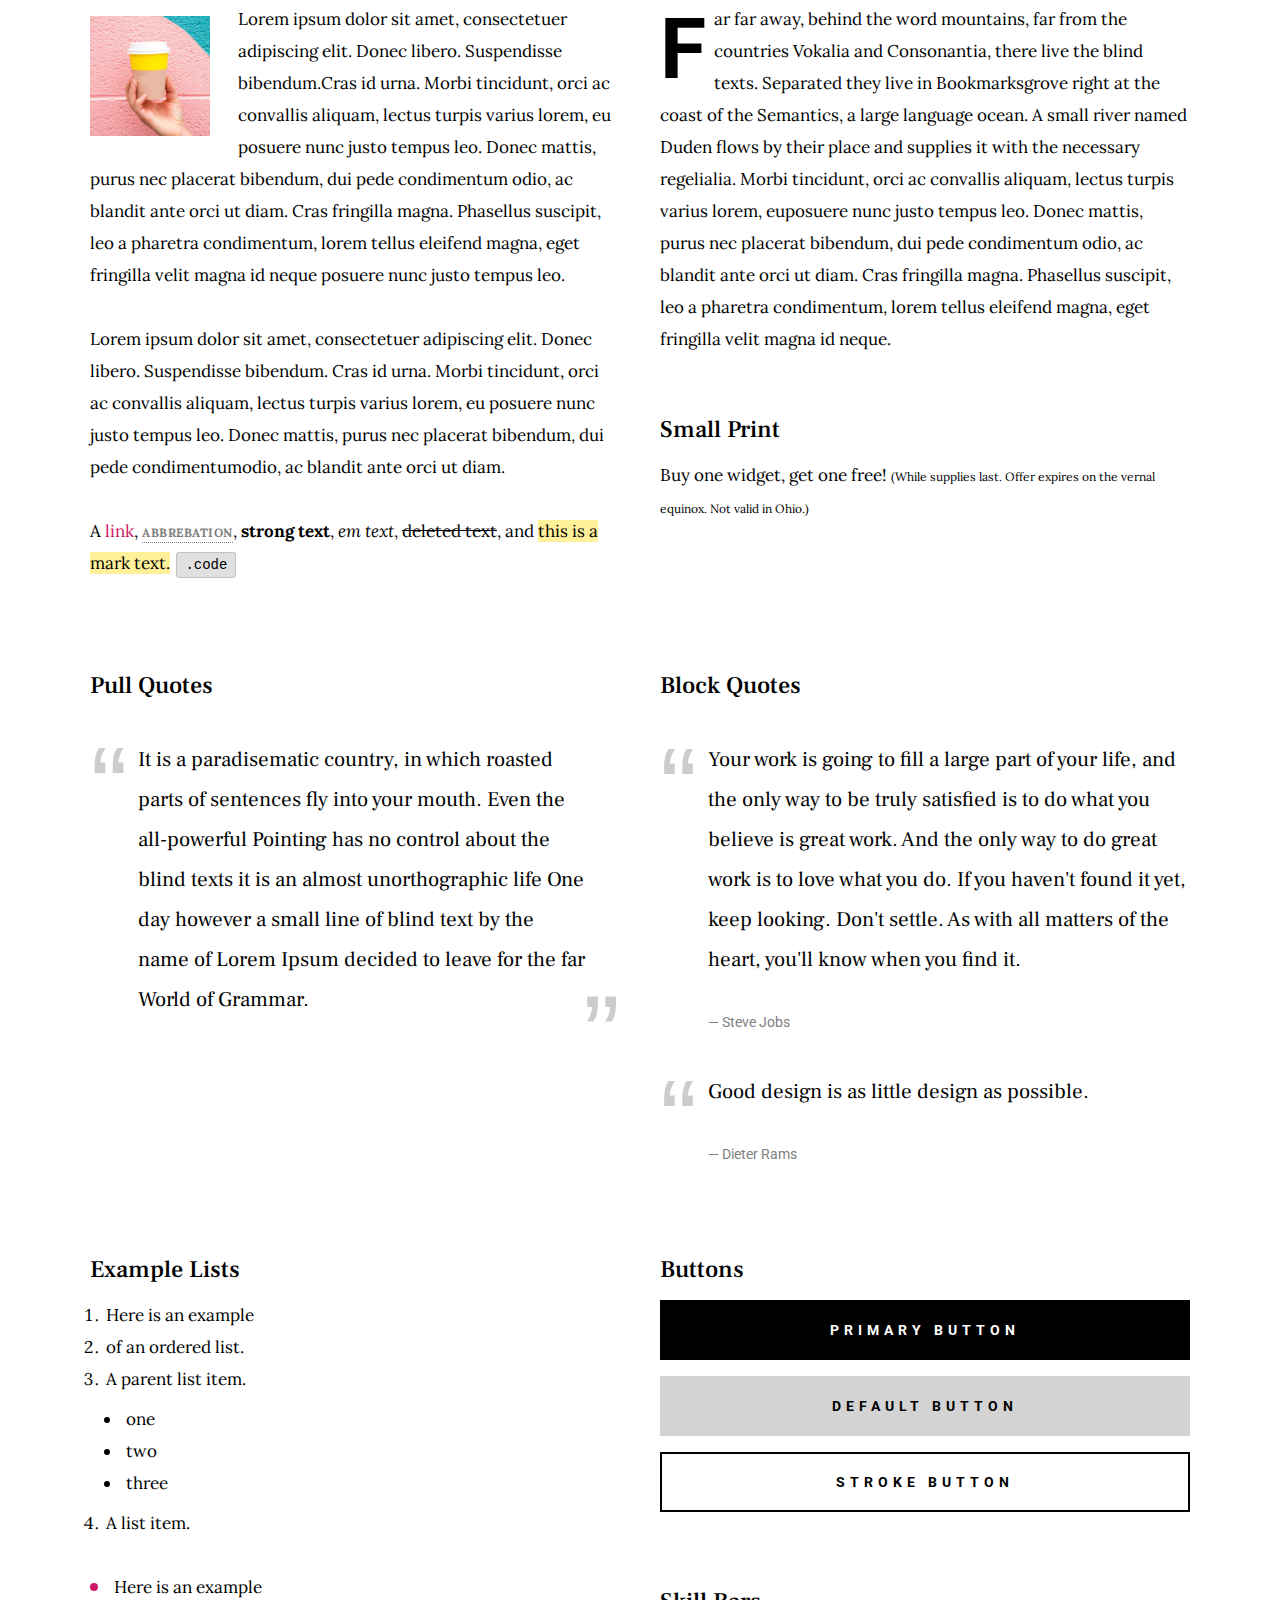
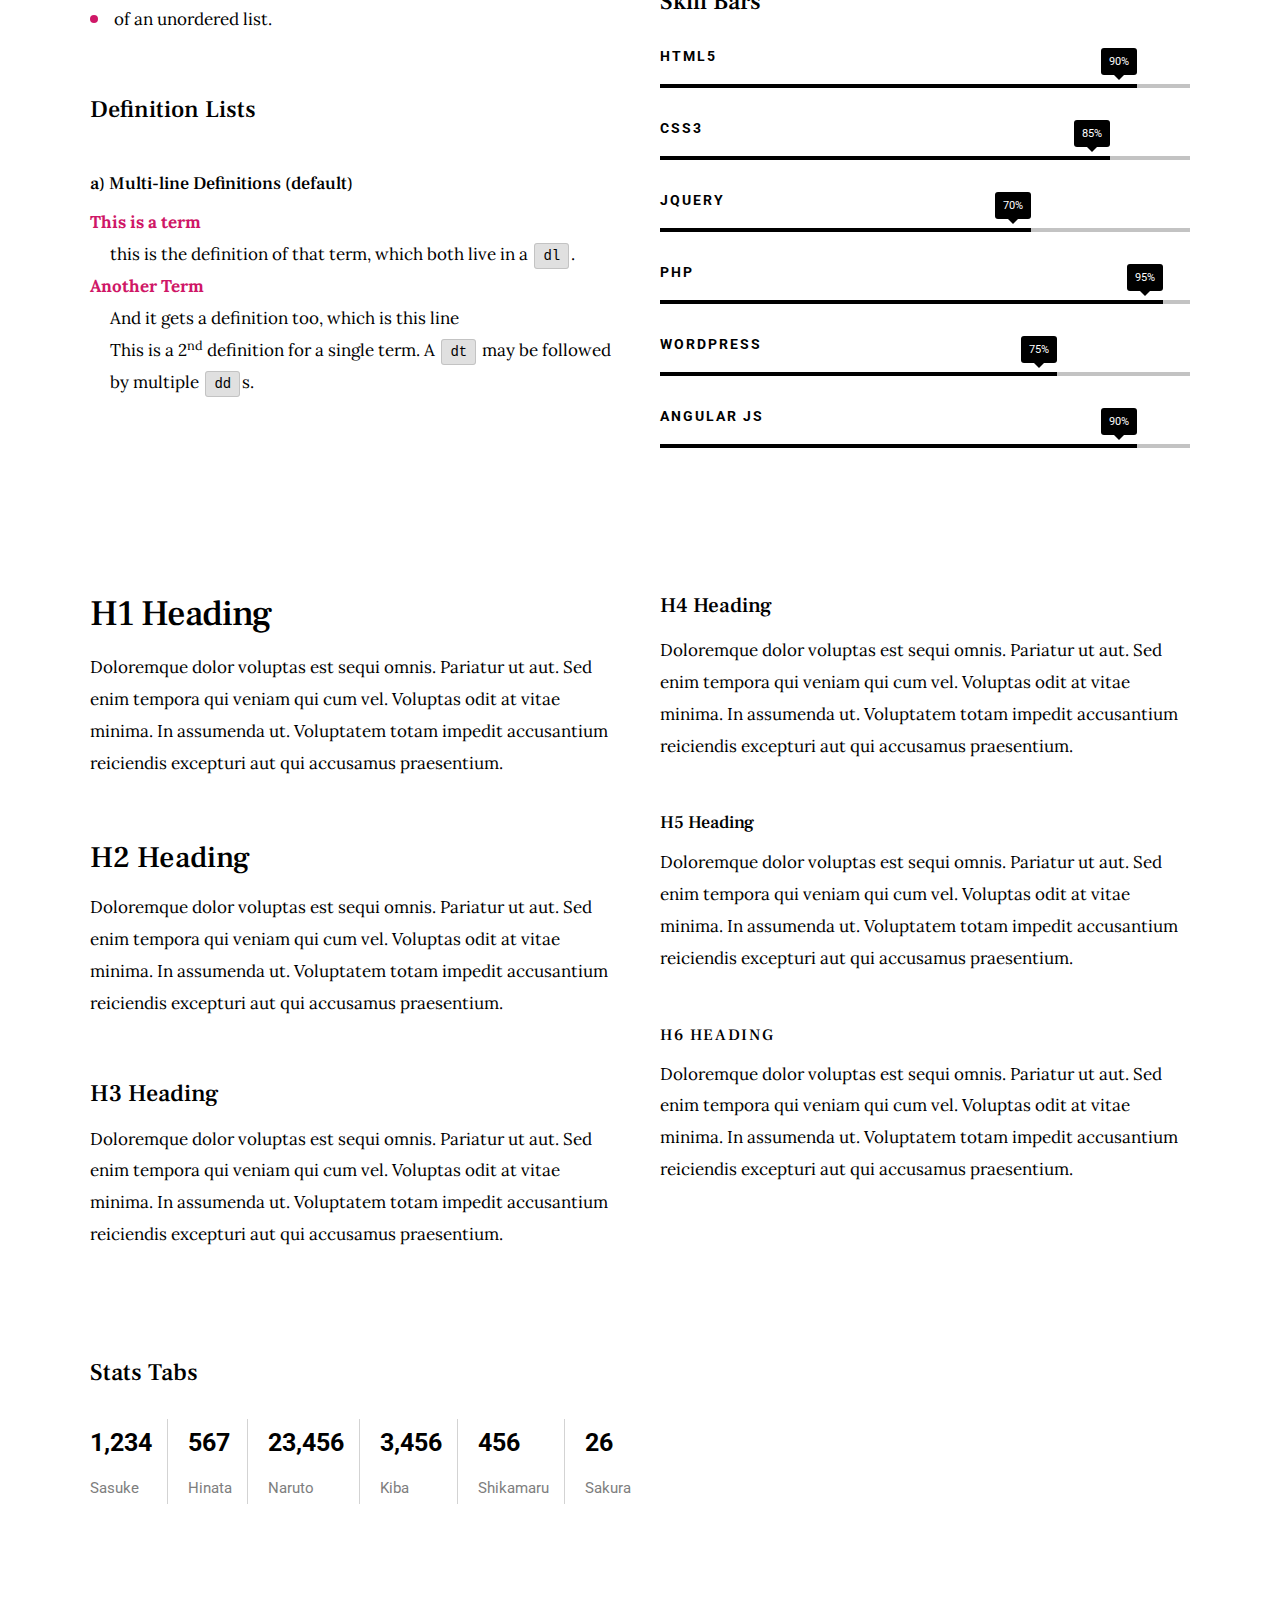
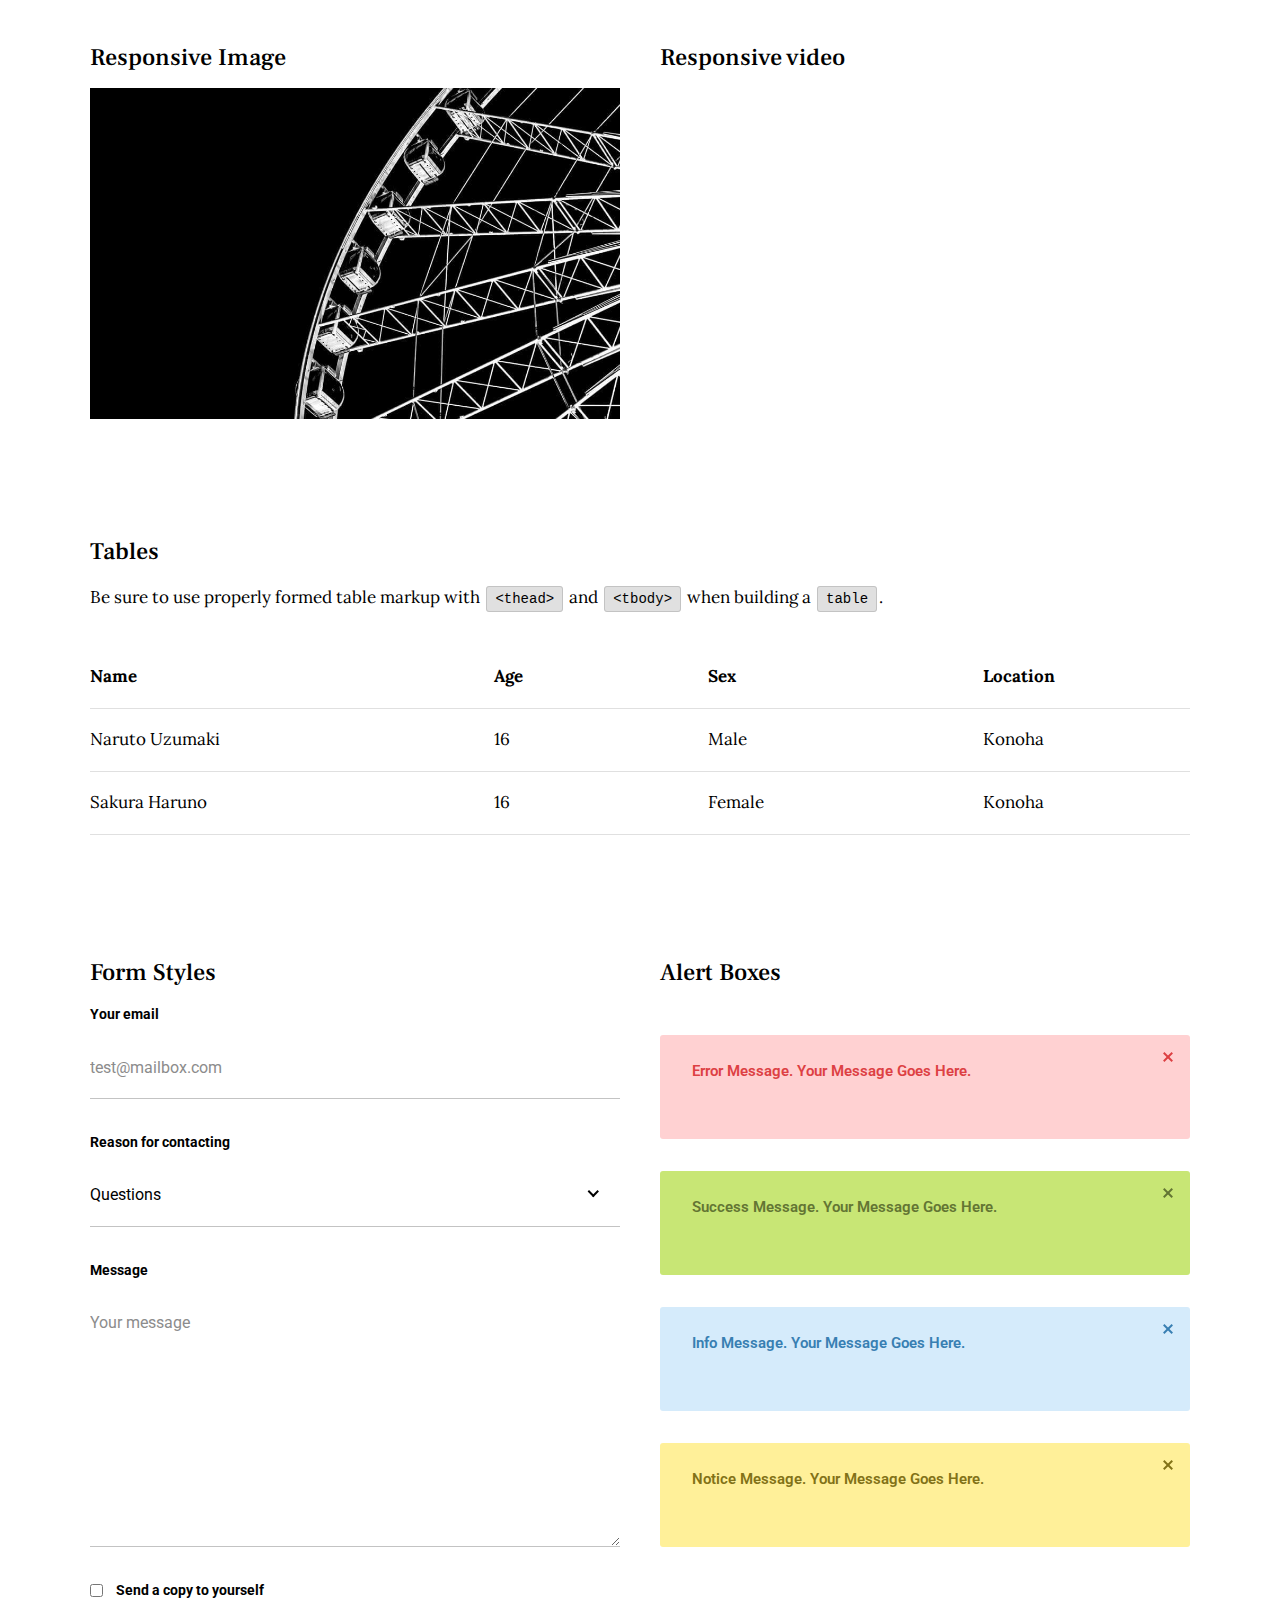
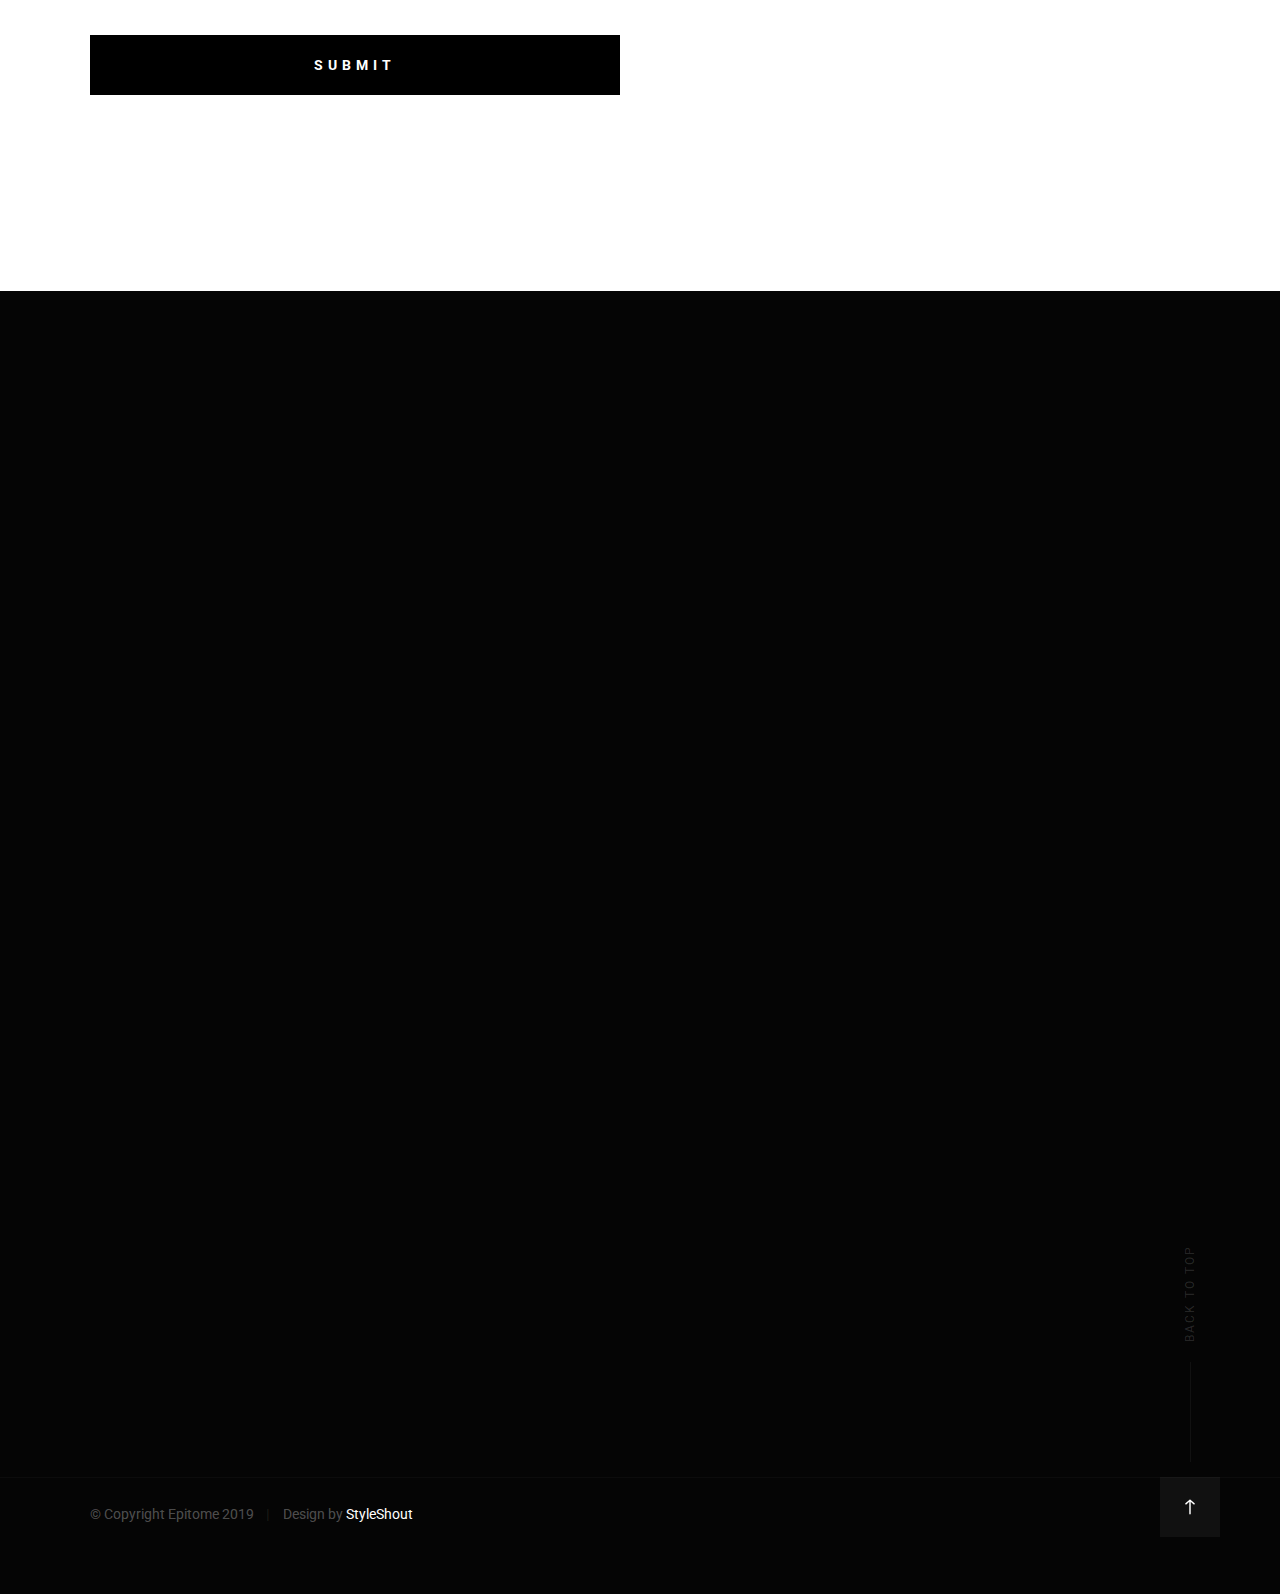
<file: styles.html>
<!DOCTYPE html>
<html class="no-js" lang="en">
<head>

    <!--- basic page needs
    ================================================== -->
    <meta charset="utf-8">
    <title>Epitome - Styles</title>
    <meta name="description" content="">
    <meta name="author" content="">

    <!-- mobile specific metas
    ================================================== -->
    <meta name="viewport" content="width=device-width, initial-scale=1">

    <!-- CSS
    ================================================== -->
    <link rel="stylesheet" href="css/base.css">
    <link rel="stylesheet" href="css/vendor.css">
    <link rel="stylesheet" href="css/main.css">

    <style type="text/css" media="screen">
        .s-styles { 
            background-color: #ffffff;
            padding-top: 21.6rem;
            padding-bottom: 14.8rem;
        }

        .display-1 {
            font-family: "Frank Ruhl Libre", serif;
            font-size: 5.5rem;
            line-height: 1.236;
            letter-spacing: -0.03rem;
            margin-top: 0;
            margin-bottom: 2.8rem;
        }
    </style>

    <!-- script
    ================================================== -->
    <script src="js/modernizr.js"></script>
    <script src="js/pace.min.js"></script>

    <!-- favicons
    ================================================== -->
    <link rel="apple-touch-icon" sizes="180x180" href="apple-touch-icon.png">
    <link rel="icon" type="image/png" sizes="32x32" href="favicon-32x32.png">
    <link rel="icon" type="image/png" sizes="16x16" href="favicon-16x16.png">
    <link rel="manifest" href="site.webmanifest">

</head>

<body id="top">

    <div id="preloader">
        <div id="loader"></div>
    </div>

    <!-- site header
    ================================================== -->
    <header class="s-header">

        <div class="header-logo">
            <a class="site-logo" href="index.html">
                <img src="images/logo.svg" alt="Homepage">
            </a>
        </div>

        <nav class="header-nav-wrap">
            <ul class="header-main-nav">
                <li class="current"><a href="index.html#intro" title="intro">Intro</a></li>
                <li><a href="index.html#about" title="about">About</a></li>
                <li><a href="index.html#services" title="services">Services</a></li>
                <li><a href="index.html#works" title="works">Works</a></li>
                <li><a class="smoothscroll" href="#contact" title="contact us">Say Hello</a></li>	
            </ul>

            <ul class="header-social">
                <li><a href="#0"><i class="fab fa-facebook-f" aria-hidden="true"></i></a></li>
                <li><a href="#0"><i class="fab fa-twitter" aria-hidden="true"></i></a></li>
                <li><a href="#0"><i class="fab fa-dribbble" aria-hidden="true"></i></a></li>
                <li><a href="#0"><i class="fab fa-behance" aria-hidden="true"></i></a></li>
            </ul>
        </nav>

        <a class="header-menu-toggle" href="#"><span>Menu</span></a>

    </header> <!-- end s-header -->


    <!-- intro
    ================================================== -->
    <section id="intro" class="s-intro target-section">

        <div class="row intro-content">

            <div class="column large-9 mob-full intro-text">
                <h3>Hello, I'm John Doe</h3>
                <h1>
                    Digital Designer <br>
                    and Web Developer <br>
                    Based In Somewhere.
                </h1>
            </div>

            <div class="intro-scroll">
                <a href="#styles" class="intro-scroll-link smoothscroll">
                    Scroll For More
                </a>
            </div>

            <div class="intro-grid"></div>
            <div class="intro-pic"></div>

        </div> <!-- end row -->

    </section> <!-- end intro -->


    <!-- styles
    ================================================== -->
    <section id="styles" class="s-styles">
        
        <div class="row narrow section-intro add-bottom text-center">

            <div class="column large-full">

                <h1 class="display-1">Style Guide.</h1>

                <p class="lead">Lorem ipsum Officia elit ad tempor dolore est ex incididunt incididunt occaecat culpa deserunt 
                sunt labore in cillum ullamco magna in Excepteur consequat in reprehenderit proident mollit incididunt officia commodo.
                Duis ea officia sed dolor pariatur enim dolore dolore quis incididunt nulla exercitation commodo veniam et ea incididunt.
                </p>

            </div>

        </div>

        <div class="row">

            <div class="column large-6 tab-full">

                <h3>Paragraph and Image</h3>

                <p><a href="#"><img width="120" height="120" class="pull-left" alt="sample-image" src="images/sample-image.jpg"></a>
                Lorem ipsum dolor sit amet, consectetuer adipiscing elit. Donec libero. Suspendisse bibendum.Cras id urna. Morbi 
                tincidunt, orci ac convallis aliquam, lectus turpis varius lorem, eu posuere nunc justo tempus leo. Donec mattis, 
                purus nec placerat bibendum, dui pede condimentum odio, ac blandit ante orci ut diam. Cras fringilla magna. 
                Phasellus suscipit, leo a pharetra condimentum, lorem tellus eleifend magna, eget fringilla velit magna id 
                neque posuere nunc justo tempus leo. </p>

                <p>
                Lorem ipsum dolor sit amet, consectetuer adipiscing elit. Donec libero. Suspendisse bibendum. Cras id urna. 
                Morbi tincidunt, orci ac convallis aliquam, lectus turpis varius lorem, eu posuere nunc justo tempus leo. 
                Donec mattis, purus nec placerat bibendum, dui pede condimentumodio, ac blandit ante orci ut diam.	
                </p>

                <p>A <a href="#">link</a>,
                <abbr title="this really isn't a very good description">abbrebation</abbr>,
                <strong>strong text</strong>,
                <em>em text</em>,
                <del>deleted text</del>, and
                <mark>this is a mark text.</mark>
                <code>.code</code>
                </p>

            </div>

            <div class="column large-6 tab-full">

                <h3>Drop Caps</h3>

                <p class="drop-cap">Far far away, behind the word mountains, far from the countries Vokalia and Consonantia,
                there live the blind texts. Separated they live in Bookmarksgrove right at the coast of the
                Semantics, a large language ocean. A small river named Duden flows by their place and supplies it with the 
                necessary regelialia. Morbi tincidunt, orci ac convallis aliquam, lectus turpis varius lorem, 
                euposuere nunc justo tempus leo. Donec mattis, purus nec placerat bibendum, dui pede condimentum odio, 
                ac blandit ante orci ut diam. Cras fringilla magna. Phasellus suscipit, leo a pharetra condimentum, 
                lorem tellus eleifend magna, eget fringilla velit magna id neque.
                </p>

                <h3>Small Print</h3>

                <p>Buy one widget, get one free!
                <small>(While supplies last. Offer expires on the vernal equinox. Not valid in Ohio.)</small>
                </p>

            </div>

        </div> <!-- end row -->

        <div class="row">

            <div class="column large-6 tab-full">

                <h3>Pull Quotes</h3>

                <aside class="pull-quote">
                    <blockquote>
                    <p>It is a paradisematic country, in which roasted parts of
                    sentences fly into your mouth. Even the all-powerful Pointing has no control about the blind
                    texts it is an almost unorthographic life One day however a small line of blind text by the name
                    of Lorem Ipsum decided to leave for the far World of Grammar.</p>
                    </blockquote>
                </aside>

            </div>

            <div class="column large-6 tab-full">

                <h3>Block Quotes</h3>

                <blockquote cite="http://where-i-got-my-info-from.com">
                <p>Your work is going to fill a large part of your life, and the only way to be truly satisfied is
                to do what you believe is great work. And the only way to do great work is to love what you do.
                If you haven't found it yet, keep looking. Don't settle. As with all matters of the heart, you'll know when you find it.
                </p>
                <cite>
                    <a href="#0">Steve Jobs</a>
                </cite>
                </blockquote>

                <blockquote>
                <p>Good design is as little design as possible.</p>
                <cite>Dieter Rams</cite>
                </blockquote>

            </div>

        </div> <!-- end row -->


        <div class="row half-bottom">

            <div class="column large-6 tab-full">

                <h3>Example Lists</h3>

                <ol>
                    <li>Here is an example</li>
                    <li>of an ordered list.</li>
                    <li>A parent list item.
                        <ul>
                            <li>one</li>
                            <li>two</li>
                            <li>three</li>
                        </ul>
                        </li>
                        <li>A list item.</li>
                    </ol>

                <ul class="disc">
                    <li>Here is an example</li>
                    <li>of an unordered list.</li>
                </ul>

                <h3>Definition Lists</h3>

                <h5>a) Multi-line Definitions (default) </h5>

                <dl>
                    <dt><strong>This is a term</strong></dt>
                        <dd>this is the definition of that term, which both live in a <code>dl</code>.</dd>
                    <dt><strong>Another Term</strong></dt>
                        <dd>And it gets a definition too, which is this line</dd>
                        <dd>This is a 2<sup>nd</sup> definition for a single term. A <code>dt</code> may be followed by multiple <code>dd</code>s.</dd>
                </dl>

            </div>

            <div class="column large-6 tab-full">

                <h3>Buttons</h3>

                <p>
                    <a class="btn btn--primary full-width" href="#0">Primary Button</a>
                    <a class="btn full-width" href="#0">Default Button</a>
                    <a class="btn btn--stroke full-width" href="#0">Stroke Button</a>
                </p>

                <h3>Skill Bars</h3>
                
                <ul class="skill-bars">
                    <li>
                    <div class="progress percent90"><span>90%</span></div>
                    <strong>HTML5</strong>
                    </li>
                    <li>
                    <div class="progress percent85"><span>85%</span></div>
                    <strong>CSS3</strong>
                    </li>
                    <li>
                    <div class="progress percent70"><span>70%</span></div>
                    <strong>JQuery</strong>
                    </li>
                    <li>
                    <div class="progress percent95"><span>95%</span></div>
                    <strong>PHP</strong>
                    </li>
                    <li>
                    <div class="progress percent75"><span>75%</span></div>
                    <strong>Wordpress</strong>
                    </li>
                    <li>
                    <div class="progress percent90"><span>90%</span></div>
                    <strong>Angular JS</strong>
                    </li>
                </ul>

            </div>

        </div> <!-- end row -->

        <div class="row half-bottom">

            <div class="column large-6 tab-full">
                    
                <h1>H1 Heading</h1>
                <p>Doloremque dolor voluptas est sequi omnis. Pariatur ut aut. Sed enim tempora qui veniam qui cum vel. 
                Voluptas odit at vitae minima. In assumenda ut. Voluptatem totam impedit accusantium reiciendis excepturi aut qui accusamus praesentium.</p>

                <h2>H2 Heading</h2>
                <p>Doloremque dolor voluptas est sequi omnis. Pariatur ut aut. Sed enim tempora qui veniam qui cum vel. 
                Voluptas odit at vitae minima. In assumenda ut. Voluptatem totam impedit accusantium reiciendis excepturi aut qui accusamus praesentium.</p>

                <h3>H3 Heading</h3>
                <p>Doloremque dolor voluptas est sequi omnis. Pariatur ut aut. Sed enim tempora qui veniam qui cum vel. 
                Voluptas odit at vitae minima. In assumenda ut. Voluptatem totam impedit accusantium reiciendis excepturi aut qui accusamus praesentium.</p>

            </div>

            <div class="column large-6 tab-full">
                    
                <h4>H4 Heading</h4>
                <p>Doloremque dolor voluptas est sequi omnis. Pariatur ut aut. Sed enim tempora qui veniam qui cum vel. 
                Voluptas odit at vitae minima. In assumenda ut. Voluptatem totam impedit accusantium reiciendis excepturi aut qui accusamus praesentium.</p>

                <h5>H5 Heading</h5>
                <p>Doloremque dolor voluptas est sequi omnis. Pariatur ut aut. Sed enim tempora qui veniam qui cum vel. 
                Voluptas odit at vitae minima. In assumenda ut. Voluptatem totam impedit accusantium reiciendis excepturi aut qui accusamus praesentium.</p>

                <h6>H6 Heading</h6>
                <p>Doloremque dolor voluptas est sequi omnis. Pariatur ut aut. Sed enim tempora qui veniam qui cum vel. 
                Voluptas odit at vitae minima. In assumenda ut. Voluptatem totam impedit accusantium reiciendis excepturi aut qui accusamus praesentium.</p>

            </div>

        </div>

        <div class="row half-bottom">

            <div class="column large-full">

                    <h3>Stats Tabs</h3>

                <ul class="stats-tabs">
                    <li><a href="#">1,234 <em>Sasuke</em></a></li>
                    <li><a href="#">567 <em>Hinata</em></a></li>
                    <li><a href="#">23,456 <em>Naruto</em></a></li>
                    <li><a href="#">3,456 <em>Kiba</em></a></li>
                    <li><a href="#">456 <em>Shikamaru</em></a></li>
                    <li><a href="#">26 <em>Sakura</em></a></li>
                </ul>

            </div>

        </div> <!-- end row -->

        <div class="row half-bottom">

            <div class="column large-6 tab-full">

                <h3>Responsive Image</h3>
                <p><img src="images/wheel-500.jpg" 
                    srcset="images/wheel-1000.jpg 1000w, 
                    images/wheel-500.jpg 500w" 
                    sizes="(max-width: 1000px) 100vw, 1000px" alt="">
                </p>

            </div>

            <div class="column large-6 tab-full">

                <h3>Responsive video</h3>

                <div class="video-container">
                <iframe src="https://player.vimeo.com/video/14592941?color=00a650&title=0&byline=0&portrait=0" width="500" height="281" frameborder="0" webkitallowfullscreen mozallowfullscreen allowfullscreen></iframe> 
                </div>

            </div>
            
        </div> <!-- end row -->

        <div class="row add-bottom">

            <div class="column large-full">

                <h3>Tables</h3>
                <p>Be sure to use properly formed table markup with <code>&lt;thead&gt;</code> and <code>&lt;tbody&gt;</code> when building a <code>table</code>.</p>

                <div class="table-responsive">

                    <table>
                            <thead>
                            <tr>
                                <th>Name</th>
                                <th>Age</th>
                                <th>Sex</th>
                                <th>Location</th>
                            </tr>
                            </thead>
                            <tbody>
                            <tr>
                                <td>Naruto Uzumaki</td>
                                <td>16</td>
                                <td>Male</td>
                                <td>Konoha</td>
                            </tr>
                            <tr>
                                <td>Sakura Haruno</td>
                                <td>16</td>
                                <td>Female</td>
                                <td>Konoha</td>
                            </tr>
                            </tbody>
                    </table>

                </div>

            </div>
            
        </div> <!-- end row -->    

        <div class="row">

            <div class="column large-6 tab-full">

                <h3>Form Styles</h3>

                <form>
                    <div>
                        <label for="sampleInput">Your email</label>
                        <input class="full-width" type="email" placeholder="test@mailbox.com" id="sampleInput">
                    </div>
                    <div>
                        <label for="sampleRecipientInput">Reason for contacting</label>
                        <div class="ss-custom-select">
                            <select class="full-width" id="sampleRecipientInput">
                                <option value="Option 1">Questions</option>
                                <option value="Option 2">Report</option>
                                <option value="Option 3">Others</option>
                            </select>
                        </div>
                    </div>
                    
                    <label for="exampleMessage">Message</label>
                    <textarea class="full-width" placeholder="Your message" id="exampleMessage"></textarea>

                    <label class="add-bottom">
                        <input type="checkbox">
                        <span class="label-text">Send a copy to yourself</span>
                    </label>
                
                    <input class="btn--primary full-width" type="submit" value="Submit">
                </form>

            </div>

            <div class="column large-6 tab-full">

                <h3>Alert Boxes</h3>

                <br>
                
                <div class="alert-box alert-box--error hideit">
                    <p>Error Message. Your Message Goes Here.</p>
                    <i class="fa fa-times alert-box__close" aria-hidden="true"></i>
                </div><!-- end error -->
                        
                <div class="alert-box alert-box--success hideit">
                    <p>Success Message. Your Message Goes Here.</p>
                    <i class="fa fa-times alert-box__close" aria-hidden="true"></i>
                </div><!-- end success -->
                        
                <div class="alert-box alert-box--info hideit">
                    <p>Info Message. Your Message Goes Here.</p>
                    <i class="fa fa-times alert-box__close" aria-hidden="true"></i>
                </div><!-- end info -->
                        
                <div class="alert-box alert-box--notice hideit">
                    <p>Notice Message. Your Message Goes Here.</p>
                    <i class="fa fa-times alert-box__close" aria-hidden="true"></i>
                </div><!-- end notice -->
            
            </div>

        </div> <!-- end row -->

    </section> <!-- end styles -->


    <!-- contact
    ================================================== -->
    <section id="contact" class="s-contact ss-dark target-section">

        <div class="row heading-block" data-aos="fade-up">
            <div class="column large-full">
                <h2 class="section-heading">Get In Touch</h2>
            </div>
        </div>

        <div class="row contact-main" data-aos="fade-up">
            <div class="column large-full">
                <p class="contact-email">
                    <a href="mailto:#0">hello@epitome.com</a>
                </p>

                <p class="section-desc">
                I'm happy to connect, listen and help. Let's work together and build
                something awesome. Let's turn your idea to an even greater product.
                <a href="mailto:#0">Email Me</a>.
                </p>
            </div>
        </div>

        <div class="row contact-infos" data-aos="fade-up">

            <div class="column large-5 medium-full contact-phone">
                <h4>Call Me</h4>
                <a href="tel:197-543-2345">+197 543 2345</a>
            </div>

            <div class="column large-7 medium-full contact-social">
                <h4>Social</h4>
                <ul>
                    <li><a href="#0" title="Facebook">Facebook</a></li>
                    <li><a href="#0" title="Twitter">Twitter</a></li>
                    <li><a href="#0" title="Instagram">Instagram</a></li>
                </ul>
            </div>

        </div> <!-- end contact-infos -->

    </section> <!-- end s-contact -->


    <!-- footer
    ================================================== -->
    <footer>
        <div class="row">
            <div class="column large-full ss-copyright">
                <span>© Copyright Epitome 2019</span> 
                <span>Design by <a href="https://www.styleshout.com/">StyleShout</a></span>
            </div>
        </div>

        <div class="ss-go-top">
            <a class="smoothscroll" title="Back to Top" href="#top"></a>
        </div>
    </footer>


    <!-- photoswipe background
    ================================================== -->
    <div aria-hidden="true" class="pswp" role="dialog" tabindex="-1">

        <div class="pswp__bg"></div>
        <div class="pswp__scroll-wrap">

            <div class="pswp__container">
                <div class="pswp__item"></div>
                <div class="pswp__item"></div>
                <div class="pswp__item"></div>
            </div>

            <div class="pswp__ui pswp__ui--hidden">
                <div class="pswp__top-bar">
                    <div class="pswp__counter"></div><button class="pswp__button pswp__button--close" title="Close (Esc)"></button> <button class="pswp__button pswp__button--share" title=
                    "Share"></button> <button class="pswp__button pswp__button--fs" title="Toggle fullscreen"></button> <button class="pswp__button pswp__button--zoom" title=
                    "Zoom in/out"></button>
                    <div class="pswp__preloader">
                        <div class="pswp__preloader__icn">
                            <div class="pswp__preloader__cut">
                                <div class="pswp__preloader__donut"></div>
                            </div>
                        </div>
                    </div>
                </div>
                <div class="pswp__share-modal pswp__share-modal--hidden pswp__single-tap">
                    <div class="pswp__share-tooltip"></div>
                </div><button class="pswp__button pswp__button--arrow--left" title="Previous (arrow left)"></button> <button class="pswp__button pswp__button--arrow--right" title=
                "Next (arrow right)"></button>
                <div class="pswp__caption">
                    <div class="pswp__caption__center"></div>
                </div>
            </div>

        </div>

    </div><!-- end photoSwipe background -->


    <!-- Java Script
    ================================================== -->
    <script src="js/jquery-3.2.1.min.js"></script>
    <script src="js/plugins.js"></script>
    <script src="js/main.js"></script>

</body>
</file>
<file: css/vendor.css>
/* =================================================================== 
 *
 *  Epitome Vendor/Third Party CSS
 *  Template Ver. 1.0.0 
 *  04-22-2019
 *  ------------------------------------------------------------------
 *
 *  TOC:
 *  # animate on scroll 
 *  # slick slider
 *  # PhotoSwipe main CSS by Dmitry Semenov
 *  # PhotoSwipe Skin
 *
 * =================================================================== */


/* ===================================================================
 * # animate on scroll 
 * https://michalsnik.github.io/aos/
 * ------------------------------------------------------------------- */
[data-aos][data-aos][data-aos-duration='50'],
body[data-aos-duration='50'] [data-aos] {
  transition-duration: 50ms;
}

[data-aos][data-aos][data-aos-delay='50'],
body[data-aos-delay='50'] [data-aos] {
  transition-delay: 0;
}

[data-aos][data-aos][data-aos-delay='50'].aos-animate,
body[data-aos-delay='50'] [data-aos].aos-animate {
  transition-delay: 50ms;
}

[data-aos][data-aos][data-aos-duration='100'],
body[data-aos-duration='100'] [data-aos] {
  transition-duration: .1s;
}

[data-aos][data-aos][data-aos-delay='100'],
body[data-aos-delay='100'] [data-aos] {
  transition-delay: 0;
}

[data-aos][data-aos][data-aos-delay='100'].aos-animate,
body[data-aos-delay='100'] [data-aos].aos-animate {
  transition-delay: .1s;
}

[data-aos][data-aos][data-aos-duration='150'],
body[data-aos-duration='150'] [data-aos] {
  transition-duration: .15s;
}

[data-aos][data-aos][data-aos-delay='150'],
body[data-aos-delay='150'] [data-aos] {
  transition-delay: 0;
}

[data-aos][data-aos][data-aos-delay='150'].aos-animate,
body[data-aos-delay='150'] [data-aos].aos-animate {
  transition-delay: .15s;
}

[data-aos][data-aos][data-aos-duration='200'],
body[data-aos-duration='200'] [data-aos] {
  transition-duration: .2s;
}

[data-aos][data-aos][data-aos-delay='200'],
body[data-aos-delay='200'] [data-aos] {
  transition-delay: 0;
}

[data-aos][data-aos][data-aos-delay='200'].aos-animate,
body[data-aos-delay='200'] [data-aos].aos-animate {
  transition-delay: .2s;
}

[data-aos][data-aos][data-aos-duration='250'],
body[data-aos-duration='250'] [data-aos] {
  transition-duration: .25s;
}

[data-aos][data-aos][data-aos-delay='250'],
body[data-aos-delay='250'] [data-aos] {
  transition-delay: 0;
}

[data-aos][data-aos][data-aos-delay='250'].aos-animate,
body[data-aos-delay='250'] [data-aos].aos-animate {
  transition-delay: .25s;
}

[data-aos][data-aos][data-aos-duration='300'],
body[data-aos-duration='300'] [data-aos] {
  transition-duration: .3s;
}

[data-aos][data-aos][data-aos-delay='300'],
body[data-aos-delay='300'] [data-aos] {
  transition-delay: 0;
}

[data-aos][data-aos][data-aos-delay='300'].aos-animate,
body[data-aos-delay='300'] [data-aos].aos-animate {
  transition-delay: .3s;
}

[data-aos][data-aos][data-aos-duration='350'],
body[data-aos-duration='350'] [data-aos] {
  transition-duration: .35s;
}

[data-aos][data-aos][data-aos-delay='350'],
body[data-aos-delay='350'] [data-aos] {
  transition-delay: 0;
}

[data-aos][data-aos][data-aos-delay='350'].aos-animate,
body[data-aos-delay='350'] [data-aos].aos-animate {
  transition-delay: .35s;
}

[data-aos][data-aos][data-aos-duration='400'],
body[data-aos-duration='400'] [data-aos] {
  transition-duration: .4s;
}

[data-aos][data-aos][data-aos-delay='400'],
body[data-aos-delay='400'] [data-aos] {
  transition-delay: 0;
}

[data-aos][data-aos][data-aos-delay='400'].aos-animate,
body[data-aos-delay='400'] [data-aos].aos-animate {
  transition-delay: .4s;
}

[data-aos][data-aos][data-aos-duration='450'],
body[data-aos-duration='450'] [data-aos] {
  transition-duration: .45s;
}

[data-aos][data-aos][data-aos-delay='450'],
body[data-aos-delay='450'] [data-aos] {
  transition-delay: 0;
}

[data-aos][data-aos][data-aos-delay='450'].aos-animate,
body[data-aos-delay='450'] [data-aos].aos-animate {
  transition-delay: .45s;
}

[data-aos][data-aos][data-aos-duration='500'],
body[data-aos-duration='500'] [data-aos] {
  transition-duration: .5s;
}

[data-aos][data-aos][data-aos-delay='500'],
body[data-aos-delay='500'] [data-aos] {
  transition-delay: 0;
}

[data-aos][data-aos][data-aos-delay='500'].aos-animate,
body[data-aos-delay='500'] [data-aos].aos-animate {
  transition-delay: .5s;
}

[data-aos][data-aos][data-aos-duration='550'],
body[data-aos-duration='550'] [data-aos] {
  transition-duration: .55s;
}

[data-aos][data-aos][data-aos-delay='550'],
body[data-aos-delay='550'] [data-aos] {
  transition-delay: 0;
}

[data-aos][data-aos][data-aos-delay='550'].aos-animate,
body[data-aos-delay='550'] [data-aos].aos-animate {
  transition-delay: .55s;
}

[data-aos][data-aos][data-aos-duration='600'],
body[data-aos-duration='600'] [data-aos] {
  transition-duration: .6s;
}

[data-aos][data-aos][data-aos-delay='600'],
body[data-aos-delay='600'] [data-aos] {
  transition-delay: 0;
}

[data-aos][data-aos][data-aos-delay='600'].aos-animate,
body[data-aos-delay='600'] [data-aos].aos-animate {
  transition-delay: .6s;
}

[data-aos][data-aos][data-aos-duration='650'],
body[data-aos-duration='650'] [data-aos] {
  transition-duration: .65s;
}

[data-aos][data-aos][data-aos-delay='650'],
body[data-aos-delay='650'] [data-aos] {
  transition-delay: 0;
}

[data-aos][data-aos][data-aos-delay='650'].aos-animate,
body[data-aos-delay='650'] [data-aos].aos-animate {
  transition-delay: .65s;
}

[data-aos][data-aos][data-aos-duration='700'],
body[data-aos-duration='700'] [data-aos] {
  transition-duration: .7s;
}

[data-aos][data-aos][data-aos-delay='700'],
body[data-aos-delay='700'] [data-aos] {
  transition-delay: 0;
}

[data-aos][data-aos][data-aos-delay='700'].aos-animate,
body[data-aos-delay='700'] [data-aos].aos-animate {
  transition-delay: .7s;
}

[data-aos][data-aos][data-aos-duration='750'],
body[data-aos-duration='750'] [data-aos] {
  transition-duration: .75s;
}

[data-aos][data-aos][data-aos-delay='750'],
body[data-aos-delay='750'] [data-aos] {
  transition-delay: 0;
}

[data-aos][data-aos][data-aos-delay='750'].aos-animate,
body[data-aos-delay='750'] [data-aos].aos-animate {
  transition-delay: .75s;
}

[data-aos][data-aos][data-aos-duration='800'],
body[data-aos-duration='800'] [data-aos] {
  transition-duration: .8s;
}

[data-aos][data-aos][data-aos-delay='800'],
body[data-aos-delay='800'] [data-aos] {
  transition-delay: 0;
}

[data-aos][data-aos][data-aos-delay='800'].aos-animate,
body[data-aos-delay='800'] [data-aos].aos-animate {
  transition-delay: .8s;
}

[data-aos][data-aos][data-aos-duration='850'],
body[data-aos-duration='850'] [data-aos] {
  transition-duration: .85s;
}

[data-aos][data-aos][data-aos-delay='850'],
body[data-aos-delay='850'] [data-aos] {
  transition-delay: 0;
}

[data-aos][data-aos][data-aos-delay='850'].aos-animate,
body[data-aos-delay='850'] [data-aos].aos-animate {
  transition-delay: .85s;
}

[data-aos][data-aos][data-aos-duration='900'],
body[data-aos-duration='900'] [data-aos] {
  transition-duration: .9s;
}

[data-aos][data-aos][data-aos-delay='900'],
body[data-aos-delay='900'] [data-aos] {
  transition-delay: 0;
}

[data-aos][data-aos][data-aos-delay='900'].aos-animate,
body[data-aos-delay='900'] [data-aos].aos-animate {
  transition-delay: .9s;
}

[data-aos][data-aos][data-aos-duration='950'],
body[data-aos-duration='950'] [data-aos] {
  transition-duration: .95s;
}

[data-aos][data-aos][data-aos-delay='950'],
body[data-aos-delay='950'] [data-aos] {
  transition-delay: 0;
}

[data-aos][data-aos][data-aos-delay='950'].aos-animate,
body[data-aos-delay='950'] [data-aos].aos-animate {
  transition-delay: .95s;
}

[data-aos][data-aos][data-aos-duration='1000'],
body[data-aos-duration='1000'] [data-aos] {
  transition-duration: 1s;
}

[data-aos][data-aos][data-aos-delay='1000'],
body[data-aos-delay='1000'] [data-aos] {
  transition-delay: 0;
}

[data-aos][data-aos][data-aos-delay='1000'].aos-animate,
body[data-aos-delay='1000'] [data-aos].aos-animate {
  transition-delay: 1s;
}

[data-aos][data-aos][data-aos-duration='1050'],
body[data-aos-duration='1050'] [data-aos] {
  transition-duration: 1.05s;
}

[data-aos][data-aos][data-aos-delay='1050'],
body[data-aos-delay='1050'] [data-aos] {
  transition-delay: 0;
}

[data-aos][data-aos][data-aos-delay='1050'].aos-animate,
body[data-aos-delay='1050'] [data-aos].aos-animate {
  transition-delay: 1.05s;
}

[data-aos][data-aos][data-aos-duration='1100'],
body[data-aos-duration='1100'] [data-aos] {
  transition-duration: 1.1s;
}

[data-aos][data-aos][data-aos-delay='1100'],
body[data-aos-delay='1100'] [data-aos] {
  transition-delay: 0;
}

[data-aos][data-aos][data-aos-delay='1100'].aos-animate,
body[data-aos-delay='1100'] [data-aos].aos-animate {
  transition-delay: 1.1s;
}

[data-aos][data-aos][data-aos-duration='1150'],
body[data-aos-duration='1150'] [data-aos] {
  transition-duration: 1.15s;
}

[data-aos][data-aos][data-aos-delay='1150'],
body[data-aos-delay='1150'] [data-aos] {
  transition-delay: 0;
}

[data-aos][data-aos][data-aos-delay='1150'].aos-animate,
body[data-aos-delay='1150'] [data-aos].aos-animate {
  transition-delay: 1.15s;
}

[data-aos][data-aos][data-aos-duration='1200'],
body[data-aos-duration='1200'] [data-aos] {
  transition-duration: 1.2s;
}

[data-aos][data-aos][data-aos-delay='1200'],
body[data-aos-delay='1200'] [data-aos] {
  transition-delay: 0;
}

[data-aos][data-aos][data-aos-delay='1200'].aos-animate,
body[data-aos-delay='1200'] [data-aos].aos-animate {
  transition-delay: 1.2s;
}

[data-aos][data-aos][data-aos-duration='1250'],
body[data-aos-duration='1250'] [data-aos] {
  transition-duration: 1.25s;
}

[data-aos][data-aos][data-aos-delay='1250'],
body[data-aos-delay='1250'] [data-aos] {
  transition-delay: 0;
}

[data-aos][data-aos][data-aos-delay='1250'].aos-animate,
body[data-aos-delay='1250'] [data-aos].aos-animate {
  transition-delay: 1.25s;
}

[data-aos][data-aos][data-aos-duration='1300'],
body[data-aos-duration='1300'] [data-aos] {
  transition-duration: 1.3s;
}

[data-aos][data-aos][data-aos-delay='1300'],
body[data-aos-delay='1300'] [data-aos] {
  transition-delay: 0;
}

[data-aos][data-aos][data-aos-delay='1300'].aos-animate,
body[data-aos-delay='1300'] [data-aos].aos-animate {
  transition-delay: 1.3s;
}

[data-aos][data-aos][data-aos-duration='1350'],
body[data-aos-duration='1350'] [data-aos] {
  transition-duration: 1.35s;
}

[data-aos][data-aos][data-aos-delay='1350'],
body[data-aos-delay='1350'] [data-aos] {
  transition-delay: 0;
}

[data-aos][data-aos][data-aos-delay='1350'].aos-animate,
body[data-aos-delay='1350'] [data-aos].aos-animate {
  transition-delay: 1.35s;
}

[data-aos][data-aos][data-aos-duration='1400'],
body[data-aos-duration='1400'] [data-aos] {
  transition-duration: 1.4s;
}

[data-aos][data-aos][data-aos-delay='1400'],
body[data-aos-delay='1400'] [data-aos] {
  transition-delay: 0;
}

[data-aos][data-aos][data-aos-delay='1400'].aos-animate,
body[data-aos-delay='1400'] [data-aos].aos-animate {
  transition-delay: 1.4s;
}

[data-aos][data-aos][data-aos-duration='1450'],
body[data-aos-duration='1450'] [data-aos] {
  transition-duration: 1.45s;
}

[data-aos][data-aos][data-aos-delay='1450'],
body[data-aos-delay='1450'] [data-aos] {
  transition-delay: 0;
}

[data-aos][data-aos][data-aos-delay='1450'].aos-animate,
body[data-aos-delay='1450'] [data-aos].aos-animate {
  transition-delay: 1.45s;
}

[data-aos][data-aos][data-aos-duration='1500'],
body[data-aos-duration='1500'] [data-aos] {
  transition-duration: 1.5s;
}

[data-aos][data-aos][data-aos-delay='1500'],
body[data-aos-delay='1500'] [data-aos] {
  transition-delay: 0;
}

[data-aos][data-aos][data-aos-delay='1500'].aos-animate,
body[data-aos-delay='1500'] [data-aos].aos-animate {
  transition-delay: 1.5s;
}

[data-aos][data-aos][data-aos-duration='1550'],
body[data-aos-duration='1550'] [data-aos] {
  transition-duration: 1.55s;
}

[data-aos][data-aos][data-aos-delay='1550'],
body[data-aos-delay='1550'] [data-aos] {
  transition-delay: 0;
}

[data-aos][data-aos][data-aos-delay='1550'].aos-animate,
body[data-aos-delay='1550'] [data-aos].aos-animate {
  transition-delay: 1.55s;
}

[data-aos][data-aos][data-aos-duration='1600'],
body[data-aos-duration='1600'] [data-aos] {
  transition-duration: 1.6s;
}

[data-aos][data-aos][data-aos-delay='1600'],
body[data-aos-delay='1600'] [data-aos] {
  transition-delay: 0;
}

[data-aos][data-aos][data-aos-delay='1600'].aos-animate,
body[data-aos-delay='1600'] [data-aos].aos-animate {
  transition-delay: 1.6s;
}

[data-aos][data-aos][data-aos-duration='1650'],
body[data-aos-duration='1650'] [data-aos] {
  transition-duration: 1.65s;
}

[data-aos][data-aos][data-aos-delay='1650'],
body[data-aos-delay='1650'] [data-aos] {
  transition-delay: 0;
}

[data-aos][data-aos][data-aos-delay='1650'].aos-animate,
body[data-aos-delay='1650'] [data-aos].aos-animate {
  transition-delay: 1.65s;
}

[data-aos][data-aos][data-aos-duration='1700'],
body[data-aos-duration='1700'] [data-aos] {
  transition-duration: 1.7s;
}

[data-aos][data-aos][data-aos-delay='1700'],
body[data-aos-delay='1700'] [data-aos] {
  transition-delay: 0;
}

[data-aos][data-aos][data-aos-delay='1700'].aos-animate,
body[data-aos-delay='1700'] [data-aos].aos-animate {
  transition-delay: 1.7s;
}

[data-aos][data-aos][data-aos-duration='1750'],
body[data-aos-duration='1750'] [data-aos] {
  transition-duration: 1.75s;
}

[data-aos][data-aos][data-aos-delay='1750'],
body[data-aos-delay='1750'] [data-aos] {
  transition-delay: 0;
}

[data-aos][data-aos][data-aos-delay='1750'].aos-animate,
body[data-aos-delay='1750'] [data-aos].aos-animate {
  transition-delay: 1.75s;
}

[data-aos][data-aos][data-aos-duration='1800'],
body[data-aos-duration='1800'] [data-aos] {
  transition-duration: 1.8s;
}

[data-aos][data-aos][data-aos-delay='1800'],
body[data-aos-delay='1800'] [data-aos] {
  transition-delay: 0;
}

[data-aos][data-aos][data-aos-delay='1800'].aos-animate,
body[data-aos-delay='1800'] [data-aos].aos-animate {
  transition-delay: 1.8s;
}

[data-aos][data-aos][data-aos-duration='1850'],
body[data-aos-duration='1850'] [data-aos] {
  transition-duration: 1.85s;
}

[data-aos][data-aos][data-aos-delay='1850'],
body[data-aos-delay='1850'] [data-aos] {
  transition-delay: 0;
}

[data-aos][data-aos][data-aos-delay='1850'].aos-animate,
body[data-aos-delay='1850'] [data-aos].aos-animate {
  transition-delay: 1.85s;
}

[data-aos][data-aos][data-aos-duration='1900'],
body[data-aos-duration='1900'] [data-aos] {
  transition-duration: 1.9s;
}

[data-aos][data-aos][data-aos-delay='1900'],
body[data-aos-delay='1900'] [data-aos] {
  transition-delay: 0;
}

[data-aos][data-aos][data-aos-delay='1900'].aos-animate,
body[data-aos-delay='1900'] [data-aos].aos-animate {
  transition-delay: 1.9s;
}

[data-aos][data-aos][data-aos-duration='1950'],
body[data-aos-duration='1950'] [data-aos] {
  transition-duration: 1.95s;
}

[data-aos][data-aos][data-aos-delay='1950'],
body[data-aos-delay='1950'] [data-aos] {
  transition-delay: 0;
}

[data-aos][data-aos][data-aos-delay='1950'].aos-animate,
body[data-aos-delay='1950'] [data-aos].aos-animate {
  transition-delay: 1.95s;
}

[data-aos][data-aos][data-aos-duration='2000'],
body[data-aos-duration='2000'] [data-aos] {
  transition-duration: 2s;
}

[data-aos][data-aos][data-aos-delay='2000'],
body[data-aos-delay='2000'] [data-aos] {
  transition-delay: 0;
}

[data-aos][data-aos][data-aos-delay='2000'].aos-animate,
body[data-aos-delay='2000'] [data-aos].aos-animate {
  transition-delay: 2s;
}

[data-aos][data-aos][data-aos-duration='2050'],
body[data-aos-duration='2050'] [data-aos] {
  transition-duration: 2.05s;
}

[data-aos][data-aos][data-aos-delay='2050'],
body[data-aos-delay='2050'] [data-aos] {
  transition-delay: 0;
}

[data-aos][data-aos][data-aos-delay='2050'].aos-animate,
body[data-aos-delay='2050'] [data-aos].aos-animate {
  transition-delay: 2.05s;
}

[data-aos][data-aos][data-aos-duration='2100'],
body[data-aos-duration='2100'] [data-aos] {
  transition-duration: 2.1s;
}

[data-aos][data-aos][data-aos-delay='2100'],
body[data-aos-delay='2100'] [data-aos] {
  transition-delay: 0;
}

[data-aos][data-aos][data-aos-delay='2100'].aos-animate,
body[data-aos-delay='2100'] [data-aos].aos-animate {
  transition-delay: 2.1s;
}

[data-aos][data-aos][data-aos-duration='2150'],
body[data-aos-duration='2150'] [data-aos] {
  transition-duration: 2.15s;
}

[data-aos][data-aos][data-aos-delay='2150'],
body[data-aos-delay='2150'] [data-aos] {
  transition-delay: 0;
}

[data-aos][data-aos][data-aos-delay='2150'].aos-animate,
body[data-aos-delay='2150'] [data-aos].aos-animate {
  transition-delay: 2.15s;
}

[data-aos][data-aos][data-aos-duration='2200'],
body[data-aos-duration='2200'] [data-aos] {
  transition-duration: 2.2s;
}

[data-aos][data-aos][data-aos-delay='2200'],
body[data-aos-delay='2200'] [data-aos] {
  transition-delay: 0;
}

[data-aos][data-aos][data-aos-delay='2200'].aos-animate,
body[data-aos-delay='2200'] [data-aos].aos-animate {
  transition-delay: 2.2s;
}

[data-aos][data-aos][data-aos-duration='2250'],
body[data-aos-duration='2250'] [data-aos] {
  transition-duration: 2.25s;
}

[data-aos][data-aos][data-aos-delay='2250'],
body[data-aos-delay='2250'] [data-aos] {
  transition-delay: 0;
}

[data-aos][data-aos][data-aos-delay='2250'].aos-animate,
body[data-aos-delay='2250'] [data-aos].aos-animate {
  transition-delay: 2.25s;
}

[data-aos][data-aos][data-aos-duration='2300'],
body[data-aos-duration='2300'] [data-aos] {
  transition-duration: 2.3s;
}

[data-aos][data-aos][data-aos-delay='2300'],
body[data-aos-delay='2300'] [data-aos] {
  transition-delay: 0;
}

[data-aos][data-aos][data-aos-delay='2300'].aos-animate,
body[data-aos-delay='2300'] [data-aos].aos-animate {
  transition-delay: 2.3s;
}

[data-aos][data-aos][data-aos-duration='2350'],
body[data-aos-duration='2350'] [data-aos] {
  transition-duration: 2.35s;
}

[data-aos][data-aos][data-aos-delay='2350'],
body[data-aos-delay='2350'] [data-aos] {
  transition-delay: 0;
}

[data-aos][data-aos][data-aos-delay='2350'].aos-animate,
body[data-aos-delay='2350'] [data-aos].aos-animate {
  transition-delay: 2.35s;
}

[data-aos][data-aos][data-aos-duration='2400'],
body[data-aos-duration='2400'] [data-aos] {
  transition-duration: 2.4s;
}

[data-aos][data-aos][data-aos-delay='2400'],
body[data-aos-delay='2400'] [data-aos] {
  transition-delay: 0;
}

[data-aos][data-aos][data-aos-delay='2400'].aos-animate,
body[data-aos-delay='2400'] [data-aos].aos-animate {
  transition-delay: 2.4s;
}

[data-aos][data-aos][data-aos-duration='2450'],
body[data-aos-duration='2450'] [data-aos] {
  transition-duration: 2.45s;
}

[data-aos][data-aos][data-aos-delay='2450'],
body[data-aos-delay='2450'] [data-aos] {
  transition-delay: 0;
}

[data-aos][data-aos][data-aos-delay='2450'].aos-animate,
body[data-aos-delay='2450'] [data-aos].aos-animate {
  transition-delay: 2.45s;
}

[data-aos][data-aos][data-aos-duration='2500'],
body[data-aos-duration='2500'] [data-aos] {
  transition-duration: 2.5s;
}

[data-aos][data-aos][data-aos-delay='2500'],
body[data-aos-delay='2500'] [data-aos] {
  transition-delay: 0;
}

[data-aos][data-aos][data-aos-delay='2500'].aos-animate,
body[data-aos-delay='2500'] [data-aos].aos-animate {
  transition-delay: 2.5s;
}

[data-aos][data-aos][data-aos-duration='2550'],
body[data-aos-duration='2550'] [data-aos] {
  transition-duration: 2.55s;
}

[data-aos][data-aos][data-aos-delay='2550'],
body[data-aos-delay='2550'] [data-aos] {
  transition-delay: 0;
}

[data-aos][data-aos][data-aos-delay='2550'].aos-animate,
body[data-aos-delay='2550'] [data-aos].aos-animate {
  transition-delay: 2.55s;
}

[data-aos][data-aos][data-aos-duration='2600'],
body[data-aos-duration='2600'] [data-aos] {
  transition-duration: 2.6s;
}

[data-aos][data-aos][data-aos-delay='2600'],
body[data-aos-delay='2600'] [data-aos] {
  transition-delay: 0;
}

[data-aos][data-aos][data-aos-delay='2600'].aos-animate,
body[data-aos-delay='2600'] [data-aos].aos-animate {
  transition-delay: 2.6s;
}

[data-aos][data-aos][data-aos-duration='2650'],
body[data-aos-duration='2650'] [data-aos] {
  transition-duration: 2.65s;
}

[data-aos][data-aos][data-aos-delay='2650'],
body[data-aos-delay='2650'] [data-aos] {
  transition-delay: 0;
}

[data-aos][data-aos][data-aos-delay='2650'].aos-animate,
body[data-aos-delay='2650'] [data-aos].aos-animate {
  transition-delay: 2.65s;
}

[data-aos][data-aos][data-aos-duration='2700'],
body[data-aos-duration='2700'] [data-aos] {
  transition-duration: 2.7s;
}

[data-aos][data-aos][data-aos-delay='2700'],
body[data-aos-delay='2700'] [data-aos] {
  transition-delay: 0;
}

[data-aos][data-aos][data-aos-delay='2700'].aos-animate,
body[data-aos-delay='2700'] [data-aos].aos-animate {
  transition-delay: 2.7s;
}

[data-aos][data-aos][data-aos-duration='2750'],
body[data-aos-duration='2750'] [data-aos] {
  transition-duration: 2.75s;
}

[data-aos][data-aos][data-aos-delay='2750'],
body[data-aos-delay='2750'] [data-aos] {
  transition-delay: 0;
}

[data-aos][data-aos][data-aos-delay='2750'].aos-animate,
body[data-aos-delay='2750'] [data-aos].aos-animate {
  transition-delay: 2.75s;
}

[data-aos][data-aos][data-aos-duration='2800'],
body[data-aos-duration='2800'] [data-aos] {
  transition-duration: 2.8s;
}

[data-aos][data-aos][data-aos-delay='2800'],
body[data-aos-delay='2800'] [data-aos] {
  transition-delay: 0;
}

[data-aos][data-aos][data-aos-delay='2800'].aos-animate,
body[data-aos-delay='2800'] [data-aos].aos-animate {
  transition-delay: 2.8s;
}

[data-aos][data-aos][data-aos-duration='2850'],
body[data-aos-duration='2850'] [data-aos] {
  transition-duration: 2.85s;
}

[data-aos][data-aos][data-aos-delay='2850'],
body[data-aos-delay='2850'] [data-aos] {
  transition-delay: 0;
}

[data-aos][data-aos][data-aos-delay='2850'].aos-animate,
body[data-aos-delay='2850'] [data-aos].aos-animate {
  transition-delay: 2.85s;
}

[data-aos][data-aos][data-aos-duration='2900'],
body[data-aos-duration='2900'] [data-aos] {
  transition-duration: 2.9s;
}

[data-aos][data-aos][data-aos-delay='2900'],
body[data-aos-delay='2900'] [data-aos] {
  transition-delay: 0;
}

[data-aos][data-aos][data-aos-delay='2900'].aos-animate,
body[data-aos-delay='2900'] [data-aos].aos-animate {
  transition-delay: 2.9s;
}

[data-aos][data-aos][data-aos-duration='2950'],
body[data-aos-duration='2950'] [data-aos] {
  transition-duration: 2.95s;
}

[data-aos][data-aos][data-aos-delay='2950'],
body[data-aos-delay='2950'] [data-aos] {
  transition-delay: 0;
}

[data-aos][data-aos][data-aos-delay='2950'].aos-animate,
body[data-aos-delay='2950'] [data-aos].aos-animate {
  transition-delay: 2.95s;
}

[data-aos][data-aos][data-aos-duration='3000'],
body[data-aos-duration='3000'] [data-aos] {
  transition-duration: 3s;
}

[data-aos][data-aos][data-aos-delay='3000'],
body[data-aos-delay='3000'] [data-aos] {
  transition-delay: 0;
}

[data-aos][data-aos][data-aos-delay='3000'].aos-animate,
body[data-aos-delay='3000'] [data-aos].aos-animate {
  transition-delay: 3s;
}

[data-aos][data-aos][data-aos-easing=linear],
body[data-aos-easing=linear] [data-aos] {
  transition-timing-function: cubic-bezier(0.25, 0.25, 0.75, 0.75);
}

[data-aos][data-aos][data-aos-easing=ease],
body[data-aos-easing=ease] [data-aos] {
  transition-timing-function: ease;
}

[data-aos][data-aos][data-aos-easing=ease-in],
body[data-aos-easing=ease-in] [data-aos] {
  transition-timing-function: ease-in;
}

[data-aos][data-aos][data-aos-easing=ease-out],
body[data-aos-easing=ease-out] [data-aos] {
  transition-timing-function: ease-out;
}

[data-aos][data-aos][data-aos-easing=ease-in-out],
body[data-aos-easing=ease-in-out] [data-aos] {
  transition-timing-function: ease-in-out;
}

[data-aos][data-aos][data-aos-easing=ease-in-back],
body[data-aos-easing=ease-in-back] [data-aos] {
  transition-timing-function: cubic-bezier(0.6, -0.28, 0.735, 0.045);
}

[data-aos][data-aos][data-aos-easing=ease-out-back],
body[data-aos-easing=ease-out-back] [data-aos] {
  transition-timing-function: cubic-bezier(0.175, 0.885, 0.32, 1.275);
}

[data-aos][data-aos][data-aos-easing=ease-in-out-back],
body[data-aos-easing=ease-in-out-back] [data-aos] {
  transition-timing-function: cubic-bezier(0.68, -0.55, 0.265, 1.55);
}

[data-aos][data-aos][data-aos-easing=ease-in-sine],
body[data-aos-easing=ease-in-sine] [data-aos] {
  transition-timing-function: cubic-bezier(0.47, 0, 0.745, 0.715);
}

[data-aos][data-aos][data-aos-easing=ease-out-sine],
body[data-aos-easing=ease-out-sine] [data-aos] {
  transition-timing-function: cubic-bezier(0.39, 0.575, 0.565, 1);
}

[data-aos][data-aos][data-aos-easing=ease-in-out-sine],
body[data-aos-easing=ease-in-out-sine] [data-aos] {
  transition-timing-function: cubic-bezier(0.445, 0.05, 0.55, 0.95);
}

[data-aos][data-aos][data-aos-easing=ease-in-quad],
body[data-aos-easing=ease-in-quad] [data-aos] {
  transition-timing-function: cubic-bezier(0.55, 0.085, 0.68, 0.53);
}

[data-aos][data-aos][data-aos-easing=ease-out-quad],
body[data-aos-easing=ease-out-quad] [data-aos] {
  transition-timing-function: cubic-bezier(0.25, 0.46, 0.45, 0.94);
}

[data-aos][data-aos][data-aos-easing=ease-in-out-quad],
body[data-aos-easing=ease-in-out-quad] [data-aos] {
  transition-timing-function: cubic-bezier(0.455, 0.03, 0.515, 0.955);
}

[data-aos][data-aos][data-aos-easing=ease-in-cubic],
body[data-aos-easing=ease-in-cubic] [data-aos] {
  transition-timing-function: cubic-bezier(0.55, 0.085, 0.68, 0.53);
}

[data-aos][data-aos][data-aos-easing=ease-out-cubic],
body[data-aos-easing=ease-out-cubic] [data-aos] {
  transition-timing-function: cubic-bezier(0.25, 0.46, 0.45, 0.94);
}

[data-aos][data-aos][data-aos-easing=ease-in-out-cubic],
body[data-aos-easing=ease-in-out-cubic] [data-aos] {
  transition-timing-function: cubic-bezier(0.455, 0.03, 0.515, 0.955);
}

[data-aos][data-aos][data-aos-easing=ease-in-quart],
body[data-aos-easing=ease-in-quart] [data-aos] {
  transition-timing-function: cubic-bezier(0.55, 0.085, 0.68, 0.53);
}

[data-aos][data-aos][data-aos-easing=ease-out-quart],
body[data-aos-easing=ease-out-quart] [data-aos] {
  transition-timing-function: cubic-bezier(0.25, 0.46, 0.45, 0.94);
}

[data-aos][data-aos][data-aos-easing=ease-in-out-quart],
body[data-aos-easing=ease-in-out-quart] [data-aos] {
  transition-timing-function: cubic-bezier(0.455, 0.03, 0.515, 0.955);
}

[data-aos^=fade][data-aos^=fade] {
  opacity: 0;
  transition-property: opacity, transform;
}

[data-aos^=fade][data-aos^=fade].aos-animate {
  opacity: 1;
  transform: translate(0);
}

[data-aos=fade-up] {
  transform: translateY(100px);
}

[data-aos=fade-down] {
  transform: translateY(-100px);
}

[data-aos=fade-right] {
  transform: translate(-100px);
}

[data-aos=fade-left] {
  transform: translate(100px);
}

[data-aos=fade-up-right] {
  transform: translate(-100px, 100px);
}

[data-aos=fade-up-left] {
  transform: translate(100px, 100px);
}

[data-aos=fade-down-right] {
  transform: translate(-100px, -100px);
}

[data-aos=fade-down-left] {
  transform: translate(100px, -100px);
}

[data-aos^=zoom][data-aos^=zoom] {
  opacity: 0;
  transition-property: opacity, transform;
}

[data-aos^=zoom][data-aos^=zoom].aos-animate {
  opacity: 1;
  transform: translate(0) scale(1);
}

[data-aos=zoom-in] {
  transform: scale(0.6);
}

[data-aos=zoom-in-up] {
  transform: translateY(100px) scale(0.6);
}

[data-aos=zoom-in-down] {
  transform: translateY(-100px) scale(0.6);
}

[data-aos=zoom-in-right] {
  transform: translate(-100px) scale(0.6);
}

[data-aos=zoom-in-left] {
  transform: translate(100px) scale(0.6);
}

[data-aos=zoom-out] {
  transform: scale(1.2);
}

[data-aos=zoom-out-up] {
  transform: translateY(100px) scale(1.2);
}

[data-aos=zoom-out-down] {
  transform: translateY(-100px) scale(1.2);
}

[data-aos=zoom-out-right] {
  transform: translate(-100px) scale(1.2);
}

[data-aos=zoom-out-left] {
  transform: translate(100px) scale(1.2);
}

[data-aos^=slide][data-aos^=slide] {
  transition-property: transform;
}

[data-aos^=slide][data-aos^=slide].aos-animate {
  transform: translate(0);
}

[data-aos=slide-up] {
  transform: translateY(100%);
}

[data-aos=slide-down] {
  transform: translateY(-100%);
}

[data-aos=slide-right] {
  transform: translateX(-100%);
}

[data-aos=slide-left] {
  transform: translateX(100%);
}

[data-aos^=flip][data-aos^=flip] {
  backface-visibility: hidden;
  transition-property: transform;
}

[data-aos=flip-left] {
  transform: perspective(2500px) rotateY(-100deg);
}

[data-aos=flip-left].aos-animate {
  transform: perspective(2500px) rotateY(0);
}

[data-aos=flip-right] {
  transform: perspective(2500px) rotateY(100deg);
}

[data-aos=flip-right].aos-animate {
  transform: perspective(2500px) rotateY(0);
}

[data-aos=flip-up] {
  transform: perspective(2500px) rotateX(-100deg);
}

[data-aos=flip-up].aos-animate {
  transform: perspective(2500px) rotateX(0);
}

[data-aos=flip-down] {
  transform: perspective(2500px) rotateX(100deg);
}

[data-aos=flip-down].aos-animate {
  transform: perspective(2500px) rotateX(0);
}

/*# sourceMappingURL=aos.css.map*/



/* ===================================================================
 * # slick slider
 * http://kenwheeler.github.io/slick/
 * ------------------------------------------------------------------- */

/* Slider */
.slick-slider {
  position: relative;
  display: block;
  box-sizing: border-box;
  -webkit-touch-callout: none;
  -webkit-user-select: none;
  -khtml-user-select: none;
  -moz-user-select: none;
  -ms-user-select: none;
  user-select: none;
  -ms-touch-action: pan-y;
  touch-action: pan-y;
  -webkit-tap-highlight-color: transparent;
}

.slick-list {
  position: relative;
  overflow: hidden;
  display: block;
  margin: 0;
  padding: 0;
}

.slick-list:focus {
  outline: none;
}

.slick-list.dragging {
  cursor: pointer;
  cursor: hand;
}

.slick-slider .slick-track,
.slick-slider .slick-list {
  -webkit-transform: translate3d(0, 0, 0);
  -moz-transform: translate3d(0, 0, 0);
  -ms-transform: translate3d(0, 0, 0);
  -o-transform: translate3d(0, 0, 0);
  transform: translate3d(0, 0, 0);
}

.slick-track {
  position: relative;
  left: 0;
  top: 0;
  display: block;
  margin-left: auto;
  margin-right: auto;
}

.slick-track:before,
.slick-track:after {
  content: "";
  display: table;
}

.slick-track:after {
  clear: both;
}

.slick-loading .slick-track {
  visibility: hidden;
}

.slick-slide {
  float: left;
  height: 100%;
  min-height: 1px;
  display: none;
}

[dir="rtl"] .slick-slide {
  float: right;
}

.slick-slide img {
  display: block;
}

.slick-slide.slick-loading img {
  display: none;
}

.slick-slide.dragging img {
  pointer-events: none;
}

.slick-initialized .slick-slide {
  display: block;
}

.slick-loading .slick-slide {
  visibility: hidden;
}

.slick-vertical .slick-slide {
  display: block;
  height: auto;
  border: 1px solid transparent;
}

.slick-arrow.slick-hidden {
  display: none;
}



/* ===================================================================
 * # PhotoSwipe main CSS by Dmitry Semenov
 *   photoswipe.com | MIT license 
 * ------------------------------------------------------------------- */

/*
    Styles for basic PhotoSwipe functionality (sliding area, open/close transitions)
*/

/* pswp = photoswipe */
.pswp {
  display: none;
  position: absolute;
  width: 100%;
  height: 100%;
  left: 0;
  top: 0;
  overflow: hidden;
  -ms-touch-action: none;
  touch-action: none;
  z-index: 1500;
  -webkit-text-size-adjust: 100%;  /* create separate layer, to avoid paint on window.onscroll in webkit/blink */
  -webkit-backface-visibility: hidden;
  outline: none;
}

.pswp * {
  -webkit-box-sizing: border-box;
  box-sizing: border-box;
}

.pswp img {
  max-width: none;
}

/* style is added when JS option showHideOpacity is set to true */
.pswp--animate_opacity {

  /* 0.001, because opacity:0 doesn't trigger Paint action, which causes lag at start of transition */
  opacity: 0.001;
  will-change: opacity;  /* for open/close transition */
  -webkit-transition: opacity 333ms cubic-bezier(0.4, 0, 0.22, 1);
  transition: opacity 333ms cubic-bezier(0.4, 0, 0.22, 1);
}

.pswp--open {
  display: block;
}

.pswp--zoom-allowed .pswp__img {

  /* autoprefixer: off */
  cursor: -webkit-zoom-in;
  cursor: -moz-zoom-in;
  cursor: zoom-in;
}

.pswp--zoomed-in .pswp__img {

  /* autoprefixer: off */
  cursor: -webkit-grab;
  cursor: -moz-grab;
  cursor: grab;
}

.pswp--dragging .pswp__img {

  /* autoprefixer: off */
  cursor: -webkit-grabbing;
  cursor: -moz-grabbing;
  cursor: grabbing;
}

/*
  Background is added as a separate element.
  As animating opacity is much faster than animating rgba() background-color.
*/
.pswp__bg {
  position: absolute;
  left: 0;
  top: 0;
  width: 100%;
  height: 100%;
  background: #000;
  opacity: 0;
  -webkit-transform: translateZ(0);
  transform: translateZ(0);
  -webkit-backface-visibility: hidden;
  will-change: opacity;
}

.pswp__scroll-wrap {
  position: absolute;
  left: 0;
  top: 0;
  width: 100%;
  height: 100%;
  overflow: hidden;
}

.pswp__container,
.pswp__zoom-wrap {
  -ms-touch-action: none;
  touch-action: none;
  position: absolute;
  left: 0;
  right: 0;
  top: 0;
  bottom: 0;
}

/* Prevent selection and tap highlights */
.pswp__container,
.pswp__img {
  -webkit-user-select: none;
  -moz-user-select: none;
  -ms-user-select: none;
  user-select: none;
  -webkit-tap-highlight-color: transparent;
  -webkit-touch-callout: none;
}

.pswp__zoom-wrap {
  position: absolute;
  width: 100%;
  -webkit-transform-origin: left top;
  -ms-transform-origin: left top;
  transform-origin: left top;  /* for open/close transition */
  -webkit-transition: -webkit-transform 333ms cubic-bezier(0.4, 0, 0.22, 1);
  transition: transform 333ms cubic-bezier(0.4, 0, 0.22, 1);
}

.pswp__bg {
  will-change: opacity;  /* for open/close transition */
  -webkit-transition: opacity 333ms cubic-bezier(0.4, 0, 0.22, 1);
  transition: opacity 333ms cubic-bezier(0.4, 0, 0.22, 1);
}

.pswp--animated-in .pswp__bg,
.pswp--animated-in .pswp__zoom-wrap {
  -webkit-transition: none;
  transition: none;
}

.pswp__container,
.pswp__zoom-wrap {
  -webkit-backface-visibility: hidden;
}

.pswp__item {
  position: absolute;
  left: 0;
  right: 0;
  top: 0;
  bottom: 0;
  overflow: hidden;
}

.pswp__img {
  position: absolute;
  width: auto;
  height: auto;
  top: 0;
  left: 0;
}

/*
  stretched thumbnail or div placeholder element (see below)
  style is added to avoid flickering in webkit/blink when layers overlap
*/
.pswp__img--placeholder {
  -webkit-backface-visibility: hidden;
}

/*
  div element that matches size of large image
  large image loads on top of it
*/
.pswp__img--placeholder--blank {
  background: #222;
}

.pswp--ie .pswp__img {
  width: 100% !important;
  height: auto !important;
  left: 0;
  top: 0;
}

/*
  Error message appears when image is not loaded
  (JS option errorMsg controls markup)
*/
.pswp__error-msg {
  position: absolute;
  left: 0;
  top: 50%;
  width: 100%;
  text-align: center;
  font-size: 14px;
  line-height: 16px;
  margin-top: -8px;
  color: #CCC;
}

.pswp__error-msg a {
  color: #CCC;
  text-decoration: underline;
}



/* ===================================================================
 * # PhotoSwipe Skin
 *
 * ------------------------------------------------------------------- */

/*
  Contents:

  1. Buttons
  2. Share modal and links
  3. Index indicator ("1 of X" counter)
  4. Caption
  5. Loading indicator
  6. Additional styles (root element, top bar, idle state, hidden state, etc.)
*/

/* -------------------------------------------------------------------
 * ## 1. buttons
 * ------------------------------------------------------------------- */

/* <button> css reset */
.pswp__button {
  width: 44px;
  height: 44px;
  line-height: 1;
  position: relative;
  background: none;
  cursor: pointer;
  overflow: visible;
  -webkit-appearance: none;
  display: block;
  border: 0;
  padding: 0;
  margin: 0;
  float: right;
  opacity: 0.6;
  -webkit-transition: opacity 0.2s;
  transition: opacity 0.2s;
  -webkit-box-shadow: none;
  box-shadow: none;
}

.pswp__button:focus,
.pswp__button:hover {
  opacity: 1;
  background-color: transparent;
}

.pswp__button:active {
  outline: none;
  opacity: 0.9;
}

.pswp__button::-moz-focus-inner {
  padding: 0;
  border: 0;
}

/* 
pswp__ui--over-close class it added when mouse is 
over element that should close gallery 
*/
.pswp__ui--over-close .pswp__button--close {
  opacity: 1;
}

.pswp__button,
.pswp__button--arrow--left:before,
.pswp__button--arrow--right:before {
  background: url(../images/photoswipe/default-skin.png) 0 0 no-repeat;
  background-size: 264px 88px;
  width: 44px;
  height: 44px;
}

@media (-webkit-min-device-pixel-ratio:1.1), (-webkit-min-device-pixel-ratio:1.09375), (min-resolution:105dpi), (min-resolution:1.1dppx) {

  /* Serve SVG sprite if browser supports SVG and resolution is more than 105dpi */
  .pswp--svg .pswp__button,
  .pswp--svg .pswp__button--arrow--left:before,
  .pswp--svg .pswp__button--arrow--right:before {
    background-image: url(images/photoswipe/default-skin.svg);
  }

  .pswp--svg .pswp__button--arrow--left,
  .pswp--svg .pswp__button--arrow--right {
    background: none;
  }

}

.pswp__button--close {
  background-position: 0 -44px;
}

.pswp__button--share {
  background-position: -44px -44px;
}

.pswp__button--fs {
  display: none;
}

.pswp--supports-fs .pswp__button--fs {
  display: block;
}

.pswp--fs .pswp__button--fs {
  background-position: -44px 0;
}

.pswp__button--zoom {
  display: none;
  background-position: -88px 0;
}

.pswp--zoom-allowed .pswp__button--zoom {
  display: block;
}

.pswp--zoomed-in .pswp__button--zoom {
  background-position: -132px 0;
}

/* no arrows on touch screens */
.pswp--touch .pswp__button--arrow--left,
.pswp--touch .pswp__button--arrow--right {
  visibility: hidden;
}

/*
Arrow buttons hit area
(icon is added to :before pseudo-element)
*/
.pswp__button--arrow--left,
.pswp__button--arrow--right {
  background: none;
  top: 50%;
  margin-top: -22px;
  width: 30px;
  height: 32px;
  position: absolute;
}

.pswp__button--arrow--left {
  left: 12px;
}

.pswp__button--arrow--right {
  right: 12px;
}

.pswp__button--arrow--left:before,
.pswp__button--arrow--right:before {
  content: '';
  top: 0;
  background-color: rgba(0, 0, 0, 0.3);
  height: 30px;
  width: 32px;
  position: absolute;
  border-radius: 3px;
}

.pswp__button--arrow--left:before {
  left: 6px;
  background-position: -138px -44px;
}

.pswp__button--arrow--right:before {
  right: 6px;
  background-position: -94px -44px;
}

/* -------------------------------------------------------------------
 * ## 2. Share modal/popup and links
 * ------------------------------------------------------------------- */
.pswp__counter,
.pswp__share-modal {
  -webkit-user-select: none;
  -moz-user-select: none;
  -ms-user-select: none;
  user-select: none;
}

.pswp__share-modal {
  display: block;
  background: rgba(0, 0, 0, 0.5);
  width: 100%;
  height: 100%;
  top: 0;
  left: 0;
  padding: 10px;
  position: absolute;
  z-index: 1600;
  opacity: 0;
  -webkit-transition: opacity 0.25s ease-out;
  transition: opacity 0.25s ease-out;
  -webkit-backface-visibility: hidden;
  will-change: opacity;
}

.pswp__share-modal--hidden {
  display: none;
}

.pswp__share-tooltip {
  z-index: 1620;
  position: absolute;
  background: #FFF;
  top: 56px;
  border-radius: 3px;
  display: block;
  width: auto;
  right: 44px;
  -webkit-box-shadow: 0 2px 5px rgba(0, 0, 0, 0.25);
  box-shadow: 0 2px 5px rgba(0, 0, 0, 0.25);
  -webkit-transform: translateY(6px);
  -ms-transform: translateY(6px);
  transform: translateY(6px);
  -webkit-transition: -webkit-transform 0.25s;
  transition: transform 0.25s;
  -webkit-backface-visibility: hidden;
  will-change: transform;
}

.pswp__share-tooltip a {
  display: block;
  padding: 9px 15px;
  color: #000;
  text-decoration: none;
  font-size: 13px;
  line-height: 18px;
}

.pswp__share-tooltip a:hover {
  text-decoration: none;
  color: #000;
}

.pswp__share-tooltip a:first-child {

  /* round corners on the first/last list item */
  border-radius: 3px 3px 0 0;
}

.pswp__share-tooltip a:last-child {
  border-radius: 0 0 3px 3px;
}

.pswp__share-modal--fade-in {
  opacity: 1;
}

.pswp__share-modal--fade-in .pswp__share-tooltip {
  -webkit-transform: translateY(0);
  -ms-transform: translateY(0);
  transform: translateY(0);
}

/* increase size of share links on touch devices */
.pswp--touch .pswp__share-tooltip a {
  padding: 16px 12px;
}

a.pswp__share--facebook:before {
  content: '';
  display: block;
  width: 0;
  height: 0;
  position: absolute;
  top: -12px;
  right: 15px;
  border: 6px solid transparent;
  border-bottom-color: #FFF;
  -webkit-pointer-events: none;
  -moz-pointer-events: none;
  pointer-events: none;
}

a.pswp__share--facebook:hover {
  background: #3E5C9A;
  color: #FFF;
}

a.pswp__share--facebook:hover:before {
  border-bottom-color: #3E5C9A;
}

a.pswp__share--twitter:hover {
  background: #55ACEE;
  color: #FFF;
}

a.pswp__share--pinterest:hover {
  background: #CCC;
  color: #CE272D;
}

a.pswp__share--download:hover {
  background: #DDD;
}

/* -------------------------------------------------------------------
 * ## 3. Index indicator ("1 of X" counter)
 * ------------------------------------------------------------------- */
.pswp__counter {
  position: absolute;
  left: 6px;
  top: 0;
  height: 44px;
  font-size: 13px;
  line-height: 44px;
  color: #FFF;
  opacity: 0.75;
  padding: 0 10px;
}

/* -------------------------------------------------------------------
 * ## 4. Caption
 * ------------------------------------------------------------------- */
.pswp__caption {
  position: absolute;
  left: 0;
  bottom: 0;
  width: 100%;
  min-height: 45px;
}

.pswp__caption h4 {
  font-family: "Roboto", sans-serif;
  font-size: 1.8rem;
  line-height: 1.333;
  margin: 0 0 .6rem;
  color: #ffffff;
}

.pswp__caption small {
  font-size: 12px;
  color: rgba(255, 255, 255, 0.5);
}

.pswp__caption__center {
  text-align: center;
  max-width: 900px;
  margin: 0 auto;
  font-size: 14px;
  padding: 10px;
  line-height: 20px;
  color: rgba(255, 255, 255, 0.5);
}

.pswp__caption--empty {
  display: none;
}

/* Fake caption element, used to calculate height of next/prev image */
.pswp__caption--fake {
  visibility: hidden;
}

/* -------------------------------------------------------------------
 * ## 5. Loading indicator (preloader)
 * You can play with it here - http://codepen.io/dimsemenov/pen/yyBWoR
 * ------------------------------------------------------------------- */
.pswp__preloader {
  width: 44px;
  height: 44px;
  position: absolute;
  top: 0;
  left: 50%;
  margin-left: -22px;
  opacity: 0;
  -webkit-transition: opacity 0.25s ease-out;
  transition: opacity 0.25s ease-out;
  will-change: opacity;
  direction: ltr;
}

.pswp__preloader__icn {
  width: 20px;
  height: 20px;
  margin: 12px;
}

.pswp__preloader--active {
  opacity: 1;
}

.pswp__preloader--active .pswp__preloader__icn {

  /* We use .gif in browsers that don't support CSS animation */
  background: url(..images/photoswipe/preloader.gif) 0 0 no-repeat;
}

.pswp--css_animation .pswp__preloader--active {
  opacity: 1;
}

.pswp--css_animation .pswp__preloader--active .pswp__preloader__icn {
  -webkit-animation: clockwise 500ms linear infinite;
  animation: clockwise 500ms linear infinite;
}

.pswp--css_animation .pswp__preloader--active .pswp__preloader__donut {
  -webkit-animation: donut-rotate 1000ms cubic-bezier(0.4, 0, 0.22, 1) infinite;
  animation: donut-rotate 1000ms cubic-bezier(0.4, 0, 0.22, 1) infinite;
}

.pswp--css_animation .pswp__preloader__icn {
  background: none;
  opacity: 0.75;
  width: 14px;
  height: 14px;
  position: absolute;
  left: 15px;
  top: 15px;
  margin: 0;
}

.pswp--css_animation .pswp__preloader__cut {

  /* 
        The idea of animating inner circle is based on Polymer ("material") loading indicator 
         by Keanu Lee https://blog.keanulee.com/2014/10/20/the-tale-of-three-spinners.html
      */
  position: relative;
  width: 7px;
  height: 14px;
  overflow: hidden;
}

.pswp--css_animation .pswp__preloader__donut {
  -webkit-box-sizing: border-box;
  box-sizing: border-box;
  width: 14px;
  height: 14px;
  border: 2px solid #FFF;
  border-radius: 50%;
  border-left-color: transparent;
  border-bottom-color: transparent;
  position: absolute;
  top: 0;
  left: 0;
  background: none;
  margin: 0;
}

@media screen and (max-width:1024px) {
  .pswp__preloader {
    position: relative;
    left: auto;
    top: auto;
    margin: 0;
    float: right;
  }

}

@-webkit-keyframes clockwise {
  0% {
    -webkit-transform: rotate(0deg);
    transform: rotate(0deg);
  }

  100% {
    -webkit-transform: rotate(360deg);
    transform: rotate(360deg);
  }

}

@keyframes clockwise {
  0% {
    -webkit-transform: rotate(0deg);
    transform: rotate(0deg);
  }

  100% {
    -webkit-transform: rotate(360deg);
    transform: rotate(360deg);
  }

}

@-webkit-keyframes donut-rotate {
  0% {
    -webkit-transform: rotate(0);
    transform: rotate(0);
  }

  50% {
    -webkit-transform: rotate(-140deg);
    transform: rotate(-140deg);
  }

  100% {
    -webkit-transform: rotate(0);
    transform: rotate(0);
  }

}

@keyframes donut-rotate {
  0% {
    -webkit-transform: rotate(0);
    transform: rotate(0);
  }

  50% {
    -webkit-transform: rotate(-140deg);
    transform: rotate(-140deg);
  }

  100% {
    -webkit-transform: rotate(0);
    transform: rotate(0);
  }

}

/* -------------------------------------------------------------------
 * ## 6. additional styles
 * ------------------------------------------------------------------- */

/* root element of UI */
.pswp {
  font-family: "Roboto", sans-serif;
}

.pswp__ui {
  -webkit-font-smoothing: auto;
  visibility: visible;
  opacity: 1;
  z-index: 1550;
}

/* top black bar with buttons and "1 of X" indicator */
.pswp__top-bar {
  position: absolute;
  left: 0;
  top: 0;
  height: 44px;
  width: 100%;
  padding: 0 6px;
}

.pswp__caption,
.pswp__top-bar,
.pswp--has_mouse .pswp__button--arrow--left,
.pswp--has_mouse .pswp__button--arrow--right {
  -webkit-backface-visibility: hidden;
  will-change: opacity;
  -webkit-transition: opacity 333ms cubic-bezier(0.4, 0, 0.22, 1);
  transition: opacity 333ms cubic-bezier(0.4, 0, 0.22, 1);
}

/* pswp--has_mouse class is added only when two subsequent mousemove events occur */
.pswp--has_mouse .pswp__button--arrow--left,
.pswp--has_mouse .pswp__button--arrow--right {
  visibility: visible;
}

.pswp__top-bar,
.pswp__caption {
  background-color: rgba(0, 0, 0, 0.5);
}

/* pswp__ui--fit class is added when main image "fits" between top bar and bottom bar (caption) */
.pswp__ui--fit .pswp__top-bar,
.pswp__ui--fit .pswp__caption {
  background-color: rgba(0, 0, 0, 0.3);
}

/* pswp__ui--idle class is added when mouse isn't moving for several seconds (JS option timeToIdle) */
.pswp__ui--idle .pswp__top-bar {
  opacity: 0;
}

.pswp__ui--idle .pswp__button--arrow--left,
.pswp__ui--idle .pswp__button--arrow--right {
  opacity: 0;
}

/*
  pswp__ui--hidden class is added when controls are hidden
  e.g. when user taps to toggle visibility of controls
*/
.pswp__ui--hidden .pswp__top-bar,
.pswp__ui--hidden .pswp__caption,
.pswp__ui--hidden .pswp__button--arrow--left,
.pswp__ui--hidden .pswp__button--arrow--right {

  /* Force paint & create composition layer for controls. */
  opacity: 0.001;
}

/* pswp__ui--one-slide class is added when there is just one item in gallery */
.pswp__ui--one-slide .pswp__button--arrow--left,
.pswp__ui--one-slide .pswp__button--arrow--right,
.pswp__ui--one-slide .pswp__counter {
  display: none;
}

.pswp__element--disabled {
  display: none !important;
}

.pswp--minimal--dark .pswp__top-bar {
  background: none;
}

/*# sourceMappingURL=vendor.css.map */
</file>
<file: css/styles.css>
@charset "UTF-8";
/* =================================================================== 
 * Monica Main Stylesheet
 * Template Ver. 1.0.0
 * 12-13-2022
 * ------------------------------------------------------------------
 *
 * TOC:
 * # SETTINGS
 *		## fonts
 *    	## colors
 *	  	## spacing and typescale
 *		## grid variables
 * # CSS RESET
 * # GRID
 *		## extra large devices
 *		## large devices
 *		## medium devices 
 *		## tablet devices
 *		## mobile devices
 *		## small mobile devices
 *		## additional column stackpoints 
 * # BASE SETUP
 * # UTILITY CLASSES
 * # TYPOGRAPHY 
 *		## additional typography & helper classes
 *		## lists
 *		## media 
 *		## spacing
 * # PRELOADER
 *		## page loaded
 * # FORM 
 *		## style placeholder text
 *		## change autocomplete styles in Chrome
 * # BUTTONS
 * # TABLE
 * # COMPONENTS
 *		## pagination 
 *		## alert box 
 *		## skillbars
 *		## stats tabs
 * # PROJECT-WIDE SHARED STYLES
 *		## list items
 *		## social list
 *		## blog card
 *		## testimonials
 *		## swiper overrides
 * # GRID-BASED LAYOUTS
 *		## grid block
 *		## list grid
 * # PAGE WRAP
 * # SITE HEADER
 *		## logo
 *		## main navigation
 *		## mobile menu toggle
 * # PAGEHEADER & PAGECONTENT
 * # INTRO
 *		## intro content
 *		## intro scroll down
 *		## intro transitions
 * # ABOUT
 * # EXPERTISE
 * # CLIENTS
 *		## clients list
 * # CTA
 * # JOURNAL
 * # FOOTER
 *		## newsletter
 *		## copyright
 *		## go top
 * # BLOG STYLES 
 * # PAGE STYLES 
 *		## services page
 *		## contact page
 *
 * ------------------------------------------------------------------ */


/* ===================================================================
 * # SETTINGS
 *
 *
 * ------------------------------------------------------------------- */

/* ------------------------------------------------------------------- 
 * ## fonts 
 * ------------------------------------------------------------------- */
@import url("https://fonts.googleapis.com/css2?family=DM+Serif+Display&family=Roboto+Flex:opsz,wght@8..144,300;8..144,400;8..144,500;8..144,600&display=swap");

:root {
	--font-1: "Roboto Flex", sans-serif;
	--font-2: "DM Serif Display", Serif;

  /* monospace
   */
	--font-mono: Consolas, "Andale Mono", Courier, "Courier New", monospace;
}

/* ------------------------------------------------------------------- 
 * ## colors
 * ------------------------------------------------------------------- */
:root {
  /* color-1(#EA9010)
   * color-2(#343D35)
   * color-3(#FEF5E4)
   */
	--color-1: hsla(35, 87%, 49%, 1);
	--color-2: hsla(127, 8%, 22%, 1);
	--color-3: hsla(39, 93%, 95%, 1);

  /* theme color variations
   */
	--color-1-lightest             : hsla(35, 87%, 96%, 1);
	--color-1-lighter              : hsla(35, 87%, 69%, 1);
	--color-1-light                : hsla(35, 87%, 59%, 1);
	--color-1-dark                 : hsla(35, 87%, 39%, 1);
	--color-1-darker               : hsla(35, 87%, 29%, 1);
	--color-1-darkest              : hsla(35, 87%, 10%, 1);

	--color-2-lightest             : hsla(127, 8%, 55%, 1);
	--color-2-lighter              : hsla(127, 8%, 42%, 1);
	--color-2-light                : hsla(127, 8%, 32%, 1);
	--color-2-dark                 : hsla(127, 8%, 14%, 1);
	--color-2-darker               : hsla(127, 8%, 2%, 1);
	
	--color-3-light                : hsla(39, 93%, 100%, 1);
	--color-3-dark                 : hsla(39, 93%, 85%, 1);
	--color-3-darker               : hsla(39, 93%, 75%, 1);

  /* feedback colors
   * color-error(#ffd1d2), color-success(#c8e675), 
   * color-info(#d7ecfb), color-notice(#fff099)
   */
	--color-error                  : hsla(359, 100%, 91%, 1);
	--color-success                : hsla(76, 69%, 68%, 1);
	--color-info                   : hsla(205, 82%, 91%, 1);
	--color-notice                 : hsla(51, 100%, 80%, 1);
	--color-error-content          : hsla(359, 50%, 50%, 1);
	--color-success-content        : hsla(76, 29%, 28%, 1);
	--color-info-content           : hsla(205, 32%, 31%, 1);
	--color-notice-content         : hsla(51, 30%, 30%, 1);

  /* shades 
   * generated using 
   * Tint & Shade Generator 
   * (https                     ://maketintsandshades.com/)
   */
	--color-black                  : #000000;
	--color-gray-19                : #121212;
	--color-gray-18                : #242525;
	--color-gray-17                : #363737;
	--color-gray-16                : #484949;
	--color-gray-15                : #5b5c5c;
	--color-gray-14                : #6d6e6e;
	--color-gray-13                : #7f8080;
	--color-gray-12                : #919292;
	--color-gray-11                : #a3a5a5;
	--color-gray-10                : #b5b7b7;
	--color-gray-9                 : #bcbebe;
	--color-gray-8                 : #c4c5c5;
	--color-gray-7                 : #cbcdcd;
	--color-gray-6                 : #d3d4d4;
	--color-gray-5                 : #dadbdb;
	--color-gray-4                 : #e1e2e2;
	--color-gray-3                 : #e9e9e9;
	--color-gray-2                 : #f0f1f1;
	--color-gray-1                 : #f8f8f8;
	--color-white                  : #ffffff;

  /* text
   */
	--color-text                   : var(--color-gray-18);
	--color-text-dark              : #181818;
	--color-text-light             : var(--color-gray-14);
	--color-placeholder            : var(--color-gray-12);

  /* link
   */
	--color-link                   : var(--color-1);
	--color-link-hover             : var(--color-2-lighter);
	--color-link-active            : var(--color-2-lighter);

  /* buttons
   */
	--color-btn                    : var(--color-gray-4);
	--color-btn-text               : var(--color-text);
	--color-btn-hover              : var(--color-gray-5);
	--color-btn-hover-text         : var(--color-text);
	--color-btn-primary            : var(--color-1);
	--color-btn-primary-text       : var(--color-2-dark);
	--color-btn-primary-hover      : var(--color-1-light);
	--color-btn-primary-hover-text : var(--color-2-dark);
	--color-btn-stroke             : var(--color-text-dark);
	--color-btn-stroke-text        : var(--color-text-dark);
	--color-btn-stroke-hover       : var(--color-text-dark);
	--color-btn-stroke-hover-text  : var(--color-white);

  /* preloader
   */
	--color-preloader-bg           : var(--color-2-dark);
	--color-loader                 : var(--color-white);
	--color-loader-light           : var(--color-2-light);

  /* others
   */
	--color-body                   : white;
	--color-border                 : rgba(0, 0, 0, .1);
	--border-radius                : 5px;
}

/* ------------------------------------------------------------------- 
 * ## spacing and typescale
 * ------------------------------------------------------------------- */
:root {
  /* spacing
   * base font size: 20px 
   * vertical space unit : 32px
   */
	--base-size        : 62.5%;
	--multiplier       : 1;
	--base-font-size   : calc(2rem * var(--multiplier));
	--space            : calc(3.2rem * var(--multiplier));

  /* vertical spacing 
   */
	--vspace-0_125     : calc(0.125 * var(--space));
	--vspace-0_25      : calc(0.25 * var(--space));
	--vspace-0_375     : calc(0.375 * var(--space));
	--vspace-0_5       : calc(0.5 * var(--space));
	--vspace-0_625     : calc(0.625 * var(--space));
	--vspace-0_75      : calc(0.75 * var(--space));
	--vspace-0_875     : calc(0.875 * var(--space));
	--vspace-1         : calc(var(--space));
	--vspace-1_25      : calc(1.25 * var(--space));
	--vspace-1_5       : calc(1.5 * var(--space));
	--vspace-1_75      : calc(1.75 * var(--space));
	--vspace-2         : calc(2 * var(--space));
	--vspace-2_5       : calc(2.5 * var(--space));
	--vspace-3         : calc(3 * var(--space));
	--vspace-3_5       : calc(3.5 * var(--space));
	--vspace-4         : calc(4 * var(--space));
	--vspace-4_5       : calc(4.5 * var(--space));
	--vspace-5         : calc(5 * var(--space));
	--vspace-5_5       : calc(5.5 * var(--space));
	--vspace-6         : calc(6 * var(--space));
	--vspace-6_5       : calc(6.5 * var(--space));
	--vspace-7         : calc(7 * var(--space));
	--vspace-7_5       : calc(7.5 * var(--space));
	--vspace-8         : calc(8 * var(--space));
	--vspace-8_5       : calc(8.5 * var(--space));
	--vspace-9         : calc(9 * var(--space));
	--vspace-9_5       : calc(9.5 * var(--space));
	--vspace-10        : calc(10 * var(--space));

  /* type scale
   * ratio 1        :2 | base: 20px
   * -------------------------------------------------------
   *
   * --text-huge-3    = (148.60px)
   * --text-huge-2    = (123.83px)
   * --text-huge-1    = (103.20px)
   * --text-display-3 = (86.00px)
   * --text-display-2 = (71.66px)
   * --text-display-1 = (59.72px)
   * --text-xxxl      = (49.77px)
   * --text-xxl       = (41.47px)
   * --text-xl        = (34.56px)
   * --text-lg        = (28.80px)
   * --text-md        = (24.00px)
   * --text-size      = (20.00px) BASE
   * --text-sm        = (16.67px)
   * --text-xs        = (13.89px)
   *
   * ---------------------------------------------------------
   */
	--text-scale-ratio : 1.2;
	--text-size        : var(--base-font-size);
	--text-xs          : calc((var(--text-size) / var(--text-scale-ratio)) / var(--text-scale-ratio));
	--text-sm          : calc(var(--text-xs) * var(--text-scale-ratio));
	--text-md          : calc(var(--text-sm) * var(--text-scale-ratio) * var(--text-scale-ratio));
	--text-lg          : calc(var(--text-md) * var(--text-scale-ratio));
	--text-xl          : calc(var(--text-lg) * var(--text-scale-ratio));
	--text-xxl         : calc(var(--text-xl) * var(--text-scale-ratio));
	--text-xxxl        : calc(var(--text-xxl) * var(--text-scale-ratio));
	--text-display-1   : calc(var(--text-xxxl) * var(--text-scale-ratio));
	--text-display-2   : calc(var(--text-display-1) * var(--text-scale-ratio));
	--text-display-3   : calc(var(--text-display-2) * var(--text-scale-ratio));
	--text-huge-1      : calc(var(--text-display-3) * var(--text-scale-ratio));
	--text-huge-2      : calc(var(--text-huge-1) * var(--text-scale-ratio));
	--text-huge-3      : calc(var(--text-huge-2) * var(--text-scale-ratio));

  /* default button height
   */
	--vspace-btn       : var(--vspace-2);
}

/* on mobile devices below 600px, change the value of '--multiplier' 
 * to adjust the values of base font size and vertical space unit.
 */
@media screen and (max-width: 600px) {
	:root {
		--multiplier: .9375;
	}
}

/* ------------------------------------------------------------------- 
 * ## grid variables
 * ------------------------------------------------------------------- */
:root {
  
  /* widths for rows and containers
   */
	--width-sixteen-cols: 1760px;
	--width-default     : 1320px;
	--width-wide        : 1600px;
	--width-wider       : 1800px;
	--width-narrow      : 1200px;
	--width-narrower    : 1000px;
	--width-narrowest   : 800px;
	--width-full        : 100%;
	--width-grid-max    : var(--width-default);

  /* gutter
   */
	--gutter            : 2.4rem;
}

/* on large screen devices
 */
@media screen and (max-width: 1000px) {
	:root {
		--gutter: 2.2rem;
	}
}

/* on small devices
 */
@media screen and (max-width: 600px) {
	:root {
		--gutter: 1rem;
	}
}



/* ====================================================================
 * # CSS RESET
 *
 *
 * --------------------------------------------------------------------
 * http://meyerweb.com/eric/tools/css/reset/ 
 * v2.0 | 20110126
 * License: none (public domain)
 * -------------------------------------------------------------------- */
html,
body,
div,
span,
applet,
object,
iframe,
h1,
h2,
h3,
h4,
h5,
h6,
p,
blockquote,
pre,
a,
abbr,
acronym,
address,
big,
cite,
code,
del,
dfn,
em,
img,
ins,
kbd,
q,
s,
samp,
small,
strike,
strong,
sub,
sup,
tt,
var,
b,
u,
i,
center,
dl,
dt,
dd,
ol,
ul,
li,
fieldset,
form,
label,
legend,
table,
caption,
tbody,
tfoot,
thead,
tr,
th,
td,
article,
aside,
canvas,
details,
embed,
figure,
figcaption,
footer,
header,
hgroup,
menu,
nav,
output,
ruby,
section,
summary,
time,
mark,
audio,
video {
	margin        : 0;
	padding       : 0;
	border        : 0;
	font-size     : 100%;
	font          : inherit;
	vertical-align: baseline;
}

/* HTML5 display-role reset for older browsers */
article,
aside,
details,
figcaption,
figure,
footer,
header,
hgroup,
menu,
nav,
section {
	display: block;
}

body {
	line-height: 1;
}

ol,
ul {
	list-style: none;
}

blockquote,
q {
	quotes: none;
}

blockquote:before,
blockquote:after,
q:before,
q:after {
	content: "";
	content: none;
}

table {
	border-collapse: collapse;
	border-spacing : 0;
}


/* ===================================================================
 * # GRID v5.0.0
 *
 *
 * -------------------------------------------------------------------
 * - Grid system based on the flex display property.
 *
 * - Grid breakpoints are based on MAXIMUM WIDTH media queries, 
 *   meaning they apply to that one breakpoint and ALL THOSE BELOW IT.
 *
 * - Grid columns without a specified width will automatically layout 
 *   as equal width columns.
 *
 * - On viewports 400px and below, all grid columns will stacked 
 *   vertically
 *
 * ------------------------------------------------------------------- */

/* row 
 */
.row {
	display  : flex;
	flex-flow: row wrap;
	width    : min(92%, var(--width-grid-max));
	margin   : 0 auto;
}

.row .row {
	width       : auto;
	margin-left : calc(var(--gutter) * -1);
	margin-right: calc(var(--gutter) * -1);
}

/* column
 */
.column {
	flex   : 1;
	padding: 0 var(--gutter);
}

.collapse>.column,
.column.collapse {
	padding: 0;
}

/* row utility classes
 */
.row.row-wrap {
	flex-wrap: wrap;
}

.row.row-nowrap {
	flex-wrap: nowrap;
}

.row.row-y-top {
	align-items: flex-start;
}

.row.row-y-bottom {
	align-items: flex-end;
}

.row.row-y-center {
	align-items: center;
}

.row.row-stretch {
	align-items: stretch;
}

.row.row-baseline {
	align-items: baseline;
}

.row.row-x-left {
	justify-content: flex-start;
}

.row.row-x-right {
	justify-content: flex-end;
}

.row.row-x-center {
	justify-content: center;
}

.row.row-center {
	align-items    : center;
	justify-content: center;
}

/* ------------------------- -------------------------------------------
 * ## extra large devices (1201px and above)
 * -------------------------------------------------------------------- */
.xl-1 {
	flex : none;
	width: 8.3333333333%;
}

.xl-2 {
	flex : none;
	width: 16.6666666667%;
}

.xl-3 {
	flex : none;
	width: 25%;
}

.xl-4 {
	flex : none;
	width: 33.3333333333%;
}

.xl-5 {
	flex : none;
	width: 41.6666666667%;
}

.xl-6 {
	flex : none;
	width: 50%;
}

.xl-7 {
	flex : none;
	width: 58.3333333333%;
}

.xl-8 {
	flex : none;
	width: 66.6666666667%;
}

.xl-9 {
	flex : none;
	width: 75%;
}

.xl-10 {
	flex : none;
	width: 83.3333333333%;
}

.xl-11 {
	flex : none;
	width: 91.6666666667%;
}

.xl-12 {
	flex : none;
	width: 100%;
}

/* --------------------------------------------------------------------
 * ## large devices (1001px to 1200px)
 * -------------------------------------------------------------------- */
@media screen and (max-width: 1200px) {
	.lg-1 {
		flex : none;
		width: 8.3333333333%;
	}

	.lg-2 {
		flex : none;
		width: 16.6666666667%;
	}

	.lg-3 {
		flex : none;
		width: 25%;
	}

	.lg-4 {
		flex : none;
		width: 33.3333333333%;
	}

	.lg-5 {
		flex : none;
		width: 41.6666666667%;
	}

	.lg-6 {
		flex : none;
		width: 50%;
	}

	.lg-7 {
		flex : none;
		width: 58.3333333333%;
	}

	.lg-8 {
		flex : none;
		width: 66.6666666667%;
	}

	.lg-9 {
		flex : none;
		width: 75%;
	}

	.lg-10 {
		flex : none;
		width: 83.3333333333%;
	}

	.lg-11 {
		flex : none;
		width: 91.6666666667%;
	}

	.lg-12 {
		flex : none;
		width: 100%;
	}
}

/* --------------------------------------------------------------------
 * ## medium devices (801px to 1000px)
 * -------------------------------------------------------------------- */
@media screen and (max-width: 1000px) {
	.md-1 {
		flex : none;
		width: 8.3333333333%;
	}

	.md-2 {
		flex : none;
		width: 16.6666666667%;
	}

	.md-3 {
		flex : none;
		width: 25%;
	}

	.md-4 {
		flex : none;
		width: 33.3333333333%;
	}

	.md-5 {
		flex : none;
		width: 41.6666666667%;
	}

	.md-6 {
		flex : none;
		width: 50%;
	}

	.md-7 {
		flex : none;
		width: 58.3333333333%;
	}

	.md-8 {
		flex : none;
		width: 66.6666666667%;
	}

	.md-9 {
		flex : none;
		width: 75%;
	}

	.md-10 {
		flex : none;
		width: 83.3333333333%;
	}

	.md-11 {
		flex : none;
		width: 91.6666666667%;
	}

	.md-12 {
		flex : none;
		width: 100%;
	}
}

/* --------------------------------------------------------------------
 * ## tablet devices (601px to 800px)  
 * -------------------------------------------------------------------- */
@media screen and (max-width: 800px) {
	.tab-1 {
		flex : none;
		width: 8.3333333333%;
	}

	.tab-2 {
		flex : none;
		width: 16.6666666667%;
	}

	.tab-3 {
		flex : none;
		width: 25%;
	}

	.tab-4 {
		flex : none;
		width: 33.3333333333%;
	}

	.tab-5 {
		flex : none;
		width: 41.6666666667%;
	}

	.tab-6 {
		flex : none;
		width: 50%;
	}

	.tab-7 {
		flex : none;
		width: 58.3333333333%;
	}

	.tab-8 {
		flex : none;
		width: 66.6666666667%;
	}

	.tab-9 {
		flex : none;
		width: 75%;
	}

	.tab-10 {
		flex : none;
		width: 83.3333333333%;
	}

	.tab-11 {
		flex : none;
		width: 91.6666666667%;
	}

	.tab-12 {
		flex : none;
		width: 100%;
	}
}

/* --------------------------------------------------------------------
 * ## mobile devices (401px to 600px)  
 * -------------------------------------------------------------------- */
@media screen and (max-width: 600px) {
	.row {
		width        : 100%;
		padding-left : 6vw;
		padding-right: 6vw;
	}

	.row .row {
		padding-left : 0;
		padding-right: 0;
	}

	.mob-1 {
		flex : none;
		width: 8.3333333333%;
	}

	.mob-2 {
		flex : none;
		width: 16.6666666667%;
	}

	.mob-3 {
		flex : none;
		width: 25%;
	}

	.mob-4 {
		flex : none;
		width: 33.3333333333%;
	}

	.mob-5 {
		flex : none;
		width: 41.6666666667%;
	}

	.mob-6 {
		flex : none;
		width: 50%;
	}

	.mob-7 {
		flex : none;
		width: 58.3333333333%;
	}

	.mob-8 {
		flex : none;
		width: 66.6666666667%;
	}

	.mob-9 {
		flex : none;
		width: 75%;
	}

	.mob-10 {
		flex : none;
		width: 83.3333333333%;
	}

	.mob-11 {
		flex : none;
		width: 91.6666666667%;
	}

	.mob-12 {
		flex : none;
		width: 100%;
	}
}

/* --------------------------------------------------------------------
 * ## small mobile devices (up to 400px)
 * -------------------------------------------------------------------- */

/* stack columns vertically
 */
@media screen and (max-width: 400px) {
	.row .row {
		margin-left : 0;
		margin-right: 0;
	}

	.column {
		flex        : none;
		width       : 100%;
		margin-left : 0;
		margin-right: 0;
		padding     : 0;
	}
}

/* --------------------------------------------------------------------
 * ## additional column stackpoints 
 * -------------------------------------------------------------------- */
@media screen and (max-width: 900px) {
	.stack-on-900 {
		flex        : none;
		width       : 100%;
		margin-left : 0;
		margin-right: 0;
	}
}

@media screen and (max-width: 700px) {
	.stack-on-700 {
		flex        : none;
		width       : 100%;
		margin-left : 0;
		margin-right: 0;
	}
}

@media screen and (max-width: 550px) {
	.stack-on-550 {
		flex        : none;
		width       : 100%;
		margin-left : 0;
		margin-right: 0;
	}
}


/* ===================================================================
 * # BASE SETUP
 *
 *
 * ------------------------------------------------------------------- */
html {
	font-size : var(--base-size);
	box-sizing: border-box;
}

*,
*::before,
*::after {
	box-sizing: inherit;
}

html,
body {
	height: 100%;
}

body {
	background-color          : var(--color-body);
	-webkit-overflow-scrolling: touch;
	-webkit-text-size-adjust  : 100%;
	-webkit-font-smoothing    : antialiased;
	-moz-osx-font-smoothing   : grayscale;
}

p {
	font-size     : inherit;
	text-rendering: optimizeLegibility;
}

a {
	text-decoration: none;
}

svg,
img,
video {
	max-width: 100%;
	height   : auto;
}

pre {
	overflow: auto;
}

div,
dl,
dt,
dd,
ul,
ol,
li,
h1,
h2,
h3,
h4,
h5,
h6,
pre,
form,
p,
blockquote,
th,
td {
	margin : 0;
	padding: 0;
}

input[type=email],
input[type=number],
input[type=search],
input[type=text],
input[type=tel],
input[type=url],
input[type=password],
textarea {
	-webkit-appearance: none;
	-moz-appearance   : none;
	appearance        : none;
}


/* ===================================================================
 * # UTILITY CLASSES
 *
 *
 * ------------------------------------------------------------------- */

/* flex item alignment classes
 */
.u-flexitem-center {
	margin    : auto;
	align-self: center;
}

.u-flexitem-left {
	margin-right: auto;
	align-self  : center;
}

.u-flexitem-right {
	margin-left: auto;
	align-self : center;
}

.u-flexitem-x-center {
	margin-right: auto;
	margin-left : auto;
}

.u-flexitem-x-left {
	margin-right: auto;
}

.u-flexitem-x-right {
	margin-left: auto;
}

.u-flexitem-y-center {
	align-self: center;
}

.u-flexitem-y-top {
	align-self: flex-start;
}

.u-flexitem-y-bottom {
	align-self: flex-end;
}

/* misc helper classes
 */
.u-screen-reader-text {
	clip             : rect(1px, 1px, 1px, 1px);
	-webkit-clip-path: inset(50%);
	clip-path        : inset(50%);
	height           : 1px;
	width            : 1px;
	margin           : -1px;
	overflow         : hidden;
	padding          : 0;
	border           : 0;
	position         : absolute;
	word-wrap        : normal !important;
}

.u-clearfix:after {
	content: "";
	display: table;
	clear  : both;
}

.u-flex-center {
	align-items    : center;
	justify-content: center;
}

.u-hidden {
	display: none;
}

.u-invisible {
	visibility: hidden;
}

.u-antialiased {
	-webkit-font-smoothing : antialiased;
	-moz-osx-font-smoothing: grayscale;
}

.u-overflow-hidden {
	overflow: hidden;
}

.u-remove-top {
	margin-top: 0;
}

.u-remove-bottom {
	margin-bottom: 0;
}

.u-add-half-bottom {
	margin-bottom: var(--vspace-0_5);
}

.u-add-bottom {
	margin-bottom: var(--vspace-1);
}

.u-no-border {
	border: none;
}

.u-fullwidth {
	width: 100%;
}

.u-pull-left {
	float: left;
}

.u-pull-right {
	float: right;
}


/* ===================================================================
 * # TYPOGRAPHY 
 *
 *
 * ------------------------------------------------------------------- 
 * type scale - ratio 1:2 | base: 20px
 * -------------------------------------------------------------------
 *
 * --text-huge-3    = (148.60px)
 * --text-huge-2    = (123.83px)
 * --text-huge-1    = (103.20px)
 * --text-display-3 = (86.00px)
 * --text-display-2 = (71.66px)
 * --text-display-1 = (59.72px)
 * --text-xxxl      = (49.77px)
 * --text-xxl       = (41.47px)
 * --text-xl        = (34.56px)
 * --text-lg        = (28.80px)
 * --text-md        = (24.00px)
 * --text-size      = (20.00px) BASE
 * --text-sm        = (16.67px)
 * --text-xs        = (13.89px)
 *
 * -------------------------------------------------------------------- */

/* --------------------------------------------------------------------
 * ## base type styles
 * -------------------------------------------------------------------- */
body {
	font-family: var(--font-1);
	font-size  : var(--base-font-size);
	font-weight: 400;
	line-height: var(--vspace-1);
	color      : var(--color-text);
}

/* links
 */
a {
	color     : var(--color-link);
	transition: all 0.3s ease-in-out;
}

a:focus,
a:hover,
a:active {
	color: var(--color-link-hover);
}

a:hover,
a:active {
	outline: 0;
}

/* headings
 */
h1,
h2,
h3,
h4,
h5,
h6,
.h1,
.h2,
.h3,
.h4,
.h5,
.h6 {
	font-family           : var(--font-2);
	font-weight           : 400;
	color                 : var(--color-text-dark);
	font-variant-ligatures: common-ligatures;
	text-rendering        : optimizeLegibility;
}

h1,
.h1 {
	margin-top   : var(--vspace-2_5);
	margin-bottom: var(--vspace-0_75);
}

h2,
.h2,
h3,
.h3,
h4,
.h4 {
	margin-top   : var(--vspace-2);
	margin-bottom: var(--vspace-0_75);
}

h5,
.h5,
h6,
.h6 {
	margin-top   : var(--vspace-1_75);
	margin-bottom: var(--vspace-0_5);
}

h1,
.h1 {
	font-size     : var(--text-display-2);
	line-height   : calc(2.25 * var(--space));
	letter-spacing: -0.015em;
}

@media screen and (max-width: 500px) {

	h1,
	.h1 {
		font-size  : var(--text-xxxl);
		line-height: calc(1.625 * var(--space));
	}
}

h2,
.h2 {
	font-size     : var(--text-xxl);
	line-height   : calc(1.375 * var(--space));
	letter-spacing: -0.012em;
}

h3,
.h3 {
	font-size  : var(--text-xl);
	line-height: calc(1.125 * var(--space));
}

h4,
.h4 {
	font-size  : var(--text-lg);
	line-height: var(--vspace-1);
}

h5,
.h5 {
	font-size  : var(--text-md);
	line-height: var(--vspace-0_875);
}

h6,
.h6 {
	font-family   : var(--font-1);
	font-weight   : 600;
	font-size     : var(--text-sm);
	line-height   : var(--vspace-0_75);
	text-transform: uppercase;
	letter-spacing: 0.3rem;
}

/* emphasis, italic,
 * strong, bold and small text
 */
em,
i,
strong,
b {
	font-size  : inherit;
	line-height: inherit;
}

em,
i {
	font-style: italic;
}

strong,
b {
	font-weight: 600;
	color      : var(--color-text-dark);
}

small {
	font-size  : 80%;
	font-weight: 400;
	line-height: var(--vspace-0_5);
}

/* blockquotes
 */
blockquote {
	margin     : 0 0 var(--vspace-1) 0;
	padding    : var(--vspace-1) var(--vspace-1_5);
	border-left: 2px solid var(--color-text-dark);
	position   : relative;
}

blockquote p {
	font-family: var(--font-1);
	font-weight: 400;
	font-size  : var(--text-lg);
	font-style : normal;
	line-height: var(--vspace-1_25);
	color      : var(--color-text-dark);
	padding    : 0;
}

blockquote cite {
	display    : block;
	font-family: var(--font-1);
	font-weight: 400;
	font-size  : var(--text-sm);
	line-height: var(--vspace-0_75);
	font-style : normal;
}

blockquote cite:before {
	content: "— ";
}

blockquote cite,
blockquote cite a,
blockquote cite a:visited {
	color : var(--color-text-light);
	border: none;
}

@media screen and (max-width: 500px) {
	blockquote {
		padding: var(--vspace-0_75) var(--vspace-0_75);
	}

	blockquote p {
		font-size  : var(--text-md);
		line-height: var(--vspace-1);
	}
}

/* figures
 */
figure img,
p img {
	margin        : 0;
	vertical-align: bottom;
}

figure {
	display     : block;
	margin-left : 0;
	margin-right: 0;
}

figure img+figcaption {
	margin-top: var(--vspace-1);
}

figcaption {
	/* font-style: italic; */
	font-size    : var(--text-sm);
	text-align   : center;
	margin-bottom: 0;
}

/* preformatted, code
 */
var,
kbd,
samp,
code,
pre {
	font-family: var(--font-mono);
}

pre {
	padding   : var(--vspace-0_75) var(--vspace-1) var(--vspace-1);
	background: var(--color-gray-2);
	overflow-x: auto;
}

code {
	font-size    : var(--text-sm);
	line-height  : 1.6rem;
	margin       : 0 0.2rem;
	padding      : calc((var(--vspace-1) - 1.6rem) / 2 - 0.1rem) 0.7rem;
	white-space  : nowrap;
	background   : var(--color-gray-2);
	border       : 1px solid var(--color-gray-5);
	color        : var(--color-text);
	border-radius: 3px;
}

pre>code {
	display    : block;
	white-space: pre;
	line-height: var(--vspace-1);
	padding    : 0;
	margin     : 0;
	border     : none;
}

/* deleted text, abbreviation,
 * & mark text
 */
del {
	text-decoration: line-through;
}

abbr {
	font-family   : var(--font-1);
	font-weight   : 600;
	font-variant  : small-caps;
	text-transform: lowercase;
	letter-spacing: 0.1em;
	color         : var(--color-text-dark);
}

abbr[title],
dfn[title] {
	border-bottom  : 1px dotted;
	cursor         : help;
	text-decoration: none;
}

mark {
	background: var(--color-1-light);
	color     : var(--color-text);
}

/* horizontal rule
 */
hr {
	border      : solid var(--color-border);
	border-width: 0.1rem 0 0;
	clear       : both;
	margin      : var(--vspace-2) 0 calc(var(--vspace-2) - 1px);
	height      : 0;
}

hr.fancy {
	border    : none;
	margin    : var(--vspace-2) 0;
	height    : var(--vspace-1);
	text-align: center;
}

hr.fancy::before {
	content       : "*****";
	letter-spacing: 0.3em;
}

/* --------------------------------------------------------------------
 * ## additional typography & helper classes
 * -------------------------------------------------------------------- */
.lead,
.attention-getter {
	font-family: var(--font-1);
	font-size  : var(--text-md);
	line-height: var(--vspace-1_25);
}

@media screen and (max-width: 800px) {

	.lead,
	.attention-getter {
		font-size  : calc(var(--text-size) * 1.1);
		line-height: calc(1.125 * var(--space));
	}
}

.pull-quote {
	position  : relative;
	padding   : 0;
	margin-top: 0;
	text-align: center;
}

.pull-quote blockquote {
	border     : none;
	margin     : 0 auto;
	max-width  : 62rem;
	padding-top: var(--vspace-2_5);
	position   : relative;
}

.pull-quote blockquote p {
	font-weight: 400;
	color      : var(--color-text-dark);
}

.pull-quote blockquote:before {
	content          : "";
	display          : block;
	height           : var(--vspace-1);
	width            : var(--vspace-1);
	background-repeat: no-repeat;
	background       : center center;
	background-size  : contain;
	background-image : url(../images/icons/icon-quote.svg);
	transform        : translate(-50%, 0, 0);
	position         : absolute;
	top              : var(--vspace-1);
	left             : 50%;
}

.drop-cap:first-letter {
	float         : left;
	font-family   : var(--font-1);
	font-weight   : 600;
	font-size     : calc(3 * var(--space));
	line-height   : 1;
	padding       : 0 0.125em 0 0;
	text-transform: uppercase;
	background    : transparent;
	color         : var(--color-text-dark);
}

.text-center {
	text-align: center;
}

.text-left {
	text-align: left;
}

.text-right {
	text-align: right;
}

/* --------------------------------------------------------------------
 * ## lists
 * -------------------------------------------------------------------- */
ol {
	list-style: decimal;
}

ul {
	list-style: disc;
}

li {
	display: list-item;
}

ol,
ul {
	margin-left: 1.6rem;
}

ul li {
	padding-left: 0.4rem;
}

ul ul,
ul ol,
ol ol,
ol ul {
	margin: 1.6rem 0 1.6rem 1.6rem;
}

ul.disc li {
	display   : list-item;
	list-style: none;
	padding   : 0 0 0 0.8rem;
	position  : relative;
}

ul.disc li::before {
	content       : "";
	display       : inline-block;
	width         : 6px;
	height        : 6px;
	border-radius : 50%;
	background    : var(--color-1);
	position      : absolute;
	left          : -0.8em;
	top           : calc(50% - 4px);
	vertical-align: middle;
}

dt {
	margin: 0;
	color : var(--color-1);
}

dt strong {
	color: var(--color-1);
}

dd {
	margin: 0 0 0 2rem;
}

/* definition list line style 
 */
.lining dt,
.lining dd {
	display: inline;
	margin : 0;
}

.lining dt+dt:before,
.lining dd+dt:before {
	content    : "\a";
	white-space: pre;
}

.lining dd+dd:before {
	content: ", ";
}

.lining dd+dd:before {
	content: ", ";
}

.lining dd:before {
	content    : ": ";
	margin-left: -0.2em;
}

/* definition list dictionary style 
 */
.dictionary-style dt {
	display      : inline;
	counter-reset: definitions;
}

.dictionary-style dt+dt:before {
	content    : ", ";
	margin-left: -0.2em;
}

.dictionary-style dd {
	display          : block;
	counter-increment: definitions;
}

.dictionary-style dd:before {
	content: counter(definitions, decimal) ". ";
}

/* ------------------------------------------------------------------- 
 * ## media 
 * ------------------------------------------------------------------- */

/* floated image
 */
img.u-pull-right {
	margin: var(--vspace-0_5) 0 var(--vspace-0_5) var(--vspace-0_875);
}

img.u-pull-left {
	margin: var(--vspace-0_5) var(--vspace-0_875) var(--vspace-0_5) 0;
}

/* responsive video container
 */
.video-container {
	--aspect-ratio: 16/9;
	position      : relative;
	height        : 0;
	overflow      : hidden;
	padding-bottom: calc(100% / (var(--aspect-ratio)));
}

.video-container iframe,
.video-container object,
.video-container embed,
.video-container video {
	position: absolute;
	top     : 0;
	left    : 0;
	width   : 100%;
	height  : 100%;
}

/* --------------------------------------------------------------------
 * ## spacing
 * -------------------------------------------------------------------- */
fieldset,
button,
.btn {
	margin-bottom: var(--vspace-0_5);
}

input,
textarea,
select,
pre,
blockquote,
figure,
figcaption,
table,
p,
ul,
ol,
dl,
form,
img,
.video-container,
.ss-custom-select {
	margin-bottom: var(--vspace-1);
}



/* ===================================================================
 * # PRELOADER
 * 
 * 
 * -------------------------------------------------------------------
 * - markup:
 *
 * <div id="preloader">
 *     <div id="loader" class="dots-fade">
 *         <div></div>
 *         <div></div>
 *         <div></div>
 *     </div>
 * </div>
 *
 * - loader class:
 * <dots-fade | dots-jump | dots-pulse>
 *
 * ------------------------------------------------------------------- */
#preloader {
	position       : fixed;
	display        : flex;
	flex-flow      : row wrap;
	justify-content: center;
	align-items    : center;
	background     : var(--color-preloader-bg);
	z-index        : 500;
	height         : 100vh;
	width          : 100%;
	opacity        : 1;
	overflow       : hidden;
}

.no-js #preloader {
	display: none;
}

#loader {
	position: relative;
	width   : 4px;
	height  : 4px;
	padding : 0;
	display : inline-block;
}

#loader>div {
	content      : "";
	background   : var(--color-loader);
	width        : 4px;
	height       : 4px;
	position     : absolute;
	top          : 0;
	left         : 0;
	border-radius: 50%;
}

#loader>div:nth-of-type(1) {
	left: 15px;
}

#loader>div:nth-of-type(3) {
	left: -15px;
}

/* dots jump */
.dots-jump>div {
	-webkit-animation      : dots-jump 1.2s infinite ease;
	animation              : dots-jump 1.2s infinite ease;
	-webkit-animation-delay: 0.2s;
	animation-delay        : 0.2s;
}

.dots-jump>div:nth-of-type(1) {
	-webkit-animation-delay: 0.4s;
	animation-delay        : 0.4s;
}

.dots-jump>div:nth-of-type(3) {
	-webkit-animation-delay: 0s;
	animation-delay        : 0s;
}

@-webkit-keyframes dots-jump {
	0% {
		top: 0;
	}

	40% {
		top: -6px;
	}

	80% {
		top: 0;
	}
}

@keyframes dots-jump {
	0% {
		top: 0;
	}

	40% {
		top: -6px;
	}

	80% {
		top: 0;
	}
}

/* dots fade */
.dots-fade>div {
	-webkit-animation      : dots-fade 1.6s infinite ease;
	animation              : dots-fade 1.6s infinite ease;
	-webkit-animation-delay: 0.4s;
	animation-delay        : 0.4s;
}

.dots-fade>div:nth-of-type(1) {
	-webkit-animation-delay: 0.8s;
	animation-delay        : 0.8s;
}

.dots-fade>div:nth-of-type(3) {
	-webkit-animation-delay: 0s;
	animation-delay        : 0s;
}

@-webkit-keyframes dots-fade {
	0% {
		opacity: 1;
	}

	40% {
		opacity: 0.2;
	}

	80% {
		opacity: 1;
	}
}

@keyframes dots-fade {
	0% {
		opacity: 1;
	}

	40% {
		opacity: 0.2;
	}

	80% {
		opacity: 1;
	}
}

/* dots pulse */
.dots-pulse>div {
	-webkit-animation      : dots-pulse 1.2s infinite ease;
	animation              : dots-pulse 1.2s infinite ease;
	-webkit-animation-delay: 0.2s;
	animation-delay        : 0.2s;
}

.dots-pulse>div:nth-of-type(1) {
	-webkit-animation-delay: 0.4s;
	animation-delay        : 0.4s;
}

.dots-pulse>div:nth-of-type(3) {
	-webkit-animation-delay: 0s;
	animation-delay        : 0s;
}

@-webkit-keyframes dots-pulse {
	0% {
		transform: scale(1);
	}

	40% {
		transform: scale(1.3);
	}

	80% {
		transform: scale(1);
	}
}

@keyframes dots-pulse {
	0% {
		transform: scale(1);
	}

	40% {
		transform: scale(1.3);
	}

	80% {
		transform: scale(1);
	}
}

/* ------------------------------------------------------------------- 
 * ## page loaded
 * ------------------------------------------------------------------- */
.ss-loaded #preloader {
	opacity   : 0;
	visibility: hidden;
	transition: all 0.6s 0.9s ease-in-out;
}

.ss-loaded #preloader #loader {
	opacity   : 0;
	transition: opacity 0.6s ease-in-out;
}



/* ===================================================================
 * # FORM 
 *
 *
 * ------------------------------------------------------------------- */
fieldset {
	border : none;
	padding: 0;
}

input[type=email],
input[type=number],
input[type=search],
input[type=text],
input[type=tel],
input[type=url],
input[type=password],
textarea,
select {
	--input-height     : var(--vspace-2);
	--input-line-height: var(--vspace-1);
	--input-vpadding   : calc(((var(--input-height) - var(--input-line-height)) / 2) - 1px);
	display            : block;
	height             : var(--input-height);
	padding            : var(--input-vpadding) calc(2.4rem - 1px);
	border             : 0;
	outline            : 0;
	color              : var(--color-placeholder);
	font-family        : var(--font-1);
	font-size          : var(--text-sm);
	font-size          : calc(var(--text-size) * 0.8889);
	line-height        : var(--input-line-height);
	max-width          : 100%;
	background-color   : var(--color-gray-3);
	border             : 1px solid transparent;
	transition         : all 0.3s ease-in-out;
	border-radius      : var(--border-radius);
}

.ss-custom-select {
	position: relative;
	padding : 0;
}

.ss-custom-select select {
	-webkit-appearance: none;
	-moz-appearance   : none;
	appearance        : none;
	text-indent       : 0.01px;
	text-overflow     : "";
	margin            : 0;
	vertical-align    : middle;
}

.ss-custom-select select option {
	padding-left : 2rem;
	padding-right: 2rem;
}

.ss-custom-select select::-ms-expand {
	display: none;
}

.ss-custom-select::after {
	border-bottom   : 2px solid rgb(0, 0, 0);
	border-right    : 2px solid rgb(0, 0, 0);
	content         : "";
	display         : block;
	height          : 8px;
	width           : 8px;
	margin-top      : -7px;
	pointer-events  : none;
	position        : absolute;
	right           : 2.4rem;
	top             : 50%;
	transition      : all 0.15s ease-in-out;
	transform-origin: 66% 66%;
	transform       : rotate(45deg);
}

textarea {
	min-height: calc(8 * var(--space));
}

input[type=email]:focus,
input[type=number]:focus,
input[type=search]:focus,
input[type=text]:focus,
input[type=tel]:focus,
input[type=url]:focus,
input[type=password]:focus,
textarea:focus,
select:focus {
	color           : var(--color-black);
	background-color: white;
	box-shadow      : 0 0 5px var(--color-1);
	border          : 1px solid var(--color-1-light);
}

label,
legend {
	font-family  : var(--font-1);
	font-weight  : 600;
	font-size    : var(--text-sm);
	line-height  : var(--vspace-0_5);
	margin-bottom: var(--vspace-0_5);
	color        : var(--color-text-dark);
	display      : block;
}

input[type=checkbox],
input[type=radio] {
	display: inline;
}

label>.label-text {
	display    : inline-block;
	margin-left: 1rem;
	font-family: var(--font-1);
	line-height: inherit;
}

label>input[type=checkbox],
label>input[type=radio] {
	margin  : 0;
	position: relative;
	top     : 2px;
}

/* ------------------------------------------------------------------- 
 * ## style placeholder text
 * ------------------------------------------------------------------- */

::-moz-placeholder {
	/* Mozilla Firefox 19+ */
	color  : var(--color-placeholder);
	opacity: 1;
}

:-ms-input-placeholder {
	/* Internet Explorer 10-11 */
	color: var(--color-placeholder);
}

::placeholder {
	/* Most modern browsers support this now. */
	color: var(--color-placeholder);
}

/* ------------------------------------------------------------------- 
 * ## change autocomplete styles in Chrome
 * ------------------------------------------------------------------- */
input:-webkit-autofill,
input:-webkit-autofill:hover,
input:-webkit-autofill:focus,
textarea:-webkit-autofill,
textarea:-webkit-autofill:hover,
textarea:-webkit-autofill:focus,
select:-webkit-autofill,
select:-webkit-autofill:hover,
select:-webkit-autofill:focus {
	-webkit-text-fill-color: var(--color-1);
	-webkit-transition     : background-color 5000s ease-in-out 0s;
	transition             : background-color 5000s ease-in-out 0s;
}

/* ===================================================================
 * # BUTTONS
 *
 *
 * ------------------------------------------------------------------- */
.btn,
button,
input[type=submit],
input[type=reset],
input[type=button] {
	--btn-height           : var(--vspace-btn);
	display                : inline-block;
	font-family            : var(--font-1);
	font-weight            : 500;
	font-size              : calc(var(--text-size) * 0.9);
	height                 : var(--btn-height);
	line-height            : calc(var(--btn-height) - 4px);
	padding                : 0 3.6rem;
	margin                 : 0 0.4rem var(--vspace-0_5) 0;
	color                  : var(--color-btn-text);
	text-decoration        : none;
	text-align             : center;
	white-space            : nowrap;
	cursor                 : pointer;
	transition             : all 0.3s;
	border-radius          : var(--border-radius);
	background-color       : var(--color-btn);
	border                 : 2px solid var(--color-btn);
	-webkit-font-smoothing : antialiased;
	-moz-osx-font-smoothing: grayscale;
}

.btn:focus,
button:focus,
input[type=submit]:focus,
input[type=reset]:focus,
input[type=button]:focus,
.btn:hover,
button:hover,
input[type=submit]:hover,
input[type=reset]:hover,
input[type=button]:hover {
	background-color: var(--color-btn-hover);
	border-color    : var(--color-btn-hover);
	color           : var(--color-btn-hover-text);
	outline         : 0;
}

/* button primary
 */
.btn.btn--primary,
button.btn--primary,
input[type=submit].btn--primary,
input[type=reset].btn--primary,
input[type=button].btn--primary {
	background  : var(--color-btn-primary);
	border-color: var(--color-btn-primary);
	color       : var(--color-btn-primary-text);
}

.btn.btn--primary:focus,
button.btn--primary:focus,
input[type=submit].btn--primary:focus,
input[type=reset].btn--primary:focus,
input[type=button].btn--primary:focus,
.btn.btn--primary:hover,
button.btn--primary:hover,
input[type=submit].btn--primary:hover,
input[type=reset].btn--primary:hover,
input[type=button].btn--primary:hover {
	background  : var(--color-btn-primary-hover);
	border-color: var(--color-btn-primary-hover);
	color       : var(--color-btn-primary-hover-text);
}

/* button modifiers
 */
.btn.u-fullwidth,
button.u-fullwidth {
	width       : 100%;
	margin-right: 0;
}

.btn--small,
button.btn--small {
	--btn-height: calc(var(--vspace-btn) - 1.6rem);
}

.btn--medium,
button.btn--medium {
	--btn-height: calc(var(--vspace-btn) + .8rem);
}

.btn--large,
button.btn--large {
	--btn-height: calc(var(--vspace-btn) + 1.6rem);
}

.btn--stroke,
button.btn--stroke {
	background: transparent !important;
	border    : 2px solid var(--color-btn-stroke);
	color     : var(--color-btn-stroke-text);
}

.btn--stroke:focus,
button.btn--stroke:focus,
.btn--stroke:hover,
button.btn--stroke:hover {
	background: var(--color-btn-stroke-hover) !important;
	border    : 2px solid var(--color-btn-stroke-hover);
	color     : var(--color-btn-stroke-hover-text);
}

.btn--pill,
button.btn--pill {
	padding-left : 3.2rem !important;
	padding-right: 3.2rem !important;
	border-radius: 1000px !important;
}


/* ===================================================================
 * # TABLE
 *
 *
 * ------------------------------------------------------------------- */
table {
	border-width   : 0;
	width          : 100%;
	max-width      : 100%;
	font-family    : var(--font-1);
	border-collapse: collapse;
}

th,
td {
	padding      : var(--vspace-0_5) 3.2rem calc(var(--vspace-0_5) - 1px);
	text-align   : left;
	border-bottom: 1px solid var(--color-border);
}

th {
	padding    : var(--vspace-0_5) 3.2rem;
	color      : var(--color-text-dark);
	font-family: var(--font-1);
	font-weight: 600;
}

th:first-child,
td:first-child {
	padding-left: 0;
}

th:last-child,
td:last-child {
	padding-right: 0;
}

.table-responsive {
	overflow-x                : auto;
	-webkit-overflow-scrolling: touch;
}



/* ===================================================================
 * # COMPONENTS
 *
 *
 * ------------------------------------------------------------------- */

/* -------------------------------------------------------------------
 * ## pagination 
 * ------------------------------------------------------------------- */
.pgn {
	--pgn-num-height: calc(var(--vspace-1) + .4rem);
	margin          : 0 auto var(--vspace-1);
	text-align      : center;
}

.pgn ul {
	display        : inline-flex;
	flex-flow      : row wrap;
	justify-content: center;
	list-style     : none;
	margin-left    : 0;
	position       : relative;
	padding        : 0 6rem;
}

.pgn ul li {
	margin : 0;
	padding: 0;
}

.pgn__num {
	font-family  : var(--font-1);
	font-weight  : 600;
	font-size    : var(--text-size);
	line-height  : var(--vspace-1);
	display      : block;
	padding      : 0.2rem 1.2rem;
	height       : var(--pgn-num-height);
	margin       : 0.2rem 0.2rem;
	color        : var(--color-text-dark);
	border-radius: var(--border-radius);
	transition   : all, 0.3s, ease-in-out;
}

.pgn__num:focus,
.pgn__num:hover {
	background: var(--color-text-dark);
	color     : var(--color-white);
}

.pgn .current,
.pgn .current:focus,
.pgn .current:hover {
	background: var(--color-text-dark);
	color     : var(--color-white);
}

.pgn .inactive,
.pgn .inactive:focus,
.pgn .inactive:hover {
	opacity: 0.4;
	cursor : default;
}

.pgn__prev,
.pgn__next {
	display        : inline-flex;
	flex-flow      : row wrap;
	justify-content: center;
	align-items    : center;
	height         : var(--pgn-num-height);
	width          : 4.8rem;
	line-height    : var(--vspace-1);
	border-radius  : 4px;
	padding        : 0;
	margin         : 0;
	opacity        : 1;
	font           : 0/0 a;
	text-shadow    : none;
	color          : transparent;
	transition     : all, 0.3s, ease-in-out;
	position       : absolute;
	top            : 50%;
	transform      : translate(0, -50%);
}

.pgn__prev:focus,
.pgn__prev:hover,
.pgn__next:focus,
.pgn__next:hover {
	background: var(--color-text-dark);
}

.pgn__prev svg,
.pgn__next svg {
	height    : 2.4rem;
	width     : 2.4rem;
	transition: all, 0.3s, ease-in-out;
}

.pgn__prev svg path,
.pgn__next svg path {
	fill: var(--color-text-dark);
}

.pgn__prev:focus svg path,
.pgn__prev:hover svg path,
.pgn__next:focus svg path,
.pgn__next:hover svg path {
	fill: white;
}

.pgn__prev {
	left: 0;
}

.pgn__next {
	right: 0;
}

.pgn__prev.inactive,
.pgn__next.inactive {
	opacity: 0.4;
	cursor : default;
}

.pgn__prev.inactive:focus,
.pgn__prev.inactive:hover,
.pgn__next.inactive:focus,
.pgn__next.inactive:hover {
	background-color: transparent;
}

/* ------------------------------------------------------------------- 
 * responsive:
 * pagination
 * ------------------------------------------------------------------- */
@media screen and (max-width: 600px) {
	.pgn ul {
		padding: 0 5.2rem;
	}
}

/* ------------------------------------------------------------------- 
 * ## alert box 
 * ------------------------------------------------------------------- */
.alert-box {
	padding      : var(--vspace-0_75) 4rem var(--vspace-0_75) 3.2rem;
	margin-bottom: var(--vspace-1);
	border-radius: var(--border-radius);
	font-family  : var(--font-1);
	font-weight  : 500;
	font-size    : var(--text-sm);
	line-height  : var(--vspace-0_75);
	opacity      : 1;
	visibility   : visible;
	position     : relative;
}

.alert-box__close {
	position: absolute;
	display : block;
	right   : 1.6rem;
	top     : 1.6rem;
	cursor  : pointer;
	width   : 12px;
	height  : 12px;
}

.alert-box__close::before,
.alert-box__close::after {
	content : "";
	display : inline-block;
	width   : 1px;
	height  : 12px;
	position: absolute;
	top     : 0;
	left    : 5px;
}

.alert-box__close::before {
	transform: rotate(45deg);
}

.alert-box__close::after {
	transform: rotate(-45deg);
}

.alert-box--error {
	background-color: var(--color-error);
	color           : var(--color-error-content);
}

.alert-box--error .alert-box__close::before,
.alert-box--error .alert-box__close::after {
	background-color: var(--color-error-content);
}

.alert-box--success {
	background-color: var(--color-success);
	color           : var(--color-success-content);
}

.alert-box--success .alert-box__close::before,
.alert-box--success .alert-box__close::after {
	background-color: var(--color-success-content);
}

.alert-box--info {
	background-color: var(--color-info);
	color           : var(--color-info-content);
}

.alert-box--info .alert-box__close::before,
.alert-box--info .alert-box__close::after {
	background-color: var(--color-info-content);
}

.alert-box--notice {
	background-color: var(--color-notice);
	color           : var(--color-notice-content);
}

.alert-box--notice .alert-box__close::before,
.alert-box--notice .alert-box__close::after {
	background-color: var(--color-notice-content);
}

.alert-box.hideit {
	opacity   : 0;
	visibility: hidden;
	transition: all 0.5s;
}

/* ------------------------------------------------------------------- 
 * ## skillbars
 * ------------------------------------------------------------------- */
.skill-bars {
	list-style: none;
	margin    : var(--vspace-2) 0 var(--vspace-1);
}

.skill-bars li {
	height       : 0.4rem;
	background   : var(--color-gray-5);
	width        : 100%;
	margin-bottom: calc(var(--vspace-2) - 0.4rem);
	padding      : 0;
	position     : relative;
}

.skill-bars li strong {
	position      : absolute;
	left          : 0;
	top           : calc(var(--vspace-1) * 1.25 * -1);
	font-family   : var(--font-1);
	font-weight   : 600;
	color         : var(--color-text);
	text-transform: uppercase;
	letter-spacing: 0.2em;
	font-size     : var(--text-xs);
	line-height   : var(--vspace-0_75);
}

.skill-bars li .progress {
	background: var(--color-text);
	position  : relative;
	height    : 100%;
}

.skill-bars li .progress span {
	display      : block;
	font-family  : var(--font-1);
	color        : white;
	font-size    : 1rem;
	line-height  : 1;
	background   : var(--color-text);
	padding      : var(--vspace-0_25);
	border-radius: 4px;
	position     : absolute;
	right        : 0;
	top          : calc((var(--vspace-1) + 0.8rem) * -1);
}

.skill-bars li .progress span::after {
	position        : absolute;
	left            : 50%;
	bottom          : -10px;
	margin-left     : -5px;
	width           : 0;
	height          : 0;
	border          : 5px solid transparent;
	border-top-color: var(--color-text, var(--color-black));
	content         : "";
}

.skill-bars li .percent5 {
	width: 5%;
}

.skill-bars li .percent10 {
	width: 10%;
}

.skill-bars li .percent15 {
	width: 15%;
}

.skill-bars li .percent20 {
	width: 20%;
}

.skill-bars li .percent25 {
	width: 25%;
}

.skill-bars li .percent30 {
	width: 30%;
}

.skill-bars li .percent35 {
	width: 35%;
}

.skill-bars li .percent40 {
	width: 40%;
}

.skill-bars li .percent45 {
	width: 45%;
}

.skill-bars li .percent50 {
	width: 50%;
}

.skill-bars li .percent55 {
	width: 55%;
}

.skill-bars li .percent60 {
	width: 60%;
}

.skill-bars li .percent65 {
	width: 65%;
}

.skill-bars li .percent70 {
	width: 70%;
}

.skill-bars li .percent75 {
	width: 75%;
}

.skill-bars li .percent80 {
	width: 80%;
}

.skill-bars li .percent85 {
	width: 85%;
}

.skill-bars li .percent90 {
	width: 90%;
}

.skill-bars li .percent95 {
	width: 95%;
}

.skill-bars li .percent100 {
	width: 100%;
}

/* --------------------------------------------------------------------
 * ## stats tabs
 * -------------------------------------------------------------------- */
.stats-tabs {
	padding: 0;
	margin : var(--vspace-1) 0;
}

.stats-tabs li {
	display     : inline-block;
	margin      : 0 1.6rem var(--vspace-0_5) 0;
	padding     : 0 1.5rem 0 0;
	border-right: 1px solid var(--color-border);
}

.stats-tabs li:last-child {
	margin : 0;
	padding: 0;
	border : none;
}

.stats-tabs li a {
	display    : block;
	font-family: var(--font-1);
	font-size  : var(--text-lg);
	font-weight: 600;
	line-height: var(--vspace-1_5);
	border     : none;
	color      : var(--color-text-dark);
}

.stats-tabs li a:hover {
	color: var(--color-1);
}

.stats-tabs li a em {
	display    : block;
	margin     : 0;
	font-family: var(--font-1);
	font-size  : var(--text-sm);
	line-height: var(--vspace-0_5);
	font-weight: 400;
	font-style : normal;
	color      : var(--color-text-light);
}



/* ===================================================================
 * # PROJECT-WIDE SHARED STYLES
 *
 *
 * ------------------------------------------------------------------- */
.width-sixteen-col {
	--width-grid-max: var(--width-sixteen-cols);
}

.width-narrower {
	--width-grid-max: var(--width-narrower);
}

.text-body-sm {
	font-size  : calc(var(--text-size) * 0.95);
	line-height: calc(0.9375 * var(--space));
}

.text-pretitle {
	font-family: var(--font-1);
	font-size  : var(--text-md);
	line-height: var(--vspace-1);
	color      : var(--color-1);
	transform  : translate(0.2em, 0);
	margin-top : 0;
}

.text-display-title {
	font-size     : var(--text-display-2);
	line-height   : 1.0606;
	letter-spacing: -0.012em;
	color         : var(--color-text-dark);
	margin-top    : 0;
	margin-bottom : var(--vspace-1_5);
}

/* ------------------------------------------------------------------- 
 * ## list items
 * ------------------------------------------------------------------- */
.list-items.show-ctr {
	counter-reset: ctr;
}

.show-ctr .list-items__item-header {
	display      : flex;
	margin-bottom: var(--vspace-0_75);
	align-items  : baseline;
}

.show-ctr .list-items__item-header .list-items__item-title,
.show-ctr .list-items__item-header .list-items__item-small-title {
	margin: 0;
}

.show-ctr .list-items__item-header::before {
	content          : counter(ctr, decimal-leading-zero) ".";
	counter-increment: ctr;
	display          : block;
	font-family      : var(--font-1);
	font-weight      : 500;
	font-size        : 1.1em;
	line-height      : 1;
	color            : var(--color-1);
	margin-right     : var(--vspace-0_25);
	margin-bottom    : var(--vspace-0_25);
}

.list-items__item.u-remove-bottom {
	margin-bottom: 0;
}

.list-items__item-title,
.list-items__item-small-title {
	color     : var(--color-text-dark);
	margin-top: 0;
}

.list-items__item-icon {
	display         : inline-block;
	margin-bottom   : var(--vspace-0_5);
	display         : flex;
	justify-content : center;
	align-items     : center;
	height          : var(--vspace-2);
	width           : var(--vspace-2);
	border-radius   : 50%;
	background-color: var(--color-3);
	box-shadow      : 0 1px 1px rgba(0, 0, 0, 0.03), 0 2px 2px rgba(0, 0, 0, 0.03), 0 4px 4px rgba(0, 0, 0, 0.03);
}

.list-items__item-icon svg {
	height: var(--vspace-1);
	width : var(--vspace-1);
}

.list-items__item-icon svg path {
	fill: var(--color-1);
}

/* ------------------------------------------------------------------- 
 * ## social list
 * ------------------------------------------------------------------- */
.social-list {
	display    : flex;
	align-items: center;
	list-style : none;
	margin     : 0;
}

.social-list li {
	padding-left: 0;
	margin-right: 1.2rem;
}

.social-list li:last-child {
	margin-right: 0;
}

.social-list a {
	display    : flex;
	align-items: center;
}

.social-list a:focus svg path,
.social-list a:hover svg path {
	fill: var(--color-3);
}

.social-list svg {
	height: var(--vspace-1);
	width : var(--vspace-1);
}

.social-list svg path,
.social-list svg circle {
	fill      : rgba(255, 255, 255, 0.5);
	transition: all 0.5s;
}

/* ------------------------------------------------------------------- 
 * ## blog card
 * ------------------------------------------------------------------- */
.blog-card__header {
	margin-bottom: var(--vspace-0_75);
}

.blog-card__cat-links {
	font-size: var(--text-sm);
}

.blog-card__cat-links a {
	color: var(--color-1);
}

.blog-card__title {
	margin     : 0;
	line-height: 1.1574;
}

.blog-card__title a {
	color: var(--color-text-dark);
}

/* --------------------------------------------------------------------
 * ## testimonials
 * -------------------------------------------------------------------- */
.s-testimonials {
	padding-top     : var(--vspace-4);
	padding-bottom  : var(--vspace-3);
	background-color: var(--color-3);
}

.s-testimonials__header {
	margin-bottom: var(--vspace-1);
}

.s-testimonials__header .text-pretitle {
	margin-bottom: var(--vspace-0_125);
}

.s-testimonials__header h3 {
	margin-top: 0;
}

.s-testimonials .testimonials {
	margin: 0;
}

.testimonials {
	margin-top: var(--vspace-3);
	position  : relative;
}

.testimonials__slider {
	padding-bottom: var(--vspace-2_5);
}

.testimonials__author {
	display      : inline-block;
	min-height   : var(--vspace-2);
	margin-bottom: var(--vspace-0_625);
	padding-left : calc(2.25 * var(--space));
	position     : relative;
}

.testimonials__avatar {
	width        : var(--vspace-1_75);
	height       : var(--vspace-1_75);
	border-radius: 100%;
	outline      : none;
	position     : absolute;
	top          : 0;
	left         : 0;
}

.testimonials__cite {
	display: block;
}

.testimonials__cite strong,
.testimonials__cite span {
	font-style: normal;
	transition: all 0.3s ease-in-out;
}

.testimonials__cite strong {
	font-size  : calc(var(--text-size) * 0.9);
	font-weight: 500;
	line-height: var(--vspace-0_75);
	color      : var(--color-text-dark);
}

.testimonials__cite span {
	display    : block;
	font-size  : var(--text-xs);
	font-weight: 400;
	line-height: var(--vspace-0_5);
	color      : var(--color-text-light);
}

/* ------------------------------------------------------------------- 
 * ## swiper overrides
 * ------------------------------------------------------------------- */
.swiper-container .swiper-pagination-bullets .swiper-pagination-bullet {
	margin: 0 1.2rem;
}

.swiper-container .swiper-pagination-bullet {
	width     : 8px;
	height    : 8px;
	background: var(--color-gray-12);
	opacity   : 1;
}

.swiper-container .swiper-pagination-bullet-active {
	background: var(--color-gray-19);
	opacity   : 1;
}

.swiper-container .swiper-pagination-bullet:only-child {
	visibility: hidden;
}

/* ------------------------------------------------------------------- 
 * responsive:
 * project-wide and shared styles
 * ------------------------------------------------------------------- */
@media screen and (max-width: 1200px) {
	.text-display-title {
		font-size: clamp(4rem, 8vw, var(--text-display-2));
	}
}

@media screen and (max-width: 800px) {
	.testimonials__slide {
		text-align: center;
	}

	.testimonials__cite {
		text-align: left;
	}
}

@media screen and (max-width: 500px) {
	.text-pretitle {
		font-size  : var(--text-size);
		line-height: var(--vspace-0_75);
	}

	.show-ctr .list-items__item-header::before {
		font-size   : 0.9em;
		margin-right: var(--vspace-0_125);
	}
}



/* ===================================================================
 * # GRID-BASED LAYOUTS
 *
 *
 * ------------------------------------------------------------------- */

/* --------------------------------------------------------------------
 * ## grid block
 * -------------------------------------------------------------------- */
.grid-block {
	--col                : 12;
	--grid-gap-h         : calc(var(--gutter) * 2);
	--grid-gap-v         : var(--vspace-1);
	display              : grid;
	grid-template-columns: repeat(var(--col), [col] 1fr);
	-moz-column-gap      : var(--grid-gap-h);
	column-gap           : var(--grid-gap-h);
	row-gap              : var(--grid-gap-v);
}

.grid-block.no-h-gutter {
	--grid-gap-h: 0;
}

.grid-block.no-v-gutter {
	--grid-gap-h: 0;
}

.grid-block .grid-full {
	grid-column: 1/-1;
}

.grid-section-split {
	--col             : 16;
	grid-template-rows: auto 1fr;
}

.grid-section-split__header {
	grid-column: 1/span 6;
	grid-row   : 1/2;
	align-self : start;
}

.grid-section-split__header>* {
	width: min(55rem, 95%);
}

.grid-section-split__primary {
	grid-column: 9/span 8;
	grid-row   : 1/3;
	margin-top : var(--vspace-1);
}

.grid-section-split__bottom {
	grid-column: 1/span 4;
	grid-row   : 2;
}

/* ------------------------------------------------------------------- 
 * ## list grid
 * ------------------------------------------------------------------- */
.grid-list-items {
	--gap                : calc(var(--gutter) * 2);
	--min-width          : 360px;
	display              : grid;
	grid-template-columns: repeat(auto-fit, minmax(min(var(--min-width), 100%), 1fr));
	-moz-column-gap      : var(--gap);
	column-gap           : var(--gap);
}

.grid-list-items__item {
	margin-bottom: var(--vspace-0_5);
}

/* ------------------------------------------------------------------- 
 * responsive:
 * grid layouts
 * ------------------------------------------------------------------- */
@media screen and (max-width: 1600px) {
	.grid-section-split__header {
		grid-column: 1/span 8;
	}

	.grid-section-split__primary {
		grid-column: 9/span 8;
	}

	.grid-section-split__bottom {
		grid-column: 1/span 4;
	}
}

@media screen and (max-width: 1200px) {
	.grid-section-split__header {
		grid-column: 1/-1;
	}

	.grid-section-split__header>* {
		width: auto;
	}

	.grid-section-split__primary {
		grid-column: 1/-1;
		grid-row   : auto;
		margin-top : 0;
	}

	.grid-section-split__bottom {
		grid-column: 1/-1;
		grid-row   : auto;
	}
}

@media screen and (max-width: 800px) {
	.grid-block {
		--col: 8;
	}
}

@media screen and (max-width: 600px) {
	.grid-block {
		--col: 4;
	}
}



/* ===================================================================
 * # PAGE WRAP
 *
 *
 * ------------------------------------------------------------------- */
.s-pagewrap {
	display       : flex;
	flex-direction: column;
	min-height    : 100%;
	overflow      : hidden;
	position      : relative;
}


/* ===================================================================
 * # SITE HEADER
 *
 *
 * ------------------------------------------------------------------- */
.s-header {
	--header-height: 80px;
	--logo-width   : 9.6rem;
	--box-shadow   : 0 1px 1px rgba(0, 0, 0, 0.02),
		             0 2px 2px rgba(0, 0, 0, 0.02),
		             0 4px 4px rgba(0, 0, 0, 0.02),
		             0 8px 8px rgba(0, 0, 0, 0.02);
	--box-shadow-2:  0 2px 2px rgba(0, 0, 0, 0.03),
		             0 4px 4px rgba(0, 0, 0, 0.03),
		             0 8px 8px rgba(0, 0, 0, 0.03),
		              16px 16px rgba(0, 0, 0, 0.03);
	z-index         : 100;
	background-color: transparent;
	height          : var(--header-height);
	width           : 100%;
	position        : absolute;
	top             : var(--vspace-0_75);
	left            : 0;
}

.s-header__inner {
	height     : var(--header-height);
	align-items: center;
	padding    : 0 var(--gutter);
}

.s-header__block {
	z-index : 101;
	position: relative;
}

/* --------------------------------------------------------------------
 * ## logo
 * -------------------------------------------------------------------- */
.s-header__logo {
	z-index    : 3;
	line-height: 1;
	transform  : translate(0.3rem, -0.2em);
}

.s-header__logo a {
	display: block;
	margin : 0;
	padding: 0;
	outline: 0;
	border : none;
}

.s-header__logo img {
	width         : var(--logo-width);
	margin        : 0;
	vertical-align: bottom;
}

/* --------------------------------------------------------------------
 * ## main navigation
 * -------------------------------------------------------------------- */
.s-header__nav {
	margin-left    : var(--vspace-1);
	display        : flex;
	flex           : 1 1 0%;
	align-items    : center;
	justify-content: space-between;
}

.s-header__menu-links {
	list-style: none;
	display   : inline-flex;
	flex-flow : row nowrap;
	margin    : 0 4rem 0 0;
	padding   : 0;
}

.s-header__menu-links li {
	padding-left: 0;
}

.s-header__menu-links a {
	display            : block;
	font-family        : var(--font-1);
	font-weight        : 400;
	font-size          : 1.6rem;
	line-height        : var(--vspace-1);
	color              : var(--color-2-lightest);
	padding            : 0 1.2rem;
	transition-property: color, background-color;
}

.s-header__menu-links a:focus,
.s-header__menu-links a:hover {
	color: var(--color-3);
}

.s-header__menu-links .current a {
	color: var(--color-3);
}

/* header contact button
 */
.s-header__contact-btn {
	margin: 0;
}

/* --------------------------------------------------------------------
 * ## mobile menu toggle
 * -------------------------------------------------------------------- */
.s-header__menu-toggle {
	--toggle-block-width: 44px;
	--toggle-line-width : 28px;
	--toggle-line-height: 1px;

	display             : none;
	width               : var(--toggle-block-width);
	height              : var(--toggle-block-width);
	position            : absolute;
	top                 : calc((var(--header-height) - var(--toggle-block-width)) / 2);
	right               : calc(var(--gutter) * 2);
}

.s-header__menu-toggle span {
	display         : block;
	background-color: var(--color-3);
	width           : var(--toggle-line-width);
	height          : var(--toggle-line-height);
	margin-top      : -1px;
	font            : 0/0 a;
	text-shadow     : none;
	color           : transparent;
	transition      : all 0.5s;
	position        : absolute;
	right           : calc((var(--toggle-block-width) - var(--toggle-line-width)) / 2);
	top             : 50%;
	bottom          : auto;
	left            : auto;
}

.s-header__menu-toggle span::before,
.s-header__menu-toggle span::after {
	content         : "";
	width           : 100%;
	height          : 100%;
	background-color: inherit;
	transition      : all 0.5s;
	position        : absolute;
	left            : 0;
}

.s-header__menu-toggle span::before {
	top: -10px;
}

.s-header__menu-toggle span::after {
	bottom: -10px;
}

/* is clicked 
 */
.s-header__menu-toggle.is-clicked span {
	background-color: rgba(255, 255, 255, 0);
	transition      : all 0.1s;
}

.s-header__menu-toggle.is-clicked span::before,
.s-header__menu-toggle.is-clicked span::after {
	background-color: var(--color-3);
}

.s-header__menu-toggle.is-clicked span::before {
	top      : 0;
	transform: rotate(135deg);
}

.s-header__menu-toggle.is-clicked span::after {
	bottom   : 0;
	transform: rotate(225deg);
}

/* ------------------------------------------------------------------- 
 * responsive:
 * site-header
 * ------------------------------------------------------------------- */
@media screen and (max-width: 900px) {
	.s-header {
		--logo-width: 10rem;
		top         : var(--vspace-0_25);
	}

	.s-header__inner {
		width  : 100%;
		margin : 0;
		padding: 0;
	}

	.s-header__block {
		width        : 100%;
		height       : var(--header-height);
		box-shadow   : var(--box-shadow);
		border-bottom: 1px solid rgba(255, 255, 255, 0.05);
	}

	.s-header__logo {
		position : absolute;
		left     : calc(var(--gutter) * 2 + 1.5%);
		top      : 50%;
		transform: translate(0, -50%);
	}

	.s-header__nav {
		display         : block;
		width           : 100%;
		transform       : scaleY(0);
		transform-origin: center top;
		background-color: var(--color-2-dark);
		box-shadow      : var(--box-shadow-2);
		border-bottom   : 1px solid rgba(255, 255, 255, 0.05);
		padding-top     : calc(var(--header-height) + var(--vspace-3));
		padding-right   : calc(var(--gutter) + 4.4vw);
		padding-left    : calc(var(--gutter) + 4.4vw);
		padding-bottom  : 4.4rem;
		margin          : 0;
		position        : absolute;
		top             : calc(var(--vspace-1_5) * -1);
		left            : 0;
	}

	.s-header__nav a:not(.btn) {
		display    : inline-block;
		font-size  : var(--text-md);
		line-height: 1;
		padding    : var(--vspace-0_5) 0;
	}

	.s-header__menu-links,
	.s-header__contact {
		margin    : 0;
		transform : translateY(-2rem);
		opacity   : 0;
		visibility: hidden;
	}

	.s-header__menu-links {
		display      : block;
		margin-bottom: var(--vspace-1);
	}

	.s-header__contact {
		margin-top: var(--vspace-1_5);
	}

	.s-header__contact .btn {
		width : 100%;
		margin: 0;
	}

	.s-header__menu-toggle {
		display: block;
	}

	.menu-is-open .s-header {
		height: auto;
	}

	.menu-is-open .s-header__block {
		box-shadow: none;
	}

	.menu-is-open .s-header__nav {
		transform       : scaleY(1);
		transition      : transform 0.4s cubic-bezier(0.215, 0.61, 0.355, 1);
		transition-delay: 0s;
	}

	.menu-is-open .s-header__menu-links,
	.menu-is-open .s-header__contact {
		transform       : translateY(0);
		opacity         : 1;
		visibility      : visible;
		transition      : all 0.6s cubic-bezier(0.215, 0.61, 0.355, 1);
		transition-delay: 0.3s;
	}
}

@media screen and (max-width: 600px) {
	.s-header__logo {
		left: calc(var(--gutter) * 2 + 1vw);
	}

	.s-header__nav a:not(.btn) {
		font-size: var(--text-size);
		padding  : var(--vspace-0_5) 0;
	}

	.s-header__menu-toggle {
		right: calc(var(--gutter) * 2 + 0.4rem);
	}
}

@media screen and (max-width: 400px) {
	.s-header__nav {
		padding-right: 7vw;
		padding-left : 7vw;
	}

	.s-header__nav a:not(.btn) {
		font-size: var(--text-size);
	}
}



/* ===================================================================
 * # PAGEHEADER & PAGECONTENT
 *
 *
 * ------------------------------------------------------------------- */
.s-pageheader {
	padding-top     : var(--vspace-6);
	padding-bottom  : var(--vspace-3);
	background-color: var(--color-2-dark);
	text-align      : center;
}

.s-pageheader .page-title {
	margin-top : 0;
	font-size  : clamp(5.2rem, 10vw, var(--text-huge-1));
	line-height: 1.0465;
	color      : var(--color-3);
}

.s-pageheader .page-title__small-type {
	display      : block;
	margin-bottom: 0;
}

.s-pagecontent {
	padding-top   : var(--vspace-4);
	padding-bottom: var(--vspace-3);
}

.s-pagecontent .pageintro {
	margin-bottom: var(--vspace-2_5);
}

.s-pagecontent .pageintro h1,
.s-pagecontent .pageintro h2 {
	margin-top   : 0;
	margin-bottom: var(--vspace-1_5);
}

.s-pagecontent .pagination {
	margin-top: var(--vspace-2);
}

/* ------------------------------------------------------------------- 
 * responsive:
 * pageheader & pagecontent
 * ------------------------------------------------------------------- */
@media screen and (max-width: 1200px) {

	.s-pagecontent .pageintro h1,
	.s-pagecontent .pageintro h2 {
		text-align: center;
	}
}

@media screen and (max-width: 800px) {
	.s-pageheader {
		padding-top   : var(--vspace-5);
		padding-bottom: var(--vspace-2);
	}

	.s-pagecontent .pageintro {
		margin-bottom: var(--vspace-1_5);
	}
}

@media screen and (max-width: 600px) {
	.s-pagecontent {
		padding-top: var(--vspace-3);
	}
}



/* ===================================================================
 * # INTRO
 *
 *
 * ------------------------------------------------------------------- */
.s-intro {
	--content-padding-top   : max(20rem, 18vh);
	--content-padding-bottom: 10.8rem;
	--content-min-height    : calc(var(--vspace-1) * 27);
	z-index                 : 2;
	background-color        : var(--color-2-dark);
	background              : linear-gradient(20deg, hsl(130deg, 8%, 14%) 40%, hsl(0deg, 0%, 13%) 100%);
	width                   : 100%;
	height                  : max(var(--content-min-height), 100vh);
	overflow                : hidden;
	position                : relative;
}

/* --------------------------------------------------------------------
 * ## intro content
 * -------------------------------------------------------------------- */
.s-intro__content {
	z-index       : 2;
	align-items   : center;
	height        : 100%;
	color         : var(--color-3);
	padding-top   : var(--content-padding-top);
	padding-bottom: var(--content-padding-bottom);
	position      : relative;
}

.s-intro__content-inner {
	--col       : 16;
	--grid-gap-v: var(--vspace-0_5);
}

.s-intro__content-text {
	z-index    : 2;
	grid-column: 1/span 11;
	margin-top : var(--vspace-1);
}

.s-intro__content-pretitle {
	margin-bottom: var(--vspace-0_125);
	padding-left : 10rem;
	color        : var(--color-3);
	transform    : translate(-9.6rem, 0);
	position     : relative;
}

.s-intro__content-pretitle::before {
	content         : "";
	display         : block;
	width           : 8rem;
	height          : 1px;
	background-color: var(--color-1);
	position        : absolute;
	top             : 50%;
	left            : 0;
}

.s-intro__content-title {
	font-size    : clamp(5rem, 7vw, 11.6rem);
	line-height  : 1;
	margin-top   : 0;
	margin-bottom: var(--vspace-1_25);
	color        : var(--color-3);
}

.s-intro__content-media {
	grid-column : 12/-1;
	grid-row    : span 2;
	justify-self: end;
	align-self  : center;
}

.s-intro__content-media-inner {
	position: relative;
}

.s-intro__content-media img {
	z-index       : 2;
	width         : max(440px, 10vw);
	margin        : 0;
	-o-object-fit : cover;
	object-fit    : cover;
	aspect-ratio  : 2/2.5;
	vertical-align: bottom;
	box-shadow    : 0 60px 40px -40px rgba(0, 0, 0, 0.2);
	position      : relative;
}

.s-intro__content-media .lines {
	--line-color : var(--color-1-darker);
	width        : 100%;
	height       : 18%;
	border-top   : 1px solid var(--line-color);
	border-bottom: 1px solid var(--line-color);
	transform    : translate(-35%, 0);
	position     : absolute;
	left         : 0;
	bottom       : 6%;
}

.s-intro__content-media .lines:before,
.s-intro__content-media .lines:after {
	content: "";
}

.s-intro__content-media .lines:before,
.s-intro__content-media .lines:after,
.s-intro__content-media .lines span {
	display         : block;
	width           : 100%;
	height          : 1px;
	background-color: var(--line-color);
	position        : absolute;
	right           : 0;
}

.s-intro__content-media .lines::before {
	top: 25%;
}

.s-intro__content-media .lines::after {
	top: 75%;
}

.s-intro__content-media .lines span {
	top: 50%;
}

/* --------------------------------------------------------------------
 * ## intro scroll down
 * -------------------------------------------------------------------- */
.s-intro__scroll-down {
	z-index    : 2;
	grid-column: 1/10;
	grid-row   : 2;
}

.s-intro__scroll-down a {
	display    : inline-flex;
	align-items: center;
	color      : var(--color-3);
}

.s-intro__scroll-down span {
	display    : block;
	font-family: var(--font-1);
	font-size  : var(--text-size);
	font-weight: 300;
	line-height: var(--vspace-2);
}

.s-intro__scroll-down .scroll-icon {
	display        : flex;
	justify-content: center;
	align-items    : center;
	height         : var(--vspace-1_5);
	width          : var(--vspace-1_5);
	border-radius  : 50%;
	border         : 1px solid var(--color-1);
	margin-right   : var(--vspace-0_5);
}

.s-intro__scroll-down svg {
	height: var(--vspace-0_875);
	width : var(--vspace-0_875);
	stroke: var(--color-3);
}

/* --------------------------------------------------------------------
 * ## intro transitions
 * -------------------------------------------------------------------- */
.ss-home .s-header__inner,
.s-intro__content-media img,
.s-intro__content-media .lines,
.s-intro__content-title,
.s-intro__content-pretitle,
.s-intro__scroll-down {
	transition-timing-function: cubic-bezier(0.28, 0.12, 0.22, 1);
	transition-duration       : 0.9s;
	transition-delay          : 0s;
	opacity                   : 0;
}

.ss-home .s-header__inner {
	transition-duration: 0.6s;
}

.ss-home .s-header__inner,
.s-intro__content-media .lines {
	transition-property: opacity;
}

.s-intro__content-media img {
	transition-property: opacity, transform;
	transform          : translate(-100px, 0);
}

.s-intro__content-pretitle {
	transition-property: opacity, transform;
	transform          : translate(-9.6rem, 150px);
}

.s-intro__content-title,
.s-intro__scroll-down {
	transition-property: opacity, transform;
	transform          : translateY(150px);
}

.no-js .ss-home .s-header__inner,
.no-js .s-intro__content-media .lines,
.ss-show .ss-home .s-header__inner,
.ss-show .s-intro__content-media .lines {
	opacity: 1;
}

.no-js .s-intro__content-media img,
.ss-show .s-intro__content-media img {
	opacity  : 1;
	transform: translate(0, 0);
}

.no-js .s-intro__content-pretitle,
.ss-show .s-intro__content-pretitle {
	opacity  : 1;
	transform: translate(-9.6rem, 0);
}

.no-js .s-intro__content-title,
.no-js .s-intro__scroll-down,
.ss-show .s-intro__content-title,
.ss-show .s-intro__scroll-down {
	opacity  : 1;
	transform: translateY(0);
}

.no-js .s-intro__content-media img,
.ss-show .s-intro__content-media img {
	transition-delay: 0.6s;
}

.no-js .s-intro__content-media .lines,
.ss-show .s-intro__content-media .lines {
	transition-delay: 0.9s;
}

.no-js .s-intro__content-pretitle,
.ss-show .s-intro__content-pretitle {
	transition-delay: 1.2s;
}

.no-js .s-intro__content-title,
.ss-show .s-intro__content-title {
	transition-delay: 1.5s;
}

.no-js .s-intro__scroll-down,
.ss-show .s-intro__scroll-down {
	transition-delay: 1.8s;
	bottom          : 0;
}

/* ------------------------------------------------------------------- 
 * responsive:
 * intro
 * ------------------------------------------------------------------- */
@media screen and (max-width: 900px) {
	.s-intro {
		--content-padding-top: max(12rem, 18vh);
		height               : auto;
	}

	.s-intro__content-inner {
		--col       : 8;
		--grid-gap-v: 0;
	}

	.s-intro__content-text {
		grid-column-end: span 8;
	}

	.s-intro__content-title {
		font-size: clamp(4rem, 10vw, 10.4rem);
	}

	.s-intro__content-title br {
		display: none;
	}

	.s-intro__content-media {
		grid-column: 4/-1;
		grid-row   : 2;
	}

	.s-intro__content-media .lines {
		transform: translate(-90%, 0);
	}

	.s-intro__scroll-down {
		grid-column-end: span 4;
		grid-row       : 2;
		margin-top     : var(--vspace-0_5);
	}

	.no-js .s-intro__content-pretitle,
	.ss-show .s-intro__content-pretitle {
		transition-delay: 0.6s;
	}

	.no-js .s-intro__content-title,
	.ss-show .s-intro__content-title {
		transition-delay: 0.9s;
	}

	.no-js .s-intro__content-media img,
	.ss-show .s-intro__content-media img {
		transition-delay: 1.5s;
	}

	.no-js .s-intro__content-media .lines,
	.ss-show .s-intro__content-media .lines {
		transition-delay: 1.8s;
	}

	.no-js .s-intro__scroll-down,
	.ss-show .s-intro__scroll-down {
		transition-delay: 2.1s;
		bottom          : 0;
	}
}

@media screen and (max-width: 800px) {
	.s-intro__scroll-down span {
		font-size: var(--text-sm);
	}
}

@media screen and (max-width: 600px) {
	.s-intro {
		--content-padding-top: max(12rem, 16vh);
	}

	.s-intro__content-media .lines {
		width    : 200%;
		transform: translate(-100%, 0);
	}
}

@media screen and (max-width: 560px) {
	.s-intro__content-pretitle {
		padding-left: 9.6rem;
	}

	.s-intro__content-pretitle::before {
		width: 8.6rem;
	}

	.s-intro__scroll-down {
		margin-left: var(--vspace-0_25);
	}

	.s-intro__scroll-down span {
		display: none;
	}
}



/* ===================================================================
 * # ABOUT
 *
 *
 * ------------------------------------------------------------------- */
.s-about {
	padding-top     : var(--vspace-6);
	padding-bottom  : var(--vspace-6);
	background-color: var(--color-2-dark);
	color           : var(--color-3);
}

.s-about .section-header {
	z-index: 2;
}

.s-about .text-display-title {
	color: var(--color-3);
}

.s-about__content-imgbg {
	aspect-ratio: 1/1;
	width       : 25vw;
	transform   : translate(-40%, 0);
	margin      : -20% 0 0 0;
	opacity     : 0.25;
	grid-column : 1/span 5;
	grid-row    : 1/span 1;
}

.s-about__content-main .attention-getter,
.s-about__content-main .lead {
	font-weight: 300;
}

.s-about__content-btn {
	--color-btn-stroke           : var(--color-3);
	--color-btn-stroke-text      : var(--color-3);
	--color-btn-stroke-hover     : var(--color-3);
	--color-btn-stroke-hover-text: var(--color-2-dark);
}

.s-about__social {
	margin-top     : var(--vspace-0_75);
	justify-content: center;
}

.s-about__social svg path,
.s-about__social svg circle {
	fill: var(--color-3);
}

/* ------------------------------------------------------------------- 
 * responsive:
 * about
 * ------------------------------------------------------------------- */
@media screen and (max-width: 800px) {
	.s-about {
		padding-top   : var(--vspace-4);
		padding-bottom: var(--vspace-5);
	}

	.s-about__content-imgbg {
		grid-column: 1/span 4;
		width      : 60vw;
	}
}



/* ===================================================================
 * # EXPERTISE
 *
 *
 * ------------------------------------------------------------------- */
.s-expertise {
	padding-top   : var(--vspace-6);
	padding-bottom: var(--vspace-5);
}

.s-expertise__content-main {
	margin-top: var(--vspace-1_5);
}

/* ------------------------------------------------------------------- 
 * responsive:
 * expertise
 * ------------------------------------------------------------------- */
@media screen and (max-width: 800px) {
	.s-expertise {
		padding-top: var(--vspace-5);
	}
}



/* ===================================================================
 * # CLIENTS
 *
 *
 * ------------------------------------------------------------------- */
.s-clients {
	padding-top     : var(--vspace-6);
	padding-bottom  : var(--vspace-4);
	background-color: var(--color-3);
}

.s-clients__content-block:first-child {
	margin-bottom: var(--vspace-1_75);
}

.s-clients__content-block:first-child .grid-block {
	--grid-gap-v: 0;
}

.s-clients__content-block:first-child .grid-section-split__primary {
	grid-row: auto;
}

/* --------------------------------------------------------------------
 * ## clients list
 * -------------------------------------------------------------------- */
.clients-list {
	display     : flex;
	flex-flow   : row wrap;
	border-color: rgba(0, 0, 0, 0.2);
	border-style: solid;
	border-width: 1px 0 0 1px;
	margin-top  : 0;
}

.clients-list__item {
	flex        : none;
	width       : 20%;
	border-color: rgba(0, 0, 0, 0.2);
	border-width: 1px;
	text-align  : center;
	padding     : 0;
}

.clients-list__item a {
	display   : block;
	padding   : var(--vspace-1) var(--vspace-0_75);
	transition: all 0.5s ease-in;
}

.clients-list__item a:focus,
.clients-list__item a:hover {
	background-color: var(--color-3-dark);
}

.clients-list__item img {
	margin        : 0;
	transform     : scale(0.95);
	transition    : all 0.5s ease-in;
	vertical-align: bottom;
}

.clients-list__item:nth-child(n) {
	border-style: none solid solid none;
}

/* ------------------------------------------------------------------- 
 * responsive:
 * clients
 * ------------------------------------------------------------------- */
@media screen and (max-width: 1600px) {
	.clients-list__item {
		width: 25%;
	}
}

@media screen and (max-width: 1200px) {
	.s-clients__content-block:first-child .grid-section-split__primary {
		margin-top: 0;
	}

	.clients-list__item {
		width: 33.3333%;
	}
}

@media screen and (max-width: 900px) {
	.clients-list__item {
		width: 50%;
	}
}

@media screen and (max-width: 600px) {
	.clients-list__item a {
		padding: var(--vspace-1) var(--vspace-0_25);
	}
}

@media screen and (max-width: 460px) {
	.clients-list__item {
		width: 100%;
	}

	.clients-list__item a {
		padding: var(--vspace-0_75) var(--vspace-0_75);
	}
}



/* ===================================================================
 * # CTA
 *
 *
 * ------------------------------------------------------------------- */
.s-cta {
	padding-top     : var(--vspace-4_5);
	padding-bottom  : var(--vspace-3_5);
	background-color: var(--color-2-dark);
	color           : var(--color-3);
}

.s-cta .text-pretitle {
	color: var(--color-2);
}

.s-cta .text-display-title {
	color: var(--color-3);
}

.s-cta .attention-getter,
.s-cta .lead {
	font-weight: 300;
}

/* ------------------------------------------------------------------- 
 * responsive:
 * CTA
 * ------------------------------------------------------------------- */
@media screen and (max-width: 1000px) {
	.s-cta__content .btn {
		width       : 100%;
		margin-right: 0;
	}
}



/* ===================================================================
 * # JOURNAL
 *
 *
 * ------------------------------------------------------------------- */
.s-journal {
	padding-top     : var(--vspace-6);
	padding-bottom  : var(--vspace-3);
	background-color: #181818;
	color           : rgba(255, 255, 255, 0.6);
	border-bottom   : 1px solid rgba(255, 255, 255, 0.05);
}

.s-journal a {
	color: var(--color-1);
}

.s-journal a:focus,
.s-journal a:hover {
	color: var(--color-3-dark);
}

.s-journal h3 a {
	color: var(--color-3);
}

.s-journal h3 a:focus,
.s-journal h3 a:hover {
	color: var(--color-3);
}

.s-journal .section-header {
	margin: 0 auto;
}

.s-journal .text-display-title,
.s-journal h3 {
	color: var(--color-3);
}

.s-journal .text-pretitle,
.s-journal .text-display-title {
	width : min(900px, 100%);
	margin: 0 auto;
}

.s-journal .blog-card-title a {
	color: var(--color-3);
}

.s-journal__content-main {
	margin-top: var(--vspace-2);
}



/* ===================================================================
 * # FOOTER
 *
 *
 * ------------------------------------------------------------------- */
.s-footer {
	font-size       : calc(var(--text-size) * 0.95);
	font-weight     : 300;
	color           : rgba(255, 255, 255, 0.6);
	background-color: #181818;
	padding-top     : var(--vspace-3);
	padding-bottom  : var(--vspace-3);
}

.s-footer a {
	color: var(--color-1);
}

.s-footer a:focus,
.s-footer a:hover {
	color: var(--color-3-dark);
}

.s-footer h3 {
	color     : var(--color-3);
	margin-top: 0;
}

.s-footer__block {
	margin-bottom: var(--vspace-0_5);
}

.s-footer__about>* {
	width: min(100%, 560px);
}

.s-footer__bottom {
	font-size : calc(var(--text-size) * 0.85);
	color     : rgba(255, 255, 255, 0.25);
	margin-top: var(--vspace-0_5);
	position  : relative;
}

.s-footer .link-list {
	list-style : none;
	margin-left: 0;
}

.s-footer .link-list li {
	padding-left: 0;
}

.s-footer .link-list a {
	color : rgba(255, 255, 255, 0.6);
	border: none;
}

.s-footer .link-list a:focus,
.s-footer .link-list a:hover {
	color: var(--color-3);
}

/* ------------------------------------------------------------------- 
 * ## newsletter
 * ------------------------------------------------------------------- */
.s-footer__newsletter input[type=email] {
	margin-bottom   : var(--vspace-0_5);
	background-color: var(--color-gray-18);
}

.s-footer__newsletter input[type=email]:focus {
	color           : var(--color-3);
	background-color: var(--color-gray-18);
	box-shadow      : 0 0 5px var(--color-1-dark);
	border          : 1px solid var(--color-1-darker);
}

.s-footer__newsletter .mc-status {
	width      : 100%;
	margin-top : var(--vspace-0_125);
	font-size  : var(--text-sm);
	font-weight: 400;
	line-height: var(--vspace-0_75);
	color      : var(--color-1);
}

/* ------------------------------------------------------------------- 
 * ## copyright
 * ------------------------------------------------------------------- */
.ss-copyright {
	margin: 0 var(--vspace-2) 0 0;
}

.ss-copyright a {
	color: var(--color-gray-5);
}

.ss-copyright a:focus,
.ss-copyright a:hover {
	color: var(--color-1);
}

.ss-copyright span {
	display: inline-block;
}

.ss-copyright span::after {
	content: "|";
	display: inline-block;
	padding: 0 0.8rem 0 1rem;
	color  : rgba(255, 255, 255, 0.05);
}

.ss-copyright span:last-child::after {
	display: none;
}

/* ------------------------------------------------------------------- 
 * ## go top
 * ------------------------------------------------------------------- */
.ss-go-top {
	z-index : 2;
	position: absolute;
	bottom  : -0.8rem;
	right   : var(--gutter);
}

.ss-go-top a {
	display        : flex;
	align-items    : center;
	justify-content: center;
	text-decoration: none;
	border         : none;
	height         : var(--vspace-1_75);
	width          : var(--vspace-1_75);
	border-radius  : 50%;
	border         : 1px solid var(--color-3);
	position       : relative;
}

.ss-go-top a:focus,
.ss-go-top a:hover {
	border: 1px solid var(--color-1);
}

.ss-go-top a:focus svg,
.ss-go-top a:hover svg {
	stroke: var(--color-1);
}

.ss-go-top svg {
	height    : var(--vspace-0_875);
	width     : var(--vspace-0_875);
	stroke    : var(--color-3);
	transition: all 0.3s ease-in-out;
}

/* ------------------------------------------------------------------- 
 * responsive:
 * footer
 * ------------------------------------------------------------------- */
@media screen and (max-width: 1200px) {
	.ss-copyright {
		margin-top: var(--vspace-0_5);
	}

	.ss-go-top {
		bottom: var(--vspace-0_25);
	}
}

@media screen and (max-width: 1000px) {
	.s-footer__about>* {
		width: 100%;
	}
}

@media screen and (max-width: 600px) {
	.ss-copyright span {
		display: block;
	}

	.ss-copyright span::after {
		display: none;
	}

	.ss-go-top {
		right : calc(6vw + 1rem);
		bottom: var(--vspace-0_5);
	}

	.ss-go-top a {
		height: var(--vspace-1_5);
		width : var(--vspace-1_5);
	}

	.ss-go-top svg {
		height: var(--vspace-0_75);
		width : var(--vspace-0_75);
	}
}



/* ===================================================================
 * # BLOG STYLES 
 *
 *
 * ------------------------------------------------------------------- */
.entry__header {
	--width-grid-max: min(90%, var(--width-narrower));
}

.entry__title {
	margin-top : 0;
	font-size  : clamp(5rem, 7vw, var(--text-display-3));
	line-height: 1.1163;
	color      : var(--color-3);
}

.entry__meta {
	display        : flex;
	flex-flow      : row wrap;
	align-items    : center;
	justify-content: center;
	font-size      : calc(var(--text-size) * 0.9);
	font-weight    : 300;
	color          : rgba(255, 255, 255, 0.7);
	margin-top     : var(--vspace-1);
}

.entry__meta a {
	color: rgba(255, 255, 255, 0.7);
}

.entry__meta .cat-links a::after {
	content: ", ";
}

.entry__meta .cat-links a:last-child::after {
	display: none;
}

.entry__meta>[class*=entry__meta] {
	display    : flex;
	align-items: center;
	margin     : 0 var(--vspace-0_75);
}

.entry__meta>[class*=entry__meta] svg {
	margin-right: 0.4rem;
	height      : var(--vspace-0_875);
	width       : var(--vspace-0_875);
}

.entry__meta>[class*=entry__meta] svg path,
.entry__meta>[class*=entry__meta] svg circle {
	stroke: var(--color-1);
}

.entry__content {
	padding-top: var(--vspace-3);
}

.entry__media {
	margin-top   : var(--vspace-0_5);
	margin-bottom: var(--vspace-2_5);
}

.entry__media .featured-image {
	margin: 0;
}

.entry__media img {
	vertical-align: bottom;
}

.entry__primary figure {
	margin: var(--vspace-2) 0;
}

/* post navigation
 */
.post-nav {
	display      : flex;
	margin-top   : var(--vspace-2_5);
	padding      : var(--vspace-1_25) 0 var(--vspace-2);
	border-top   : 1px solid var(--color-border);
	border-bottom: 1px solid var(--color-border);
	position     : relative;
}

.post-nav::before {
	content         : "";
	display         : block;
	width           : 1px;
	height          : 100%;
	background-color: var(--color-border);
	position        : absolute;
	top             : 0;
	left            : 50%;
	bottom          : 0;
}

.post-nav__prev,
.post-nav__next {
	flex : none;
	width: 50%;
}

.post-nav__prev {
	padding-right: calc(var(--gutter) + 1.2rem);
}

.post-nav__next {
	padding-left: calc(var(--gutter) + 1.2rem);
	margin-left : auto;
}

.post-nav a {
	font-family: var(--font-1);
	font-size  : var(--text-md);
	line-height: 1.1667;
	color      : var(--color-text);
}

.post-nav span {
	display      : block;
	font-family  : var(--font-1);
	font-weight  : 400;
	font-size    : var(--text-sm);
	line-height  : var(--vspace-1);
	color        : var(--color-1);
	margin-left  : 0.2rem;
	margin-bottom: var(--vspace-0_25);
}

/* related post
 */
.related-posts {
	margin-top: var(--vspace-1_5);
}

.related-posts h4 {
	font-family  : var(--font-1);
	font-size    : var(--text-md);
	margin-bottom: var(--vspace-1_25);
}

/* ------------------------------------------------------------------- 
 * responsive:
 * blog styles
 * ------------------------------------------------------------------- */
@media screen and (max-width: 900px) {
	.entry__media {
		margin-top   : 0;
		margin-bottom: var(--vspace-2);
	}
}

@media screen and (max-width: 800px) {
	.entry__header {
		padding-top: var(--vspace-4_5);
	}

	.post-nav {
		display   : block;
		text-align: center;
	}

	.post-nav::before {
		display: none;
	}

	.post-nav>div:first-child {
		margin-bottom: var(--vspace-1);
	}

	.post-nav__prev,
	.post-nav__next {
		flex   : none;
		width  : 100%;
		padding: 0;
	}
}



/* ===================================================================
 * # PAGE STYLES 
 *
 *
 * ------------------------------------------------------------------- */
.pagemedia {
	margin-bottom: var(--vspace-2_5);
}

.pagemedia figure,
.pagemedia img {
	margin-bottom: 0;
}

.pagemedia img {
	vertical-align: bottom;
}

.pagemain .column:first-child>*:first-child {
	margin-top: 0;
}

/* --------------------------------------------------------------------
 * ## services page
 * -------------------------------------------------------------------- */
.list-services {
	list-style : none;
	font-size  : calc(var(--text-size) * 0.95);
	font-weight: 400;
	color      : var(--color-text-dark);
	border-top : 1px dotted var(--color-border);
	margin-top : calc(var(--vspace-0_25) * -1);
	margin-left: 0;
}

.list-services li {
	display      : block;
	border-bottom: 1px dotted var(--color-border);
	padding      : 0.6rem 0;
	padding-left : 2.8rem;
	position     : relative;
}

.list-services li::before {
	content         : "";
	display         : block;
	height          : 6px;
	width           : 6px;
	background-color: var(--color-2);
	border-radius   : 50%;
	position        : absolute;
	left            : 0.4rem;
	top             : calc(0.8rem + var(--vspace-0_375));
}

/* --------------------------------------------------------------------
 * ## contact page
 * -------------------------------------------------------------------- */
.contact-cta {
	margin-bottom: var(--vspace-2);
}

.contact-btn {
	display        : flex;
	justify-content: center;
	align-items    : center;
}

.contact-btn svg {
	margin-right: 1rem;
	height      : var(--vspace-0_75);
	width       : var(--vspace-0_75);
}

.contact-btn svg path {
	fill: var(--color-text);
}

.contact-block {
	margin-bottom: var(--vspace-1_25);
}

.contact-block a {
	color: var(--color-text);
}

.contact-block a:focus,
.contact-block a:hover {
	color: var(--color-link);
}

.contact-block h6 {
	margin-top   : 0;
	margin-bottom: var(--vspace-0_125);
}

.contact-social {
	margin-top: var(--vspace-0_375);
}

.contact-social svg path {
	fill: var(--color-text);
}

.contact-list {
	list-style : none;
	margin-left: 0;
}

.contact-list li {
	padding-left: 0;
}
</file>
<file: css/base.css>
/* =================================================================== 
 *
 *  Epitome Base Stylesheet
 *  Template Ver. 1.0.0
 *  04-22-2019
 *  ------------------------------------------------------------------
 *
 *  TOC:
 *  # imports
 *  # normalize
 *  # basic/base setup styles
 *	# grid v2 
 *		## medium screen devices
 *		## tablets
 *		## mobile devices
 *		## small mobile devices <= 400px	
 *	# block grids
 *		## block grids - medium screen devices
 *		## block grids - tablets
 *		## block grids - mobile devices
 *		## block grids - small mobile devices <= 400px
 *	# MISC
 *
 * =================================================================== */


/* ===================================================================
 * # imports 
 *
 * ------------------------------------------------------------------- */
@import url("https://fonts.googleapis.com/css?family=Frank+Ruhl+Libre:400,500|Lora:400,400i,700,700i|Roboto:300,400,500,600,700");
@import url("font-awesome/css/fontawesome-all.css");


/* ==========================================================================
 * # normalize
 * normalize.css v8.0.1 | MIT License |
 * github.com/necolas/normalize.css
 *
 * -------------------------------------------------------------------------- */

/* ------------------------------------------------------------------- 
 * ## document
 * ------------------------------------------------------------------- */

/* 1. Correct the line height in all browsers.
 * 2. Prevent adjustments of font size after orientation changes in iOS.*/
html {
	line-height: 1.15;  /* 1 */
	-webkit-text-size-adjust: 100%;  /* 2 */
}

/* ------------------------------------------------------------------- 
 * ## sections
 * ------------------------------------------------------------------- */

/* Remove the margin in all browsers. */
body {
	margin: 0;
}

/* Render the `main` element consistently in IE. */
main {
	display: block;
}

/* Correct the font size and margin on `h1` elements within `section` and
 * `article` contexts in Chrome, Firefox, and Safari. */
h1 {
	font-size: 2em;
	margin: 0.67em 0;
}

/* ------------------------------------------------------------------- 
 * ## grouping
 * ------------------------------------------------------------------- */

/* 1. Add the correct box sizing in Firefox.
 * 2. Show the overflow in Edge and IE. */
hr {
	box-sizing: content-box;  /* 1 */
	height: 0;  /* 1 */
	overflow: visible;  /* 2 */
}

/* 1. Correct the inheritance and scaling of font size in all browsers.
 * 2. Correct the odd `em` font sizing in all browsers. */
pre {
	font-family: monospace, monospace;  /* 1 */
	font-size: 1em;  /* 2 */
}

/* ------------------------------------------------------------------- 
 * ## text-level semantics
 * ------------------------------------------------------------------- */

/* Remove the gray background on active links in IE 10. */
a {
	background-color: transparent;
}

/* 1. Remove the bottom border in Chrome 57-
 * 2. Add the correct text decoration in Chrome, Edge, IE, Opera, and Safari. */
abbr[title] {
	border-bottom: none;  /* 1 */
	text-decoration: underline;  /* 2 */
	text-decoration: underline dotted;  /* 2 */
}

/* Add the correct font weight in Chrome, Edge, and Safari. */
b,
strong {
	font-weight: bolder;
}

/* 1. Correct the inheritance and scaling of font size in all browsers.
 * 2. Correct the odd `em` font sizing in all browsers. */
code,
kbd,
samp {
	font-family: monospace, monospace;  /* 1 */
	font-size: 1em;  /* 2 */
}

/* Add the correct font size in all browsers. */
small {
	font-size: 80%;
}

/* Prevent `sub` and `sup` elements from affecting the line height in
 * all browsers. */
sub,
sup {
	font-size: 75%;
	line-height: 0;
	position: relative;
	vertical-align: baseline;
}

sub {
	bottom: -0.25em;
}

sup {
	top: -0.5em;
}

/* ------------------------------------------------------------------- 
 * ## embedded content
 * ------------------------------------------------------------------- */

/* Remove the border on images inside links in IE 10. */
img {
	border-style: none;
}

/* ------------------------------------------------------------------- 
 * ## forms
 * ------------------------------------------------------------------- */

/* 1. Change the font styles in all browsers.
 * 2. Remove the margin in Firefox and Safari. */
button,
input,
optgroup,
select,
textarea {
	font-family: inherit;  /* 1 */
	font-size: 100%;  /* 1 */
	line-height: 1.15;  /* 1 */
	margin: 0;  /* 2 */
}

/* Show the overflow in IE.
 * 1. Show the overflow in Edge. */
button,
input {

	/* 1 */
	overflow: visible;
}

/* Remove the inheritance of text transform in Edge, Firefox, and IE.
 * 1. Remove the inheritance of text transform in Firefox. */
button,
select {

	/* 1 */
	text-transform: none;
}

/* Correct the inability to style clickable types in iOS and Safari. */
button,
[type="button"],
[type="reset"],
[type="submit"] {
	-webkit-appearance: button;
}

/* Remove the inner border and padding in Firefox. */
button::-moz-focus-inner,
[type="button"]::-moz-focus-inner,
[type="reset"]::-moz-focus-inner,
[type="submit"]::-moz-focus-inner {
	border-style: none;
	padding: 0;
}

/* Restore the focus styles unset by the previous rule. */
button:-moz-focusring,
[type="button"]:-moz-focusring,
[type="reset"]:-moz-focusring,
[type="submit"]:-moz-focusring {
	outline: 1px dotted ButtonText;
}

/* Correct the padding in Firefox. */
fieldset {
	padding: 0.35em 0.75em 0.625em;
}

/* 1. Correct the text wrapping in Edge and IE.
 * 2. Correct the color inheritance from `fieldset` elements in IE.
 * 3. Remove the padding so developers are not caught out when they zero out
 *    `fieldset` elements in all browsers. */
legend {
	box-sizing: border-box;  /* 1 */
	color: inherit;  /* 2 */
	display: table;  /* 1 */
	max-width: 100%;  /* 1 */
	padding: 0;  /* 3 */
	white-space: normal;  /* 1 */
}

/* Add the correct vertical alignment in Chrome, Firefox, and Opera. */
progress {
	vertical-align: baseline;
}

/* Remove the default vertical scrollbar in IE 10+. */
textarea {
	overflow: auto;
}

/* 1. Add the correct box sizing in IE 10.
 * 2. Remove the padding in IE 10. */
[type="checkbox"],
[type="radio"] {
	box-sizing: border-box;  /* 1 */
	padding: 0;  /* 2 */
}

/* Correct the cursor style of increment and decrement buttons in Chrome. */
[type="number"]::-webkit-inner-spin-button,
[type="number"]::-webkit-outer-spin-button {
	height: auto;
}

/* 1. Correct the odd appearance in Chrome and Safari.
 * 2. Correct the outline style in Safari. */
[type="search"] {
	-webkit-appearance: textfield;  /* 1 */
	outline-offset: -2px;  /* 2 */
}

/* Remove the inner padding in Chrome and Safari on macOS. */
[type="search"]::-webkit-search-decoration {
	-webkit-appearance: none;
}

/* 1. Correct the inability to style clickable types in iOS and Safari.
 * 2. Change font properties to `inherit` in Safari. */
::-webkit-file-upload-button {
	-webkit-appearance: button;  /* 1 */
	font: inherit;  /* 2 */
}

/* ------------------------------------------------------------------- 
 * ## interactive
 * ------------------------------------------------------------------- */

/* Add the correct display in Edge, IE 10+, and Firefox. */
details {
	display: block;
}

/* Add the correct display in all browsers. */
summary {
	display: list-item;
}

/* ------------------------------------------------------------------- 
 * ## misc
 * ------------------------------------------------------------------- */

/* Add the correct display in IE 10+. */
template {
	display: none;
}

/* Add the correct display in IE 10. */
[hidden] {
	display: none;
}



/* ===================================================================
 * # basic/base setup styles
 *
 * ------------------------------------------------------------------- */
html {
	font-size: 62.5%;
	box-sizing: border-box;
}

*,
*::before,
*::after {
	box-sizing: inherit;
}

body {
	font-weight: normal;
	line-height: 1;
	word-wrap: break-word;
	-moz-font-smoothing: grayscale;
	-moz-osx-font-smoothing: grayscale;
	-webkit-font-smoothing: antialiased;
	-webkit-overflow-scrolling: touch;
	-webkit-text-size-adjust: none;
}

/* ------------------------------------------------------------------- 
 * ## Media
 * ------------------------------------------------------------------- */
svg,
img,
video
embed,
iframe,
object {
	max-width: 100%;
	height: auto;
}

/* ------------------------------------------------------------------- 
 * ## Typography resets 
 * ------------------------------------------------------------------- */
div, dl, dt, dd, ul, ol, li, h1, h2, h3, h4, h5, h6, pre, form, p, blockquote, th, td {
	margin: 0;
	padding: 0;
}

p {
	font-size: inherit;
	text-rendering: optimizeLegibility;
}

em,
i {
	font-style: italic;
	line-height: inherit;
}

strong,
b {
	font-weight: bold;
	line-height: inherit;
}

small {
	font-size: 60%;
	line-height: inherit;
}

ol,
ul {
	list-style: none;
}

li {
	display: block;
}

/* ------------------------------------------------------------------- 
 * ## links
 * ------------------------------------------------------------------- */
a {
	text-decoration: none;
	line-height: inherit;
}

a img {
	border: none;
}

/* ------------------------------------------------------------------- 
 * ## inputs
 * ------------------------------------------------------------------- */
fieldset {
	margin: 0;
	padding: 0;
}

input[type="email"],
input[type="number"],
input[type="search"],
input[type="text"],
input[type="tel"],
input[type="url"],
input[type="password"],
textarea {
	-webkit-appearance: none;
	-moz-appearance: none;
	appearance: none;
}



/* ===================================================================
 * # grid v2.0.0 
 *
 *   -----------------------------------------------------------------
 * - Grid breakpoints are based on MAXIMUM WIDTH media queries, 
 *   meaning they apply to that one breakpoint and ALL THOSE BELOW IT.
 * - Grid columns without a specified width will automatically layout 
 *   as equal width columns.
 * ------------------------------------------------------------------- */

/* rows
 * ------------------------------------- */
.row {
	width: 89%;
	max-width: 1200px;
	margin: 0 auto;
	display: -ms-flexbox;
	display: -webkit-flex;
	display: flex;
	-webkit-flex-flow: row wrap;
	-ms-flex-flow: row wrap;
	flex-flow: row wrap;
}

.row .row {
	width: auto;
	max-width: none;
	margin-left: -20px;
	margin-right: -20px;
}

/* columns
 * -------------------------------------- */
.column {
	-webkit-flex: 1 1 0%;
	-ms-flex: 1 1 0%;
	flex: 1 1 0%;
	padding: 0 20px;
}

.collapse > .column,
.column.collapse {
	padding: 0;
}

/* flex row containers utility classes
 * ----------------------------------------- */
.row.row-wrap {
	-webkit-flex-wrap: wrap;
	-ms-flex-wrap: wrap;
	flex-wrap: wrap;
}

.row.row-nowrap {
	-webkit-flex-wrap: nowrap;
	-ms-flex-wrap: none;
	flex-wrap: nowrap;
}

.row.row-top {
	-webkit-align-items: flex-start;
	-ms-flex-align: start;
	align-items: flex-start;
}

.row.row-bottom {
	-webkit-align-items: flex-end;
	-ms-flex-align: end;
	align-items: flex-end;
}

.row.row-center {
	-webkit-align-items: center;
	-ms-flex-align: center;
	align-items: center;
}

.row.row-stretch {
	-webkit-align-items: stretch;
	-ms-flex-align: stretch;
	align-items: stretch;
}

.row.row-baseline {
	-webkit-align-items: baseline;
	-ms-flex-align: baseline;
	align-items: baseline;
}

/* flex item utility alignment classes
 * ----------------------------------------- */
.align-center {
	margin: auto;
	-webkit-align-self: center;
	-ms-flex-item-align: center;
	align-self: center;
}

.align-left {
	margin-right: auto;
	-webkit-align-self: center;
	-ms-flex-item-align: center;
	align-self: center;
}

.align-right {
	margin-left: auto;
	-webkit-align-self: center;
	-ms-flex-item-align: center;
	align-self: center;
}

.align-x-center {
	margin-right: auto;
	margin-left: auto;
}

.align-x-left {
	margin-right: auto;
}

.align-x-right {
	margin-left: auto;
}

.align-y-center {
	-webkit-align-self: center;
	-ms-flex-item-align: center;
	align-self: center;
}

.align-y-top {
	-webkit-align-self: flex-start;
	-ms-flex-item-align: start;
	align-self: flex-start;
}

.align-y-bottom {
	-webkit-align-self: flex-end;
	-ms-flex-item-align: end;
	align-self: flex-end;
}

/* large screen column widths 
 * -------------------------------------- */
.large-1 {
	-webkit-flex: 0 0 8.33333%;
	-ms-flex: 0 0 8.33333%;
	flex: 0 0 8.33333%;
	max-width: 8.33333%;
}

.large-2 {
	-webkit-flex: 0 0 16.66667%;
	-ms-flex: 0 0 16.66667%;
	flex: 0 0 16.66667%;
	max-width: 16.66667%;
}

.large-3 {
	-webkit-flex: 0 0 25%;
	-ms-flex: 0 0 25%;
	flex: 0 0 25%;
	max-width: 25%;
}

.large-4 {
	-webkit-flex: 0 0 33.33333%;
	-ms-flex: 0 0 33.33333%;
	flex: 0 0 33.33333%;
	max-width: 33.33333%;
}

.large-5 {
	-webkit-flex: 0 0 41.66667%;
	-ms-flex: 0 0 41.66667%;
	flex: 0 0 41.66667%;
	max-width: 41.66667%;
}

.large-6,
.large-half {
	-webkit-flex: 0 0 50%;
	-ms-flex: 0 0 50%;
	flex: 0 0 50%;
	max-width: 50%;
}

.large-7 {
	-webkit-flex: 0 0 58.33333%;
	-ms-flex: 0 0 58.33333%;
	flex: 0 0 58.33333%;
	max-width: 58.33333%;
}

.large-8 {
	-webkit-flex: 0 0 66.66667%;
	-ms-flex: 0 0 66.66667%;
	flex: 0 0 66.66667%;
	max-width: 66.66667%;
}

.large-9 {
	-webkit-flex: 0 0 75%;
	-ms-flex: 0 0 75%;
	flex: 0 0 75%;
	max-width: 75%;
}

.large-10 {
	-webkit-flex: 0 0 83.33333%;
	-ms-flex: 0 0 83.33333%;
	flex: 0 0 83.33333%;
	max-width: 83.33333%;
}

.large-11 {
	-webkit-flex: 0 0 91.66667%;
	-ms-flex: 0 0 91.66667%;
	flex: 0 0 91.66667%;
	max-width: 91.66667%;
}

.large-12,
.large-full {
	-webkit-flex: 0 0 100%;
	-ms-flex: 0 0 100%;
	flex: 0 0 100%;
	max-width: 100%;
}

/* ------------------------------------------------------------------- 
 * ## medium screen devices
 * ------------------------------------------------------------------- */
@media screen and (max-width:1200px) {
	.row .row {
		margin-left: -16px;
		margin-right: -16px;
	}

	.column {
		padding: 0 16px;
	}

	.medium-1 {
		-webkit-flex: 0 0 8.33333%;
		-ms-flex: 0 0 8.33333%;
		flex: 0 0 8.33333%;
		max-width: 8.33333%;
	}

	.medium-2 {
		-webkit-flex: 0 0 16.66667%;
		-ms-flex: 0 0 16.66667%;
		flex: 0 0 16.66667%;
		max-width: 16.66667%;
	}

	.medium-3 {
		-webkit-flex: 0 0 25%;
		-ms-flex: 0 0 25%;
		flex: 0 0 25%;
		max-width: 25%;
	}

	.medium-4 {
		-webkit-flex: 0 0 33.33333%;
		-ms-flex: 0 0 33.33333%;
		flex: 0 0 33.33333%;
		max-width: 33.33333%;
	}

	.medium-5 {
		-webkit-flex: 0 0 41.66667%;
		-ms-flex: 0 0 41.66667%;
		flex: 0 0 41.66667%;
		max-width: 41.66667%;
	}

	.medium-6,
	.medium-half {
		-webkit-flex: 0 0 50%;
		-ms-flex: 0 0 50%;
		flex: 0 0 50%;
		max-width: 50%;
	}

	.medium-7 {
		-webkit-flex: 0 0 58.33333%;
		-ms-flex: 0 0 58.33333%;
		flex: 0 0 58.33333%;
		max-width: 58.33333%;
	}

	.medium-8 {
		-webkit-flex: 0 0 66.66667%;
		-ms-flex: 0 0 66.66667%;
		flex: 0 0 66.66667%;
		max-width: 66.66667%;
	}

	.medium-9 {
		-webkit-flex: 0 0 75%;
		-ms-flex: 0 0 75%;
		flex: 0 0 75%;
		max-width: 75%;
	}

	.medium-10 {
		-webkit-flex: 0 0 83.33333%;
		-ms-flex: 0 0 83.33333%;
		flex: 0 0 83.33333%;
		max-width: 83.33333%;
	}

	.medium-11 {
		-webkit-flex: 0 0 91.66667%;
		-ms-flex: 0 0 91.66667%;
		flex: 0 0 91.66667%;
		max-width: 91.66667%;
	}

	.medium-12,
	.medium-full {
		-webkit-flex: 0 0 100%;
		-ms-flex: 0 0 100%;
		flex: 0 0 100%;
		max-width: 100%;
	}

}

/* ------------------------------------------------------------------- 
 * ## tablets
 * ------------------------------------------------------------------- */
@media screen and (max-width:800px) {
	.tab-1 {
		-webkit-flex: 0 0 8.33333%;
		-ms-flex: 0 0 8.33333%;
		flex: 0 0 8.33333%;
		max-width: 8.33333%;
	}

	.tab-2 {
		-webkit-flex: 0 0 16.66667%;
		-ms-flex: 0 0 16.66667%;
		flex: 0 0 16.66667%;
		max-width: 16.66667%;
	}

	.tab-3 {
		-webkit-flex: 0 0 25%;
		-ms-flex: 0 0 25%;
		flex: 0 0 25%;
		max-width: 25%;
	}

	.tab-4 {
		-webkit-flex: 0 0 33.33333%;
		-ms-flex: 0 0 33.33333%;
		flex: 0 0 33.33333%;
		max-width: 33.33333%;
	}

	.tab-5 {
		-webkit-flex: 0 0 41.66667%;
		-ms-flex: 0 0 41.66667%;
		flex: 0 0 41.66667%;
		max-width: 41.66667%;
	}

	.tab-6,
	.tab-half {
		-webkit-flex: 0 0 50%;
		-ms-flex: 0 0 50%;
		flex: 0 0 50%;
		max-width: 50%;
	}

	.tab-7 {
		-webkit-flex: 0 0 58.33333%;
		-ms-flex: 0 0 58.33333%;
		flex: 0 0 58.33333%;
		max-width: 58.33333%;
	}

	.tab-8 {
		-webkit-flex: 0 0 66.66667%;
		-ms-flex: 0 0 66.66667%;
		flex: 0 0 66.66667%;
		max-width: 66.66667%;
	}

	.tab-9 {
		-webkit-flex: 0 0 75%;
		-ms-flex: 0 0 75%;
		flex: 0 0 75%;
		max-width: 75%;
	}

	.tab-10 {
		-webkit-flex: 0 0 83.33333%;
		-ms-flex: 0 0 83.33333%;
		flex: 0 0 83.33333%;
		max-width: 83.33333%;
	}

	.tab-11 {
		-webkit-flex: 0 0 91.66667%;
		-ms-flex: 0 0 91.66667%;
		flex: 0 0 91.66667%;
		max-width: 91.66667%;
	}

	.tab-12,
	.tab-full {
		-webkit-flex: 0 0 100%;
		-ms-flex: 0 0 100%;
		flex: 0 0 100%;
		max-width: 100%;
	}

	.hide-on-tablet {
		display: none;
	}

}

/* ------------------------------------------------------------------- 
 * ## mobile devices 
 * ------------------------------------------------------------------- */
@media screen and (max-width:600px) {
	.row {
		width: auto;
		padding-left: 25px;
		padding-right: 25px;
	}

	.row .row {
		margin-left: -10px;
		margin-right: -10px;
		padding-left: 0;
		padding-right: 0;
	}

	.column {
		padding: 0 10px;
	}

	.mob-1 {
		-webkit-flex: 0 0 8.33333%;
		-ms-flex: 0 0 8.33333%;
		flex: 0 0 8.33333%;
		max-width: 8.33333%;
	}

	.mob-2 {
		-webkit-flex: 0 0 16.66667%;
		-ms-flex: 0 0 16.66667%;
		flex: 0 0 16.66667%;
		max-width: 16.66667%;
	}

	.mob-3 {
		-webkit-flex: 0 0 25%;
		-ms-flex: 0 0 25%;
		flex: 0 0 25%;
		max-width: 25%;
	}

	.mob-4 {
		-webkit-flex: 0 0 33.33333%;
		-ms-flex: 0 0 33.33333%;
		flex: 0 0 33.33333%;
		max-width: 33.33333%;
	}

	.mob-5 {
		-webkit-flex: 0 0 41.66667%;
		-ms-flex: 0 0 41.66667%;
		flex: 0 0 41.66667%;
		max-width: 41.66667%;
	}

	.mob-6,
	.mob-half {
		-webkit-flex: 0 0 50%;
		-ms-flex: 0 0 50%;
		flex: 0 0 50%;
		max-width: 50%;
	}

	.mob-7 {
		-webkit-flex: 0 0 58.33333%;
		-ms-flex: 0 0 58.33333%;
		flex: 0 0 58.33333%;
		max-width: 58.33333%;
	}

	.mob-8 {
		-webkit-flex: 0 0 66.66667%;
		-ms-flex: 0 0 66.66667%;
		flex: 0 0 66.66667%;
		max-width: 66.66667%;
	}

	.mob-9 {
		-webkit-flex: 0 0 75%;
		-ms-flex: 0 0 75%;
		flex: 0 0 75%;
		max-width: 75%;
	}

	.mob-10 {
		-webkit-flex: 0 0 83.33333%;
		-ms-flex: 0 0 83.33333%;
		flex: 0 0 83.33333%;
		max-width: 83.33333%;
	}

	.mob-11 {
		-webkit-flex: 0 0 91.66667%;
		-ms-flex: 0 0 91.66667%;
		flex: 0 0 91.66667%;
		max-width: 91.66667%;
	}

	.mob-12,
	.mob-full {
		-webkit-flex: 0 0 100%;
		-ms-flex: 0 0 100%;
		flex: 0 0 100%;
		max-width: 100%;
	}

	.hide-on-mobile {
		display: none;
	}

}

/* ------------------------------------------------------------------- 
 * ## small mobile devices <= 400px
 * ------------------------------------------------------------------- */
@media screen and (max-width:400px) {
	.row .row {
		margin-left: 0;
		margin-right: 0;
	}

	.column {
		-webkit-flex: 0 0 100%;
		-ms-flex: 0 0 100%;
		flex: 0 0 100%;
		max-width: 100%;
		width: 100%;
		margin-left: 0;
		margin-right: 0;
		padding: 0;
	}

}



/* ===================================================================
 * # block grids
 *
 * -------------------------------------------------------------------
 * Equally-sized columns define at parent/row level.
 * ------------------------------------------------------------------- */
.block-large-1-8 > .column {
	-webkit-flex: 0 0 12.5%;
	-ms-flex: 0 0 12.5%;
	flex: 0 0 12.5%;
	max-width: 12.5%;
}

.block-large-1-6 > .column {
	-webkit-flex: 0 0 16.66667%;
	-ms-flex: 0 0 16.66667%;
	flex: 0 0 16.66667%;
	max-width: 16.66667%;
}

.block-large-1-5 > .column {
	-webkit-flex: 0 0 20%;
	-ms-flex: 0 0 20%;
	flex: 0 0 20%;
	max-width: 20%;
}

.block-large-1-4 > .column {
	-webkit-flex: 0 0 25%;
	-ms-flex: 0 0 25%;
	flex: 0 0 25%;
	max-width: 25%;
}

.block-large-1-3 > .column {
	-webkit-flex: 0 0 33.33333%;
	-ms-flex: 0 0 33.33333%;
	flex: 0 0 33.33333%;
	max-width: 33.33333%;
}

.block-large-1-2 > .column {
	-webkit-flex: 0 0 50%;
	-ms-flex: 0 0 50%;
	flex: 0 0 50%;
	max-width: 50%;
}

.block-large-full > .column {
	-webkit-flex: 0 0 100%;
	-ms-flex: 0 0 100%;
	flex: 0 0 100%;
	max-width: 100%;
}

/* ------------------------------------------------------------------- 
 * ## block grids - medium screen devices
 * ------------------------------------------------------------------- */
@media screen and (max-width:1200px) {
	.block-medium-1-8 > .column {
		-webkit-flex: 0 0 12.5%;
		-ms-flex: 0 0 12.5%;
		flex: 0 0 12.5%;
		max-width: 12.5%;
	}

	.block-medium-1-6 > .column {
		-webkit-flex: 0 0 16.66667%;
		-ms-flex: 0 0 16.66667%;
		flex: 0 0 16.66667%;
		max-width: 16.66667%;
	}

	.block-medium-1-5 > .column {
		-webkit-flex: 0 0 20%;
		-ms-flex: 0 0 20%;
		flex: 0 0 20%;
		max-width: 20%;
	}

	.block-medium-1-4 > .column {
		-webkit-flex: 0 0 25%;
		-ms-flex: 0 0 25%;
		flex: 0 0 25%;
		max-width: 25%;
	}

	.block-medium-1-3 > .column {
		-webkit-flex: 0 0 33.33333%;
		-ms-flex: 0 0 33.33333%;
		flex: 0 0 33.33333%;
		max-width: 33.33333%;
	}

	.block-medium-1-2 > .column {
		-webkit-flex: 0 0 50%;
		-ms-flex: 0 0 50%;
		flex: 0 0 50%;
		max-width: 50%;
	}

	.block-medium-full > .column {
		-webkit-flex: 0 0 100%;
		-ms-flex: 0 0 100%;
		flex: 0 0 100%;
		max-width: 100%;
	}

}

/* ------------------------------------------------------------------- 
 * ## block grids - tablets
 * ------------------------------------------------------------------- */
@media screen and (max-width:800px) {
	.block-tab-1-8 > .column {
		-webkit-flex: 0 0 12.5%;
		-ms-flex: 0 0 12.5%;
		flex: 0 0 12.5%;
		max-width: 12.5%;
	}

	.block-tab-1-6 > .column {
		-webkit-flex: 0 0 16.66667%;
		-ms-flex: 0 0 16.66667%;
		flex: 0 0 16.66667%;
		max-width: 16.66667%;
	}

	.block-tab-1-5 > .column {
		-webkit-flex: 0 0 20%;
		-ms-flex: 0 0 20%;
		flex: 0 0 20%;
		max-width: 20%;
	}

	.block-tab-1-4 > .column {
		-webkit-flex: 0 0 25%;
		-ms-flex: 0 0 25%;
		flex: 0 0 25%;
		max-width: 25%;
	}

	.block-tab-1-3 > .column {
		-webkit-flex: 0 0 33.33333%;
		-ms-flex: 0 0 33.33333%;
		flex: 0 0 33.33333%;
		max-width: 33.33333%;
	}

	.block-tab-1-2 > .column {
		-webkit-flex: 0 0 50%;
		-ms-flex: 0 0 50%;
		flex: 0 0 50%;
		max-width: 50%;
	}

	.block-tab-full > .column {
		-webkit-flex: 0 0 100%;
		-ms-flex: 0 0 100%;
		flex: 0 0 100%;
		max-width: 100%;
	}

}

/* ------------------------------------------------------------------- 
 * ## block grids - mobile devices
 * ------------------------------------------------------------------- */
@media screen and (max-width:600px) {
	.block-mob-1-8 > .column {
		-webkit-flex: 0 0 12.5%;
		-ms-flex: 0 0 12.5%;
		flex: 0 0 12.5%;
		max-width: 12.5%;
	}

	.block-mob-1-6 > .column {
		-webkit-flex: 0 0 16.66667%;
		-ms-flex: 0 0 16.66667%;
		flex: 0 0 16.66667%;
		max-width: 16.66667%;
	}

	.block-mob-1-5 > .column {
		-webkit-flex: 0 0 20%;
		-ms-flex: 0 0 20%;
		flex: 0 0 20%;
		max-width: 20%;
	}

	.block-mob-1-4 > .column {
		-webkit-flex: 0 0 25%;
		-ms-flex: 0 0 25%;
		flex: 0 0 25%;
		max-width: 25%;
	}

	.block-mob-1-3 > .column {
		-webkit-flex: 0 0 33.33333%;
		-ms-flex: 0 0 33.33333%;
		flex: 0 0 33.33333%;
		max-width: 33.33333%;
	}

	.block-mob-1-2 > .column {
		-webkit-flex: 0 0 50%;
		-ms-flex: 0 0 50%;
		flex: 0 0 50%;
		max-width: 50%;
	}

	.block-mob-full > .column {
		-webkit-flex: 0 0 100%;
		-ms-flex: 0 0 100%;
		flex: 0 0 100%;
		max-width: 100%;
	}

}

/* ------------------------------------------------------------------- 
 * ## block grids - small mobile devices <= 400px
 * ------------------------------------------------------------------- */
@media screen and (max-width:400px) {
	.stack > .column {
		-webkit-flex: 0 0 100%;
		-ms-flex: 0 0 100%;
		flex: 0 0 100%;
		max-width: 100%;
		width: 100%;
		margin-left: 0;
		margin-right: 0;
		padding: 0;
	}

}



/* ===================================================================
 * # MISC
 *
 * ------------------------------------------------------------------- */
.group:after {
	content: "";
	display: table;
	clear: both;
}

/* misc helper classes
 * -------------------------------------- */
.is-hidden {
	display: none;
}

.is-invisible {
	visibility: hidden;
}

.antialiased {
	-webkit-font-smoothing: antialiased;
	-moz-osx-font-smoothing: grayscale;
}

.overflow-hidden {
	overflow: hidden;
}

.remove-bottom {
	margin-bottom: 0;
}

.half-bottom {
	margin-bottom: 1.6rem !important;
}

.add-bottom {
	margin-bottom: 3.2rem !important;
}

.no-border {
	border: none;
}

.full-width {
	width: 100%;
}

.text-center {
	text-align: center;
}

.text-left {
	text-align: left;
}

.text-right {
	text-align: right;
}

.pull-left {
	float: left;
}

.pull-right {
	float: right;
}

/*# sourceMappingURL=base.css.map */
</file>
<file: css/main.css>
/* =================================================================== 
 *
 *  Epitome Main Stylesheet
 *  Template Ver. 1.0.0
 *  04-22-2019
 *  ------------------------------------------------------------------
 *
 *  TOC:
 *  # base style overrides
 *     ## links
 *  # typography & general theme styles
 *    ## Lists
 *    ## responsive video container
 *    ## floated image
 *    ## tables
 *    ## Spacing 
 *    ## pace.js styles - minimal
 *  # preloader
 *  # forms 
 *    ## Style Placeholder Text
 *    ## Change Autocomplete styles in Chrome
 *  # buttons
 *  # additional components
 *    ## additional typo styles 
 *    ## skillbars
 *    ## alert box 
 *    ## pagination 
 *  # Common and Reusable Styles
 *  # header 
 *    ## header logo
 *    ## main navigation
 *    ## menu trigger
 *  # intro 
 *  # about
 *    ## timeline
 *  # services
 *  # CTA
 *  # works
 *  # testimonials
 *  # contact
 *  # footer
 *    ## copyright
 *    ## go to top
 *  # IE10/IE11 Specific
 *
 * =================================================================== */



/* ===================================================================
 * # base style overrides
 *
 * ------------------------------------------------------------------- */
html {
  font-size: 10px;
}

@media screen and (max-width:400px) {
  html {
    font-size: 9.411764705882353px;
  }

}

html,
body {
  height: 100%;
}

body {
  background: #050505;
  font-family: "Lora", serif;
  font-size: 1.7rem;
  font-style: normal;
  font-weight: normal;
  line-height: 1.882;
  color: #000000;
  margin: 0;
  padding: 0;
}

/* ------------------------------------------------------------------- 
 * ## links
 * ------------------------------------------------------------------- */
a {
  color: #cf1767;
  transition: all 0.3s ease-in-out;
}

a:hover,
a:focus,
a:active {
  color: #000000;
}

a:hover,
a:active {
  outline: 0;
}



/* ===================================================================
 * # typography & general theme styles
 * 
 * ------------------------------------------------------------------- */
h1, h2, h3, h4, h5, h6, .h1, .h2, .h3, .h4, .h5, .h6 {
  font-family: "Frank Ruhl Libre", serif;
  font-weight: 500;
  font-style: normal;
  color: #000000;
  font-variant-ligatures: common-ligatures;
  text-rendering: optimizeLegibility;
}

h1, .h1, h2, .h2, h3, .h3, h4, .h4 {
  margin-top: 6rem;
  margin-bottom: 1.6rem;
}

@media screen and (max-width:600px) {
  h1, .h1, h2, .h2, h3, .h3, h4, .h4 {
    margin-top: 6rem;
  }
}

h5, .h5, h6, .h6 {
  margin-top: 4.8rem;
  margin-bottom: 1.2rem;
}

@media screen and (max-width:600px) {
  h5, .h5, h6, .h6 {
    margin-top: 4rem;
    margin-bottom: 0.8rem;
  }

}

h1, .h1 {
  font-size: 3.6rem;
  line-height: 1.222;
  letter-spacing: -.1rem;
}

@media screen and (max-width:600px) {
  h1, .h1 {
    font-size: 3.3rem;
    letter-spacing: -.07rem;
  }

}

h2, .h2 {
  font-size: 3rem;
  line-height: 1.2;
}

h3, .h3 {
  font-size: 2.4rem;
  line-height: 1.1667;
}

h4, .h4 {
  font-size: 2.1rem;
  line-height: 1.286;
}

h5, .h5 {
  font-size: 1.8rem;
  line-height: 1.333;
}

h6, .h6 {
  font-size: 1.6rem;
  line-height: 1.5;
  text-transform: uppercase;
  letter-spacing: .16rem;
}

p img {
  margin: 0;
}

p.lead {
  font-family: "Lora", serif;
  font-weight: 300;
  font-size: 2.4rem;
  line-height: 1.833;
  margin-bottom: 3.6rem;
  color: #000000;
}

@media screen and (max-width:1200px) {
  p.lead {
    font-size: 2.2rem;
  }

}

em,
i,
strong,
b {
  font-size: inherit;
  line-height: inherit;
}

em,
i {
  font-family: "Lora", serif;
  font-style: italic;
}

strong,
b {
  font-family: "Lora", serif;
  font-weight: 700;
}

small {
  font-size: 1.2rem;
  line-height: inherit;
}

blockquote {
  margin: 4rem 0;
  padding-left: 4.8rem;
  position: relative;
}

blockquote:before {
  content: "\201C";
  font-size: 11.2rem;
  line-height: 0px;
  margin: 0;
  color: rgba(0, 0, 0, 0.2);
  font-family: arial, sans-serif;
  position: absolute;
  top: 4.8rem;
  left: 0;
}

blockquote p {
  font-family: "Frank Ruhl Libre", serif;
  font-weight: 400;
  padding: 0;
  font-size: 2.1rem;
  line-height: 1.905;
  color: #000000;
}

blockquote cite {
  display: block;
  font-family: "Roboto", sans-serif;
  font-size: 1.4rem;
  font-style: normal;
  line-height: 1.429;
}

blockquote cite:before {
  content: "\2014 \0020";
}

blockquote cite,
blockquote cite a,
blockquote cite a:visited {
  color: #7e7e7e;
  border: none;
}

abbr {
  font-family: "Lora", serif;
  font-weight: 700;
  font-variant: small-caps;
  text-transform: lowercase;
  letter-spacing: .05rem;
  color: #7e7e7e;
}

var,
kbd,
samp,
code,
pre {
  font-family: Consolas, "Andale Mono", Courier, "Courier New", monospace;
}

pre {
  padding: 2.4rem 3.2rem 3.2rem;
  background: #e0e0e0;
  overflow-x: auto;
}

code {
  font-size: 1.4rem;
  margin: 0 .2rem;
  padding: .4rem .8rem;
  white-space: nowrap;
  background: #e0e0e0;
  border: 1px solid #c3c3c3;
  color: #000000;
  border-radius: 3px;
}

pre > code {
  display: block;
  white-space: pre;
  line-height: 2;
  padding: 0;
  margin: 0;
}

pre.prettyprint > code {
  border: none;
}

del {
  text-decoration: line-through;
}

abbr[title],
dfn[title] {
  border-bottom: 1px dotted;
  cursor: help;
  text-decoration: none;
}

mark {
  background: #fff099;
  color: #000000;
}

hr {
  border: solid #e0e0e0;
  border-width: 1px 0 0;
  clear: both;
  margin: 2.4rem 0 1.6rem;
  height: 0;
}

/* ------------------------------------------------------------------- 
 * ## Lists
 * ------------------------------------------------------------------- */
ol {
  list-style: decimal;
}

ul {
  list-style: disc;
}

li {
  display: list-item;
}

ol,
ul {
  margin-left: 1.6rem;
}

ul li {
  padding-left: .4rem;
}

ul ul,
ul ol,
ol ol,
ol ul {
  margin: .8rem 0 .8rem 1.6rem;
}

ul.disc li {
  display: list-item;
  list-style: none;
  padding: 0 0 0 .8rem;
  position: relative;
}

ul.disc li::before {
  content: "";
  display: inline-block;
  width: 8px;
  height: 8px;
  border-radius: 50%;
  background: #cf1767;
  position: absolute;
  left: -16px;
  top: 11px;
  vertical-align: middle;
}

dt {
  margin: 0;
  color: #cf1767;
}

dd {
  margin: 0 0 0 2rem;
}

/* ------------------------------------------------------------------- 
 * ## responsive video container
 * ------------------------------------------------------------------- */
.video-container {
  position: relative;
  padding-bottom: 56.25%;
  height: 0;
  overflow: hidden;
}

.video-container iframe,
.video-container object,
.video-container embed,
.video-container video {
  position: absolute;
  top: 0;
  left: 0;
  width: 100%;
  height: 100%;
}

/* ------------------------------------------------------------------- 
 * ## floated image
 * ------------------------------------------------------------------- */
img.pull-right {
  margin: 1.2rem 0 0 2.8rem;
}

img.pull-left {
  margin: 1.2rem 2.8rem 0 0;
}

/* ------------------------------------------------------------------- 
 * ## tables
 * ------------------------------------------------------------------- */
table {
  border-width: 0;
  width: 100%;
  max-width: 100%;
  font-family: "Lora", serif;
  border-collapse: collapse;
}

th,
td {
  padding: 1.5rem 3.2rem;
  text-align: left;
  border-bottom: 1px solid #e0e0e0;
}

th {
  color: #000000;
  font-family: "Lora", serif;
  font-weight: 700;
}

th:first-child,
td:first-child {
  padding-left: 0;
}

th:last-child,
td:last-child {
  padding-right: 0;
}

.table-responsive {
  overflow-x: auto;
  -webkit-overflow-scrolling: touch;
}

/* ------------------------------------------------------------------- 
 * ## Spacing 
 * ------------------------------------------------------------------- */
button,
.btn {
  margin-bottom: 1.6rem;
}

fieldset {
  margin-bottom: 1.6rem;
}

input,
textarea,
select,
pre,
blockquote,
figure,
table,
p,
ul,
ol,
dl,
form,
.video-container,
.ss-custom-select {
  margin-bottom: 3.2rem;
}

/* ------------------------------------------------------------------- 
 * ## pace.js styles - minimal
 * ------------------------------------------------------------------- */
.pace {
  -webkit-pointer-events: none;
  pointer-events: none;
  -webkit-user-select: none;
  -moz-user-select: none;
  user-select: none;
}

.pace-inactive {
  display: none;
}

.pace .pace-progress {
  background: #cf1767;
  position: fixed;
  z-index: 501;
  top: 0;
  right: 100%;
  width: 100%;
  height: 4px;
}

.oldie .pace {
  display: none;
}



/* =================================================================== 
 * # preloader
 *
 * ------------------------------------------------------------------- */
#preloader {
  position: fixed;
  top: 0;
  left: 0;
  right: 0;
  bottom: 0;
  background: #050505;
  z-index: 500;
  height: 100vh;
  width: 100%;
}

.no-js #preloader,
.oldie #preloader {
  display: none;
}

#loader {
  position: absolute;
  left: 50%;
  top: 50%;
  width: 60px;
  height: 60px;
  padding: 0;
  margin-left: -30px;
  margin-top: -30px;
}

#loader:before {
  content: "";
  border-top: 6px solid rgba(255, 255, 255, 0.1);
  border-right: 6px solid rgba(255, 255, 255, 0.1);
  border-bottom: 6px solid rgba(255, 255, 255, 0.1);
  border-left: 6px solid #cf1767;
  -webkit-animation: load 1.1s infinite linear;
  animation: load 1.1s infinite linear;
  display: block;
  border-radius: 50%;
  width: 60px;
  height: 60px;
}

@-webkit-keyframes load {
  0% {
    -webkit-transform: rotate(0deg);
    transform: rotate(0deg);
  }

  100% {
    -webkit-transform: rotate(360deg);
    transform: rotate(360deg);
  }

}

@keyframes load {
  0% {
    -webkit-transform: rotate(0deg);
    transform: rotate(0deg);
  }

  100% {
    -webkit-transform: rotate(360deg);
    transform: rotate(360deg);
  }

}



/* ===================================================================
 * # forms 
 *
 * ------------------------------------------------------------------- */
fieldset {
  border: none;
}

input[type="email"],
input[type="number"],
input[type="search"],
input[type="text"],
input[type="tel"],
input[type="url"],
input[type="password"],
textarea,
select {
  display: block;
  height: 6.4rem;
  padding: 1.6rem 0 1.5rem;
  border: 0;
  outline: none;
  color: #000000;
  font-family: "Roboto", sans-serif;
  font-size: 1.6rem;
  line-height: 3.2rem;
  max-width: 100%;
  background: transparent;
  border-bottom: 1px solid #c3c3c3;
  transition: all .3s ease-in-out;
}

.ss-custom-select {
  position: relative;
  padding: 0;
}

.ss-custom-select select {
  -webkit-appearance: none;
  -moz-appearance: none;
  appearance: none;
  text-indent: 0.01px;
  text-overflow: '';
  margin: 0;
  line-height: 3rem;
  vertical-align: middle;
}

.ss-custom-select select option {
  padding-left: 2rem;
  padding-right: 2rem;
}

.ss-custom-select select::-ms-expand {
  display: none;
}

.ss-custom-select::after {
  border-bottom: 2px solid #000000;
  border-right: 2px solid #000000;
  content: '';
  display: block;
  height: 8px;
  width: 8px;
  margin-top: -7px;
  pointer-events: none;
  position: absolute;
  right: 2.4rem;
  top: 50%;
  transition: all 0.15s ease-in-out;
  -webkit-transform-origin: 66% 66%;
  transform-origin: 66% 66%;
  -webkit-transform: rotate(45deg);
  transform: rotate(45deg);
}

textarea {
  min-height: 25.6rem;
}

input[type="email"]:focus,
input[type="number"]:focus,
input[type="search"]:focus,
input[type="text"]:focus,
input[type="tel"]:focus,
input[type="url"]:focus,
input[type="password"]:focus,
textarea:focus,
select:focus {
  color: #000000;
  border-bottom: 1px solid #000000;
}

label,
legend {
  font-family: "Roboto", sans-serif;
  font-weight: 700;
  font-size: 1.4rem;
  margin-bottom: .8rem;
  line-height: 1.714;
  color: #000000;
  display: block;
}

input[type="checkbox"],
input[type="radio"] {
  display: inline;
}

label > .label-text {
  display: inline-block;
  margin-left: 1rem;
  font-family: "Roboto", sans-serif;
  line-height: inherit;
}

label > input[type="checkbox"],
label > input[type="radio"] {
  margin: 0;
  position: relative;
  top: .2rem;
}

/* ------------------------------------------------------------------- 
 * ## Style Placeholder Text
 * ------------------------------------------------------------------- */
::-webkit-input-placeholder {

  /* WebKit, Blink, Edge */
  color: #8c8c8c;
}

:-moz-placeholder {

  /* Mozilla Firefox 4 to 18 */
  color: #8c8c8c;
  opacity: 1;
}

::-moz-placeholder {

  /* Mozilla Firefox 19+ */
  color: #8c8c8c;
  opacity: 1;
}

:-ms-input-placeholder {

  /* Internet Explorer 10-11 */
  color: #8c8c8c;
}

::-ms-input-placeholder {

  /* Microsoft Edge */
  color: #8c8c8c;
}

::placeholder {

  /* Most modern browsers support this now. */
  color: #8c8c8c;
}

.placeholder {
  color: #8c8c8c !important;
}

/* ------------------------------------------------------------------- 
 * ## Change Autocomplete styles in Chrome
 * ------------------------------------------------------------------- */
input:-webkit-autofill,
input:-webkit-autofill:hover,
input:-webkit-autofill:focus
input:-webkit-autofill,
textarea:-webkit-autofill,
textarea:-webkit-autofill:hover
textarea:-webkit-autofill:focus,
select:-webkit-autofill,
select:-webkit-autofill:hover,
select:-webkit-autofill:focus {
  -webkit-text-fill-color: #cf1767;
  transition: background-color 5000s ease-in-out 0s;
}



/* ===================================================================
 * # buttons
 *
 * ------------------------------------------------------------------- */
.btn,
button,
input[type="submit"],
input[type="reset"],
input[type="button"] {
  display: inline-block;
  font-family: "Roboto", sans-serif;
  font-weight: 700;
  font-size: 1.4rem;
  text-transform: uppercase;
  letter-spacing: .5rem;
  height: 6rem;
  line-height: 5.6rem;
  padding: 0 3.2rem;
  margin: 0 .4rem 1.6rem 0;
  color: #000000;
  text-decoration: none;
  text-align: center;
  white-space: nowrap;
  cursor: pointer;
  transition: all .3s ease-in-out;
  -webkit-font-smoothing: antialiased;
  -moz-osx-font-smoothing: grayscale;
  background-color: #d3d3d3;
  border: 0.2rem solid #d3d3d3;
}

.btn:hover,
button:hover,
input[type="submit"]:hover,
input[type="reset"]:hover,
input[type="button"]:hover,
.btn:focus,
button:focus,
input[type="submit"]:focus,
input[type="reset"]:focus,
input[type="button"]:focus {
  background-color: #c3c3c3;
  border-color: #c3c3c3;
  color: #000000;
  outline: 0;
}

/* button primary
 * ------------------------------------------------- */
.btn.btn--primary,
button.btn--primary,
input[type="submit"].btn--primary,
input[type="reset"].btn--primary,
input[type="button"].btn--primary {
  background: #000000;
  border-color: #000000;
  color: #ffffff;
}

.btn.btn--primary:hover,
button.btn--primary:hover,
input[type="submit"].btn--primary:hover,
input[type="reset"].btn--primary:hover,
input[type="button"].btn--primary:hover,
.btn.btn--primary:focus,
button.btn--primary:focus,
input[type="submit"].btn--primary:focus,
input[type="reset"].btn--primary:focus,
input[type="button"].btn--primary:focus {
  background: #cf1767;
  border-color: #cf1767;
}

/* button modifiers
 * ------------------------------------------------- */
.btn.full-width,
button.full-width {
  width: 100%;
  margin-right: 0;
}

.btn--medium,
button.btn--medium {
  height: 6.4rem !important;
  line-height: 6rem !important;
}

.btn--large,
button.btn--large {
  height: 6.8rem !important;
  line-height: 6.4rem !important;
}

.btn--stroke,
button.btn--stroke {
  background: transparent !important;
  border: 0.2rem solid #000000;
  color: #000000;
}

.btn--stroke:hover,
button.btn--stroke:hover {
  background: #000000 !important;
  border: 0.2rem solid #000000;
  color: #ffffff;
}

.btn--pill,
button.btn--pill {
  padding-left: 3.2rem !important;
  padding-right: 3.2rem !important;
  border-radius: 1000px !important;
}

button::-moz-focus-inner,
input::-moz-focus-inner {
  border: 0;
  padding: 0;
}



/* =================================================================== 
 * # additional components
 *
 * ------------------------------------------------------------------- */

/* ------------------------------------------------------------------- 
 * ## additional typo styles 
 * ------------------------------------------------------------------- */

/* drop cap 
 * ----------------------------------------------- */
.drop-cap:first-letter {
  float: left;
  margin: 0;
  padding: 1.6rem .8rem 0 0;
  font-family: "Roboto", sans-serif;
  font-weight: 700;
  font-size: 8.4rem;
  line-height: 6rem;
  text-indent: 0;
  background: transparent;
  color: #000000;
}

/* line definition style 
 * ----------------------------------------------- */
.lining dt,
.lining dd {
  display: inline;
  margin: 0;
}

.lining dt + dt:before,
.lining dd + dt:before {
  content: "\A";
  white-space: pre;
}

.lining dd + dd:before {
  content: ", ";
}

.lining dd + dd:before {
  content: ", ";
}

.lining dd:before {
  content: ": ";
  margin-left: -0.2em;
}

/* dictionary definition style 
 * ----------------------------------------------- */
.dictionary-style dt {
  display: inline;
  counter-reset: definitions;
}

.dictionary-style dt + dt:before {
  content: ", ";
  margin-left: -0.2em;
}

.dictionary-style dd {
  display: block;
  counter-increment: definitions;
}

.dictionary-style dd:before {
  content: counter(definitions, decimal) ". ";
}

/** 
 * Pull Quotes
 * -----------
 * markup:
 *
 * <aside class="pull-quote">
 *    <blockquote>
 *      <p></p>
 *    </blockquote>
 *  </aside>
 *
 * --------------------------------------------------------------------- */
.pull-quote {
  position: relative;
  padding: 2.4rem 3.2rem 2.4rem 0px;
}

.pull-quote:before,
.pull-quote:after {
  height: 1em;
  position: absolute;
  font-size: 11.2rem;
  font-family: Arial, Sans-Serif;
  color: rgba(0, 0, 0, 0.2);
}

.pull-quote:before {
  content: "\201C";
  top: -3.4rem;
  left: 0;
}

.pull-quote:after {
  content: '\201D';
  bottom: 3.4rem;
  right: 0;
}

.pull-quote blockquote {
  margin: 0;
  padding-left: 4.8rem;
  padding-right: 0;
  position: relative;
}

.pull-quote blockquote p {
  font-family: "Frank Ruhl Libre", serif;
  font-weight: 400;
  padding: 0;
  font-size: 2.1rem;
  line-height: 1.905;
  color: #000000;
}

.pull-quote blockquote:before {
  content: none;
}

/** 
 * Stats Tab
 * ---------
 * markup:
 *
 * <ul class="stats-tabs">
 *    <li><a href="#">[value]<em>[name]</em></a></li>
 *  </ul>
 *
 * Extend this object into your markup.
 *
 * --------------------------------------------------------------------- */
.stats-tabs {
  padding: 0;
  margin: 3.2rem 0;
}

.stats-tabs li {
  display: inline-block;
  margin: 0 1.6rem 3.2rem 0;
  padding: 0 1.5rem 0 0;
  border-right: 1px solid #d3d3d3;
}

.stats-tabs li:last-child {
  margin: 0;
  padding: 0;
  border: none;
}

.stats-tabs li a {
  display: inline-block;
  font-size: 2.5rem;
  font-family: "Roboto", sans-serif;
  font-weight: 700;
  border: none;
  color: #000000;
}

.stats-tabs li a:hover {
  color: #cf1767;
}

.stats-tabs li a em {
  display: block;
  margin: .8rem 0 0 0;
  font-family: "Roboto", sans-serif;
  font-size: 1.5rem;
  font-weight: normal;
  font-style: normal;
  color: #7e7e7e;
}

/* ------------------------------------------------------------------- 
 * ## skillbars
 * ------------------------------------------------------------------- */
.skill-bars {
  list-style: none;
  margin: 6.8rem 0 3.2rem;
}

.skill-bars li {
  height: .4rem;
  background: #c3c3c3;
  width: 100%;
  margin-bottom: 6.8rem;
  padding: 0;
  position: relative;
}

.skill-bars li strong {
  position: absolute;
  left: 0;
  top: -4rem;
  font-family: "Roboto", sans-serif;
  font-weight: 700;
  color: #000000;
  text-transform: uppercase;
  letter-spacing: .2rem;
  font-size: 1.4rem;
  line-height: 2.4rem;
}

.skill-bars li .progress {
  background: #000000;
  position: relative;
  height: 100%;
}

.skill-bars li .progress span {
  position: absolute;
  right: 0;
  top: -3.6rem;
  display: block;
  font-family: "Roboto", sans-serif;
  color: #ffffff;
  font-size: 1.1rem;
  line-height: 1;
  background: #000000;
  padding: .8rem .8rem;
  border-radius: 3px;
}

.skill-bars li .progress span::after {
  position: absolute;
  left: 50%;
  bottom: -10px;
  margin-left: -5px;
  width: 0;
  height: 0;
  border: 5px solid transparent;
  border-top-color: #000000;
  content: "";
}

.skill-bars li .percent5 {
  width: 5%;
}

.skill-bars li .percent10 {
  width: 10%;
}

.skill-bars li .percent15 {
  width: 15%;
}

.skill-bars li .percent20 {
  width: 20%;
}

.skill-bars li .percent25 {
  width: 25%;
}

.skill-bars li .percent30 {
  width: 30%;
}

.skill-bars li .percent35 {
  width: 35%;
}

.skill-bars li .percent40 {
  width: 40%;
}

.skill-bars li .percent45 {
  width: 45%;
}

.skill-bars li .percent50 {
  width: 50%;
}

.skill-bars li .percent55 {
  width: 55%;
}

.skill-bars li .percent60 {
  width: 60%;
}

.skill-bars li .percent65 {
  width: 65%;
}

.skill-bars li .percent70 {
  width: 70%;
}

.skill-bars li .percent75 {
  width: 75%;
}

.skill-bars li .percent80 {
  width: 80%;
}

.skill-bars li .percent85 {
  width: 85%;
}

.skill-bars li .percent90 {
  width: 90%;
}

.skill-bars li .percent95 {
  width: 95%;
}

.skill-bars li .percent100 {
  width: 100%;
}

/* ------------------------------------------------------------------- 
 * ## alert box 
 * ------------------------------------------------------------------- */
.alert-box {
  padding: 2.4rem 4rem 2.4rem 3.2rem;
  position: relative;
  margin-bottom: 3.2rem;
  border-radius: 3px;
  font-family: "Roboto", sans-serif;
  font-weight: 600;
  font-size: 1.5rem;
  line-height: 1.6;
}

.alert-box__close {
  position: absolute;
  display: block;
  right: 1.6rem;
  top: 1.6rem;
  cursor: pointer;
  width: 12px;
  height: 12px;
}

.alert-box__close::before,
.alert-box__close::after {
  content: '';
  position: absolute;
  display: inline-block;
  width: 2px;
  height: 12px;
  top: 0;
  left: 5px;
}

.alert-box__close::before {
  -webkit-transform: rotate(45deg);
  transform: rotate(45deg);
}

.alert-box__close::after {
  -webkit-transform: rotate(-45deg);
  transform: rotate(-45deg);
}

.alert-box--error {
  background-color: #ffd1d2;
  color: #dd4043;
}

.alert-box--error .alert-box__close::before,
.alert-box--error .alert-box__close::after {
  background-color: #dd4043;
}

.alert-box--success {
  background-color: #c8e675;
  color: #637533;
}

.alert-box--success .alert-box__close::before,
.alert-box--success .alert-box__close::after {
  background-color: #637533;
}

.alert-box--info {
  background-color: #d5ebfb;
  color: #387fb2;
}

.alert-box--info .alert-box__close::before,
.alert-box--info .alert-box__close::after {
  background-color: #387fb2;
}

.alert-box--notice {
  background-color: #fff099;
  color: #827217;
}

.alert-box--notice .alert-box__close::before,
.alert-box--notice .alert-box__close::after {
  background-color: #827217;
}

/* -------------------------------------------------------------------
 * ## pagination 
 * ------------------------------------------------------------------- */
.pgn {
  margin: 3.2rem auto;
  text-align: center;
}

.pgn ul {
  display: inline-block;
  list-style: none;
  margin-left: 0;
  position: relative;
  padding: 0 6rem;
}

.pgn ul li {
  display: inline-block;
  margin: 0;
  padding: 0;
}

.pgn__num {
  font-family: "Lora", serif;
  font-weight: 700;
  font-size: 1.7rem;
  line-height: 3.2rem;
  display: inline-block;
  padding: .2rem 1.2rem;
  height: 3.6rem;
  margin: .2rem .2rem;
  color: #000000;
  border-radius: 4px;
  transition: all, .3s, ease-in-out;
}

.pgn__num:hover {
  background: #d3d3d3;
  color: #000000;
}

.pgn .current,
.pgn .current:hover {
  background-color: #cf1767;
  color: white;
}

.pgn .inactive,
.pgn .inactive:hover {
  opacity: 0.4;
  cursor: default;
}

.pgn__prev,
.pgn__next {
  display: block;
  background-repeat: no-repeat;
  background-size: 24px 11px;
  background-position: center;
  height: 3.6rem;
  width: 4.8rem;
  line-height: 2rem;
  border-radius: 3px;
  padding: 0;
  margin: 0;
  opacity: 1;
  font: 0/0 a;
  text-shadow: none;
  color: transparent;
  transition: all, .2s, ease-in-out;
  position: absolute;
  top: 50%;
  -webkit-transform: translate3d(0, -50%, 0);
  transform: translate3d(0, -50%, 0);
}

.pgn__prev:hover,
.pgn__next:hover {
  background-color: #d3d3d3;
}

.pgn__prev {
  background-image: url("../images/icons/icon-arrow-left.svg");
  left: 0;
}

.pgn__next {
  background-image: url("../images/icons/icon-arrow-right.svg");
  right: 0;
}

.pgn__prev.inactive,
.pgn__next.inactive {
  opacity: 0.4;
  cursor: default;
}

.pgn__prev.inactive:hover,
.pgn__next.inactive:hover {
  background-color: transparent;
}

/* ------------------------------------------------------------------- 
 * responsive:
 * pagination
 * ------------------------------------------------------------------- */
@media screen and (max-width:600px) {
  .pgn ul {
    padding: 0 5.2rem;
  }

}



/* ===================================================================
 * # Common and Reusable Styles
 *
 * ------------------------------------------------------------------- */
.wide {
  max-width: 1400px;
}

.narrow {
  max-width: 1000px;
}

.heading-block {
  position: relative;
}

.heading-block--center {
  max-width: 940px;
  text-align: center;
}

.section-heading {
  font-family: "Roboto", sans-serif;
  font-weight: 600;
  font-size: 1.7rem;
  line-height: 1.176;
  text-transform: uppercase;
  letter-spacing: .5rem;
  margin-top: 0;
  padding-top: 3.2rem;
  margin-bottom: 8rem;
  position: relative;
}

.section-heading::before {
  content: "";
  display: block;
  width: 150px;
  height: 2px;
  background-color: #cf1767;
  position: absolute;
  top: 0;
  left: 0;
}

.section-heading--centerbottom {
  text-align: center;
  padding-top: 0;
  padding-bottom: 3.2rem;
}

.section-heading--centerbottom::before {
  margin-left: -75px;
  top: auto;
  bottom: 0;
  left: 50%;
}

.section-desc {
  font-family: "Frank Ruhl Libre", serif;
  font-size: 5.4rem;
  font-weight: 400;
  line-height: 1.259;
  letter-spacing: -0.05rem;
  color: #000000;
}

.item-title {
  font-family: "Frank Ruhl Libre", serif;
  font-size: 3.6rem;
  font-weight: 500;
  line-height: 1.222;
  margin-top: 0;
  color: #000000;
}

.ss-dark .section-heading,
.ss-dark .section-desc {
  color: #ffffff;
}

/* ------------------------------------------------------------------- 
 * responsive:
 * common and reusable styles
 * ------------------------------------------------------------------- */
@media screen and (max-width:1200px) {
  .item-title {
    font-size: 3rem;
  }

}

@media screen and (max-width:1024px) {
  .heading-block {
    max-width: 800px;
  }

  .section-desc {
    font-size: 4.8rem;
  }

}

@media screen and (max-width:800px) {
  .heading-block {
    max-width: 600px;
  }

  .section-heading {
    font-size: 1.6rem;
    padding-top: 0;
    padding-bottom: 3.2rem;
    text-align: center;
  }

  .section-heading::before {
    top: auto;
    bottom: 0;
    left: 50%;
    margin-left: -75px;
  }

}

@media screen and (max-width:600px) {
  .section-heading {
    margin-bottom: 6.8rem;
  }

  .section-desc {
    font-size: 4rem;
  }

}

@media screen and (max-width:400px) {
  .section-desc {
    font-size: 3.4rem;
  }

  .item-title {
    font-size: 2.8rem;
  }

}



/* ===================================================================
 * # header 
 *
 * ------------------------------------------------------------------- */
.s-header {
  position: absolute;
  top: 2rem;
  left: 0;
  width: 100%;
  height: 78px;
  text-align: center;
  z-index: 100;
}

.s-header.sticky {
  background-color: #050505;
  position: fixed;
  top: 0;
  left: 0;
}

/* -------------------------------------------------------------------
 * ## header logo
 * ------------------------------------------------------------------- */
.header-logo {
  display: inline-block;
  margin: 6px 0 0 0;
  padding: 0;
  -webkit-transform: translate3d(0, -50%, 0);
  transform: translate3d(0, -50%, 0);
  position: absolute;
  top: 50%;
  left: 40px;
}

.header-logo a {
  display: block;
  margin: 0;
  padding: 0;
  outline: 0;
  border: none;
  transition: all .3s;
}

.header-logo img {
  width: 132px;
  height: 36px;
  margin: 0;
}

/* -------------------------------------------------------------------
 * ## main navigation
 * ------------------------------------------------------------------- */
.header-nav-wrap {
  display: inline-block;
}

.header-nav-wrap ul {
  display: inline-block;
  list-style: none;
  margin-left: 0;
  margin-top: 18px;
}

.header-nav-wrap li {
  display: inline-block;
  padding-left: 0;
}

.header-nav-wrap li a {
  display: block;
  line-height: calc(78px - (18px * 2));
}

.header-main-nav {
  font-family: "Roboto", sans-serif;
  font-size: 13px;
  text-transform: uppercase;
  letter-spacing: .3rem;
  color: rgba(255, 255, 255, 0.5);
  margin: 0 0 0 4px;
  z-index: 2;
  position: static;
}

.header-main-nav li {
  margin: 0 2rem;
}

.header-main-nav a {
  color: rgba(255, 255, 255, 0.5);
  position: relative;
}

.header-main-nav a:hover,
.header-main-nav a:focus,
.header-main-nav a:active {
  color: #ffffff;
}

.header-main-nav .current a {
  color: #ffffff;
}

.header-social {
  font-size: 2rem;
  margin: 0;
  position: absolute;
  top: 0;
  right: 40px;
}

.header-social li {
  margin-right: 1rem;
}

.header-social li:last-child {
  margin-right: 0;
}

.header-social li a {
  color: #ffffff;
}

/* ------------------------------------------------------------------- 
 * ## menu trigger
 * ------------------------------------------------------------------- */
.header-menu-toggle {
  display: none;
  height: 42px;
  width: 42px;
  line-height: 42px;
  font-family: "Lora", serif;
  font-size: 1.4rem;
  text-transform: uppercase;
  letter-spacing: .2rem;
  color: rgba(255, 255, 255, 0.5);
  transition: all .3s;
  position: absolute;
  right: 32px;
  top: 18px;
}

.header-menu-toggle:hover,
.header-menu-toggle:focus {
  color: #ffffff;
}

.header-menu-toggle span {
  display: block;
  width: 24px;
  height: 2px;
  margin-top: -1px;
  background-color: #ffffff;
  transition: all .5s;
  font: 0/0 a;
  text-shadow: none;
  color: transparent;
  position: absolute;
  top: 50%;
  left: 9px;
  right: auto;
  bottom: auto;
}

.header-menu-toggle span::before,
.header-menu-toggle span::after {
  content: '';
  width: 100%;
  height: 100%;
  background-color: inherit;
  position: absolute;
  left: 0;
  transition: all .5s;
}

.header-menu-toggle span::before {
  top: -9px;
}

.header-menu-toggle span::after {
  bottom: -9px;
}

.header-menu-toggle.is-clicked span {
  background-color: rgba(255, 255, 255, 0);
  transition: all .1s;
}

.header-menu-toggle.is-clicked span::before,
.header-menu-toggle.is-clicked span::after {
  background-color: white;
}

.header-menu-toggle.is-clicked span::before {
  top: 0;
  -webkit-transform: rotate(135deg);
  transform: rotate(135deg);
}

.header-menu-toggle.is-clicked span::after {
  bottom: 0;
  -webkit-transform: rotate(225deg);
  transform: rotate(225deg);
}

/* ------------------------------------------------------------------- 
 * responsive:
 * header
 * ------------------------------------------------------------------- */
@media screen and (max-width:1200px) {
  .header-main-nav {
    font-size: 12px;
  }

  .header-main-nav li {
    margin: 0 1.4rem;
  }

}

@media screen and (max-width:1000px) {
  .s-header {
    text-align: right;
  }

  .header-nav-wrap {
    margin-right: 36px;
  }

  .header-nav-wrap .header-social {
    display: none;
  }

}

@media screen and (max-width:800px) {
  .s-header {
    background-color: #050505;
    position: fixed;
    top: 0;
  }

  .header-logo img {
    width: 128px;
    height: 30px;
  }

  .header-nav-wrap {
    display: none;
    text-align: left;
    height: auto;
    width: 100%;
    background-color: #050505;
    padding: 120px 44px 64px;
  }

  .header-nav-wrap .header-main-nav {
    display: block;
    padding-left: 0;
    height: auto;
    margin: 0 0 4rem 0;
    border-top: 1px solid rgba(255, 255, 255, 0.05);
  }

  .header-nav-wrap .header-main-nav li {
    display: block;
    margin: 0;
    padding: 0;
    border-bottom: 1px solid rgba(255, 255, 255, 0.05);
  }

  .header-nav-wrap .header-main-nav li a {
    padding: 18px 0;
    line-height: 20px;
  }

  .header-nav-wrap .header-social {
    display: block;
    position: static;
  }

  .header-nav-wrap .header-social li {
    font-size: 1.8rem;
    margin-right: 1.6rem;
  }

  .header-nav-wrap .header-social li a {
    line-height: 36px;
  }

  .header-menu-toggle {
    display: block;
  }

}

@media screen and (max-width:600px) {
  .header-logo {
    left: 35px;
  }

}

/* -------------------------------------------------------------------
 * make sure the menu is visible on larger screens
 * ------------------------------------------------------------------- */
@media only screen and (min-width:801px) {
  .header-nav-wrap {
    display: block !important;
  }

}



/* ===================================================================
 * # intro 
 *
 * ------------------------------------------------------------------- */
.s-intro {
  width: 100%;
  height: 100vh;
  min-height: 792px;
  background-color: #050505;
}

.intro-content {
  height: 100%;
  max-width: 1140px;
  padding-top: 20vh;
  -webkit-align-items: center;
  -ms-flex-align: center;
  align-items: center;
  position: relative;
}

.intro-pic {
  background-color: #02182c;
  background-repeat: no-repeat;
  background-position: top center;
  background-image: url(../images/hero-pic.jpg);
  background-size: cover;
  position: absolute;
  top: 20%;
  right: 0;
  bottom: 0;
  left: 50%;
}

.intro-pic::before {
  content: "";
  position: absolute;
  top: 0;
  left: 0;
  width: 100%;
  height: 100%;
  background-color: #000000;
  opacity: .2;
}

.intro-grid {
  background-image: url(../images/pattern-dot-grid.svg);
  background-size: 24px 24px;
  opacity: .15;
  position: absolute;
  top: 30%;
  right: 0;
  bottom: 0;
  left: 30%;
}

.intro-text {
  -webkit-transform: translate3d(0, -3.6rem, 0);
  transform: translate3d(0, -3.6rem, 0);
  position: static;
  z-index: 1;
}

.intro-text h3 {
  font-family: "Roboto", sans-serif;
  font-size: 2.4rem;
  font-weight: 500;
  line-height: 1.333;
  color: #cf1767;
  margin-top: 0;
}

.intro-text h1 {
  font-size: 7.8rem;
  font-weight: 500;
  line-height: 1.179;
  color: #ffffff;
  margin-top: 0;
}

.intro-scroll {
  font-family: "Roboto", sans-serif;
  font-weight: 400;
  font-size: 1.2rem;
  line-height: 2;
  text-transform: uppercase;
  letter-spacing: .3rem;
  position: absolute;
  bottom: 8rem;
  left: 24px;
  z-index: 1;
}

.intro-scroll a {
  display: inline-block;
  color: rgba(255, 255, 255, 0.3);
  position: relative;
  padding-right: 8.8rem;
}

.intro-scroll a::after {
  content: "";
  position: absolute;
  top: 50%;
  right: 0;
  height: 1px;
  width: 72px;
  background-color: #cf1767;
}

/* ------------------------------------------------------------------- 
 * responsive:
 * intro
 * ------------------------------------------------------------------- */
@media screen and (max-width:1400px) {
  .intro-text h3 {
    font-size: 2.2rem;
  }

  .intro-text h1 {
    font-size: 7.2rem;
  }

}

@media screen and (max-width:1200px) {
  .intro-content {
    max-width: 1000px;
  }

  .intro-text h3 {
    font-size: 2rem;
  }

  .intro-text h1 {
    font-size: 7rem;
  }

}

@media screen and (max-width:1024px) {
  .s-intro {
    max-height: 800px;
  }

  .intro-text h1 {
    font-size: 6.2rem;
  }

}

@media screen and (max-width:900px) {
  .intro-text h1 {
    font-size: 6rem;
  }

  .intro-text br {
    display: none;
  }

}

@media screen and (max-width:800px) {
  .intro-content {
    width: 88%;
    padding-top: 8rem;
  }

  .intro-pic {
    top: 12%;
    left: 40%;
  }

  .intro-pic::before {
    opacity: .4;
  }

  .intro-grid {
    top: 20%;
    opacity: .1;
  }

  .intro-text h3 {
    font-size: 1.8rem;
  }

  .intro-text h1 {
    font-size: 5.6rem;
  }

}

@media screen and (max-width:700px) {
  .intro-text h1 {
    font-size: 5rem;
  }

  .intro-pic {
    left: 30%;
  }

  .intro-grid {
    left: 15%;
  }

}

@media screen and (max-width:600px) {
  .s-intro {
    max-height: none;
  }

  .intro-content {
    width: auto;
  }

  .intro-pic {
    left: 20%;
  }

  .intro-grid {
    left: 10%;
  }

  .intro-text {
    -webkit-transform: translate3d(0, -4.8rem, 0);
    transform: translate3d(0, -4.8rem, 0);
  }

  .intro-text h1 {
    font-size: 4.8rem;
  }

  .intro-scroll {
    font-size: 1.1rem;
    left: 30px;
  }

}

@media screen and (max-width:400px) {
  .s-intro {
    min-height: 656px;
  }

  .intro-text h1 {
    font-size: 4.5rem;
  }

}

@media screen and (max-width:350px) {
  .intro-text h1 {
    font-size: 4.2rem;
  }

}



/* ===================================================================
 * # about
 *
 * ------------------------------------------------------------------- */
.s-about {
  padding-top: 19.2rem;
  padding-bottom: 16.8rem;
  background-color: #ffffff;
}

.s-about .row {
  max-width: 1140px;
}

.s-about > [class*="about-"] {
  margin-bottom: 15.2rem;
}

.s-about > [class*="about-"]:last-child {
  margin-bottom: 0;
}

.about-me__text {
  -webkit-columns: 2 360px;
  -moz-columns: 2 360px;
  columns: 2 360px;
  column-gap: 64px;
}

.about-me__buttons {
  margin-top: 4.8rem;
}

.about-me__buttons .column:first-child {
  padding-right: 32px;
}

.about-me__buttons .column:last-child {
  padding-left: 32px;
}

/* -------------------------------------------------------------------
 * ## timeline
 * ------------------------------------------------------------------- */
.about-experience__timeline {
  margin-top: 1.6rem;
}

.about-experience__timeline .column:first-child {
  padding-right: 40px;
}

.about-experience__timeline .column:last-child {
  padding-left: 40px;
}

.timeline {
  padding-top: 4.8rem;
  position: relative;
}

.timeline::before {
  content: "";
  display: block;
  width: 1px;
  height: 100%;
  background-color: rgba(0, 0, 0, 0.12);
  position: absolute;
  left: 0;
  top: 0;
}

.timeline::after {
  content: "";
  display: block;
  width: 5.6rem;
  height: 1px;
  background-color: rgba(0, 0, 0, 0.12);
  position: absolute;
  left: 1px;
  top: 0;
}

.timeline__icon-wrap {
  display: block;
  width: 6rem;
  height: 6rem;
  border-radius: 50%;
  border: 1px solid rgba(0, 0, 0, 0.25);
  position: absolute;
  top: -2.2rem;
  left: 5.6rem;
}

.timeline__icon {
  display: block;
  width: 2.5rem;
  height: 2.5rem;
  background-repeat: no-repeat;
  background-position: center center;
  background-size: contain;
  -webkit-transform: translate3d(-50%, -50%, 0);
  transform: translate3d(-50%, -50%, 0);
  position: absolute;
  left: 50%;
  top: 50%;
}

.timeline__icon--work {
  background-image: url(../images/icons/icon-briefcase.svg);
}

.timeline__icon--education {
  background-image: url(../images/icons/icon-education.svg);
}

.timeline__block {
  position: relative;
  padding-left: 5.6rem;
  padding-bottom: .8rem;
  margin-top: 2.8rem;
  min-height: 35.6rem;
}

.timeline .timeline__block:last-child {
  padding-bottom: 0;
}

.timeline__bullet {
  content: "";
  display: block;
  width: 3px;
  height: 4.8rem;
  background-color: #000000;
  position: absolute;
  left: -1px;
  top: 8px;
}

.timeline__header {
  margin-bottom: 3.2rem;
}

.timeline__header .timeline__timeframe,
.timeline__header h5 {
  font-family: "Roboto", sans-serif;
}

.timeline__header .timeline__timeframe {
  font-size: 1.4rem;
  font-weight: 400;
  line-height: 1.714;
  text-transform: uppercase;
  letter-spacing: .3rem;
  margin-bottom: .8rem;
  color: #000000;
}

.timeline__header h3 {
  margin-bottom: 0;
}

.timeline__header h5 {
  font-size: 2.1rem;
  font-weight: 400;
  line-height: 1.333;
  margin-top: 0;
}

/* ------------------------------------------------------------------- 
 * responsive:
 * about
 * ------------------------------------------------------------------- */
@media screen and (max-width:1200px) {
  .s-about {
    padding-top: 17.2rem;
    padding-bottom: 15.6rem;
  }

  .about-experience__timeline .column:first-child {
    padding-right: 30px;
  }

  .about-experience__timeline .column::last-child {
    padding-left: 30px;
  }

  .timeline::after {
    width: 4.4rem;
  }

  .timeline__icon-wrap {
    left: 4.4rem;
  }

  .timeline__block {
    padding-left: 4.4rem;
  }

  .timeline__header h5 {
    font-size: 1.8rem;
  }

}

@media screen and (max-width:1024px) {
  .about-me__text {
    column-gap: 40px;
  }

  .about-me__buttons .column:first-child {
    padding-right: 20px;
  }

  .about-me__buttons .column:last-child {
    padding-left: 20px;
  }

  .about-experience__timeline .column:first-child {
    padding-right: 16px;
  }

  .about-experience__timeline .column:last-child {
    padding-left: 16px;
  }

}

@media screen and (max-width:900px) {
  .s-about .row {
    max-width: 700px;
  }

  .about-me__buttons .column:first-child {
    padding-right: 16px;
  }

  .about-me__buttons .column:last-child {
    padding-left: 16px;
  }

  .about-experience__timeline .column {
    -webkit-flex: 0 0 100%;
    -ms-flex: 0 0 100%;
    flex: 0 0 100%;
    max-width: 100%;
  }

  .about-experience__timeline .column:first-child {
    margin-bottom: 9.6rem;
  }

  .timeline::after {
    width: 5.6rem;
  }

  .timeline__icon-wrap {
    left: 5.6rem;
  }

  .timeline__block {
    min-height: 0;
    padding-left: 5.6rem;
  }

}

@media screen and (max-width:800px) {
  .s-about {
    padding-top: 16rem;
  }

  .s-about .row {
    max-width: 600px;
  }

}

@media screen and (max-width:600px) {
  .about-me__buttons .column:first-child,
  .about-experience__timeline .column:first-child {
    padding-right: 10px;
  }

  .about-me__buttons .column:last-child,
  .about-experience__timeline .column:last-child {
    padding-left: 10px;
  }

  .timeline::after {
    width: 4.4rem;
  }

  .timeline__icon-wrap {
    left: 4.4rem;
  }

  .timeline__block {
    padding-left: 4.4rem;
  }

  .timeline__header h5 {
    font-size: 1.8rem;
  }

}

@media screen and (max-width:400px) {
  .s-about > [class*="about-"] {
    margin-bottom: 14rem;
  }

  .about-me__buttons .column:first-child,
  .about-experience__timeline .column:first-child {
    padding-right: 0;
  }

  .about-me__buttons .column:last-child,
  .about-experience__timeline .column:last-child {
    padding-left: 0;
  }

  .timeline::after {
    width: 2.8rem;
  }

  .timeline__icon-wrap {
    left: 2.8rem;
  }

  .timeline__block {
    padding-left: 2.8rem;
  }

}



/* ===================================================================
 * # services
 *
 * ------------------------------------------------------------------- */
.s-services {
  padding-top: 19.2rem;
  padding-bottom: 16rem;
  background-repeat: no-repeat;
  background-position: center center;
  background-size: cover;
  background-image: url(../images/services-bg.jpg);
  color: rgba(255, 255, 255, 0.7);
  position: relative;
}

.s-services .shadow-overlay {
  position: absolute;
  top: 0;
  left: 0;
  width: 100%;
  height: 100%;
  opacity: .3;
  background: radial-gradient(circle, rgba(0, 0, 0, 0) 0%, black 80%);
}

.s-services::before {
  content: "";
  position: absolute;
  top: 0;
  left: 0;
  width: 100%;
  height: 100%;
  background-color: #050505;
  opacity: .85;
}

.s-services h4 {
  font-weight: 400;
  color: #ffffff;
}

.s-services a {
  color: #cf1767;
}

.s-services a:hover,
.s-services a:focus,
.s-services a:active {
  color: #ffffff;
}

.services-list {
  max-width: 1240px;
  margin-top: 8.8rem;
  counter-reset: ctr;
  position: relative;
}

.services-list .item-service {
  margin-bottom: 2.4rem;
  padding: 0 30px;
  min-height: 44.8rem;
}

.services-list .item-service__content {
  border-top: 1px solid rgba(255, 255, 255, 0.1);
  padding-top: 3.6rem;
}

.services-list .item-service__content::before {
  display: block;
  content: counter(ctr, decimal-leading-zero) ".";
  counter-increment: ctr;
  margin-bottom: 4.8rem;
  font-family: "Roboto", sans-serif;
  font-weight: 300;
  font-size: 8rem;
  line-height: 1;
  color: #cf1767;
}

/* ------------------------------------------------------------------- 
 * responsive:
 * services
 * ------------------------------------------------------------------- */
@media screen and (max-width:1400px) {
  .services-list .item-service {
    padding: 0 20px;
  }

  .services-list .item-service__content::before {
    font-size: 7.2rem;
  }

}

@media screen and (max-width:1200px) {
  .services-list {
    max-width: 900px;
  }

  .services-list .item-service__content::before {
    font-size: 6.8rem;
  }

}

@media screen and (max-width:800px) {
  .s-services {
    padding-top: 16rem;
    padding-bottom: 16rem;
  }

  .services-list {
    max-width: 600px;
    margin-top: 8rem;
  }

  .services-list .item-service {
    padding: 0 16px;
    min-height: 0;
  }

  .services-list .item-service__content::before {
    font-size: 5.4rem;
  }

}

@media screen and (max-width:600px) {
  .services-list .item-service {
    padding: 0 10px;
  }

}

@media screen and (max-width:400px) {
  .services-list .item-service {
    padding: 0;
  }

  .services-list .item-service__content::before {
    font-size: 4.8rem;
  }

}



/* ===================================================================
 * # CTA
 *
 * ------------------------------------------------------------------- */
.s-cta {
  padding-top: 13.5rem;
  padding-bottom: 13.6rem;
  background-color: #000000;
  border-top: 1px solid rgba(255, 255, 255, 0.03);
  font-size: 2.4rem;
  line-height: 1.833;
  color: rgba(255, 255, 255, 0.5);
  text-align: center;
}

.s-cta a {
  color: #ffffff;
}

.s-cta a:hover,
.s-cta a:focus,
.s-cta a:active {
  color: #cf1767;
}

.s-cta .section-desc {
  margin-top: 0;
}

.cta-content {
  max-width: 800px;
}

.cta-content .btn {
  max-width: 600px;
  background-color: #cf1767;
  border: 0.2rem solid #cf1767;
}

.cta-content .btn:hover,
.cta-content .btn:focus {
  background-color: #ffffff;
  border: 0.2rem solid #ffffff;
  color: #000000;
}

/* ------------------------------------------------------------------- 
 * responsive:
 * cta
 * ------------------------------------------------------------------- */
@media screen and (max-width:800px) {
  .s-cta {
    font-size: 2.2rem;
  }

  .cta-content {
    max-width: 600px;
  }

}

@media screen and (max-width:600px) {
  .s-cta {
    font-size: 2rem;
  }

}

@media screen and (max-width:600px) {
  .s-cta {
    font-size: 1.8rem;
  }

}



/* ===================================================================
 * # works
 *
 * ------------------------------------------------------------------- */
.s-works {
  padding-top: 19.2rem;
  padding-bottom: 16rem;
  background-color: #ffffff;
}

.masonry-wrap {
  width: 89%;
  max-width: 1400px;
  margin-top: 11.2rem;
  margin-right: auto;
  margin-left: auto;
}

.masonry .grid-sizer,
.masonry__brick {
  width: 50%;
}

.masonry__brick {
  float: left;
  padding: 0 30px;
  margin-bottom: 60px;
}

.item-folio {
  text-align: center;
  padding: 60px;
  background-color: #EFEFEF;
  transition: all 0.5s ease-in-out;
}

/* item-folio thumb
 * -------------------------------------- */
.item-folio__thumb {
  position: relative;
  overflow: hidden;
}

.item-folio__thumb .thumb-link {
  display: block;
  position: relative;
}

.item-folio__thumb .thumb-link::before,
.item-folio__thumb .thumb-link::after,
.item-folio__thumb .thumb-link .item-folio__project-link {
  transition: all 0.5s ease-in-out;
}

.item-folio__thumb .thumb-link::before {
  display: block;
  content: "";
  background-color: rgba(0, 0, 0, 0.7);
  position: absolute;
  top: 0;
  left: 0;
  width: 100%;
  height: 100%;
  opacity: 0;
  visibility: hidden;
}

.item-folio__thumb .thumb-link::after {
  display: block;
  content: "";
  width: 3.6rem;
  height: 3.6rem;
  background-repeat: no-repeat;
  background-position: center center;
  background-size: 80%;
  background-image: url(../images/icons/icon-plus.svg);
  opacity: 0;
  visibility: hidden;
  -webkit-transform: translate3d(-50%, -50%, 0);
  transform: translate3d(-50%, -50%, 0);
  z-index: 2;
  position: absolute;
  top: 50%;
  left: 50%;
}

.item-folio__thumb img {
  vertical-align: bottom;
}

.item-folio__thumb .item-folio__project-link {
  display: block;
  width: 6.4rem;
  height: 6.4rem;
  background-color: #cf1767;
  background-repeat: no-repeat;
  background-position: center center;
  background-size: 30%;
  background-image: url(../images/icons/icon-link.svg);
  -webkit-transform: translate3d(0, 100%, 0);
  transform: translate3d(0, 100%, 0);
  z-index: 2;
  position: absolute;
  bottom: 0;
  right: 0;
}

/* item-folio thumb on hover 
 * ----------------------------------------------- */
.item-folio__thumb:hover a::before,
.item-folio__thumb:hover a::after {
  opacity: 1;
  visibility: visible;
}

.item-folio__thumb:hover .item-folio__project-link {
  -webkit-transform: translate3d(0, 0, 0);
  transform: translate3d(0, 0, 0);
}

/* item-folio text
 * ------------------------------------------------ */
.item-folio__text {
  margin-top: 8.92%;
}

.item-folio__text,
.item-folio__title,
.item-folio__cat {
  display: inline-block;
}

.item-folio__title,
.item-folio__cat {
  font-family: "Roboto", sans-serif;
  font-size: 1.7rem;
  margin-top: 0;
  margin-bottom: 0;
  line-height: 2rem;
}

.item-folio__title {
  font-weight: 500;
  color: #000000;
}

.item-folio__cat {
  font-weight: 300;
  color: rgba(0, 0, 0, 0.7);
}

.item-folio__cat::before {
  content: "-";
  margin: 0 .4rem;
}

.item-folio__caption {
  display: none;
}

/* ------------------------------------------------------------------- 
 * responsive:
 * works
 * ------------------------------------------------------------------- */
@media screen and (max-width:1200px) {
  .masonry__brick {
    padding: 0 24px;
    margin-bottom: 48px;
  }

  .item-folio {
    padding: 48px;
  }

  .item-folio__thumb .thumb-link::after {
    width: 3rem;
    height: 3rem;
  }

  .item-folio__thumb .item-folio__project-link {
    width: 5.6rem;
    height: 5.6rem;
  }

  .item-folio__title,
  .item-folio__cat {
    font-size: 1.5rem;
  }

}

@media screen and (max-width:1024px) {
  .masonry__brick {
    padding: 0 20px;
    margin-bottom: 40px;
  }

  .item-folio {
    padding: 40px;
  }

}

@media screen and (max-width:900px) {
  .masonry__brick {
    padding: 0 16px;
    margin-bottom: 32px;
  }

  .item-folio {
    padding: 32px;
  }

}

@media screen and (max-width:800px) {
  .s-works {
    padding-top: 16rem;
  }

  .masonry-wrap {
    margin-top: 7.2rem;
  }

  .masonry .grid-sizer,
  .masonry__brick {
    width: 100%;
  }

  .masonry__brick {
    float: none;
    margin-bottom: 60px;
  }

  .item-folio {
    padding: 8.92% 8.92% 8.92%;
  }

  .item-folio__thumb .thumb-link::after {
    width: 3.6rem;
    height: 3.6rem;
  }

  .item-folio__thumb .item-folio__project-link {
    width: 6.4rem;
    height: 6.4rem;
  }

  .item-folio__title,
  .item-folio__cat {
    font-size: 1.7rem;
  }

}

@media screen and (max-width:600px) {
  .masonry-wrap {
    width: auto;
    padding-left: 25px;
    padding-right: 25px;
  }

  .masonry__brick {
    padding: 0 10px;
    margin-bottom: 44px;
  }

  .item-folio__thumb .thumb-link::after {
    width: 3rem;
    height: 3rem;
  }

  .item-folio__thumb .item-folio__project-link {
    width: 5.6rem;
    height: 5.6rem;
  }

  .item-folio__title,
  .item-folio__cat {
    font-size: 1.5rem;
  }

}

@media screen and (max-width:500px) {
  .masonry__brick {
    margin-bottom: 3.6rem;
  }

}

@media screen and (max-width:400px) {
  .masonry__brick {
    padding: 0;
    margin-bottom: 3.2rem;
  }

}



/* ===================================================================
 * # testimonials
 *
 * ------------------------------------------------------------------- */
.s-testimonials {
  padding-top: 18.4rem;
  padding-bottom: 16rem;
  background-color: #efefef;
}

.testimonials {
  position: relative;
}

.testimonials p {
  font-family: "Roboto", sans-serif;
  font-weight: 400;
  font-size: 4rem;
  line-height: 1.8;
  color: #000000;
}

.testimonials__slider {
  position: relative;
}

.testimonials__slider .slick-slide {
  outline: none;
}

.testimonials__slider .slick-dots {
  display: block;
  list-style: none;
  padding: 0;
  margin: 0;
  position: absolute;
  bottom: 3.6rem;
  right: 4rem;
}

.testimonials__slider .slick-dots li {
  display: inline-block;
  width: 27px;
  height: 27px;
  margin: 0;
  padding: 9px;
  cursor: pointer;
}

.testimonials__slider .slick-dots li button {
  display: block;
  width: 10px;
  height: 10px;
  line-height: 10px;
  border-radius: 50%;
  background: rgba(0, 0, 0, 0.4);
  border: none;
  padding: 0;
  margin: 0;
  cursor: pointer;
  font: 0/0 a;
  text-shadow: none;
  color: transparent;
}

.testimonials__slider .slick-dots li button:hover,
.testimonials__slider .slick-dots li button:focus {
  outline: none;
}

.testimonials__slider .slick-dots li.slick-active button,
.testimonials__slider .slick-dots li:hover button {
  background: #cf1767;
}

.testimonials__slide {
  position: relative;
}

.testimonials__info {
  height: 7.2rem;
  margin-top: 8rem;
  padding-left: 10rem;
  position: relative;
}

.testimonials__avatar {
  width: 7.2rem;
  height: 7.2rem;
  border-radius: 100%;
  outline: none;
  position: absolute;
  top: 0;
  left: 0;
}

.testimonials__cite {
  display: block;
}

.testimonials__cite strong,
.testimonials__cite span {
  font-family: "Roboto", sans-serif;
  font-style: normal;
}

.testimonials__cite strong {
  font-size: 2.4rem;
  line-height: 1.5;
}

.testimonials__cite span {
  display: block;
  font-size: 1.8rem;
  line-height: 1.333;
  color: rgba(0, 0, 0, 0.7);
}

/* ------------------------------------------------------------------- 
 * responsive:
 * testimonials
 * ------------------------------------------------------------------- */
@media screen and (max-width:1400px) {
  .testimonials p {
    font-size: 3.8rem;
  }

}

@media screen and (max-width:1200px) {
  .testimonials {
    max-width: 1000px;
  }

  .testimonials p {
    font-size: 3.6rem;
  }

  .testimonials__info {
    height: 6.8rem;
    padding-left: 9.4rem;
  }

  .testimonials__avatar {
    width: 6.8rem;
    height: 6.8rem;
  }

  .testimonials__cite strong {
    font-size: 2.2rem;
  }

  .testimonials__cite span {
    font-size: 1.7rem;
  }

}

@media screen and (max-width:1000px) {
  .testimonials {
    max-width: 800px;
  }

  .testimonials p {
    font-size: 3.2rem;
  }

  .testimonials__cite strong {
    font-size: 2rem;
  }

  .testimonials__cite span {
    font-size: 1.6rem;
  }

}

@media screen and (max-width:900px) {
  .testimonials p {
    font-size: 3rem;
  }

}

@media screen and (max-width:800px) {
  .s-testimonials {
    padding-top: 16rem;
    text-align: center;
  }

  .testimonials p {
    font-size: 2.8rem;
  }

  .testimonials__slider .slick-dots {
    margin-top: 4rem;
    position: static;
  }

  .testimonials__info {
    display: inline-block;
    height: 6.4rem;
    padding-left: 9rem;
  }

  .testimonials__avatar {
    width: 6.4rem;
    height: 6.4rem;
  }

  .testimonials__cite strong {
    font-size: 1.8rem;
  }

  .testimonials__cite span {
    font-size: 1.6rem;
  }

}

@media screen and (max-width:600px) {
  .s-testimonials {
    padding-top: 13.6rem;
    padding-bottom: 13.6rem;
  }

  .testimonials p {
    font-size: 2.6rem;
  }

}

@media screen and (max-width:400px) {
  .testimonials p {
    font-size: 2.4rem;
  }

}



/* ===================================================================
 * # contact
 *
 * ------------------------------------------------------------------- */
.s-contact {
  padding-top: 18.4rem;
  padding-bottom: 6.4rem;
  background-color: #050505;
}

.contact-main a {
  border-bottom: 1px solid rgba(255, 255, 255, 0.1);
  display: inline-block;
}

.contact-main a:hover,
.contact-main a:focus,
.contact-main a:active {
  color: #cf1767;
  border-bottom: 1px solid white;
}

.contact-email {
  font-family: "Roboto", sans-serif;
  font-size: 11.2rem;
  font-weight: 400;
  line-height: 1;
  margin: 5.6rem 0 8rem;
}

.contact-infos {
  margin-top: 12.8rem;
  font-family: "Frank Ruhl Libre", serif;
  font-weight: 400;
  font-size: 4.2rem;
  line-height: 1.333;
}

.contact-infos .column {
  margin-bottom: 1.6rem;
}

.contact-infos h4 {
  font-family: "Roboto", sans-serif;
  font-weight: 400;
  font-size: 2.4rem;
  line-height: 1.333;
  margin-top: 0;
  margin-bottom: .8rem;
  color: rgba(255, 255, 255, 0.35);
}

.contact-infos a {
  color: #ffffff;
}

.contact-infos a:hover,
.contact-infos a:focus,
.contact-infos a:active {
  color: #cf1767;
}

.contact-social ul {
  list-style: none;
  margin-left: 0;
  display: -ms-flexbox;
  display: -webkit-flex;
  display: flex;
  -webkit-flex-flow: row wrap;
  -ms-flex-flow: row wrap;
  flex-flow: row wrap;
}

.contact-social ul li {
  padding-left: 0;
}

.contact-social ul li::before {
  content: "/";
  color: #ffffff;
  margin-left: 4px;
  margin-right: 4px;
}

.contact-social ul li:first-child::before {
  display: none;
}

/* ------------------------------------------------------------------- 
* responsive:
* contact
* ------------------------------------------------------------------- */
@media screen and (max-width:1300px) {
  .contact-email {
    font-size: 10rem;
  }

  .contact-infos {
    font-size: 4rem;
  }

  .contact-infos h4 {
    font-size: 2rem;
  }

}

@media screen and (max-width:1200px) {
  .contact-email {
    font-size: 9rem;
  }

  .contact-infos {
    margin-top: 9.6rem;
  }

}

@media screen and (max-width:1024px) {
  .contact-email {
    font-size: 7.2rem;
  }

  .contact-infos {
    font-size: 3.8rem;
  }

  .contact-infos h4 {
    font-size: 1.8rem;
  }

}

@media screen and (max-width:800px) {
  .s-contact {
    padding-top: 16rem;
  }

  .contact-email {
    font-size: 9vw;
  }

  .contact-infos {
    font-size: 3.6rem;
  }

}

@media screen and (max-width:600px) {
  .contact-social ul li {
    margin-right: 1.2rem;
  }

  .contact-social ul li::before {
    display: none;
  }

}

@media screen and (max-width:400px) {
  .contact-infos {
    font-size: 3rem;
  }

}



/* ===================================================================
 * # footer
 *
 * ------------------------------------------------------------------- */
footer {
  font-family: "Roboto", sans-serif;
  font-weight: 400;
  font-size: 1.6rem;
  line-height: 2;
  padding-top: 0;
  padding-bottom: 6.4rem;
  border-top: 1px solid rgba(255, 255, 255, 0.03);
  color: rgba(255, 255, 255, 0.3);
  position: relative;
}

footer a,
footer a:visited {
  color: #ffffff;
}

/* ------------------------------------------------------------------- 
 * ## copyright
 * ------------------------------------------------------------------- */
.ss-copyright {
  margin-top: 2rem;
  padding-right: 80px;
}

.ss-copyright span {
  font-size: 14px;
  display: inline-block;
}

.ss-copyright span::after {
  content: "|";
  display: inline-block;
  padding: 0 1rem 0 1.2rem;
  color: rgba(255, 255, 255, 0.1);
}

.ss-copyright span:last-child::after {
  display: none;
}

/* ------------------------------------------------------------------- 
 * ## go to top
 * ------------------------------------------------------------------- */
.ss-go-top {
  position: absolute;
  top: -1px;
  right: 6rem;
  z-index: 2;
}

.ss-go-top a {
  display: block;
  background: rgba(255, 255, 255, 0.05);
  text-decoration: none;
  margin: 0;
  padding: 0;
  border: 0 none;
  height: 60px;
  width: 60px;
  line-height: 60px;
  text-align: center;
  color: white;
  text-transform: uppercase;
  transition: all .3s;
  background-repeat: no-repeat;
  background-position: center center;
  background-image: url(../images/icons/icon-arrow-up.svg);
  background-size: 10px 16px;
  position: relative;
}

.ss-go-top a:hover,
.ss-go-top a:focus {
  background-color: #cf1767;
  color: #ffffff;
}

.ss-go-top::before {
  content: "";
  display: block;
  width: 1px;
  height: 100px;
  background-color: rgba(255, 255, 255, 0.05);
  position: absolute;
  top: -115px;
  left: 50%;
}

.ss-go-top::after {
  content: "back to top";
  display: block;
  float: left;
  width: 120px;
  font-size: 1.2rem;
  line-height: 30px;
  text-transform: uppercase;
  letter-spacing: .2rem;
  color: rgba(255, 255, 255, 0.15);
  transition: all 0.5s;
  -webkit-transform: rotate(-90deg);
  transform: rotate(-90deg);
  -webkit-transform-origin: left bottom;
  -ms-transform-origin: left bottom;
  transform-origin: left bottom;
  position: absolute;
  left: calc(30px + 15px);
  top: -165px;
}

/* ------------------------------------------------------------------- 
 * responsive:
 * footer
 * ------------------------------------------------------------------- */
@media screen and (max-width:1200px) {
  .ss-go-top {
    right: 3rem;
  }

}

@media screen and (max-width:900px) {
  .ss-go-top {
    right: 0;
  }

  .ss-go-top::before,
  .ss-go-top::after {
    display: none;
  }

}

@media screen and (max-width:600px) {
  .ss-copyright {
    margin-top: 9rem;
    padding: 0;
    text-align: center;
  }

  .ss-copyright span {
    display: block;
  }

  .ss-copyright span::after {
    display: none;
  }

  .ss-go-top {
    right: 50%;
    margin-right: -30px;
  }

}

@media screen and (max-width:400px) {
  .ss-copyright span {
    font-size: 13px;
  }

}



/* ===================================================================
 * # IE10/IE11 Specific
 *
 * ------------------------------------------------------------------- */
html[data-useragent*='MSIE 10.0'] .ss-go-top::before,
html[data-useragent*='MSIE 10.0'] .ss-go-top::after,
html[data-useragent*='rv:11.0'] .ss-go-top::before,
html[data-useragent*='rv:11.0'] .ss-go-top::after {
  display: none;
}

/*# sourceMappingURL=main.css.map */
</file>
